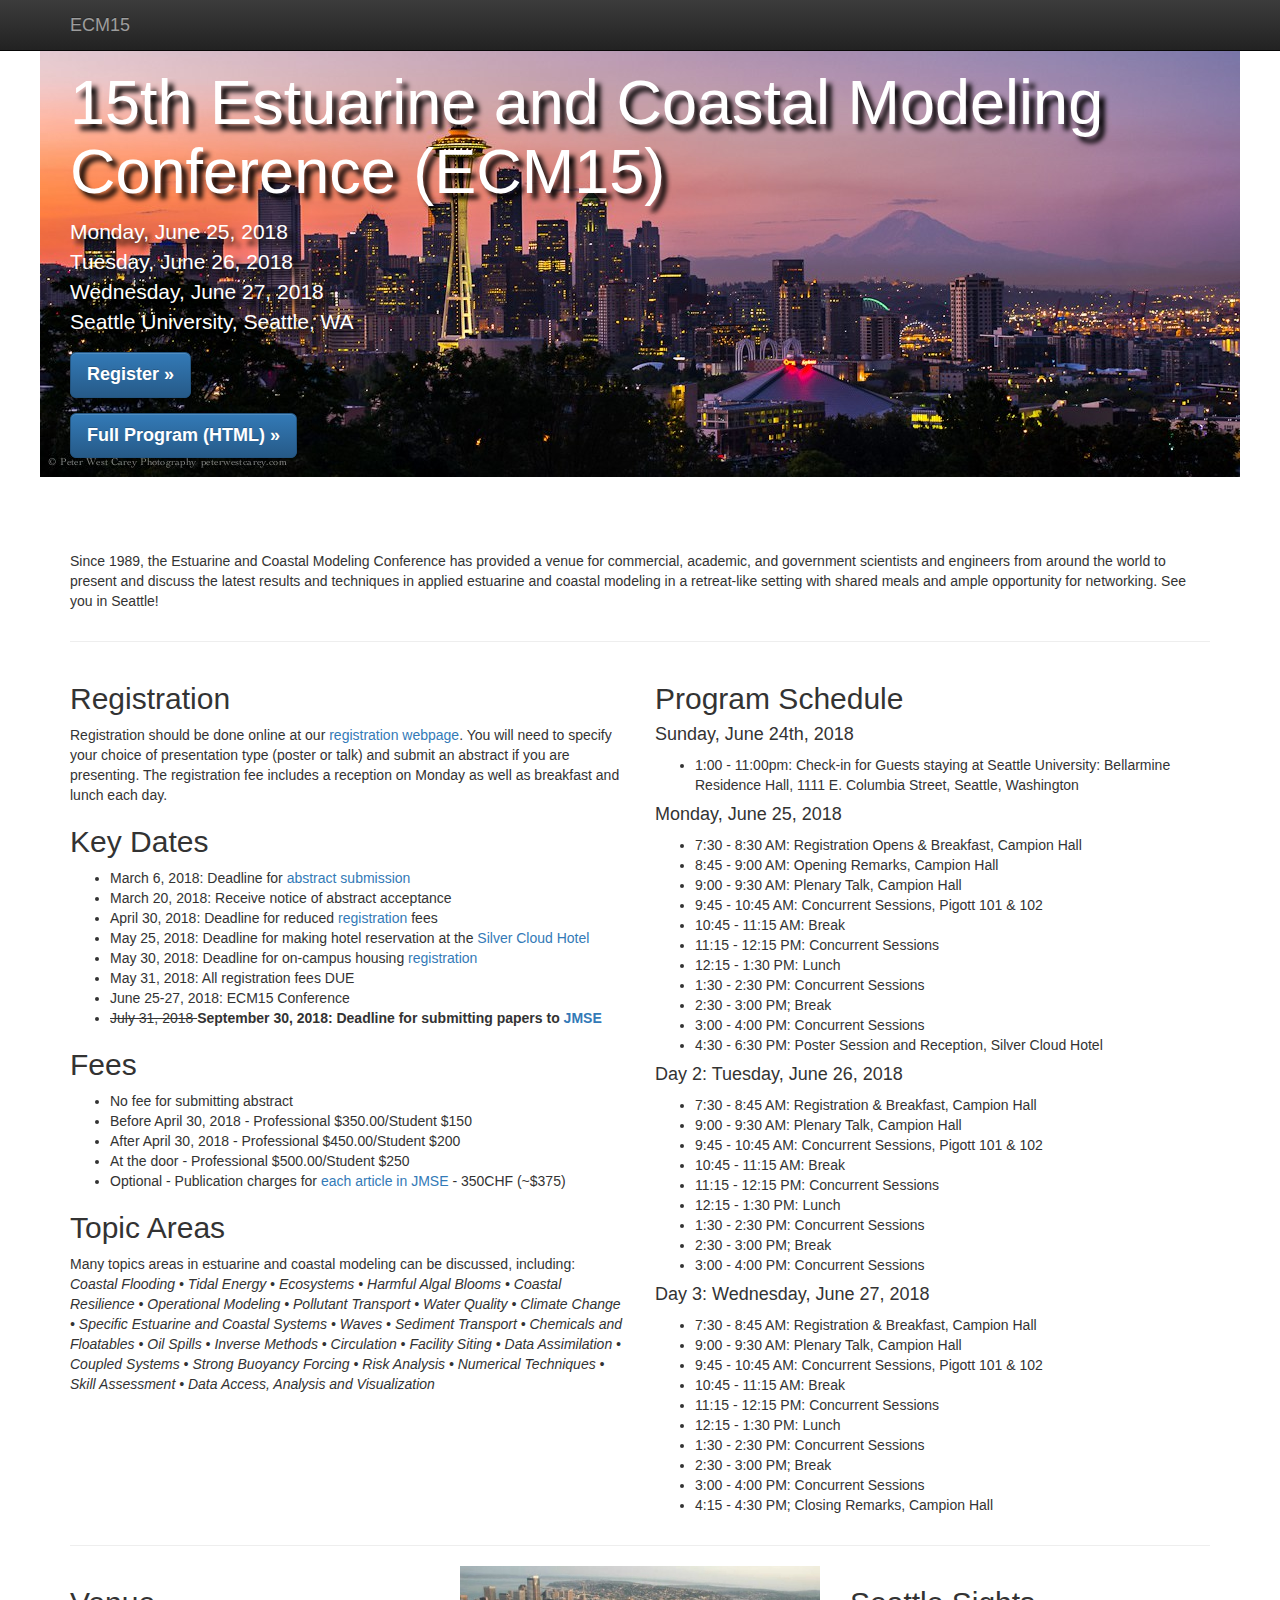
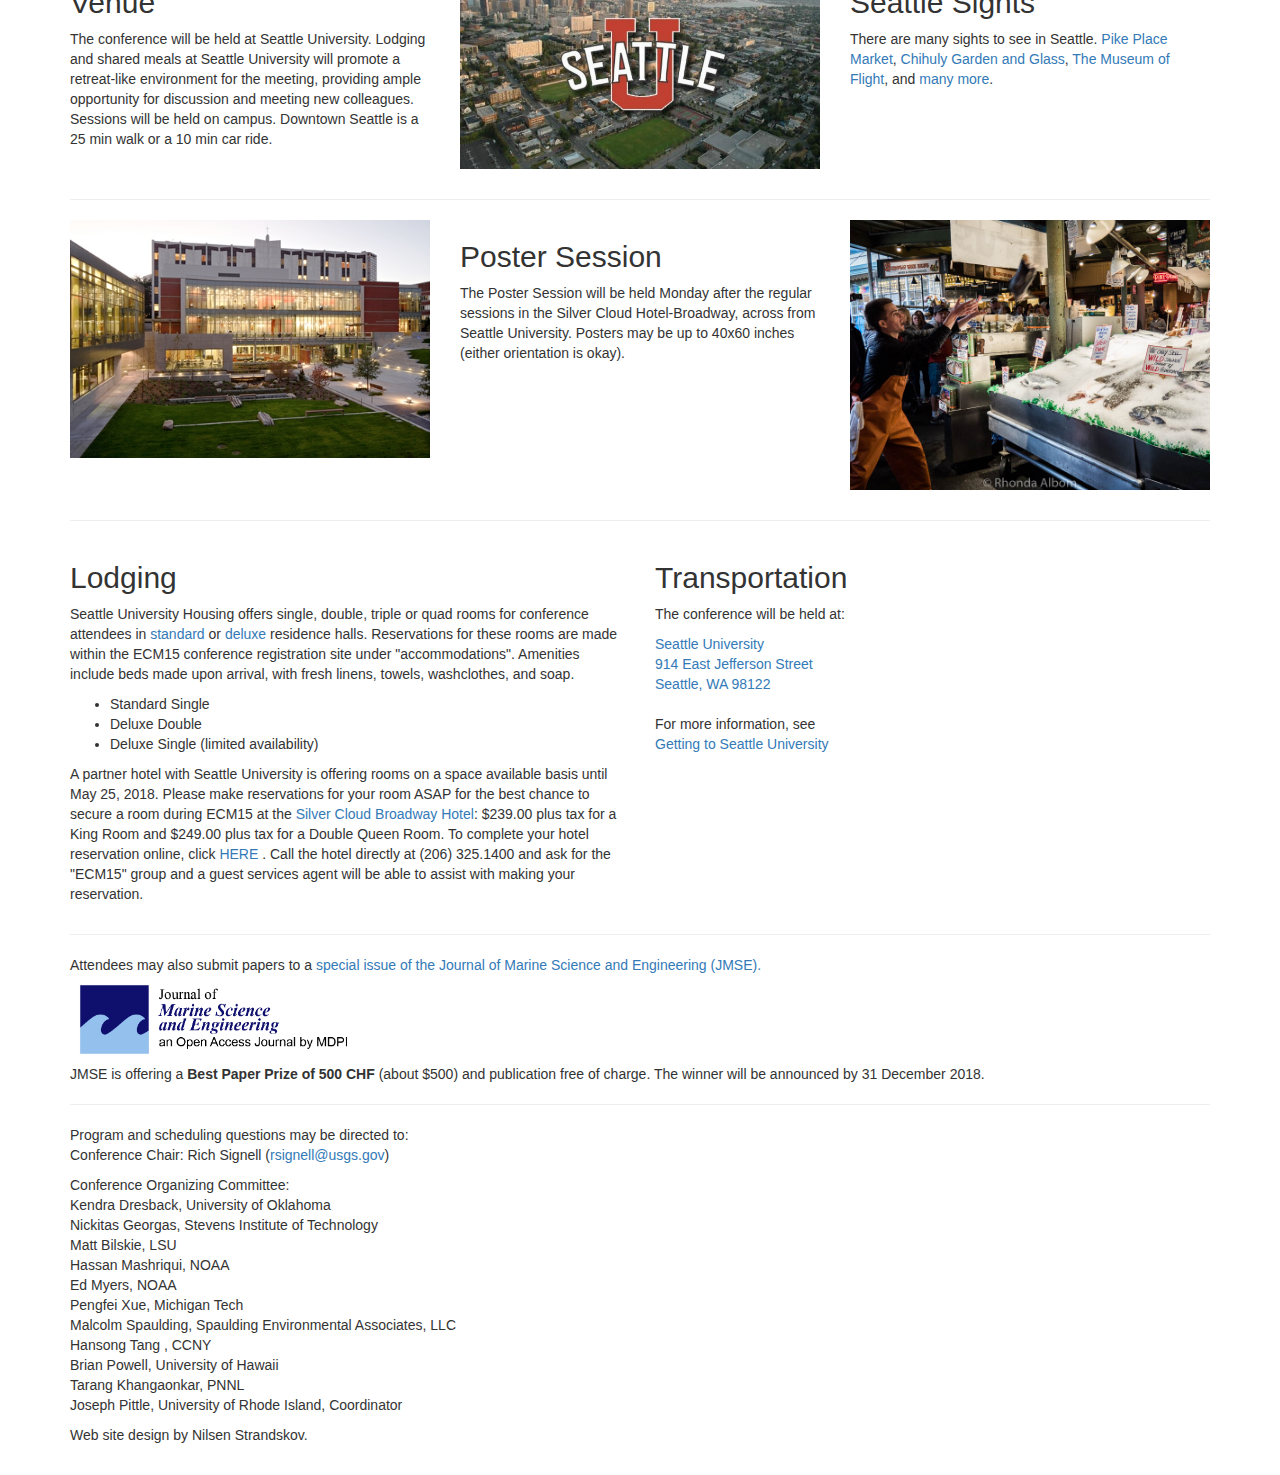
<file: index.html>
<!doctype html>
<!--[if lt IE 7]>      <html class="no-js lt-ie9 lt-ie8 lt-ie7" lang=""> <![endif]-->
<!--[if IE 7]>         <html class="no-js lt-ie9 lt-ie8" lang=""> <![endif]-->
<!--[if IE 8]>         <html class="no-js lt-ie9" lang=""> <![endif]-->
<!--[if gt IE 8]><!--> <html class="no-js" lang=""> <!--<![endif]-->
    <head>
        <meta charset="utf-8">
        <meta http-equiv="X-UA-Compatible" content="IE=edge,chrome=1">
        <title>15th Estuarine and Coastal Modeling Conference (ECM15)</title>
        <meta name="description" content="">
        <meta name="viewport" content="width=device-width, initial-scale=1">
        <link rel="apple-touch-icon" href="apple-touch-icon.png">

        <link rel="stylesheet" href="css/bootstrap.min.css">
        <style>
            body {
                
                padding-bottom: 20px;
            }
        </style>
        <link rel="stylesheet" href="css/bootstrap-theme.min.css">
        <link rel="stylesheet" href="css/main.css">

        <script src="js/vendor/modernizr-2.8.3-respond-1.4.2.min.js"></script>
    </head>
    <body>
        <!--[if lt IE 8]>
            <p class="browserupgrade">You are using an <strong>outdated</strong> browser. Please <a href="http://browsehappy.com/">upgrade your browser</a> to improve your experience.</p>
        <![endif]-->
    <nav class="navbar navbar-inverse navbar-fixed-top" role="navigation">
      <div class="container">
        <div class="navbar-header">
          
          <a class="navbar-brand" href="http://ecm.github.io/ECM15/">ECM15</a>
        </div>
        
      </div>
    </nav>

<!-- Main jumbotron for a primary marketing message or call to action -->
    <div class="jumbotron">
      <div class="container">
        <h1>15th Estuarine and Coastal Modeling Conference (ECM15)</h1>
        <p>Monday, June 25, 2018 <br />
           Tuesday, June 26, 2018 <br />
           Wednesday, June 27, 2018 <br />
           Seattle University, Seattle, WA</p>
        <p><a target="_blank" class="btn btn-primary btn-lg" href="https://www.regonline.com/Register/Checkin.aspx?EventID=2043412" 
        role="button"><strong>Register &raquo;</strong></a></p>
        <p><a target="_blank" class="btn btn-primary btn-lg" href="./ECM15_program.html" 
        role="button"><strong>Full Program (HTML) &raquo;</strong></a></p>

      </div>
    </div>

    <div class="container">
      <!-- Example row of columns -->
      <div class="row">
        <div class="col-md-12">
          <p>Since 1989, the Estuarine and Coastal Modeling Conference has provided a venue for
commercial, academic, and government scientists and engineers from
around the world to present and discuss the latest results and
techniques in applied estuarine and coastal modeling in a retreat-like setting with shared meals and ample opportunity for networking.  See you in Seattle! </p>
    </div>
    </div>
      <hr>
      <div class="row">

        <div class="col-md-6">
            <h2>Registration</h2>
    <p>Registration should be done online at our <a target="_blank" 
    href="https://www.regonline.com/Register/Checkin.aspx?EventID=2043412">registration webpage</a>.  
    You will need to specify your choice of presentation type (poster or talk) and submit an abstract if you are presenting. 
    The registration fee includes a reception on Monday as well as breakfast and lunch each day.  
     </p>

         <p>
         <h2>Key Dates</h2>
            <ul> 
            <li> March 6, 2018: Deadline for <a target="_blank" 
    href="https://www.regonline.com/Register/Checkin.aspx?EventID=2043412">abstract submission</a> </li>
            <li> March 20, 2018: Receive notice of abstract acceptance </li>
             <li> April 30, 2018: Deadline for reduced <a target="_blank" 
    href="https://www.regonline.com/Register/Checkin.aspx?EventID=2043412">registration</a> fees </li>
                <li> May 25, 2018: Deadline for making hotel reservation at the <a target="_blank"
    href="https://broadway.silvercloud.com/irm/irm.html?g=ECM15&o=BROADWAY18">Silver Cloud Hotel</a> </li>
             <li> May 30, 2018: Deadline for on-campus housing <a target="_blank"
    href="https://www.regonline.com/Register/Checkin.aspx?EventID=2043412">registration</a> </li>
             <li> May 31, 2018: All registration fees DUE
             <li> June 25-27, 2018: ECM15 Conference
             <li> <del> July 31, 2018 </del> <b> September 30, 2018: Deadline for submitting papers to <a target="_ blank" href="http://www.mdpi.com/journal/jmse/special_issues/ECM15"> JMSE</a> </b></li>
            </ul> 
            </p>
         <p>
         <h2>Fees </h2>
         <ul> 
            <li>No fee for submitting abstract </li>
            <li>Before April 30, 2018 - Professional $350.00/Student $150</li>  
            <li>After April 30, 2018 -  Professional $450.00/Student $200</li>  
            <li>At the door - Professional $500.00/Student $250 </li>
             <li>Optional - Publication charges for <a target="_ blank" href="http://www.mdpi.com/journal/jmse/special_issues/ECM15"> each article in JMSE</a> - 350CHF (~$375) </li>
        </ul>
        </p>
        
        <h2>Topic Areas</h2>
<p>Many topics areas in estuarine and coastal modeling can be discussed, including: 
<em> Coastal Flooding • Tidal Energy • Ecosystems • Harmful Algal Blooms • Coastal Resilience • 
Operational Modeling • Pollutant Transport • Water Quality • 
Climate Change • Specific Estuarine and Coastal Systems •
  Waves • Sediment Transport •
 Chemicals and Floatables • Oil Spills • Inverse Methods • Circulation  • Facility Siting
 • Data Assimilation • Coupled Systems • Strong Buoyancy Forcing • Risk Analysis • Numerical Techniques •
 Skill Assessment • Data Access, Analysis and Visualization</em></p>

  
</div>
        <div class="col-md-6">
          <h2> Program Schedule</h2>
            <h4>Sunday, June 24th, 2018</h4>
          <ul>
                <li>1:00 - 11:00pm: Check-in for Guests staying at Seattle University: Bellarmine Residence Hall, 1111 E. Columbia Street, Seattle, Washington 
                 </li>
              </ul>
<h4> Monday, June 25, 2018</h4>

<ul>
  <li>7:30 - 8:30 AM: Registration Opens & Breakfast, Campion Hall </li>
  <li>8:45 - 9:00 AM: Opening Remarks, Campion Hall </li>
  <li>9:00 - 9:30 AM: Plenary Talk, Campion Hall  </li>
  <li>9:45 - 10:45 AM: Concurrent Sessions, Pigott 101 & 102 </li>
  <li>10:45 - 11:15 AM: Break  </li>
  <li>11:15 - 12:15 PM: Concurrent Sessions </li>
  <li>12:15 -  1:30 PM: Lunch </li>
  <li>1:30 - 2:30 PM: Concurrent Sessions  </li>
  <li>2:30 - 3:00 PM; Break </li>
 <li>3:00 - 4:00 PM: Concurrent Sessions</li>
 <li>4:30 - 6:30 PM: Poster Session and Reception, Silver Cloud Hotel </li>
</ul>



<h4>Day 2: Tuesday, June 26, 2018</h4>

<ul>
  <li>7:30 - 8:45 AM: Registration & Breakfast, Campion Hall </li>
  <li>9:00 - 9:30 AM: Plenary Talk, Campion Hall  </li>
  <li>9:45 - 10:45 AM: Concurrent Sessions, Pigott 101 & 102  </li>
  <li>10:45 - 11:15 AM: Break  </li>
  <li>11:15 - 12:15 PM: Concurrent Sessions </li>
  <li>12:15 -  1:30 PM: Lunch </li>
  <li>1:30 - 2:30 PM: Concurrent Sessions  </li>
  <li>2:30 - 3:00 PM; Break </li>
 <li>3:00 - 4:00 PM: Concurrent Sessions</li>
</ul>


<h4>Day 3: Wednesday, June 27, 2018</h4>


<ul>
  <li>7:30 - 8:45 AM: Registration & Breakfast, Campion Hall </li>
  <li>9:00 - 9:30 AM: Plenary Talk, Campion Hall  </li>
  <li>9:45 - 10:45 AM: Concurrent Sessions, Pigott 101 & 102  </li>
  <li>10:45 - 11:15 AM: Break  </li>
  <li>11:15 - 12:15 PM: Concurrent Sessions </li>
  <li>12:15 -  1:30 PM: Lunch </li>
  <li>1:30 - 2:30 PM: Concurrent Sessions  </li>
  <li>2:30 - 3:00 PM; Break </li>
  <li>3:00 - 4:00 PM: Concurrent Sessions</li>
  <li>4:15 - 4:30 PM; Closing Remarks, Campion Hall</li>
 </ul>
        </div>
      </div>
      <hr>
      <div class="row">
        <div class="col-md-4">
                
          <h2>Venue</h2>
          <p>The conference will be held at Seattle University. Lodging and shared meals at Seattle University will promote a retreat-like environment for the meeting, providing ample opportunity for discussion and meeting new colleagues. Sessions will be held on campus.  Downtown Seattle is a 25 min walk or a 10 min car ride. 
           </p>
          
        </div>
        <div class="col-md-4">
         
        <p><img class="img-responsive" src="img/seattle2.jpg"></p>
          
       </div>
       <div class="col-md-4">
          <h2>Seattle Sights</h2>
          <p>There are many sights to see in Seattle. 
                    <a href="http://pikeplacemarket.org/"> Pike Place Market</a>,

          <a href="http://www.chihulygardenandglass.com/"> Chihuly Garden and Glass</a>,
             <a href="http://www.museumofflight.org/" > The Museum of Flight</a>, and 
             <a href="https://www.tripadvisor.com/Attractions-g60878-Activities-Seattle_Washington.html"> many more</a>. 
             
     
          </p>
        </div>
       </div>
      <hr>
      <div class="row">
        <div class="col-md-4">
          
          <p><img class="img-responsive" src="img/seattle1.jpg"></p>
          
        </div>
        <div class="col-md-4">
          <h2>Poster Session</h2>
          <p>The Poster Session will be held Monday after the regular sessions in the Silver Cloud Hotel-Broadway, across from Seattle University. 
          Posters may be up to 40x60 inches (either orientation is okay).  
          </p>
          
       </div>
        <div class="col-md-4">
          
          <p><img class="img-responsive" src="img/seattle3.jpg"></p>
          
        </div>
      </div>
      <hr>
      <div class="row">
        
        <div class="col-md-6">
          <h2>Lodging</h2>
          <p>Seattle University Housing offers single, double, triple or quad rooms for conference attendees in <a href="https://www.seattleu.edu/ces/our-spaces/overnight-accommodations/residence-halls/"> standard </a> or <a href="https://www.seattleu.edu/ces/our-spaces/overnight-accommodations/deluxe-residence-halls/"> deluxe </a> residence halls.    
          Reservations for these rooms are made within the ECM15 conference registration site under "accommodations". Amenities include beds made upon arrival, with fresh linens, towels, washclothes, and soap.
          <ul>
<li>  Standard Single </li>
 <li> Deluxe Double</li>
<li>  Deluxe Single (limited availability) </li>
</ul>
          A partner hotel with Seattle University is offering rooms on a space available basis until May 25, 2018.  Please make reservations for your room ASAP for the best chance to secure a room during ECM15 at the <a href="https://www.silvercloud.com/seattlebroadway/">
          Silver Cloud Broadway Hotel</a>: $239.00 plus tax for a King Room and $249.00 plus tax for a Double Queen Room. To complete your hotel reservation online, click <a href="https://broadway.silvercloud.com/irm/irm.html?g=ECM15&o=BROADWAY18"> HERE </a>.  Call the hotel directly at (206) 325.1400 and ask for the "ECM15" group and a guest services agent will be able to assist with making your reservation.  
    </p>
        </div>
        <div class="col-md-6">
          <h2>Transportation</h2>
            <p>The conference will be held at: <br>
            <address>
              <a href="https://www.google.com/maps/place/Campion+Hall,+914+E+Jefferson+St,+Seattle,+WA+98122/@47.6084472,-122.3191711,17.39z/data=!4m5!3m4!1s0x54906ac7ded24af9:0x428d7f2599145ec7!8m2!3d47.6067249!4d-122.3195838?hl=en" target="_blank">  
              Seattle University <br>
              914 East Jefferson Street  <br>
              Seattle, WA 98122 </a>
            </address>  
          </p>
          For more information, see <p><a href="https://www.seattleu.edu/visit/getting-to-seattle-university/" target="_blank"> Getting to Seattle University</a>  </p>
        </div>
      </div>
      <hr>
     <p>
Attendees may also submit papers to a 
<a target="_ blank" href="http://www.mdpi.com/journal/jmse/special_issues/ECM15"> 
special issue of the Journal of Marine Science and Engineering (JMSE). <img class="img-responsive" src="img/jmse_partnership.png" style="width: 25%; height: 25%"></a>
JMSE is offering a <b>Best Paper Prize of 500 CHF</b> (about $500) and publication free of charge. 
The winner will be announced by 31 December 2018.
      <hr>

      <footer>
          <p> Program and scheduling questions
may be directed to: <br>
Conference Chair: Rich Signell (<a href="mailto:rsignell@usgs.gov">rsignell@usgs.gov</a>) <br>
         <p> Conference Organizing Committee: <br>
Kendra Dresback, University of Oklahoma<br>
Nickitas Georgas, Stevens Institute of Technology<br>
Matt Bilskie, LSU<br>
Hassan Mashriqui, NOAA<br>
Ed Myers, NOAA<br>
Pengfei Xue, Michigan Tech<br>
Malcolm Spaulding, Spaulding Environmental Associates, LLC<br>
Hansong Tang , CCNY<br>
         Brian Powell, University of Hawaii <br>
Tarang Khangaonkar, PNNL<br>
Joseph Pittle, University of Rhode Island, Coordinator
</p>

 <p>Web site design by Nilsen Strandskov. </p>
      </footer>
    </div> <!-- /container -->        <script src="//ajax.googleapis.com/ajax/libs/jquery/1.11.2/jquery.min.js"></script>
        <script>window.jQuery || document.write('<script src="js/vendor/jquery-1.11.2.min.js"><\/script>')</script>

        <script src="js/vendor/bootstrap.min.js"></script>

        <script src="js/main.js"></script>

        <!-- Google Analytics: change UA-XXXXX-X to be your site's ID. -->
        <script>
            (function(b,o,i,l,e,r){b.GoogleAnalyticsObject=l;b[l]||(b[l]=
            function(){(b[l].q=b[l].q||[]).push(arguments)});b[l].l=+new Date;
            e=o.createElement(i);r=o.getElementsByTagName(i)[0];
            e.src='//www.google-analytics.com/analytics.js';
            r.parentNode.insertBefore(e,r)}(window,document,'script','ga'));
            ga('create','UA-XXXXX-X','auto');ga('send','pageview');
        </script>
    </body>
</html>
</file>
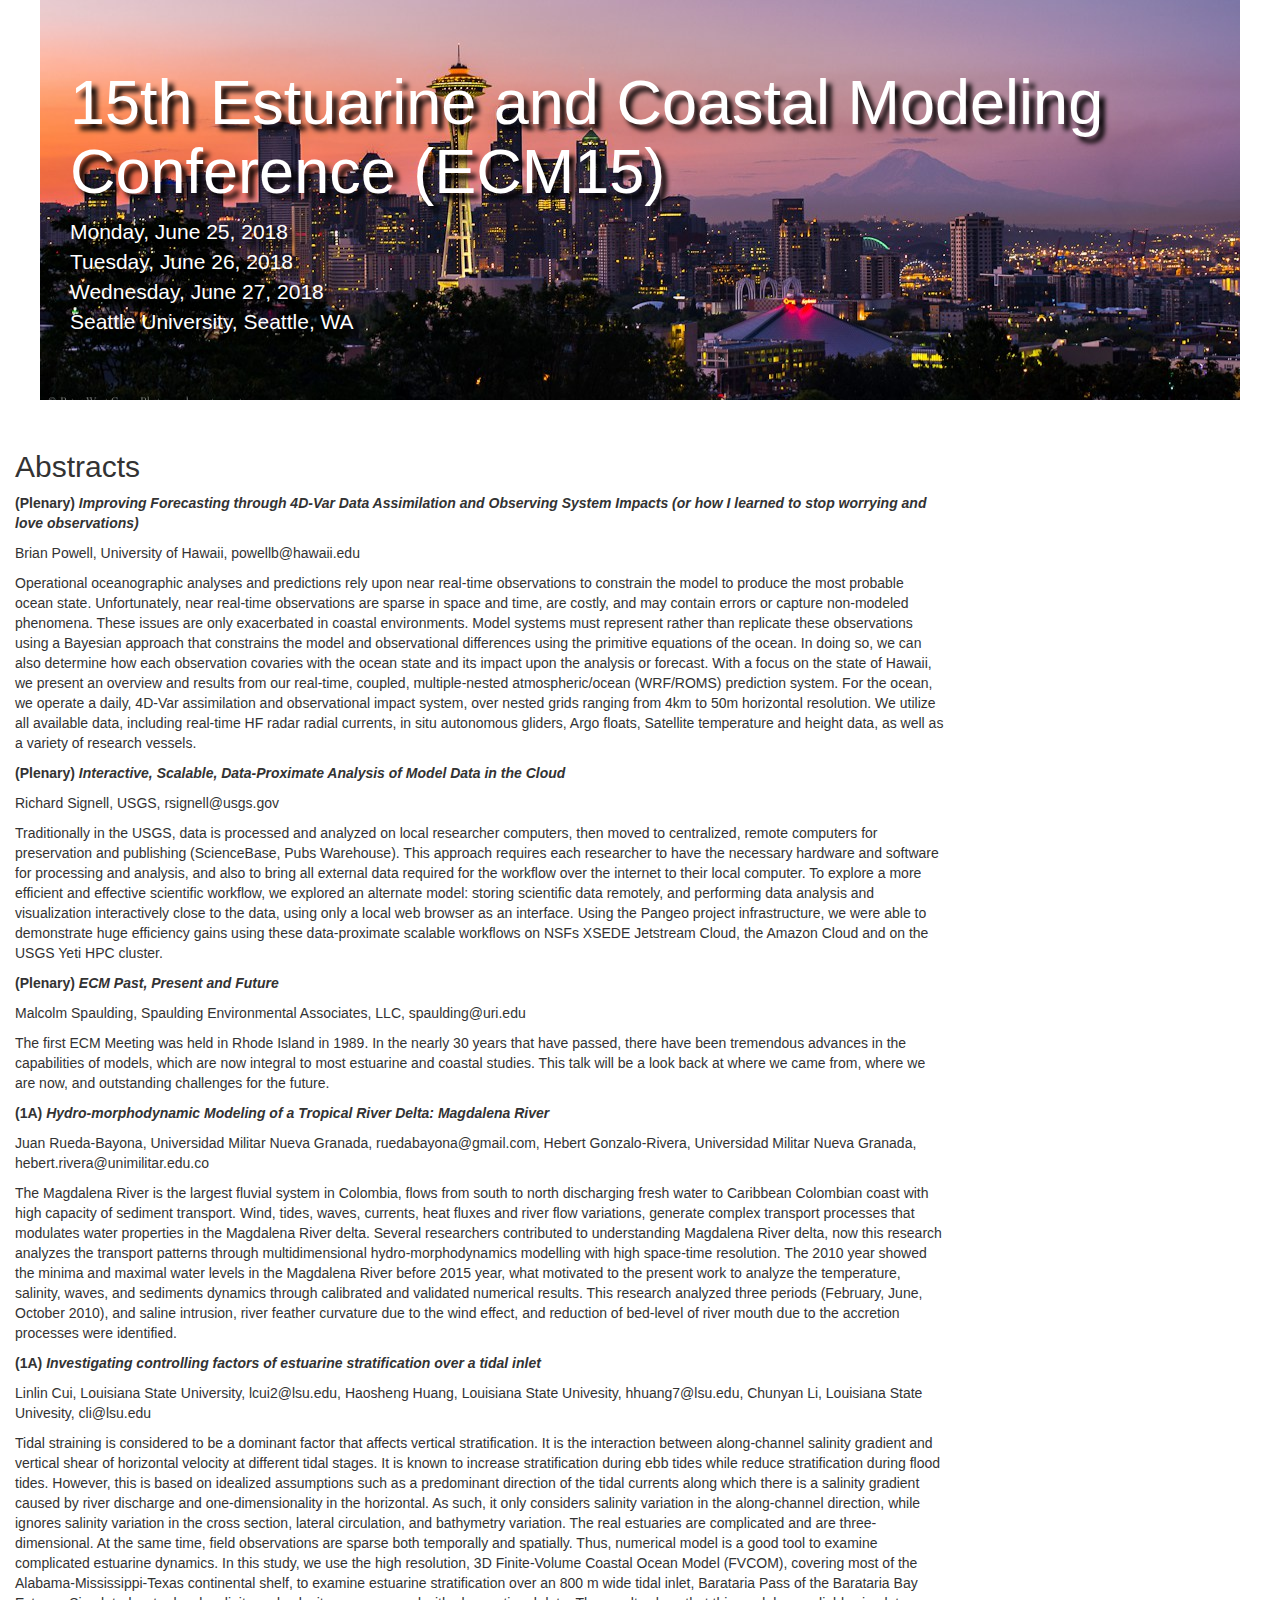
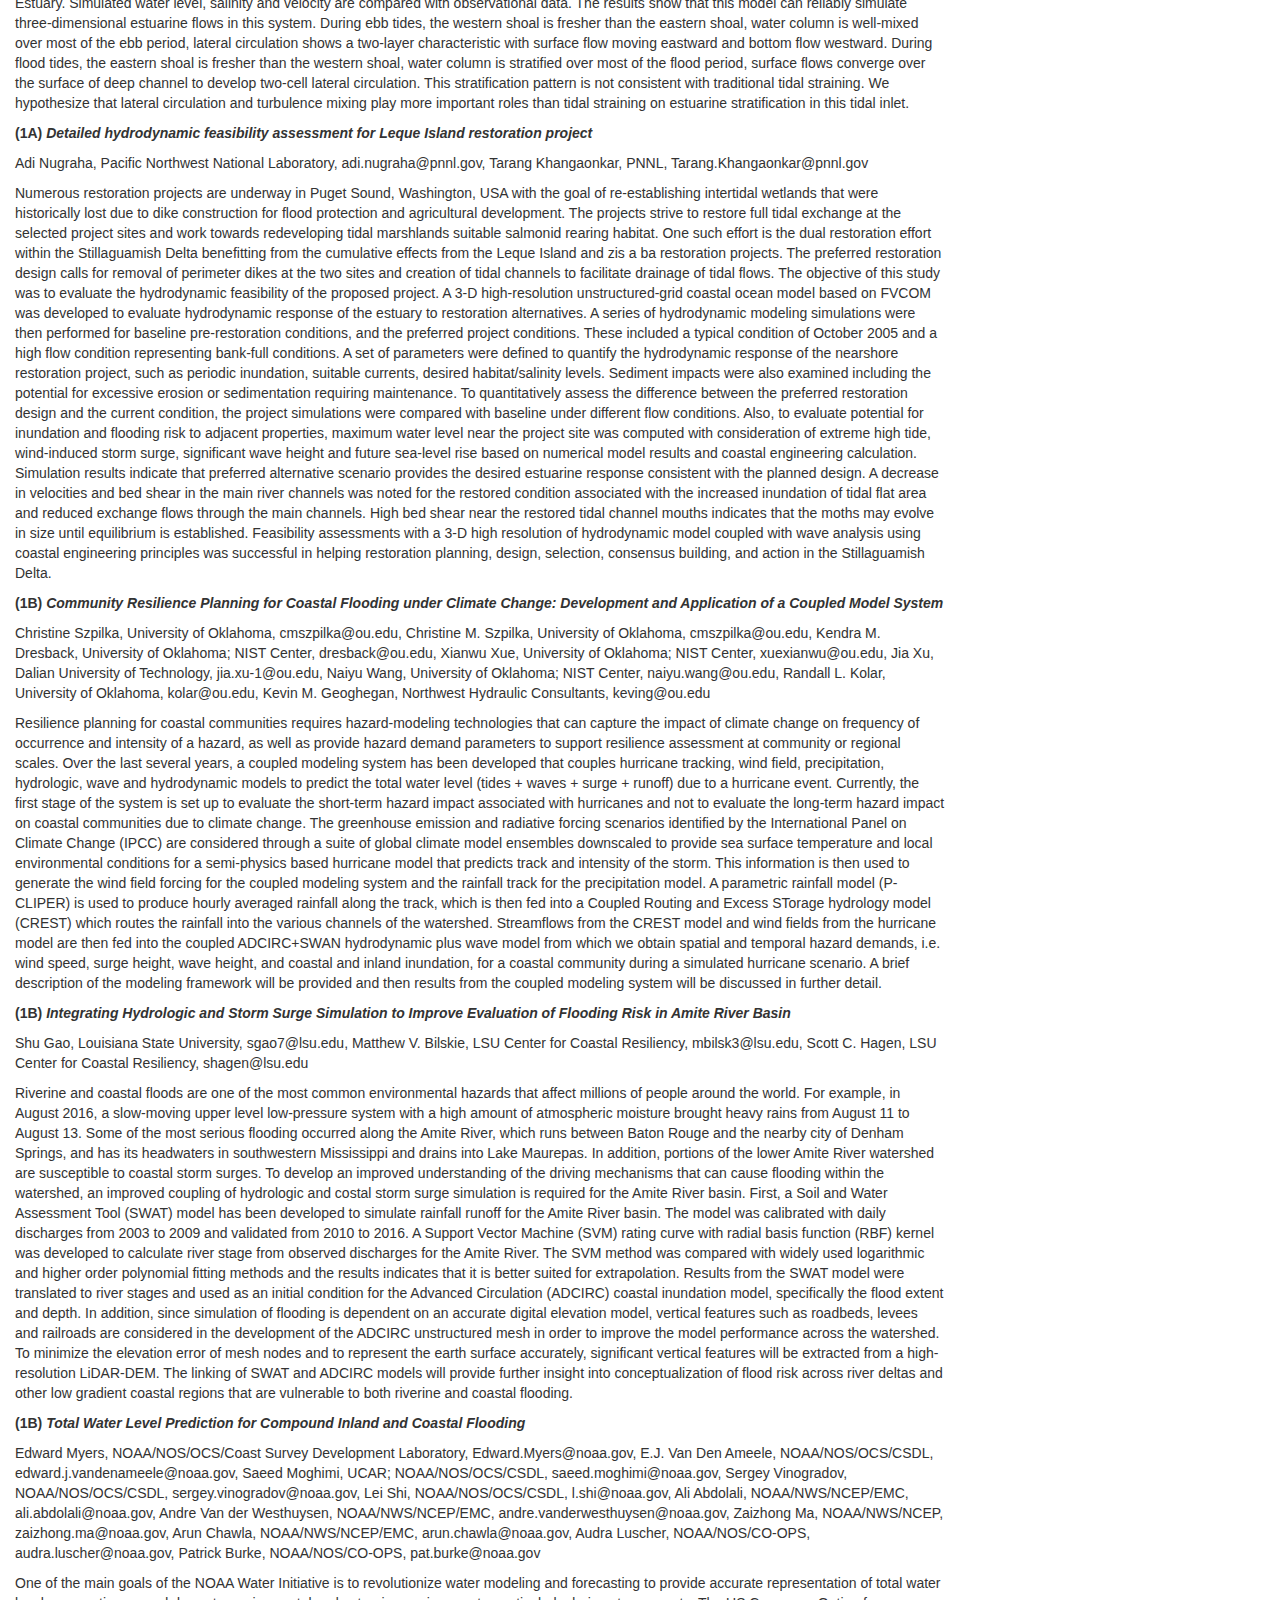
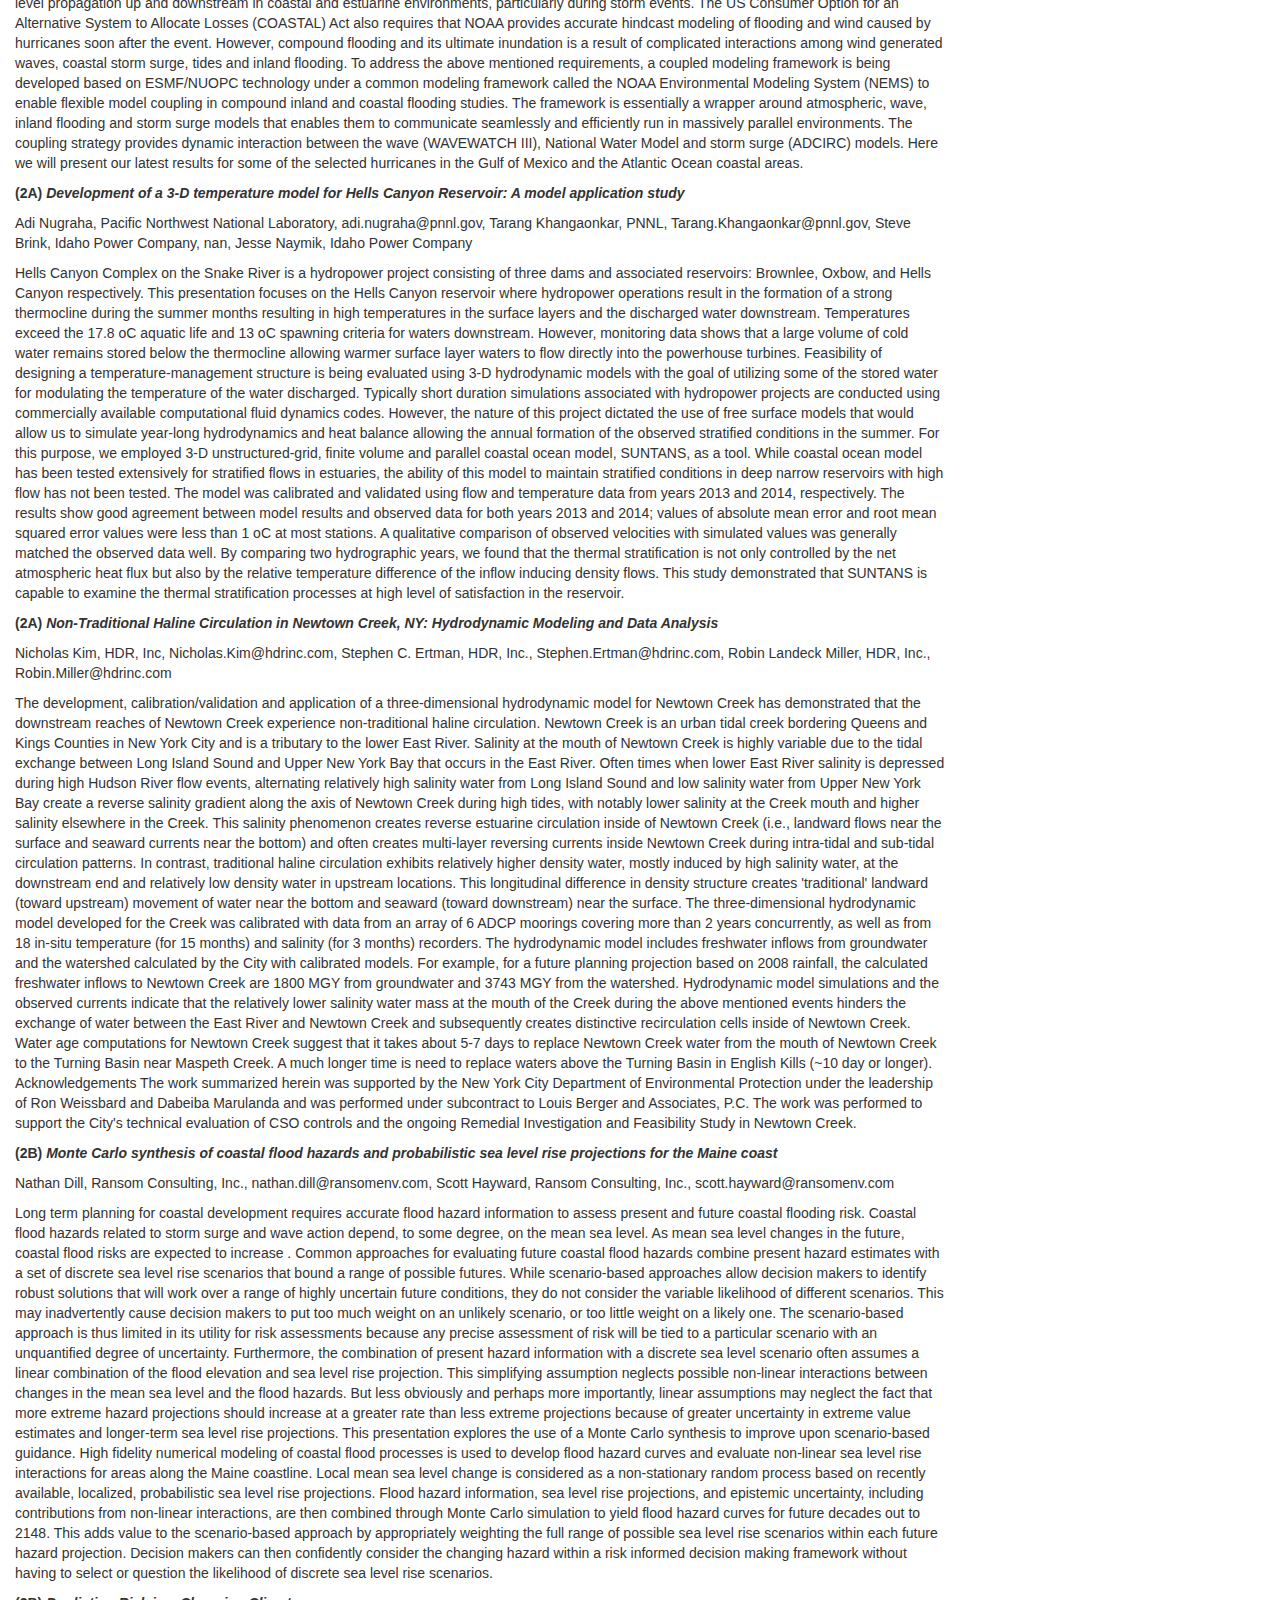
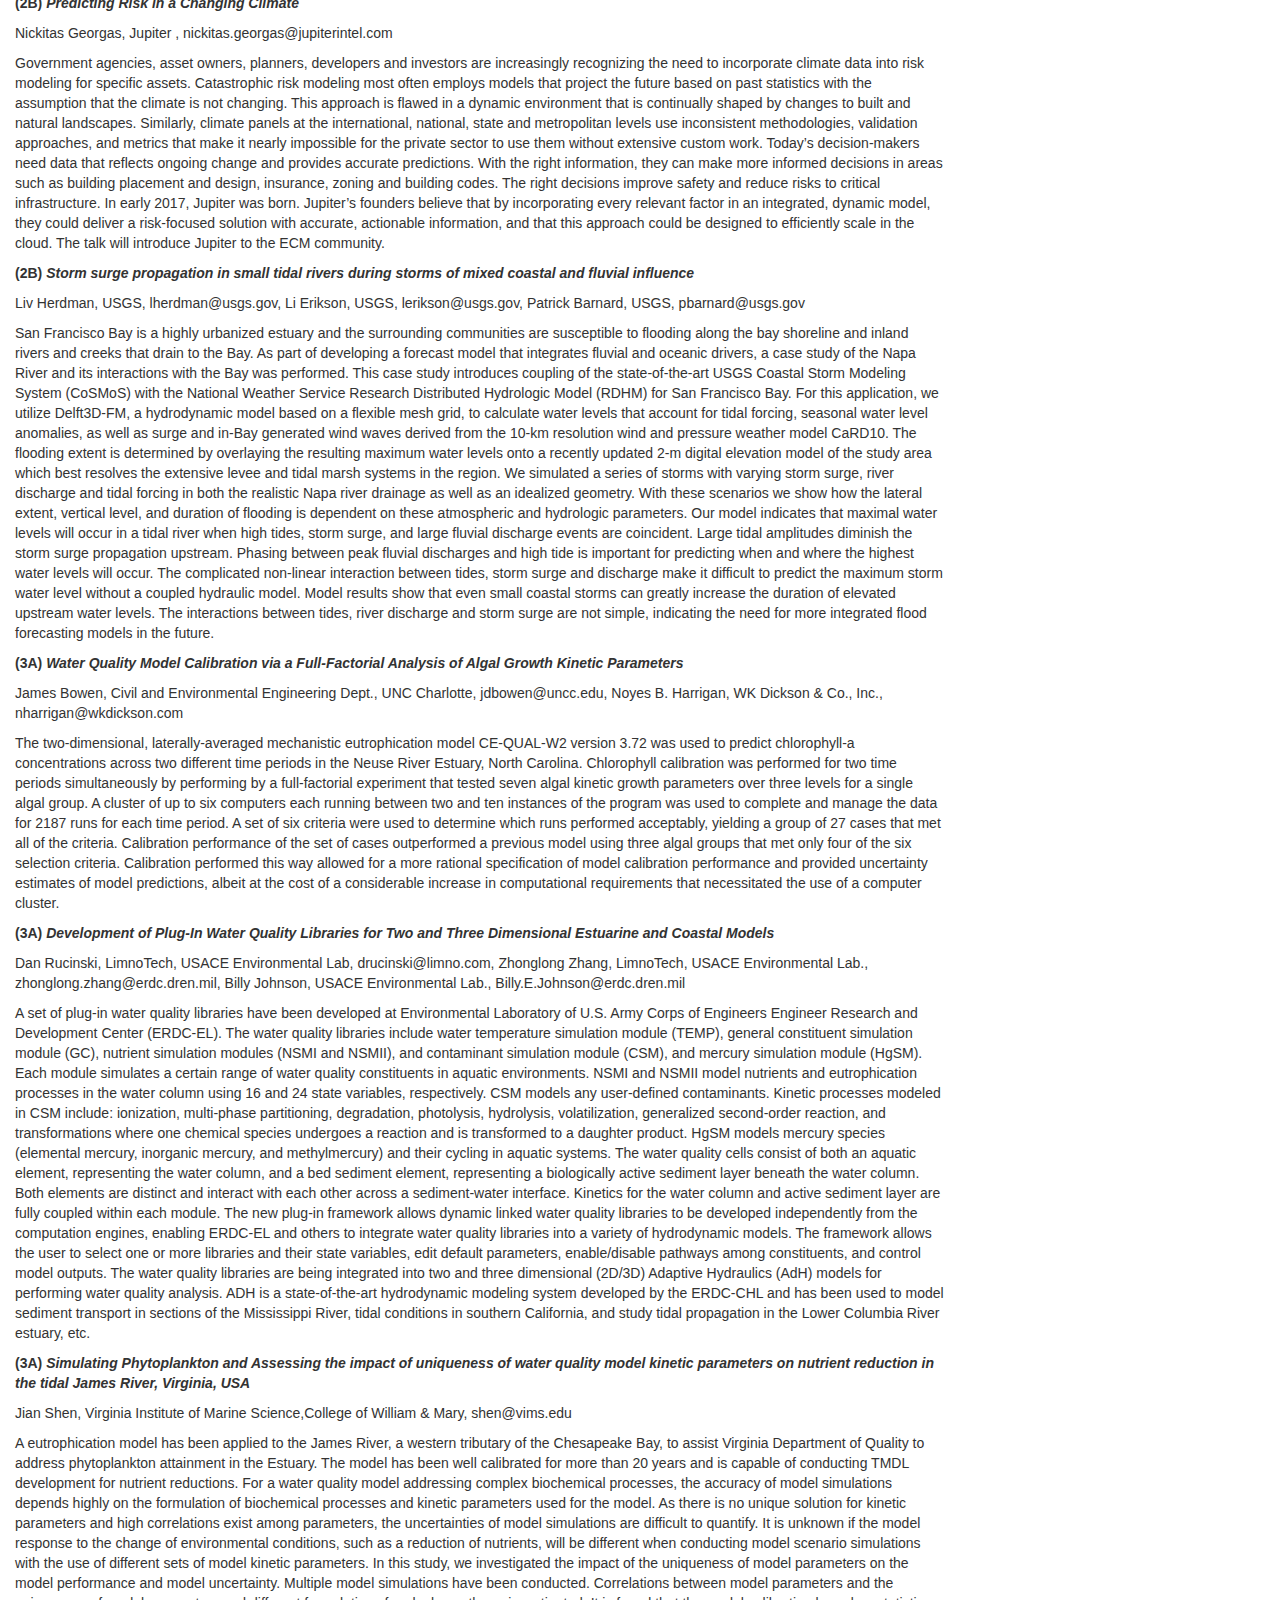
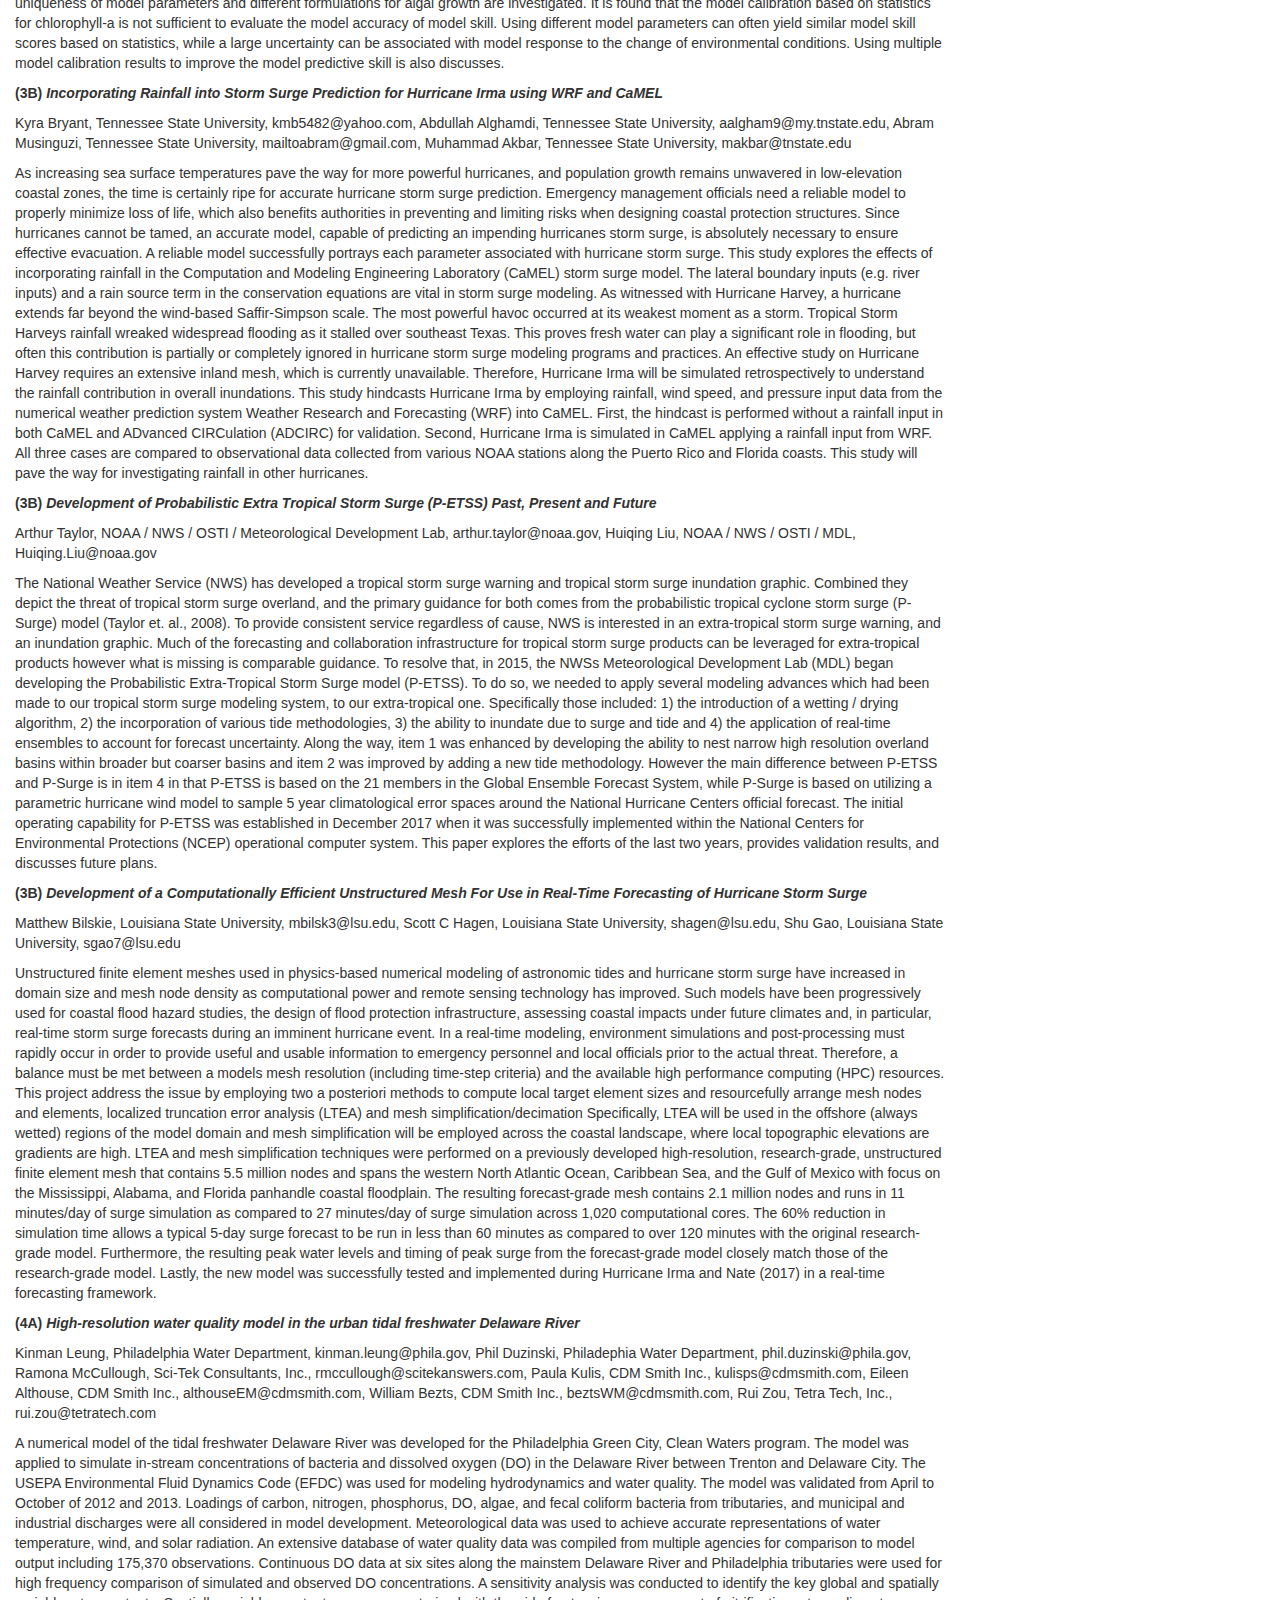
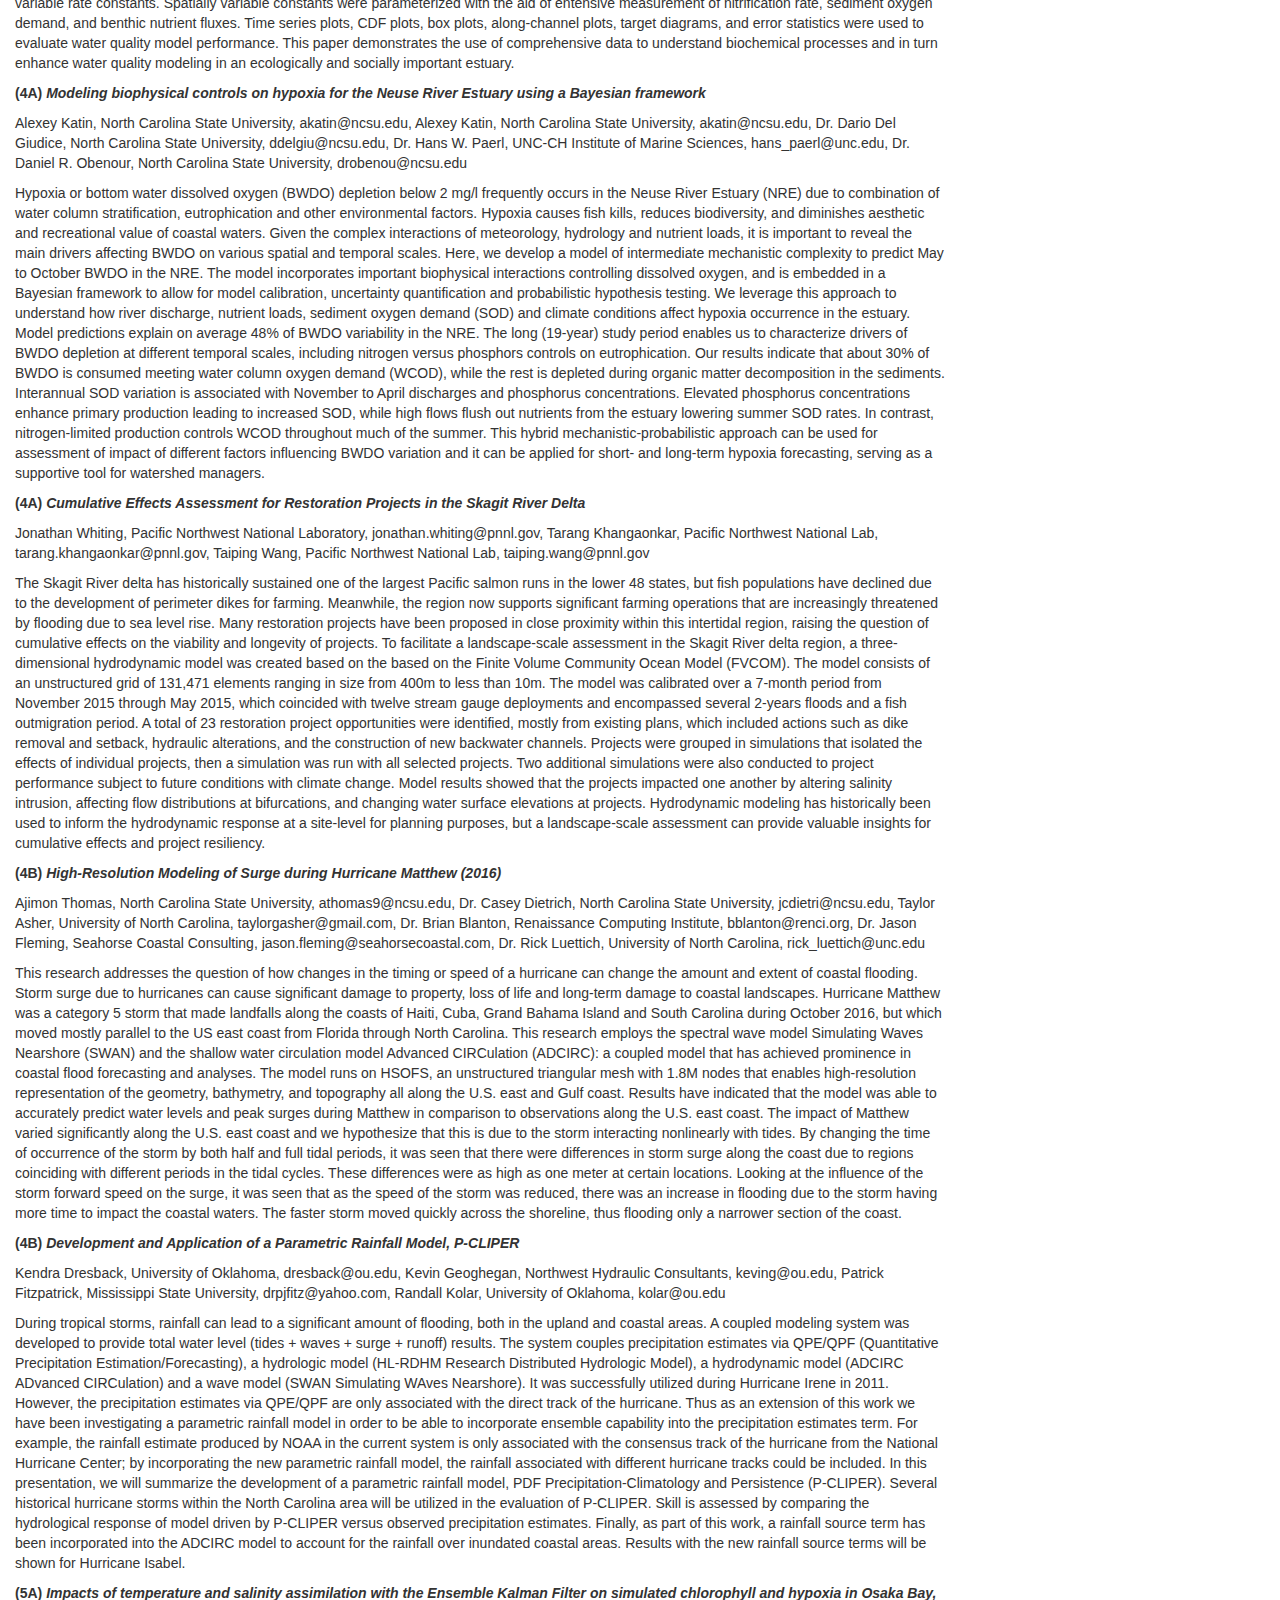
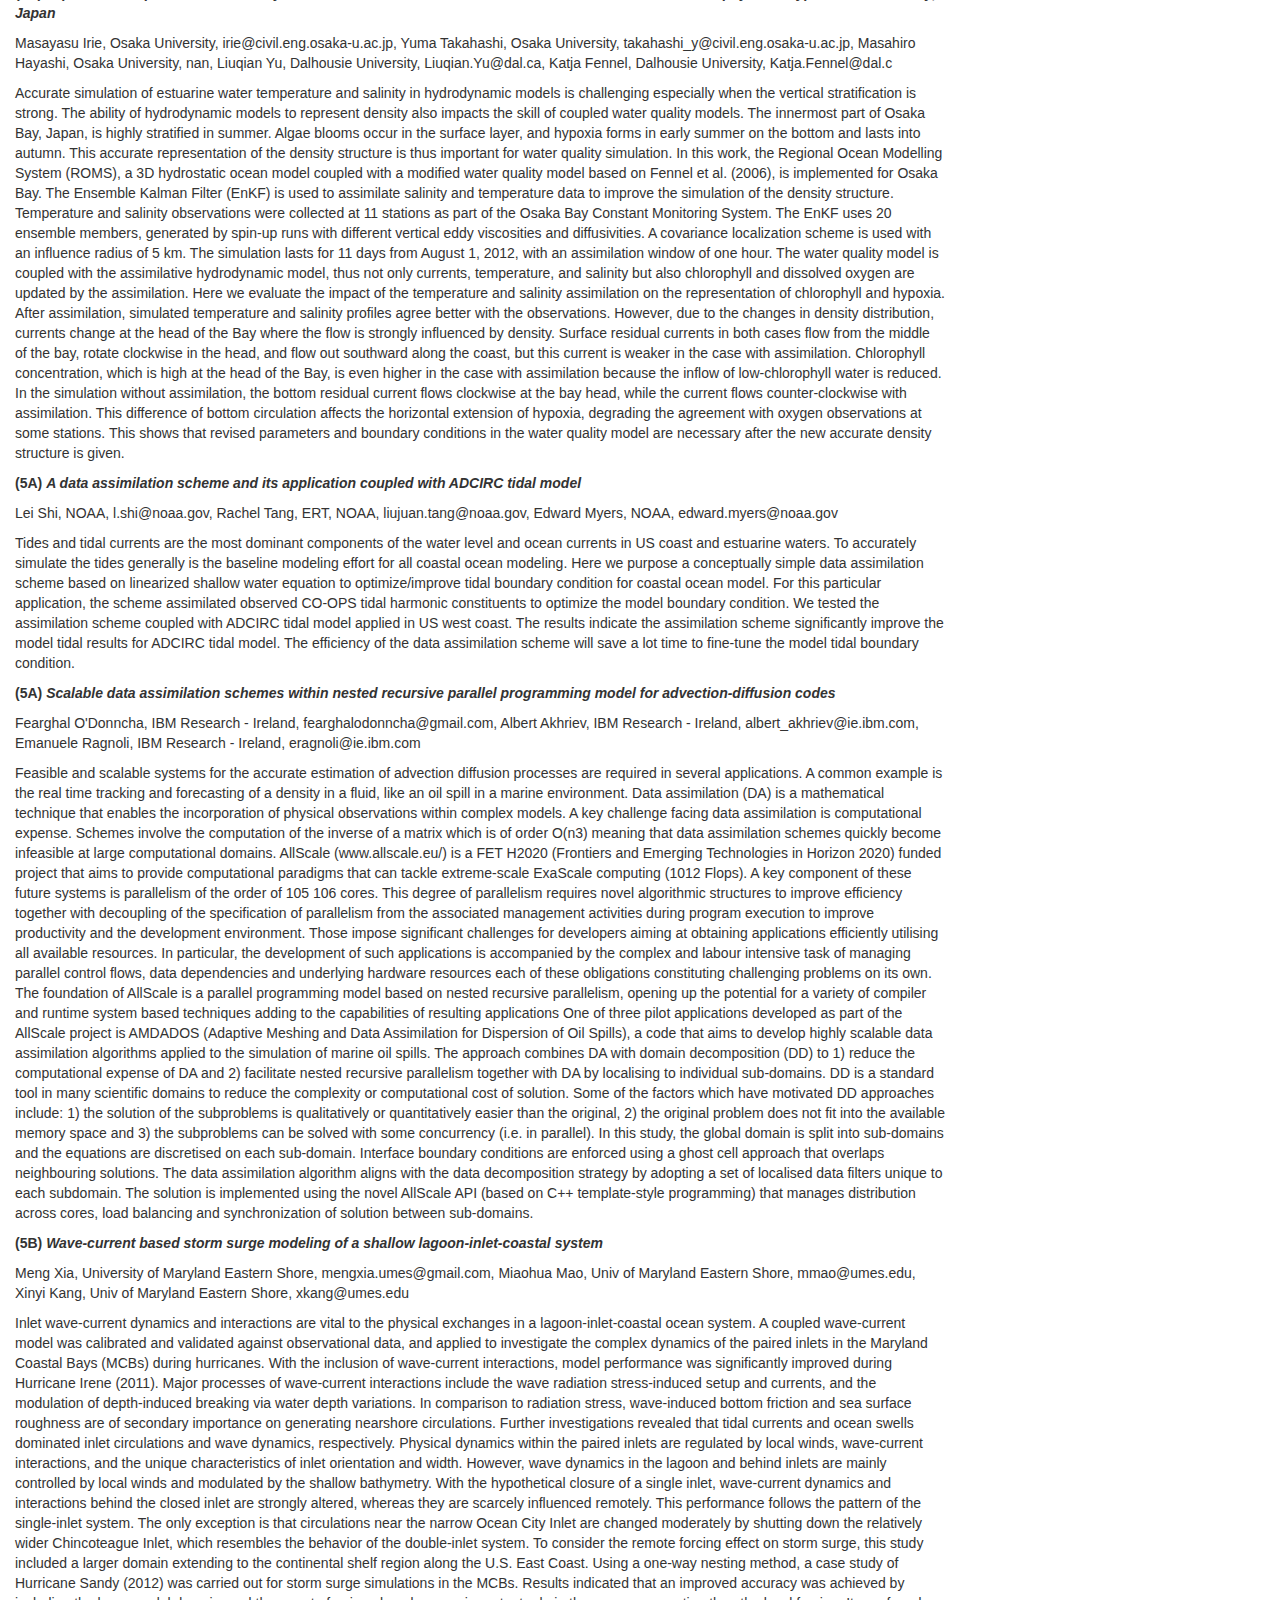
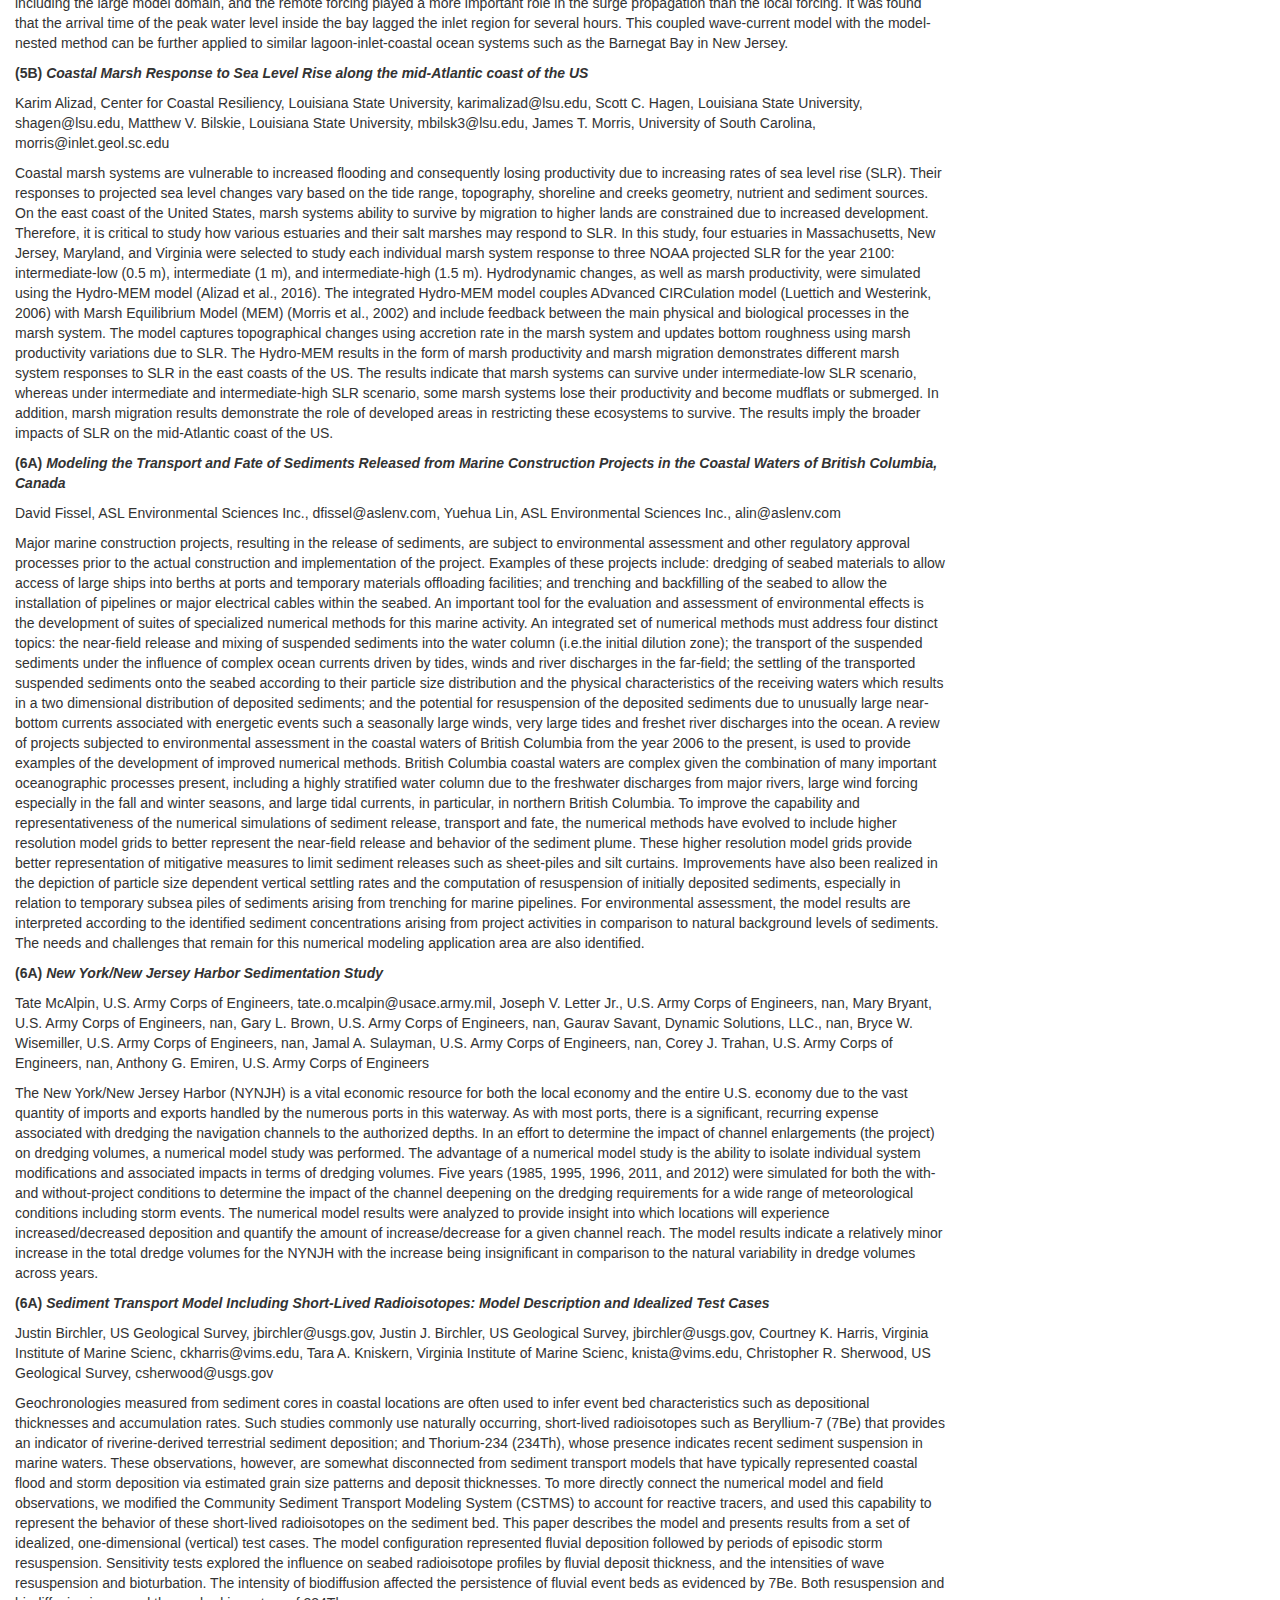
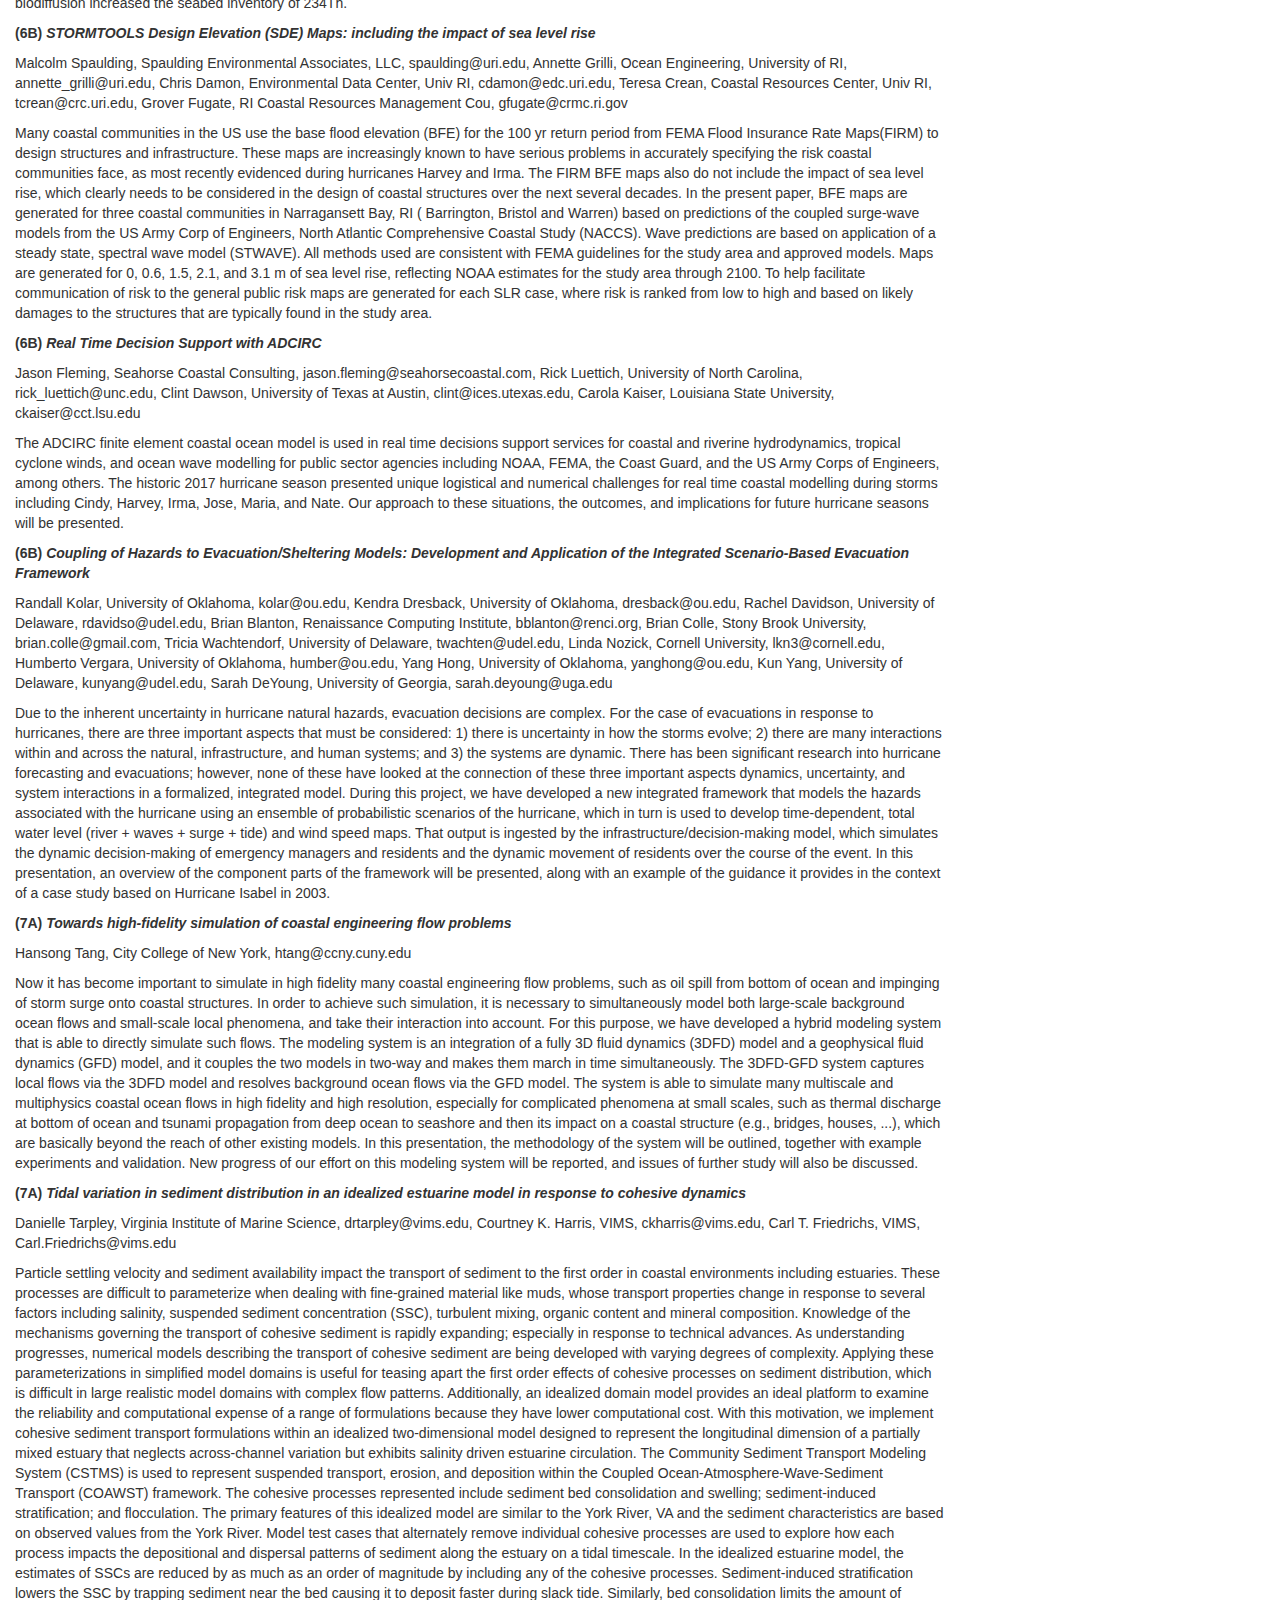
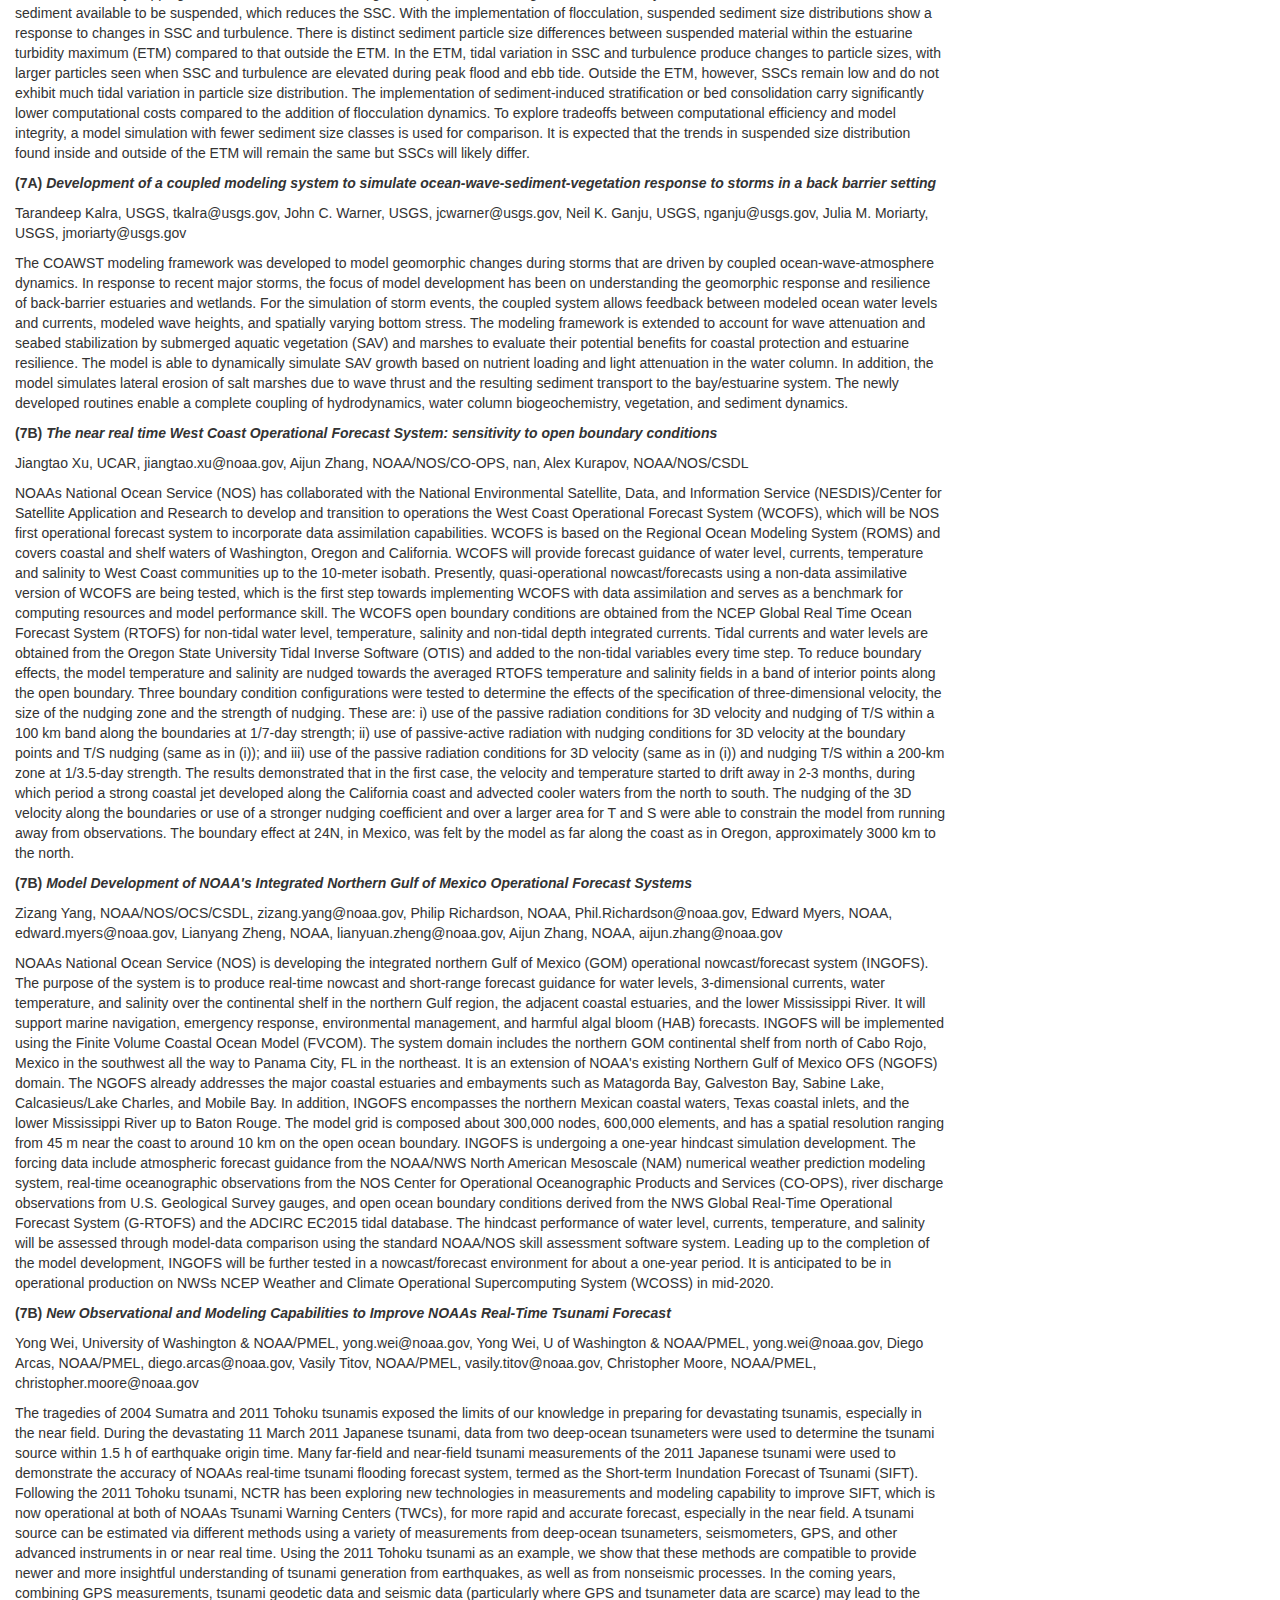
<file: abstracts.html>
<!doctype html>
<!--[if lt IE 7]>      <html class="no-js lt-ie9 lt-ie8 lt-ie7" lang=""> <![endif]-->
<!--[if IE 7]>         <html class="no-js lt-ie9 lt-ie8" lang=""> <![endif]-->
<!--[if IE 8]>         <html class="no-js lt-ie9" lang=""> <![endif]-->
<!--[if gt IE 8]><!--> <html class="no-js" lang=""> <!--<![endif]-->
    <head>
        <meta charset="utf-8">
        <meta http-equiv="X-UA-Compatible" content="IE=edge,chrome=1">
        <title>15th Estuarine and Coastal Modeling Conference (ECM15)</title>
        <meta name="description" content="">
        <meta name="viewport" content="width=device-width, initial-scale=1">
        <link rel="apple-touch-icon" href="apple-touch-icon.png">

        <link rel="stylesheet" href="css/bootstrap.min.css">
        <style>
            body {
                
                padding-bottom: 20px;
            }
        </style>
        <link rel="stylesheet" href="css/bootstrap-theme.min.css">
        <link rel="stylesheet" href="css/main.css">

        <script src="js/vendor/modernizr-2.8.3-respond-1.4.2.min.js"></script>
    </head>
    <body>
        <!--[if lt IE 8]>
            <p class="browserupgrade">You are using an <strong>outdated</strong> browser. Please <a href="http://browsehappy.com/">upgrade your browser</a> to improve your experience.</p>
        <![endif]-->
<!--     <nav class="navbar navbar-inverse navbar-fixed-top" role="navigation">
      <div class="container">
        <div class="navbar-header">
          
          <a class="navbar-brand" href="http://ecm.github.io/ECM15/">ECM15</a>
        </div>
        
      </div>
    </nav> -->

<!-- Main jumbotron for a primary marketing message or call to action -->
    <div class="jumbotron">
      <div class="container">
        <h1>15th Estuarine and Coastal Modeling Conference (ECM15)</h1>
        <p>Monday, June 25, 2018 <br />
           Tuesday, June 26, 2018 <br />
           Wednesday, June 27, 2018 <br />
           Seattle University, Seattle, WA</p>
       
           </div>
    </div>
	   <div class="col-md-9">

<h2>Abstracts</h2>




<a name="Improving Forecasting through 4D-Var Data Assimilation and Observing System Impacts (or how I learned to stop worrying and love observations)"></a>
<p><strong> (Plenary) <em> Improving Forecasting through 4D-Var Data Assimilation and Observing System Impacts (or how I learned to stop worrying and love observations) </em></strong> 
<p>Brian Powell, University of Hawaii, powellb@hawaii.edu
<p>Operational oceanographic analyses and predictions rely upon near real-time observations to constrain the model to produce the most probable ocean state. Unfortunately, near real-time observations are sparse in space and time, are costly, and may contain errors or capture non-modeled phenomena. These issues are only exacerbated in coastal environments. Model systems must represent rather than replicate these observations using a Bayesian approach that constrains the model and observational differences using the primitive equations of the ocean. In doing so, we can also determine how each observation covaries with the ocean state and its impact upon the analysis or forecast. With a focus on the state of Hawaii, we present an overview and results from our real-time, coupled, multiple-nested atmospheric/ocean (WRF/ROMS) prediction system. For the ocean, we operate a daily, 4D-Var assimilation and observational impact system, over nested grids ranging from 4km to 50m horizontal resolution. We utilize all available data, including real-time HF radar radial currents, in situ autonomous gliders, Argo floats, Satellite temperature and height data, as well as a variety of research vessels.
 
<a name="Interactive, Scalable, Data-Proximate Analysis of Model Data in the Cloud"></a>
<p><strong> (Plenary) <em> Interactive, Scalable, Data-Proximate Analysis of Model Data in the Cloud </em></strong> 
<p>Richard Signell, USGS, rsignell@usgs.gov
<p>Traditionally in the USGS, data is processed and analyzed on local researcher computers, then moved to centralized, remote computers for preservation and publishing (ScienceBase, Pubs Warehouse). This approach requires each researcher to have the necessary hardware and software for processing and analysis, and also to bring all external data required for the workflow over the internet to their local computer.  To explore a more efficient and effective scientific workflow, we explored an alternate model: storing scientific data remotely, and performing data analysis and visualization interactively close to the data, using only a local web browser as an interface.  Using the Pangeo project infrastructure, we were able to demonstrate huge efficiency gains using these data-proximate scalable workflows on NSFs XSEDE Jetstream Cloud, the Amazon Cloud and on the USGS Yeti HPC cluster. 

<a name="ECM Past, Present and Future"></a>
<p><strong> (Plenary) <em> ECM Past, Present and Future </em></strong> 
<p>Malcolm Spaulding, Spaulding Environmental Associates, LLC, spaulding@uri.edu
<p>The first ECM Meeting was held in Rhode Island in 1989.  In the nearly 30 years that have passed, there have been tremendous advances in the capabilities of models, which are now integral to most estuarine and coastal studies.  This talk will be a look back at where we came from, where we are now, and outstanding challenges for the future.   

<a name="Hydro-morphodynamic Modeling of a Tropical River Delta: Magdalena River"></a>
<p><strong> (1A) <em> Hydro-morphodynamic Modeling of a Tropical River Delta: Magdalena River </em></strong> 
<p>Juan Rueda-Bayona, Universidad Militar Nueva Granada, ruedabayona@gmail.com, Hebert Gonzalo-Rivera, Universidad Militar Nueva Granada, hebert.rivera@unimilitar.edu.co
<p>The Magdalena River is the largest fluvial system in Colombia, flows from south to north discharging fresh water to Caribbean Colombian coast with high capacity of sediment transport. Wind, tides, waves, currents, heat fluxes and river flow variations, generate complex transport processes that modulates water properties in the Magdalena River delta. Several researchers contributed to understanding Magdalena River delta, now this research analyzes the transport patterns through multidimensional hydro-morphodynamics modelling with high space-time resolution. The 2010 year showed the minima and maximal water levels in the Magdalena River before 2015 year, what motivated to the present work to analyze the temperature, salinity, waves, and sediments dynamics through calibrated and validated numerical results.  This research analyzed three periods (February, June, October 2010), and saline intrusion, river feather curvature due to the wind effect, and reduction of bed-level of river mouth due to the accretion processes were identified. 

<a name="Investigating controlling factors of estuarine stratification over a tidal inlet"></a>
<p><strong> (1A) <em> Investigating controlling factors of estuarine stratification over a tidal inlet </em></strong> 
<p>Linlin Cui, Louisiana State University, lcui2@lsu.edu, Haosheng Huang, Louisiana State Univesity, hhuang7@lsu.edu, Chunyan Li, Louisiana State Univesity, cli@lsu.edu
<p>Tidal straining is considered to be a dominant factor that affects vertical stratification. It is the interaction between along-channel salinity gradient and vertical shear of horizontal velocity at different tidal stages. It is known to increase stratification during ebb tides while reduce stratification during flood tides. However, this is based on idealized assumptions such as a predominant direction of the tidal currents along which there is a salinity gradient caused by river discharge and one-dimensionality in the horizontal. As such, it only considers salinity variation in the along-channel direction, while ignores salinity variation in the cross section, lateral circulation, and bathymetry variation. The real estuaries are complicated and are three-dimensional. At the same time, field observations are sparse both temporally and spatially. Thus, numerical model is a good tool to examine complicated estuarine dynamics. 

In this study, we use the high resolution, 3D Finite-Volume Coastal Ocean Model (FVCOM), covering most of the Alabama-Mississippi-Texas continental shelf, to examine estuarine stratification over an 800 m wide tidal inlet, Barataria Pass of the Barataria Bay Estuary. Simulated water level, salinity and velocity are compared with observational data. The results show that this model can reliably simulate three-dimensional estuarine flows in this system. During ebb tides, the western shoal is fresher than the eastern shoal, water column is well-mixed over most of the ebb period, lateral circulation shows a two-layer characteristic with surface flow moving eastward and bottom flow westward. During flood tides, the eastern shoal is fresher than the western shoal, water column is stratified over most of the flood period, surface flows converge over the surface of deep channel to develop two-cell lateral circulation. This stratification pattern is not consistent with traditional tidal straining. We hypothesize that lateral circulation and turbulence mixing play more important roles than tidal straining on estuarine stratification in this tidal inlet. 

<a name="Detailed hydrodynamic feasibility assessment for Leque Island restoration project"></a>
<p><strong> (1A) <em> Detailed hydrodynamic feasibility assessment for Leque Island restoration project </em></strong> 
<p>Adi Nugraha, Pacific Northwest National Laboratory, adi.nugraha@pnnl.gov, Tarang Khangaonkar, PNNL, Tarang.Khangaonkar@pnnl.gov
<p>Numerous restoration projects are underway in Puget Sound, Washington, USA with the goal of re-establishing intertidal wetlands that were historically lost due to dike construction for flood protection and agricultural development. The projects strive to restore full tidal exchange at the selected project sites and work towards redeveloping tidal marshlands suitable salmonid rearing habitat. One such effort is the dual restoration effort within the Stillaguamish Delta benefitting from the cumulative effects from the Leque Island and zis a ba restoration projects. The preferred restoration  design calls for removal of perimeter dikes at the two sites and creation of tidal channels to facilitate drainage of tidal flows. The objective of this study was to evaluate the hydrodynamic feasibility of the proposed project. A 3-D high-resolution unstructured-grid coastal ocean model based on FVCOM was developed to evaluate hydrodynamic response of the estuary to restoration alternatives. A series of hydrodynamic modeling simulations were then performed for baseline pre-restoration conditions, and the preferred project conditions. These included a typical condition of October 2005 and a high flow condition representing bank-full conditions. A set of parameters were defined to quantify the hydrodynamic response of the nearshore restoration project, such as periodic inundation, suitable currents, desired habitat/salinity levels.  Sediment impacts were also examined including the potential for excessive erosion or sedimentation requiring maintenance. To quantitatively assess the difference between the preferred restoration design and the current condition, the project simulations were compared with baseline under different flow conditions.  Also, to evaluate potential for inundation and flooding risk to adjacent properties, maximum water level near the project site was computed with consideration of extreme high tide, wind-induced storm surge, significant wave height and future sea-level rise based on numerical model results and coastal engineering calculation. Simulation results indicate that preferred alternative scenario provides the desired estuarine response consistent with the planned design. A decrease in velocities and bed shear in the main river channels was noted for the restored condition associated with the increased inundation of tidal flat area and reduced exchange flows through the main channels. High bed shear near the restored tidal channel mouths indicates that the moths may evolve in size until equilibrium is established. Feasibility assessments with a 3-D high resolution of hydrodynamic model coupled with wave analysis using coastal engineering principles was successful in helping restoration planning, design, selection, consensus building, and action in the Stillaguamish Delta. 

<a name="Community Resilience Planning for Coastal Flooding under Climate Change: Development and Application of a Coupled Model System"></a>
<p><strong> (1B) <em> Community Resilience Planning for Coastal Flooding under Climate Change: Development and Application of a Coupled Model System </em></strong> 
<p>Christine Szpilka, University of Oklahoma, cmszpilka@ou.edu, Christine M. Szpilka, University of Oklahoma, cmszpilka@ou.edu, Kendra M. Dresback, University of Oklahoma; NIST Center, dresback@ou.edu, Xianwu Xue, University of Oklahoma; NIST Center, xuexianwu@ou.edu, Jia Xu, Dalian University of Technology, jia.xu-1@ou.edu, Naiyu Wang, University of Oklahoma; NIST Center, naiyu.wang@ou.edu, Randall L. Kolar, University of Oklahoma, kolar@ou.edu, Kevin M. Geoghegan, Northwest Hydraulic Consultants, keving@ou.edu
<p>Resilience planning for coastal communities requires hazard-modeling technologies that can capture the impact of climate change on frequency of occurrence and intensity of a hazard, as well as provide hazard demand parameters to support resilience assessment at community or regional scales. Over the last several years, a coupled modeling system has been developed that couples hurricane tracking, wind field, precipitation, hydrologic, wave and hydrodynamic models to predict the total water level (tides + waves + surge + runoff) due to a hurricane event. Currently, the first stage of the system is set up to evaluate the short-term hazard impact associated with hurricanes and not to evaluate the long-term hazard impact on coastal communities due to climate change. The greenhouse emission and radiative forcing scenarios identified by the International Panel on Climate Change (IPCC) are considered through a suite of global climate model ensembles downscaled to provide sea surface temperature and local environmental conditions for a semi-physics based hurricane model that predicts track and intensity of the storm. This information is then used to generate the wind field forcing for the coupled modeling system and the rainfall track for the precipitation model. A parametric rainfall model (P-CLIPER) is used to produce hourly averaged rainfall along the track, which is then fed into a Coupled Routing and Excess STorage hydrology model (CREST) which routes the rainfall into the various channels of the watershed. Streamflows from the CREST model and wind fields from the hurricane model are then fed into the coupled ADCIRC+SWAN hydrodynamic plus wave model from which we obtain spatial and temporal hazard demands, i.e. wind speed, surge height, wave height, and coastal and inland inundation, for a coastal community during a simulated hurricane scenario. A brief description of the modeling framework will be provided and then results from the coupled modeling system will be discussed in further detail. 

<a name="Integrating Hydrologic and Storm Surge Simulation to Improve Evaluation of Flooding Risk in Amite River Basin"></a>
<p><strong> (1B) <em> Integrating Hydrologic and Storm Surge Simulation to Improve Evaluation of Flooding Risk in Amite River Basin </em></strong> 
<p>Shu Gao, Louisiana State University, sgao7@lsu.edu, Matthew V. Bilskie, LSU Center for Coastal Resiliency, mbilsk3@lsu.edu, Scott C. Hagen, LSU Center for Coastal Resiliency, shagen@lsu.edu
<p>Riverine and coastal floods are one of the most common environmental hazards that affect millions of people around the world. For example, in August 2016, a slow-moving upper level low-pressure system with a high amount of atmospheric moisture brought heavy rains from August 11 to August 13. Some of the most serious flooding occurred along the Amite River, which runs between Baton Rouge and the nearby city of Denham Springs, and has its headwaters in southwestern Mississippi and drains into Lake Maurepas. In addition, portions of the lower Amite River watershed are susceptible to coastal storm surges. To develop an improved understanding of the driving mechanisms that can cause flooding within the watershed, an improved coupling of hydrologic and costal storm surge simulation is required for the Amite River basin.
First, a Soil and Water Assessment Tool (SWAT) model has been developed to simulate rainfall runoff for the Amite River basin. The model was calibrated with daily discharges from 2003 to 2009 and validated from 2010 to 2016. A Support Vector Machine (SVM) rating curve with radial basis function (RBF) kernel was developed to calculate river stage from observed discharges for the Amite River. The SVM method was compared with widely used logarithmic and higher order polynomial fitting methods and the results indicates that it is better suited for extrapolation. Results from the SWAT model were translated to river stages and used as an initial condition for the Advanced Circulation (ADCIRC) coastal inundation model, specifically the flood extent and depth. 
In addition, since simulation of flooding is dependent on an accurate digital elevation model, vertical features such as roadbeds, levees and railroads are considered in the development of the ADCIRC unstructured mesh in order to improve the model performance across the watershed. To minimize the elevation error of mesh nodes and to represent the earth surface accurately, significant vertical features will be extracted from a high-resolution LiDAR-DEM. The linking of SWAT and ADCIRC models will provide further insight into conceptualization of flood risk across river deltas and other low gradient coastal regions that are vulnerable to both riverine and coastal flooding. 

<a name="Total Water Level Prediction for Compound Inland and Coastal Flooding"></a>
<p><strong> (1B) <em> Total Water Level Prediction for Compound Inland and Coastal Flooding </em></strong> 
<p>Edward Myers, NOAA/NOS/OCS/Coast Survey Development Laboratory, Edward.Myers@noaa.gov, E.J. Van Den Ameele, NOAA/NOS/OCS/CSDL, edward.j.vandenameele@noaa.gov, Saeed Moghimi, UCAR; NOAA/NOS/OCS/CSDL, saeed.moghimi@noaa.gov, Sergey Vinogradov, NOAA/NOS/OCS/CSDL, sergey.vinogradov@noaa.gov, Lei Shi, NOAA/NOS/OCS/CSDL, l.shi@noaa.gov, Ali Abdolali, NOAA/NWS/NCEP/EMC, ali.abdolali@noaa.gov, Andre Van der Westhuysen, NOAA/NWS/NCEP/EMC, andre.vanderwesthuysen@noaa.gov, Zaizhong Ma, NOAA/NWS/NCEP, zaizhong.ma@noaa.gov, Arun Chawla, NOAA/NWS/NCEP/EMC, arun.chawla@noaa.gov, Audra Luscher, NOAA/NOS/CO-OPS, audra.luscher@noaa.gov, Patrick Burke, NOAA/NOS/CO-OPS, pat.burke@noaa.gov
<p>One of the main goals of the NOAA Water Initiative is to revolutionize water modeling and forecasting to provide accurate representation of total water level propagation up and downstream in coastal and estuarine environments, particularly during storm events. The US Consumer Option for an Alternative System to Allocate Losses (COASTAL) Act also requires that NOAA provides accurate hindcast modeling of flooding and wind caused by hurricanes soon after the event. However, compound flooding and its ultimate inundation is a result of complicated interactions among wind generated waves, coastal storm surge, tides and inland flooding. To address the above mentioned requirements, a coupled modeling framework is being developed based on ESMF/NUOPC technology under a common modeling framework called the NOAA Environmental Modeling System (NEMS) to enable flexible model coupling in compound inland and coastal flooding studies. The framework is essentially a wrapper around atmospheric, wave, inland flooding and storm surge models that enables them to communicate seamlessly and efficiently run in massively parallel environments. The coupling strategy provides dynamic interaction between the wave (WAVEWATCH III), National Water Model and storm surge (ADCIRC) models. Here we will present our latest results for some of the selected hurricanes in the Gulf of Mexico and the Atlantic Ocean coastal areas. 

<a name="Development of a 3-D temperature model for Hells Canyon Reservoir: A model application study"></a>
<p><strong> (2A) <em> Development of a 3-D temperature model for Hells Canyon Reservoir: A model application study </em></strong> 
<p>Adi Nugraha, Pacific Northwest National Laboratory, adi.nugraha@pnnl.gov, Tarang Khangaonkar, PNNL, Tarang.Khangaonkar@pnnl.gov, Steve Brink, Idaho Power Company, nan, Jesse Naymik, Idaho Power Company
<p>Hells Canyon Complex on the Snake River is a hydropower project consisting of three dams and associated reservoirs: Brownlee, Oxbow, and Hells Canyon respectively. This presentation focuses on the Hells Canyon reservoir where hydropower operations result in the formation of a strong thermocline during the summer months resulting in high temperatures in the surface layers and the discharged water downstream. Temperatures exceed the 17.8 oC aquatic life and 13 oC spawning criteria for waters downstream. However, monitoring data shows that a large volume of cold water remains stored below the thermocline allowing warmer surface layer waters to flow directly into the powerhouse turbines. Feasibility of designing a temperature-management structure is being evaluated using 3-D hydrodynamic models with the goal of utilizing some of the stored water for modulating the temperature of the water discharged.
Typically short duration simulations associated with hydropower projects are conducted using commercially available computational fluid dynamics codes. However, the nature of this project dictated the use of free surface models that would allow us to simulate year-long hydrodynamics and heat balance allowing the annual formation of the observed stratified conditions in the summer. For this purpose, we employed 3-D unstructured-grid, finite volume and parallel coastal ocean model, SUNTANS, as a tool. While coastal ocean model has been tested extensively for stratified flows in estuaries, the ability of this model to maintain stratified conditions in deep narrow reservoirs with high flow has not been tested. The model was calibrated and validated using flow and temperature data from years 2013 and 2014, respectively. The results show good agreement between model results and observed data for both years 2013 and 2014; values of absolute mean error and root mean squared error values were less than 1 oC at most stations. A qualitative comparison of observed velocities with simulated values was generally matched the observed data well. By comparing two hydrographic years, we found that the thermal stratification is not only controlled by the net atmospheric heat flux but also by the relative temperature difference of the inflow inducing density flows. This study demonstrated that SUNTANS is capable to examine the thermal stratification processes at high level of satisfaction in the reservoir. 

<a name="Non-Traditional Haline Circulation in Newtown Creek, NY: Hydrodynamic Modeling and Data Analysis"></a>
<p><strong> (2A) <em> Non-Traditional Haline Circulation in Newtown Creek, NY: Hydrodynamic Modeling and Data Analysis </em></strong> 
<p>Nicholas Kim, HDR, Inc, Nicholas.Kim@hdrinc.com, Stephen C. Ertman, HDR, Inc., Stephen.Ertman@hdrinc.com, Robin Landeck Miller, HDR, Inc., Robin.Miller@hdrinc.com
<p>The development, calibration/validation and application of a three-dimensional hydrodynamic model for Newtown Creek has demonstrated that the downstream reaches of Newtown Creek experience non-traditional haline circulation.  Newtown Creek is an urban tidal creek bordering Queens and Kings Counties in New York City and is a tributary to the lower East River.  Salinity at the mouth of Newtown Creek is highly variable due to the tidal exchange between Long Island Sound and Upper New York Bay that occurs in the East River. Often times when lower East River salinity is depressed during high Hudson River flow events, alternating relatively high salinity water from Long Island Sound and low salinity water from Upper New York Bay create a reverse salinity gradient along the axis of Newtown Creek during high tides, with notably lower salinity at the Creek mouth and higher salinity elsewhere in the Creek.  This salinity phenomenon creates reverse estuarine circulation inside of Newtown Creek (i.e., landward flows near the surface and seaward currents near the bottom) and often creates multi-layer reversing currents inside Newtown Creek during intra-tidal and sub-tidal circulation patterns.  In contrast, traditional haline circulation exhibits relatively higher density water, mostly induced by high salinity water, at the downstream end and relatively low density water in upstream locations. This longitudinal difference in density structure creates 'traditional' landward (toward upstream) movement of water near the bottom and seaward (toward downstream) near the surface. The three-dimensional hydrodynamic model developed for the Creek was calibrated with data from an array of 6 ADCP moorings covering more than 2 years concurrently, as well as from 18 in-situ temperature (for 15 months) and salinity (for 3 months) recorders. The hydrodynamic model includes freshwater inflows from groundwater and the watershed calculated by the City with calibrated models.  For example, for a future planning projection based on 2008 rainfall, the calculated freshwater inflows to Newtown Creek are 1800 MGY from groundwater and 3743 MGY from the watershed.  Hydrodynamic model simulations and the observed currents indicate that the relatively lower salinity water mass at the mouth of the Creek during the above mentioned events hinders the exchange of water between the East River and Newtown Creek and subsequently creates distinctive recirculation cells inside of Newtown Creek.  Water age computations for Newtown Creek suggest that it takes about 5-7 days to replace Newtown Creek water from the mouth of Newtown Creek to the Turning Basin near Maspeth Creek.  A much longer time is need to replace waters above the Turning Basin in English Kills (~10 day or longer).
Acknowledgements
The work summarized herein was supported by the New York City Department of Environmental Protection under the leadership of Ron Weissbard and Dabeiba Marulanda and was performed under subcontract to Louis Berger and Associates, P.C.  The work was performed to support the City's technical evaluation of CSO controls and the ongoing Remedial Investigation and Feasibility Study in Newtown Creek. 


<a name="Monte Carlo synthesis of coastal flood hazards and probabilistic sea level rise projections for the Maine coast"></a>
<p><strong> (2B) <em> Monte Carlo synthesis of coastal flood hazards and probabilistic sea level rise projections for the Maine coast </em></strong> 
<p>Nathan Dill, Ransom Consulting, Inc., nathan.dill@ransomenv.com, Scott Hayward, Ransom Consulting, Inc., scott.hayward@ransomenv.com
<p>Long term planning for coastal development requires accurate flood hazard information to assess present and future coastal flooding risk.  Coastal flood hazards related to storm surge and wave action depend, to some degree, on the mean sea level.  As mean sea level changes in the future, coastal flood risks are expected to increase .  Common approaches for evaluating future coastal flood hazards combine present hazard estimates with a set of discrete sea level rise scenarios that bound a range of possible futures.  While scenario-based approaches allow decision makers to identify robust solutions that will work over a range of highly uncertain future conditions, they do not consider the variable likelihood of different scenarios.  This may  inadvertently cause decision makers to put too much weight on an unlikely scenario, or too little weight on a likely one.  The scenario-based approach is thus limited in its utility for risk assessments because any precise assessment of risk will be tied to a particular scenario with an unquantified degree of uncertainty.  Furthermore, the combination of present hazard information with a discrete sea level scenario often assumes a linear combination of the flood elevation and sea level rise projection.  This simplifying assumption  neglects possible non-linear interactions between changes in the mean sea level and the flood hazards.  But less obviously and perhaps more importantly, linear assumptions may neglect the fact that more extreme hazard projections should increase at a greater rate than less extreme projections because of greater uncertainty in extreme value estimates and longer-term sea level rise projections.   This presentation explores the use of a Monte Carlo synthesis to improve upon scenario-based guidance.  High fidelity numerical modeling of coastal flood processes is used to develop flood hazard curves and evaluate non-linear sea level rise interactions for areas along the Maine coastline.  Local mean sea level change is considered as a non-stationary random process based on recently available, localized, probabilistic sea level rise projections.  Flood hazard information, sea level rise projections, and epistemic uncertainty, including contributions from non-linear interactions, are  then combined through Monte Carlo simulation to yield flood hazard curves for future decades out to 2148.  This adds value to the scenario-based approach by appropriately weighting the full range of possible sea level rise scenarios within each future hazard projection.  Decision makers can then confidently consider the changing hazard within a risk informed decision making framework without having to select or question the likelihood of discrete sea level rise scenarios. 


<a name="Predicting Risk in a Changing Climate"></a>
<p><strong> (2B) <em> Predicting Risk in a Changing Climate </em></strong> 
<p>Nickitas Georgas, Jupiter , nickitas.georgas@jupiterintel.com 

<p>Government agencies, asset owners, planners, developers and investors are increasingly recognizing the need to incorporate climate data into risk modeling for specific assets. Catastrophic risk modeling most often employs models that project the future based on past statistics with the assumption that the climate is not changing. This approach is flawed in a dynamic environment that is continually shaped by changes to built and natural landscapes. Similarly, climate panels at the international, national, state and metropolitan levels use inconsistent methodologies, validation approaches, and metrics that make it nearly impossible for the private sector to use them without extensive custom work.
Today’s decision-makers need data that reflects ongoing change and provides accurate predictions. With the right information, they can make more informed decisions in areas such as building placement and design, insurance, zoning and building codes. The right decisions improve safety and reduce risks to critical infrastructure.
In early 2017, Jupiter was born. Jupiter’s founders believe that by incorporating every relevant factor in an integrated, dynamic model, they could deliver a risk-focused solution with accurate, actionable information, and that this approach could be designed to efficiently scale in the cloud. The talk will introduce Jupiter to the ECM community.

<a name="Storm surge propagation in small tidal rivers during storms of mixed coastal and fluvial influence"></a>
<p><strong> (2B) <em> Storm surge propagation in small tidal rivers during storms of mixed coastal and fluvial influence </em></strong> 
<p>Liv Herdman, USGS, lherdman@usgs.gov, Li Erikson, USGS, lerikson@usgs.gov, Patrick Barnard, USGS, pbarnard@usgs.gov
<p>San Francisco Bay is a highly urbanized estuary and the surrounding communities are susceptible to flooding along the bay shoreline and inland rivers and creeks that drain to the Bay. As part of developing a forecast model that integrates fluvial and oceanic drivers, a case study of the Napa River and its interactions with the Bay was performed. This case study introduces coupling of the state-of-the-art USGS Coastal Storm Modeling System (CoSMoS) with the National Weather Service Research Distributed Hydrologic Model (RDHM) for San Francisco Bay. For this application, we utilize Delft3D-FM, a hydrodynamic model based on a flexible mesh grid, to calculate water levels that account for tidal forcing, seasonal water level anomalies, as well as surge and in-Bay generated wind waves derived from the 10-km resolution wind and pressure weather model CaRD10. The flooding extent is determined by overlaying the resulting maximum water levels onto a recently updated 2-m digital elevation model of the study area which best resolves the extensive levee and tidal marsh systems in the region. We simulated a series of storms with varying storm surge, river discharge and tidal forcing in both the realistic Napa river drainage as well as an idealized geometry. With these scenarios we show how the lateral extent, vertical level, and duration of flooding is dependent on these atmospheric and hydrologic parameters. Our model indicates that maximal water levels will occur in a tidal river when high tides, storm surge, and large fluvial discharge events are coincident. Large tidal amplitudes diminish the storm surge propagation upstream. Phasing between peak fluvial discharges and high tide is important for predicting when and where the highest water levels will occur. The complicated non-linear interaction between tides, storm surge and discharge make it difficult to predict the maximum storm water level without a coupled hydraulic model. Model results show that even small coastal storms can greatly increase the duration of elevated upstream water levels. The interactions between tides, river discharge and storm surge are not simple, indicating the need for more integrated flood forecasting models in the future. 

<a name="Water Quality Model Calibration via a Full-Factorial Analysis of Algal Growth Kinetic Parameters"></a>
<p><strong> (3A) <em> Water Quality Model Calibration via a Full-Factorial Analysis of Algal Growth Kinetic Parameters </em></strong> 
<p>James Bowen, Civil  and Environmental Engineering Dept., UNC Charlotte, jdbowen@uncc.edu, Noyes B. Harrigan, WK Dickson & Co., Inc., nharrigan@wkdickson.com
<p>The two-dimensional, laterally-averaged mechanistic eutrophication model CE-QUAL-W2 version 3.72 was used to predict chlorophyll-a concentrations across two different time periods in the Neuse River Estuary, North Carolina.  Chlorophyll calibration was performed for two time periods simultaneously by performing by a full-factorial experiment that tested seven algal kinetic growth parameters over three levels for a single algal group.  A cluster of up to six computers each running between two and ten instances of the program was used to complete and manage the data for 2187 runs for each time period.  A set of six criteria were used to determine which runs performed acceptably, yielding a group of 27 cases that met all of the criteria.   Calibration performance of the set of cases outperformed a previous model using three algal groups that met only four of the six selection criteria.  Calibration performed this way allowed for a more rational specification of model calibration performance and provided uncertainty estimates of model predictions, albeit at the cost of a considerable increase in computational requirements that necessitated the use of a computer cluster. 

<a name="Development of Plug-In Water Quality Libraries for Two and Three Dimensional Estuarine and Coastal Models"></a>
<p><strong> (3A) <em> Development of Plug-In Water Quality Libraries for Two and Three Dimensional Estuarine and Coastal Models </em></strong> 
<p>Dan Rucinski, LimnoTech, USACE Environmental Lab, drucinski@limno.com, Zhonglong Zhang, LimnoTech, USACE Environmental Lab., zhonglong.zhang@erdc.dren.mil, Billy Johnson, USACE Environmental Lab., Billy.E.Johnson@erdc.dren.mil
<p>A set of plug-in water quality libraries have been developed at Environmental Laboratory of U.S. Army Corps of Engineers Engineer Research and Development Center (ERDC-EL). The water quality libraries include water temperature simulation module (TEMP), general constituent simulation module (GC), nutrient simulation modules (NSMI and NSMII), and contaminant simulation module (CSM), and mercury simulation module (HgSM). Each module simulates a certain range of water quality constituents in aquatic environments. NSMI and NSMII model nutrients and eutrophication processes in the water column using 16 and 24 state variables, respectively. CSM models any user-defined contaminants. Kinetic processes modeled in CSM include: ionization, multi-phase partitioning, degradation, photolysis, hydrolysis, volatilization, generalized second-order reaction, and transformations where one chemical species undergoes a reaction and is transformed to a daughter product. HgSM models mercury species (elemental mercury, inorganic mercury, and methylmercury) and their cycling in aquatic systems. The water quality cells consist of both an aquatic element, representing the water column, and a bed sediment element, representing a biologically active sediment layer beneath the water column. Both elements are distinct and interact with each other across a sediment-water interface. Kinetics for the water column and active sediment layer are fully coupled within each module. The new plug-in framework allows dynamic linked water quality libraries to be developed independently from the computation engines, enabling ERDC-EL and others to integrate water quality libraries into a variety of hydrodynamic models. The framework allows the user to select one or more libraries and their state variables, edit default parameters, enable/disable pathways among constituents, and control model outputs. 

The water quality libraries are being integrated into two and three dimensional (2D/3D) Adaptive Hydraulics (AdH) models for performing water quality analysis. ADH is a state-of-the-art hydrodynamic modeling system developed by the ERDC-CHL and has been used to model sediment transport in sections of the Mississippi River, tidal conditions in southern California, and study tidal propagation in the Lower Columbia River estuary, etc. 

<a name="Simulating Phytoplankton and Assessing the impact of uniqueness of water quality model kinetic parameters on nutrient reduction in the tidal James River, Virginia, USA"></a>
<p><strong> (3A) <em> Simulating Phytoplankton and Assessing the impact of uniqueness of water quality model kinetic parameters on nutrient reduction in the tidal James River, Virginia, USA </em></strong> 
<p>Jian Shen, Virginia Institute of Marine Science,College of William & Mary, shen@vims.edu
<p>A eutrophication model has been applied to the James River, a western tributary of the Chesapeake Bay, to assist Virginia Department of Quality to address phytoplankton attainment in the Estuary. The model has been well calibrated for more than 20 years and is capable of conducting TMDL development for nutrient reductions.  For a water quality model addressing complex biochemical processes, the accuracy of model simulations depends highly on the formulation of biochemical processes and kinetic parameters used for the model. As there is no unique solution for kinetic parameters and high correlations exist among parameters, the uncertainties of model simulations are difficult to quantify. It is unknown if the model response to the change of environmental conditions, such as a reduction of nutrients, will be different when conducting model scenario simulations with the use of different sets of model kinetic parameters.  In this study, we investigated the impact of the uniqueness of model parameters on the model performance and model uncertainty. Multiple model simulations have been conducted. Correlations between model parameters and the uniqueness of model parameters and different formulations for algal growth are investigated. It is found that the model calibration based on statistics for chlorophyll-a is not sufficient to evaluate the model accuracy of model skill. Using different model parameters can often yield similar model skill scores based on statistics, while a large uncertainty can be associated with model response to the change of environmental conditions. Using multiple model calibration results to improve the model predictive skill is also discusses. 

<a name="Incorporating Rainfall into Storm Surge Prediction for Hurricane Irma using WRF and CaMEL"></a>
<p><strong> (3B) <em> Incorporating Rainfall into Storm Surge Prediction for Hurricane Irma using WRF and CaMEL </em></strong> 
<p>Kyra Bryant, Tennessee State University, kmb5482@yahoo.com, Abdullah Alghamdi, Tennessee State University, aalgham9@my.tnstate.edu, Abram Musinguzi, Tennessee State University, mailtoabram@gmail.com, Muhammad Akbar, Tennessee State University, makbar@tnstate.edu
<p>As increasing sea surface temperatures pave the way for more powerful hurricanes, and population growth remains unwavered in low-elevation coastal zones, the time is certainly ripe for accurate hurricane storm surge prediction.  Emergency management officials need a reliable model to properly minimize loss of life, which also benefits authorities in preventing and limiting risks when designing coastal protection structures.  Since hurricanes cannot be tamed, an accurate model, capable of predicting an impending hurricanes storm surge, is absolutely necessary to ensure effective evacuation.  A reliable model successfully portrays each parameter associated with hurricane storm surge.  This study explores the effects of incorporating rainfall in the Computation and Modeling Engineering Laboratory (CaMEL) storm surge model.

The lateral boundary inputs (e.g. river inputs) and a rain source term in the conservation equations are vital in storm surge modeling.  As witnessed with Hurricane Harvey, a hurricane extends far beyond the wind-based Saffir-Simpson scale.  The most powerful havoc occurred at its weakest moment as a storm.  Tropical Storm Harveys rainfall wreaked widespread flooding as it stalled over southeast Texas.  This proves fresh water can play a significant role in flooding, but often this contribution is partially or completely ignored in hurricane storm surge modeling programs and practices.

An effective study on Hurricane Harvey requires an extensive inland mesh, which is currently unavailable.  Therefore, Hurricane Irma will be simulated retrospectively to understand the rainfall contribution in overall inundations.  This study hindcasts Hurricane Irma by employing rainfall, wind speed, and pressure input data from the numerical weather prediction system Weather Research and Forecasting (WRF) into CaMEL.  First, the hindcast is performed without a rainfall input in both CaMEL and ADvanced CIRCulation (ADCIRC) for validation.  Second, Hurricane Irma is simulated in CaMEL applying a rainfall input from WRF.  All three cases are compared to observational data collected from various NOAA stations along the Puerto Rico and Florida coasts.  This study will pave the way for investigating rainfall in other hurricanes. 


<a name="Development of Probabilistic Extra Tropical Storm Surge (P-ETSS) Past, Present and Future"></a>
<p><strong> (3B) <em> Development of Probabilistic Extra Tropical Storm Surge (P-ETSS) Past, Present and Future </em></strong> 
<p>Arthur Taylor, NOAA / NWS / OSTI / Meteorological Development Lab, arthur.taylor@noaa.gov, Huiqing Liu, NOAA / NWS / OSTI / MDL, Huiqing.Liu@noaa.gov
<p>The National Weather Service (NWS) has developed a tropical storm surge warning and tropical storm surge inundation graphic.  Combined they depict the threat of tropical storm surge overland, and the primary guidance for both comes from the probabilistic tropical cyclone storm surge (P-Surge) model (Taylor et. al., 2008).  To provide consistent service regardless of cause, NWS is interested in an extra-tropical storm surge warning, and an inundation graphic.  Much of the forecasting and collaboration infrastructure for tropical storm surge products can be leveraged for extra-tropical products however what is missing is comparable guidance.

To resolve that, in 2015, the NWSs Meteorological Development Lab (MDL) began developing the Probabilistic Extra-Tropical Storm Surge model (P-ETSS).  To do so, we needed to apply several modeling advances which had been made to our tropical storm surge modeling system, to our extra-tropical one.  Specifically those included: 1) the introduction of a wetting / drying algorithm, 2) the incorporation of various tide methodologies, 3) the ability to inundate due to surge and tide and 4) the application of real-time ensembles to account for forecast uncertainty.  Along the way, item 1 was enhanced by developing the ability to nest narrow high resolution overland basins within broader but coarser basins and item 2 was improved by adding a new tide methodology.  However the main difference between P-ETSS and P-Surge is in item 4 in that P-ETSS is based on the 21 members in the Global Ensemble Forecast System, while P-Surge is based on utilizing a parametric hurricane wind model to sample 5 year climatological error spaces around the National Hurricane Centers official forecast.  

The initial operating capability for P-ETSS was established in December 2017 when it was successfully implemented within the National Centers for Environmental Protections (NCEP) operational computer system.  This paper explores the efforts of the last two years, provides validation results, and discusses future plans. 

<a name="Development of a Computationally Efficient Unstructured Mesh For Use in Real-Time Forecasting of Hurricane Storm Surge"></a>
<p><strong> (3B) <em> Development of a Computationally Efficient Unstructured Mesh For Use in Real-Time Forecasting of Hurricane Storm Surge </em></strong> 
<p>Matthew Bilskie, Louisiana State University, mbilsk3@lsu.edu, Scott C Hagen, Louisiana State University, shagen@lsu.edu, Shu Gao, Louisiana State University, sgao7@lsu.edu
<p>Unstructured finite element meshes used in physics-based numerical modeling of astronomic tides and hurricane storm surge have increased in domain size and mesh node density as computational power and remote sensing technology has improved. Such models have been progressively used for coastal flood hazard studies, the design of flood protection infrastructure, assessing coastal impacts under future climates and, in particular, real-time storm surge forecasts during an imminent hurricane event. In a real-time modeling, environment simulations and post-processing must rapidly occur in order to provide useful and usable information to emergency personnel and local officials prior to the actual threat. Therefore, a balance must be met between a models mesh resolution (including time-step criteria) and the available high performance computing (HPC) resources. This project address the issue by employing two a posteriori methods to compute local target element sizes and resourcefully arrange mesh nodes and elements, localized truncation error analysis (LTEA) and mesh simplification/decimation Specifically, LTEA will be used in the offshore (always wetted) regions of the model domain and mesh simplification will be employed across the coastal landscape, where local topographic elevations are gradients are high.

LTEA and mesh simplification techniques were performed on a previously developed high-resolution, research-grade, unstructured finite element mesh that contains 5.5 million nodes and spans the western North Atlantic Ocean, Caribbean Sea, and the Gulf of Mexico with focus on the Mississippi, Alabama, and Florida panhandle coastal floodplain. The resulting forecast-grade mesh contains 2.1 million nodes and runs in 11 minutes/day of surge simulation as compared to 27 minutes/day of surge simulation across 1,020 computational cores. The 60% reduction in simulation time allows a typical 5-day surge forecast to be run in less than 60 minutes as compared to over 120 minutes with the original research-grade model. Furthermore, the resulting peak water levels and timing of peak surge from the forecast-grade model closely match those of the research-grade model. Lastly, the new model was successfully tested and implemented during Hurricane Irma and Nate (2017) in a real-time forecasting framework. 


<a name="High-resolution water quality model in the urban tidal freshwater Delaware River"></a>
<p><strong> (4A) <em> High-resolution water quality model in the urban tidal freshwater Delaware River </em></strong> 
<p>Kinman Leung, Philadelphia Water Department, kinman.leung@phila.gov, Phil Duzinski, Philadephia Water Department, phil.duzinski@phila.gov, Ramona McCullough, Sci-Tek Consultants, Inc., rmccullough@scitekanswers.com, Paula Kulis, CDM Smith Inc., kulisps@cdmsmith.com, Eileen Althouse, CDM Smith Inc., althouseEM@cdmsmith.com, William Bezts, CDM Smith Inc., beztsWM@cdmsmith.com, Rui Zou, Tetra Tech, Inc., rui.zou@tetratech.com
<p>A numerical model of the tidal freshwater Delaware River was developed for the Philadelphia Green City, Clean Waters program.  The model was applied to simulate in-stream concentrations of bacteria and dissolved oxygen (DO) in the Delaware River between Trenton and Delaware City.  The USEPA Environmental Fluid Dynamics Code (EFDC) was used for modeling hydrodynamics and water quality. The model was validated from April to October of 2012 and 2013. Loadings of carbon, nitrogen, phosphorus, DO, algae, and fecal coliform bacteria from tributaries, and municipal and industrial discharges were all considered in model development.  Meteorological data was used to achieve accurate representations of water temperature, wind, and solar radiation. An extensive database of water quality data was compiled from multiple agencies for comparison to model output including 175,370 observations. Continuous DO data at six sites along the mainstem Delaware River and Philadelphia tributaries were used for high frequency comparison of simulated and observed DO concentrations. A sensitivity analysis was conducted to identify the key global and spatially variable rate constants.  Spatially variable constants were parameterized with the aid of entensive measurement of nitrification rate, sediment oxygen demand, and benthic nutrient fluxes. Time series plots, CDF plots, box plots, along-channel plots, target diagrams, and error statistics were used to evaluate water quality model performance. This paper demonstrates the use of comprehensive data to understand biochemical processes and in turn enhance water quality modeling in an ecologically and socially important estuary. 

<a name="Modeling biophysical controls on hypoxia for the Neuse River Estuary using a Bayesian framework"></a>
<p><strong> (4A) <em> Modeling biophysical controls on hypoxia for the Neuse River Estuary using a Bayesian framework </em></strong> 
<p>Alexey Katin, North Carolina State University, akatin@ncsu.edu, Alexey Katin, North Carolina State University, akatin@ncsu.edu, Dr. Dario Del Giudice, North Carolina State University, ddelgiu@ncsu.edu, Dr. Hans W. Paerl, UNC-CH Institute of Marine Sciences, hans_paerl@unc.edu, Dr. Daniel R. Obenour, North Carolina State University, drobenou@ncsu.edu
<p>Hypoxia or bottom water dissolved oxygen (BWDO) depletion below 2 mg/l frequently occurs in the Neuse River Estuary (NRE) due to combination of water column stratification, eutrophication and other environmental factors. Hypoxia causes fish kills, reduces biodiversity, and diminishes aesthetic and recreational value of coastal waters. Given the complex interactions of meteorology, hydrology and nutrient loads, it is important to reveal the main drivers affecting BWDO on various spatial and temporal scales. Here, we develop a model of intermediate mechanistic complexity to predict May to October BWDO in the NRE. The model incorporates important biophysical interactions controlling dissolved oxygen, and is embedded in a Bayesian framework to allow for model calibration, uncertainty quantification and probabilistic hypothesis testing. We leverage this approach to understand how river discharge, nutrient loads, sediment oxygen demand (SOD) and climate conditions affect hypoxia occurrence in the estuary. Model predictions explain on average 48% of BWDO variability in the NRE. The long (19-year) study period enables us to characterize drivers of BWDO depletion at different temporal scales, including nitrogen versus phosphors controls on eutrophication. Our results indicate that about 30% of BWDO is consumed meeting water column oxygen demand (WCOD), while the rest is depleted during organic matter decomposition in the sediments. Interannual SOD variation is associated with November to April discharges and phosphorus concentrations. Elevated phosphorus concentrations enhance primary production leading to increased SOD, while high flows flush out nutrients from the estuary lowering summer SOD rates. In contrast, nitrogen-limited production controls WCOD throughout much of the summer. This hybrid mechanistic-probabilistic approach can be used for assessment of impact of different factors influencing BWDO variation and it can be applied for short- and long-term hypoxia forecasting, serving as a supportive tool for watershed managers. 

<a name="Cumulative Effects Assessment for Restoration Projects in the Skagit River Delta"></a>
<p><strong> (4A) <em> Cumulative Effects Assessment for Restoration Projects in the Skagit River Delta </em></strong> 
<p>Jonathan Whiting, Pacific Northwest National Laboratory, jonathan.whiting@pnnl.gov, Tarang Khangaonkar, Pacific Northwest National Lab, tarang.khangaonkar@pnnl.gov, Taiping Wang, Pacific Northwest National Lab, taiping.wang@pnnl.gov
<p>The Skagit River delta has historically sustained one of the largest Pacific salmon runs in the lower 48 states, but fish populations have declined due to the development of perimeter dikes for farming.  Meanwhile, the region now supports significant farming operations that are increasingly threatened by flooding due to sea level rise. Many restoration projects have been proposed in close proximity within this intertidal region, raising the question of cumulative effects on the viability and longevity of projects.

To facilitate a landscape-scale assessment in the Skagit River delta region, a three-dimensional hydrodynamic model was created based on the based on the Finite Volume Community Ocean Model (FVCOM). The model consists of an unstructured grid of 131,471 elements ranging in size from 400m to less than 10m. The model was calibrated over a 7-month period from November 2015 through May 2015, which coincided with twelve stream gauge deployments and encompassed several 2-years floods and a fish outmigration period. A total of 23 restoration project opportunities were identified, mostly from existing plans, which included actions such as dike removal and setback, hydraulic alterations, and the construction of new backwater channels. Projects were grouped in simulations that isolated the effects of individual projects, then a simulation was run with all selected projects. Two additional simulations were also conducted to project performance subject to future conditions with climate change.

Model results showed that the projects impacted one another by altering salinity intrusion, affecting flow distributions at bifurcations, and changing water surface elevations at projects. Hydrodynamic modeling has historically been used to inform the hydrodynamic response at a site-level for planning purposes, but a landscape-scale assessment can provide valuable insights for cumulative effects and project resiliency. 


<a name="High-Resolution Modeling of Surge during Hurricane Matthew (2016)"></a>
<p><strong> (4B) <em> High-Resolution Modeling of Surge during Hurricane Matthew (2016) </em></strong> 
<p>Ajimon Thomas, North Carolina State University, athomas9@ncsu.edu, Dr. Casey Dietrich, North Carolina State University, jcdietri@ncsu.edu, Taylor Asher, University of North Carolina, taylorgasher@gmail.com, Dr. Brian Blanton, Renaissance Computing Institute, bblanton@renci.org, Dr. Jason Fleming, Seahorse Coastal Consulting, jason.fleming@seahorsecoastal.com, Dr. Rick Luettich, University of North Carolina, rick_luettich@unc.edu
<p>This research addresses the question of how changes in the timing or speed of a hurricane can change the amount and extent of coastal flooding. Storm surge due to hurricanes can cause significant damage to property, loss of life and long-term damage to coastal landscapes. Hurricane Matthew was a category 5 storm that made landfalls along the coasts of Haiti, Cuba, Grand Bahama Island and South Carolina during October 2016, but which moved mostly parallel to the US east coast from Florida through North Carolina. This research employs the spectral wave model Simulating Waves Nearshore (SWAN) and the shallow water circulation model Advanced CIRCulation (ADCIRC): a coupled model that has achieved prominence in coastal flood forecasting and analyses. The model runs on HSOFS, an unstructured triangular mesh with 1.8M nodes that enables high-resolution representation of the geometry, bathymetry, and topography all along the U.S. east and Gulf coast.

Results have indicated that the model was able to accurately predict water levels and peak surges during Matthew in comparison to observations along the U.S. east coast. The impact of Matthew varied significantly along the U.S. east coast and we hypothesize that this is due to the storm interacting nonlinearly with tides. By changing the time of occurrence of the storm by both half and full tidal periods, it was seen that there were differences in storm surge along the coast due to regions coinciding with different periods in the tidal cycles. These differences were as high as one meter at certain locations. Looking at the influence of the storm forward speed on the surge, it was seen that as the speed of the storm was reduced, there was an increase in flooding due to the storm having more time to impact the coastal waters. The faster storm moved quickly across the shoreline, thus flooding only a narrower section of the coast. 

<a name="Development and Application of a Parametric Rainfall Model, P-CLIPER"></a>
<p><strong> (4B) <em> Development and Application of a Parametric Rainfall Model, P-CLIPER </em></strong> 
<p>Kendra Dresback, University of Oklahoma, dresback@ou.edu, Kevin Geoghegan, Northwest Hydraulic Consultants, keving@ou.edu, Patrick Fitzpatrick, Mississippi State University, drpjfitz@yahoo.com, Randall Kolar, University of Oklahoma, kolar@ou.edu
<p>During tropical storms, rainfall can lead to a significant amount of flooding, both in the upland and coastal areas. A coupled modeling system was developed to provide total water level (tides + waves + surge + runoff) results. The system couples precipitation estimates via QPE/QPF (Quantitative Precipitation Estimation/Forecasting), a hydrologic model (HL-RDHM  Research Distributed Hydrologic Model), a hydrodynamic model (ADCIRC  ADvanced CIRCulation) and a wave model (SWAN  Simulating WAves Nearshore). It was successfully utilized during Hurricane Irene in 2011. However, the precipitation estimates via QPE/QPF are only associated with the direct track of the hurricane. Thus as an extension of this work we have been investigating a parametric rainfall model in order to be able to incorporate ensemble capability into the precipitation estimates term. For example, the rainfall estimate produced by NOAA in the current system is only associated with the consensus track of the hurricane from the National Hurricane Center; by incorporating the new parametric rainfall model, the rainfall associated with different hurricane tracks could be included. In this presentation, we will summarize the development of a parametric rainfall model, PDF Precipitation-Climatology and Persistence (P-CLIPER). Several historical hurricane storms within the North Carolina area will be utilized in the evaluation of P-CLIPER. Skill is assessed by comparing the hydrological response of model driven by P-CLIPER versus observed precipitation estimates. Finally, as part of this work, a rainfall source term has been incorporated into the ADCIRC model to account for the rainfall over inundated coastal areas. Results with the new rainfall source terms will be shown for Hurricane Isabel. 

<a name="Impacts of temperature and salinity assimilation with the Ensemble Kalman Filter on simulated chlorophyll and hypoxia in Osaka Bay, Japan"></a>
<p><strong> (5A) <em> Impacts of temperature and salinity assimilation with the Ensemble Kalman Filter on simulated chlorophyll and hypoxia in Osaka Bay, Japan </em></strong> 
<p>Masayasu Irie, Osaka University, irie@civil.eng.osaka-u.ac.jp, Yuma Takahashi, Osaka University, takahashi_y@civil.eng.osaka-u.ac.jp, Masahiro Hayashi, Osaka University, nan, Liuqian Yu, Dalhousie University, Liuqian.Yu@dal.ca, Katja Fennel, Dalhousie University, Katja.Fennel@dal.c
<p>Accurate simulation of estuarine water temperature and salinity in hydrodynamic models is challenging especially when the vertical stratification is strong. The ability of hydrodynamic models to represent density also impacts the skill of coupled water quality models. The innermost part of Osaka Bay, Japan, is highly stratified in summer. Algae blooms occur in the surface layer, and hypoxia forms in early summer on the bottom and lasts into autumn. This accurate representation of the density structure is thus important for water quality simulation.
In this work, the Regional Ocean Modelling System (ROMS), a 3D hydrostatic ocean model coupled with a modified water quality model based on Fennel et al. (2006), is implemented for Osaka Bay. The Ensemble Kalman Filter (EnKF) is used to assimilate salinity and temperature data to improve the simulation of the density structure. Temperature and salinity observations were collected at 11 stations as part of the Osaka Bay Constant Monitoring System. The EnKF uses 20 ensemble members, generated by spin-up runs with different vertical eddy viscosities and diffusivities. A covariance localization scheme is used with an influence radius of 5 km. The simulation lasts for 11 days from August 1, 2012, with an assimilation window of one hour. The water quality model is coupled with the assimilative hydrodynamic model, thus not only currents, temperature, and salinity but also chlorophyll and dissolved oxygen are updated by the assimilation. Here we evaluate the impact of the temperature and salinity assimilation on the representation of chlorophyll and hypoxia.
After assimilation, simulated temperature and salinity profiles agree better with the observations. However, due to the changes in density distribution, currents change at the head of the Bay where the flow is strongly influenced by density. Surface residual currents in both cases flow from the middle of the bay, rotate clockwise in the head, and flow out southward along the coast, but this current is weaker in the case with assimilation. Chlorophyll concentration, which is high at the head of the Bay, is even higher in the case with assimilation because the inflow of low-chlorophyll water is reduced. In the simulation without assimilation, the bottom residual current flows clockwise at the bay head, while the current flows counter-clockwise with assimilation. This difference of bottom circulation affects the horizontal extension of hypoxia, degrading the agreement with oxygen observations at some stations. This shows that revised parameters and boundary conditions in the water quality model are necessary after the new accurate density structure is given. 

<a name="A data assimilation scheme and its application coupled with ADCIRC tidal model"></a>
<p><strong> (5A) <em> A data assimilation scheme and its application coupled with ADCIRC tidal model </em></strong> 
<p>Lei Shi, NOAA, l.shi@noaa.gov, Rachel Tang, ERT, NOAA, liujuan.tang@noaa.gov, Edward Myers, NOAA, edward.myers@noaa.gov
<p>Tides and tidal currents are the most dominant components of the water level and ocean currents in US coast and estuarine waters. To accurately simulate the tides generally is the baseline modeling effort for all coastal ocean modeling. Here we purpose a conceptually simple data assimilation scheme based on linearized shallow water equation to optimize/improve tidal boundary condition for coastal ocean model. For this particular application, the scheme assimilated observed CO-OPS tidal harmonic constituents to optimize the model boundary condition. We tested the assimilation scheme coupled with ADCIRC tidal model applied in US west coast. The results indicate the assimilation scheme significantly improve the model tidal results for ADCIRC tidal model. The efficiency of the data assimilation scheme will save a lot time to fine-tune the model tidal boundary condition. 

<a name="Scalable data assimilation schemes within nested recursive parallel programming model for advection-diffusion codes"></a>
<p><strong> (5A) <em> Scalable data assimilation schemes within nested recursive parallel programming model for advection-diffusion codes </em></strong> 
<p>Fearghal O'Donncha, IBM Research - Ireland, fearghalodonncha@gmail.com, Albert Akhriev, IBM Research - Ireland, albert_akhriev@ie.ibm.com, Emanuele Ragnoli, IBM Research - Ireland, eragnoli@ie.ibm.com
<p>Feasible and scalable systems for the accurate estimation of advection diffusion processes are required in several applications. A common example is the real time tracking and forecasting of a density in a fluid, like an oil spill in a marine environment. Data assimilation (DA) is a mathematical technique that enables the incorporation of physical observations within complex models. A key challenge facing data assimilation is computational expense. Schemes involve the computation of the inverse of a matrix which is of order O(n3) meaning that data assimilation schemes quickly become infeasible at large computational domains. 

AllScale (www.allscale.eu/) is a FET H2020 (Frontiers and Emerging Technologies in Horizon 2020) funded project that aims to provide computational paradigms that can tackle extreme-scale ExaScale computing (1012 Flops). A key component of these future systems is parallelism of the order of 105  106 cores. This degree of parallelism requires novel algorithmic structures to improve efficiency together with decoupling of the specification of parallelism from the associated management activities during program execution to improve productivity and the development environment. Those impose significant challenges for developers aiming at obtaining applications efficiently utilising all available resources. In particular, the development of such applications is accompanied by the complex and labour intensive task of managing parallel control flows, data dependencies and underlying hardware resources  each of these obligations constituting challenging problems on its own. The foundation of AllScale is a parallel programming model based on nested recursive parallelism, opening up the potential for a variety of compiler and runtime system based techniques adding to the capabilities of resulting applications

One of three pilot applications developed as part of the AllScale project is AMDADOS (Adaptive Meshing and Data Assimilation for Dispersion of Oil Spills), a code that aims to develop highly scalable data assimilation algorithms applied to the simulation of marine oil spills. The approach combines DA with domain decomposition (DD) to 1) reduce the computational expense of DA and 2) facilitate nested recursive parallelism together with DA by localising to individual sub-domains. 

DD is a standard tool in many scientific domains to reduce the complexity or computational cost of solution. Some of the factors which have motivated DD approaches include: 1) the solution of the subproblems is qualitatively or quantitatively easier than the original, 2) the original problem does not fit into the available memory space and 3) the subproblems can be solved with some concurrency (i.e. in parallel).

In this study, the global domain is split into sub-domains and the equations are discretised on each sub-domain. Interface boundary conditions are enforced using a ghost cell approach that overlaps neighbouring solutions. The data assimilation algorithm aligns with the data decomposition strategy by adopting a set of localised data filters unique to each subdomain. The solution is implemented using the novel AllScale API (based on C++ template-style programming) that manages distribution across cores, load balancing and synchronization of solution between sub-domains. 

<a name="Wave-current based storm surge modeling of a shallow lagoon-inlet-coastal system"></a>
<p><strong> (5B) <em> Wave-current based storm surge modeling of a shallow lagoon-inlet-coastal system </em></strong> 
<p>Meng Xia, University of Maryland Eastern Shore, mengxia.umes@gmail.com, Miaohua Mao, Univ of Maryland Eastern Shore, mmao@umes.edu, Xinyi Kang, Univ of Maryland Eastern Shore, xkang@umes.edu
<p>Inlet wave-current dynamics and interactions are vital to the physical exchanges in a lagoon-inlet-coastal ocean system. A coupled wave-current model was calibrated and validated against observational data, and applied to investigate the complex dynamics of the paired inlets in the Maryland Coastal Bays (MCBs) during hurricanes. With the inclusion of wave-current interactions, model performance was significantly improved during Hurricane Irene (2011). Major processes of wave-current interactions include the wave radiation stress-induced setup and currents, and the modulation of depth-induced breaking via water depth variations. In comparison to radiation stress, wave-induced bottom friction and sea surface roughness are of secondary importance on generating nearshore circulations. Further investigations revealed that tidal currents and ocean swells dominated inlet circulations and wave dynamics, respectively. Physical dynamics within the paired inlets are regulated by local winds, wave-current interactions, and the unique characteristics of inlet orientation and width. However, wave dynamics in the lagoon and behind inlets are mainly controlled by local winds and modulated by the shallow bathymetry. With the hypothetical closure of a single inlet, wave-current dynamics and interactions behind the closed inlet are strongly altered, whereas they are scarcely influenced remotely. This performance follows the pattern of the single-inlet system. The only exception is that circulations near the narrow Ocean City Inlet are changed moderately by shutting down the relatively wider Chincoteague Inlet, which resembles the behavior of the double-inlet system. 

To consider the remote forcing effect on storm surge, this study included a larger domain extending to the continental shelf region along the U.S. East Coast. Using a one-way nesting method, a case study of Hurricane Sandy (2012) was carried out for storm surge simulations in the MCBs. Results indicated that an improved accuracy was achieved by including the large model domain, and the remote forcing played a more important role in the surge propagation than the local forcing. It was found that the arrival time of the peak water level inside the bay lagged the inlet region for several hours. This coupled wave-current model with the model-nested method can be further applied to similar lagoon-inlet-coastal ocean systems such as the Barnegat Bay in New Jersey. 

<a name="Coastal Marsh Response to Sea Level Rise along the mid-Atlantic coast of the US"></a>
<p><strong> (5B) <em> Coastal Marsh Response to Sea Level Rise along the mid-Atlantic coast of the US </em></strong> 
<p>Karim Alizad, Center for Coastal Resiliency, Louisiana State University, karimalizad@lsu.edu, Scott C. Hagen, Louisiana State University, shagen@lsu.edu, Matthew V. Bilskie, Louisiana State University, mbilsk3@lsu.edu, James T. Morris, University of South Carolina, morris@inlet.geol.sc.edu
<p>Coastal marsh systems are vulnerable to increased flooding and consequently losing productivity due to increasing rates of sea level rise (SLR). Their responses to projected sea level changes vary based on the tide range, topography, shoreline and creeks geometry, nutrient and sediment sources. On the east coast of the United States, marsh systems ability to survive by migration to higher lands are constrained due to increased development. Therefore, it is critical to study how various estuaries and their salt marshes may respond to SLR.
In this study, four estuaries in Massachusetts, New Jersey, Maryland, and Virginia were selected to study each individual marsh system response to three NOAA projected SLR for the year 2100: intermediate-low (0.5 m), intermediate (1 m), and intermediate-high (1.5 m). Hydrodynamic changes, as well as marsh productivity, were simulated using the Hydro-MEM model (Alizad et al., 2016). The integrated Hydro-MEM model couples ADvanced CIRCulation model (Luettich and Westerink, 2006) with Marsh Equilibrium Model (MEM) (Morris et al., 2002) and include feedback between the main physical and biological processes in the marsh system. The model captures topographical changes using accretion rate in the marsh system and updates bottom roughness using marsh productivity variations due to SLR. 
The Hydro-MEM results in the form of marsh productivity and marsh migration demonstrates different marsh system responses to SLR in the east coasts of the US. The results indicate that marsh systems can survive under intermediate-low SLR scenario, whereas under intermediate and intermediate-high SLR scenario, some marsh systems lose their productivity and become mudflats or submerged. In addition, marsh migration results demonstrate the role of developed areas in restricting these ecosystems to survive. The results imply the broader impacts of SLR on the mid-Atlantic coast of the US. 

<a name="Modeling the Transport and Fate of Sediments Released from Marine Construction Projects in the Coastal Waters of British Columbia, Canada"></a>
<p><strong> (6A) <em> Modeling the Transport and Fate of Sediments Released from Marine Construction Projects in the Coastal Waters of British Columbia, Canada </em></strong> 
<p>David Fissel, ASL Environmental Sciences Inc., dfissel@aslenv.com, Yuehua Lin, ASL Environmental Sciences Inc., alin@aslenv.com
<p>Major marine construction projects, resulting in the release of sediments, are subject to environmental assessment and other regulatory approval processes prior to the actual construction and implementation of the project. Examples of these projects include: dredging of seabed materials to allow access of large ships into berths at ports and temporary materials offloading facilities; and trenching and backfilling of the seabed to allow the installation of pipelines or major electrical cables within the seabed. An important tool for the evaluation and assessment of environmental effects is the development of suites of specialized numerical methods for this marine activity. An integrated set of numerical methods must address four distinct topics: the near-field release and mixing of suspended sediments into the water column (i.e.the initial dilution zone); the transport of the suspended sediments under the influence of complex ocean currents driven by tides, winds and river discharges in the far-field; the settling of the transported suspended sediments onto the seabed according to their particle size distribution and the physical characteristics of the receiving waters which results in a two dimensional distribution of deposited sediments; and the potential for resuspension of the deposited sediments due to unusually large near-bottom currents associated with energetic events such a seasonally large winds, very large tides and freshet river discharges into the ocean. 

A review of projects subjected to environmental assessment in the coastal waters of British Columbia from the year 2006 to the present, is used to provide examples of the development of improved numerical methods. British Columbia coastal waters are complex given the combination of many important oceanographic processes present, including a highly stratified water column due to the freshwater discharges from major rivers, large wind forcing especially in the fall and winter seasons, and large tidal currents, in particular, in northern British Columbia. To improve the capability and representativeness of the numerical simulations of sediment release, transport and fate, the numerical methods have evolved to include higher resolution model grids to better represent the near-field release and behavior of the sediment plume. These higher resolution model grids provide better representation of mitigative measures to limit sediment releases such as sheet-piles and silt curtains. Improvements have also been realized in the depiction of particle size dependent vertical settling rates and the computation of resuspension of initially deposited sediments, especially in relation to temporary subsea piles of sediments arising from trenching for marine pipelines. For environmental assessment, the model results are interpreted according to the identified sediment concentrations arising from project activities in comparison to natural background levels of sediments. The needs and challenges that remain for this numerical modeling application area are also identified. 

<a name="New York/New Jersey Harbor Sedimentation Study"></a>
<p><strong> (6A) <em> New York/New Jersey Harbor Sedimentation Study </em></strong> 
<p>Tate McAlpin, U.S. Army Corps of Engineers, tate.o.mcalpin@usace.army.mil, Joseph V. Letter Jr., U.S. Army Corps of Engineers, nan, Mary Bryant, U.S. Army Corps of Engineers, nan, Gary L. Brown, U.S. Army Corps of Engineers, nan, Gaurav Savant, Dynamic Solutions, LLC., nan, Bryce W. Wisemiller, U.S. Army Corps of Engineers, nan, Jamal A. Sulayman, U.S. Army Corps of Engineers, nan, Corey J. Trahan, U.S. Army Corps of Engineers, nan, Anthony G. Emiren, U.S. Army Corps of Engineers
<p>The New York/New Jersey Harbor (NYNJH) is a vital economic resource for both the local economy and the entire U.S. economy due to the vast quantity of imports and exports handled by the numerous ports in this waterway. As with most ports, there is a significant, recurring expense associated with dredging the navigation channels to the authorized depths. In an effort to determine the impact of channel enlargements (the project) on dredging volumes, a numerical model study was performed. The advantage of a numerical model study is the ability to isolate individual system modifications and associated impacts in terms of dredging volumes. Five years (1985, 1995, 1996, 2011, and 2012) were simulated for both the with- and without-project conditions to determine the impact of the channel deepening on the dredging requirements for a wide range of meteorological conditions including storm events. The numerical model results were analyzed to provide insight into which locations will experience increased/decreased deposition and quantify the amount of increase/decrease for a given channel reach. The model results indicate a relatively minor increase in the total dredge volumes for the NYNJH with the increase being insignificant in comparison to the natural variability in dredge volumes across years. 

<a name="Sediment Transport Model Including Short-Lived Radioisotopes: Model Description and Idealized Test Cases"></a>
<p><strong> (6A) <em> Sediment Transport Model Including Short-Lived Radioisotopes: Model Description and Idealized Test Cases </em></strong> 
<p>Justin Birchler, US Geological Survey, jbirchler@usgs.gov, Justin J. Birchler, US Geological Survey, jbirchler@usgs.gov, Courtney K. Harris, Virginia Institute of Marine Scienc, ckharris@vims.edu, Tara A. Kniskern, Virginia Institute of Marine Scienc, knista@vims.edu, Christopher R. Sherwood, US Geological Survey, csherwood@usgs.gov
<p>Geochronologies measured from sediment cores in coastal locations are often used to infer event bed characteristics such as depositional thicknesses and accumulation rates. Such studies commonly use naturally occurring, short-lived radioisotopes such as Beryllium-7 (7Be) that provides an indicator of riverine-derived terrestrial sediment deposition; and Thorium-234 (234Th), whose presence indicates recent sediment suspension in marine waters. These observations, however, are somewhat disconnected from sediment transport models that have typically represented coastal flood and storm deposition via estimated grain size patterns and deposit thicknesses. To more directly connect the numerical model and field observations, we modified the Community Sediment Transport Modeling System (CSTMS) to account for reactive tracers, and used this capability to represent the behavior of these short-lived radioisotopes on the sediment bed. This paper describes the model and presents results from a set of idealized, one-dimensional (vertical) test cases. The model configuration represented fluvial deposition followed by periods of episodic storm resuspension. Sensitivity tests explored the influence on seabed radioisotope profiles by fluvial deposit thickness, and the intensities of wave resuspension and bioturbation. The intensity of biodiffusion affected the persistence of fluvial event beds as evidenced by 7Be. Both resuspension and biodiffusion increased the seabed inventory of 234Th. 

<a name="STORMTOOLS Design Elevation (SDE) Maps: including the impact of sea level rise"></a>
<p><strong> (6B) <em> STORMTOOLS Design Elevation (SDE) Maps: including the impact of sea level rise </em></strong> 
<p>Malcolm Spaulding, Spaulding Environmental Associates, LLC, spaulding@uri.edu, Annette Grilli, Ocean Engineering, University of RI, annette_grilli@uri.edu, Chris Damon, Environmental Data Center, Univ RI, cdamon@edc.uri.edu, Teresa Crean, Coastal Resources Center, Univ RI, tcrean@crc.uri.edu, Grover Fugate, RI Coastal Resources Management Cou, gfugate@crmc.ri.gov
<p>Many coastal communities in the US use the base flood elevation (BFE) for the 100 yr return period  from FEMA Flood Insurance Rate Maps(FIRM) to design structures and infrastructure. These maps are increasingly known to have serious problems in accurately specifying the risk coastal communities face, as most recently evidenced during hurricanes Harvey and Irma.  The FIRM BFE maps also do not include the impact of sea level rise, which clearly needs to be considered in the design of coastal structures over the next several decades. In the present paper, BFE maps are generated for three coastal communities in Narragansett Bay, RI ( Barrington, Bristol and Warren) based on predictions of the coupled surge-wave models  from the US Army Corp of Engineers, North Atlantic Comprehensive Coastal Study (NACCS). Wave predictions are based on application of a steady state, spectral wave model (STWAVE). All methods used are consistent with FEMA guidelines for the study area and approved models.  Maps are generated for 0, 0.6, 1.5, 2.1, and 3.1 m of sea level rise, reflecting NOAA estimates for the study area through 2100. To help facilitate communication of risk to the general public risk maps are generated for each SLR case, where risk is ranked from low to high and based on likely damages to the structures that are typically found in the study area. 

<a name="Real Time Decision Support with ADCIRC"></a>
<p><strong> (6B) <em> Real Time Decision Support with ADCIRC </em></strong> 
<p>Jason Fleming, Seahorse Coastal Consulting, jason.fleming@seahorsecoastal.com, Rick Luettich, University of North Carolina, rick_luettich@unc.edu, Clint Dawson, University of Texas at Austin, clint@ices.utexas.edu, Carola Kaiser, Louisiana State University, ckaiser@cct.lsu.edu
<p>The ADCIRC finite element coastal ocean model is used in real time decisions support services for coastal and riverine hydrodynamics, tropical cyclone winds, and ocean wave modelling for public sector agencies including NOAA, FEMA, the Coast Guard, and the US Army Corps of Engineers, among others. The historic 2017 hurricane season presented unique logistical and numerical challenges for real time coastal modelling during storms including Cindy, Harvey, Irma, Jose, Maria, and Nate. Our approach to these situations, the outcomes, and implications for future hurricane seasons will be presented. 

<a name="Coupling of Hazards to Evacuation/Sheltering Models: Development and Application of the Integrated Scenario-Based Evacuation Framework"></a>
<p><strong> (6B) <em> Coupling of Hazards to Evacuation/Sheltering Models: Development and Application of the Integrated Scenario-Based Evacuation Framework </em></strong> 
<p>Randall Kolar, University of Oklahoma, kolar@ou.edu, Kendra Dresback, University of Oklahoma, dresback@ou.edu, Rachel Davidson, University of Delaware, rdavidso@udel.edu, Brian Blanton, Renaissance Computing Institute, bblanton@renci.org, Brian Colle, Stony Brook University, brian.colle@gmail.com, Tricia Wachtendorf, University of Delaware, twachten@udel.edu, Linda Nozick, Cornell University, lkn3@cornell.edu, Humberto Vergara, University of Oklahoma, humber@ou.edu, Yang Hong, University of Oklahoma, yanghong@ou.edu, Kun Yang, University of Delaware, kunyang@udel.edu, Sarah DeYoung, University of Georgia, sarah.deyoung@uga.edu
<p>Due to the inherent uncertainty in hurricane natural hazards, evacuation decisions are complex.    For the case of evacuations in response to hurricanes, there are three important aspects that must be considered: 1) there is uncertainty in how the storms evolve; 2) there are many interactions within and across the natural, infrastructure, and human systems; and 3) the systems are dynamic. There has been significant research into hurricane forecasting and evacuations; however, none of these have looked at the connection of these three important aspects  dynamics, uncertainty, and system interactions  in a formalized, integrated model. During this project, we have developed a new integrated framework that models the hazards associated with the hurricane using an ensemble of probabilistic scenarios of the hurricane, which in turn is used to develop time-dependent, total water level (river + waves + surge + tide) and wind speed maps. That output is ingested by the infrastructure/decision-making model, which simulates the dynamic decision-making of emergency managers and residents and the dynamic movement of residents over the course of the event. In this presentation, an overview of the component parts of the framework will be presented, along with an example of the guidance it provides in the context of a case study based on Hurricane Isabel in 2003. 

<a name="Towards high-fidelity simulation of coastal engineering flow problems"></a>
<p><strong> (7A) <em> Towards high-fidelity simulation of coastal engineering flow problems </em></strong> 
<p>Hansong Tang, City College of New York, htang@ccny.cuny.edu
<p>Now it has become important to simulate in high fidelity many coastal engineering flow problems, such as oil spill from bottom of ocean and impinging of storm surge onto coastal structures. In order to achieve such simulation, it is necessary to simultaneously model both large-scale background ocean flows and small-scale local phenomena, and take their interaction into account. For this purpose, we have developed a hybrid modeling system that is able to directly simulate such flows. The modeling system is an integration of a fully 3D fluid dynamics (3DFD) model and a geophysical fluid dynamics (GFD) model, and it couples the two models in two-way and makes them march in time simultaneously. The 3DFD-GFD system captures local flows via the 3DFD model and resolves background ocean flows via the GFD model. The system is able to simulate many multiscale and multiphysics coastal ocean flows in high fidelity and high resolution, especially for complicated phenomena at small scales, such as thermal discharge at bottom of ocean and tsunami propagation from deep ocean to seashore and then its impact on a coastal structure (e.g., bridges, houses, ...), which are basically beyond the reach of other existing models. In this presentation, the methodology of the system will be outlined, together with example experiments and validation. New progress of our effort on this modeling system will be reported, and issues of further study will also be discussed. 

<a name="Tidal variation in sediment distribution in an idealized estuarine model in response to cohesive dynamics"></a>
<p><strong> (7A) <em> Tidal variation in sediment distribution in an idealized estuarine model in response to cohesive dynamics </em></strong> 
<p>Danielle Tarpley, Virginia Institute of Marine Science, drtarpley@vims.edu, Courtney K. Harris, VIMS, ckharris@vims.edu, Carl T. Friedrichs, VIMS, Carl.Friedrichs@vims.edu
<p>Particle settling velocity and sediment availability impact the transport of sediment to the first order in coastal environments including estuaries. These processes are difficult to parameterize when dealing with fine-grained material like muds, whose transport properties change in response to several factors including salinity, suspended sediment concentration (SSC), turbulent mixing, organic content and mineral composition. Knowledge of the mechanisms governing the transport of cohesive sediment is rapidly expanding; especially in response to technical advances. As understanding progresses, numerical models describing the transport of cohesive sediment are being developed with varying degrees of complexity. Applying these parameterizations in simplified model domains is useful for teasing apart the first order effects of cohesive processes on sediment distribution, which is difficult in large realistic model domains with complex flow patterns. Additionally, an idealized domain model provides an ideal platform to examine the reliability and computational expense of a range of formulations because they have lower computational cost.

With this motivation, we implement cohesive sediment transport formulations within an idealized two-dimensional model designed to represent the longitudinal dimension of a partially mixed estuary that neglects across-channel variation but exhibits salinity driven estuarine circulation. The Community Sediment Transport Modeling System (CSTMS) is used to represent suspended transport, erosion, and deposition within the Coupled Ocean-Atmosphere-Wave-Sediment Transport (COAWST) framework. The cohesive processes represented include sediment bed consolidation and swelling; sediment-induced stratification; and flocculation. The primary features of this idealized model are similar to the York River, VA and the sediment characteristics are based on observed values from the York River. Model test cases that alternately remove individual cohesive processes are used to explore how each process impacts the depositional and dispersal patterns of sediment along the estuary on a tidal timescale. 

In the idealized estuarine model, the estimates of SSCs are reduced by as much as an order of magnitude by including any of the cohesive processes. Sediment-induced stratification lowers the SSC by trapping sediment near the bed causing it to deposit faster during slack tide. Similarly, bed consolidation limits the amount of sediment available to be suspended, which reduces the SSC. With the implementation of flocculation, suspended sediment size distributions show a response to changes in SSC and turbulence. There is distinct sediment particle size differences between suspended material within the estuarine turbidity maximum (ETM) compared to that outside the ETM. In the ETM, tidal variation in SSC and turbulence produce changes to particle sizes, with larger particles seen when SSC and turbulence are elevated during peak flood and ebb tide. Outside the ETM, however, SSCs remain low and do not exhibit much tidal variation in particle size distribution. The implementation of sediment-induced stratification or bed consolidation carry significantly lower computational costs compared to the addition of flocculation dynamics. To explore tradeoffs between computational efficiency and model integrity, a model simulation with fewer sediment size classes is used for comparison. It is expected that the trends in suspended size distribution found inside and outside of the ETM will remain the same but SSCs will likely differ. 

<a name="Development of a coupled modeling system to simulate ocean-wave-sediment-vegetation response to storms in a back barrier setting"></a>
<p><strong> (7A) <em> Development of a coupled modeling system to simulate ocean-wave-sediment-vegetation response to storms in a back barrier setting </em></strong> 
<p>Tarandeep Kalra, USGS, tkalra@usgs.gov, John C. Warner, USGS, jcwarner@usgs.gov, Neil K. Ganju, USGS, nganju@usgs.gov, Julia M. Moriarty, USGS, jmoriarty@usgs.gov
<p>The COAWST modeling framework was developed to model geomorphic changes during storms that are driven by coupled ocean-wave-atmosphere dynamics. In response to recent major storms, the focus of model development has been on understanding the geomorphic response and resilience of back-barrier estuaries and wetlands. For the simulation of storm events, the coupled system allows feedback between modeled ocean water levels and currents, modeled wave heights, and spatially varying bottom stress. The modeling framework is extended to account for wave attenuation and seabed stabilization by submerged aquatic vegetation (SAV) and marshes to evaluate their potential benefits for coastal protection and estuarine resilience. The model is able to dynamically simulate SAV growth based on nutrient loading and light attenuation in the water column. In addition, the model simulates lateral erosion of salt marshes due to wave thrust and the resulting sediment transport to the bay/estuarine system. The newly developed routines enable a complete coupling of hydrodynamics, water column biogeochemistry, vegetation, and sediment dynamics.  
 

<a name="The near real time West Coast Operational Forecast System: sensitivity to open boundary conditions"></a>
<p><strong> (7B) <em> The near real time West Coast Operational Forecast System: sensitivity to open boundary conditions </em></strong> 
<p>Jiangtao Xu, UCAR, jiangtao.xu@noaa.gov, Aijun Zhang, NOAA/NOS/CO-OPS, nan, Alex Kurapov, NOAA/NOS/CSDL
<p>NOAAs National Ocean Service (NOS) has collaborated with the National Environmental Satellite, Data, and Information Service (NESDIS)/Center for Satellite Application and Research to develop and transition to operations the West Coast Operational Forecast System (WCOFS), which will be NOS first operational forecast system to incorporate data assimilation capabilities. WCOFS is based on the Regional Ocean Modeling System (ROMS) and covers coastal and shelf waters of Washington, Oregon and California. WCOFS will provide forecast guidance of water level, currents, temperature and salinity to West Coast communities up to the 10-meter isobath. Presently, quasi-operational nowcast/forecasts using a non-data assimilative version of WCOFS are being tested, which is the first step towards implementing WCOFS with data assimilation and serves as a benchmark for computing resources and model performance skill. The WCOFS open boundary conditions are obtained from the NCEP Global Real Time Ocean Forecast System (RTOFS) for non-tidal water level, temperature, salinity and non-tidal depth integrated currents. Tidal currents and water levels are obtained from the Oregon State University Tidal Inverse Software (OTIS) and added to the non-tidal variables every time step. To reduce boundary effects, the model temperature and salinity are nudged towards the averaged RTOFS temperature and salinity fields in a band of interior points along the open boundary. Three boundary condition configurations were tested to determine the effects of the specification of three-dimensional velocity, the size of the nudging zone and the strength of nudging. These are: i) use of the passive radiation conditions for 3D velocity and nudging of  T/S within a 100 km band along the boundaries at 1/7-day strength; ii) use of passive-active radiation with nudging conditions for 3D velocity at the boundary points and T/S nudging (same as in (i)); and iii) use of the passive radiation conditions for 3D velocity (same as in (i)) and nudging T/S within a 200-km zone at 1/3.5-day strength. The results demonstrated that in the first case, the velocity and temperature started to drift away in 2-3 months, during which period a strong coastal jet developed along the California coast and advected cooler waters from the north to south. The nudging of the 3D velocity along the boundaries or use of a stronger nudging coefficient and over a larger area for T and S were able to constrain the model from running away from observations. The boundary effect at 24N, in Mexico, was felt by the model as far along the coast as in Oregon, approximately 3000 km to the north. 

<a name="Model Development of NOAA's Integrated Northern Gulf of Mexico Operational Forecast Systems"></a>
<p><strong> (7B) <em> Model Development of NOAA's Integrated Northern Gulf of Mexico Operational Forecast Systems </em></strong> 
<p>Zizang Yang, NOAA/NOS/OCS/CSDL, zizang.yang@noaa.gov, Philip Richardson, NOAA, Phil.Richardson@noaa.gov, Edward Myers, NOAA, edward.myers@noaa.gov, Lianyang Zheng, NOAA, lianyuan.zheng@noaa.gov, Aijun Zhang, NOAA, aijun.zhang@noaa.gov
<p>NOAAs National Ocean Service (NOS) is developing the integrated northern Gulf of Mexico (GOM) operational nowcast/forecast system (INGOFS). The purpose of the system is to produce real-time nowcast and short-range forecast guidance for water levels, 3-dimensional currents, water temperature, and salinity over the continental shelf in the northern Gulf region, the adjacent coastal estuaries, and the lower Mississippi River. It will support marine navigation, emergency response, environmental management, and harmful algal bloom (HAB) forecasts.  
INGOFS will be implemented using the Finite Volume Coastal Ocean Model (FVCOM). The system domain includes the northern GOM continental shelf from north of Cabo Rojo, Mexico in the southwest all the way to Panama City, FL in the northeast. It is an extension of NOAA's existing Northern Gulf of Mexico OFS (NGOFS) domain. The NGOFS already addresses the major coastal estuaries and embayments such as Matagorda Bay, Galveston Bay, Sabine Lake, Calcasieus/Lake Charles, and Mobile Bay. In addition, INGOFS encompasses the northern Mexican coastal waters, Texas coastal inlets, and the lower Mississippi River up to Baton Rouge. The model grid is composed about 300,000 nodes, 600,000 elements, and has a spatial resolution ranging from 45 m near the coast to around 10 km on the open ocean boundary. 
  
INGOFS is undergoing a one-year hindcast simulation development. The forcing data include atmospheric forecast guidance from the NOAA/NWS North American Mesoscale (NAM) numerical weather prediction modeling system, real-time oceanographic observations from the NOS Center for Operational Oceanographic Products and Services (CO-OPS), river discharge observations from U.S. Geological Survey gauges, and open ocean boundary conditions derived from the NWS Global Real-Time Operational Forecast System (G-RTOFS) and the ADCIRC EC2015 tidal database. The hindcast performance of water level, currents, temperature, and salinity will be assessed through model-data comparison using the standard NOAA/NOS skill assessment software system. 
Leading up to the completion of the model development, INGOFS will be further tested in a nowcast/forecast environment for about a one-year period. It is anticipated to be in operational production on NWSs NCEP Weather and Climate Operational Supercomputing System (WCOSS) in mid-2020. 

<a name="New Observational and Modeling Capabilities to Improve NOAAs Real-Time Tsunami Forecast"></a>
<p><strong> (7B) <em> New Observational and Modeling Capabilities to Improve NOAAs Real-Time Tsunami Forecast </em></strong> 
<p>Yong Wei, University of Washington & NOAA/PMEL, yong.wei@noaa.gov, Yong Wei, U of Washington & NOAA/PMEL, yong.wei@noaa.gov, Diego Arcas, NOAA/PMEL, diego.arcas@noaa.gov, Vasily Titov, NOAA/PMEL, vasily.titov@noaa.gov, Christopher Moore, NOAA/PMEL, christopher.moore@noaa.gov
<p>The tragedies of 2004 Sumatra and 2011 Tohoku tsunamis exposed the limits of our knowledge in preparing for devastating tsunamis, especially in the near field. During the devastating 11 March 2011 Japanese tsunami, data from two deep-ocean tsunameters were used to determine the tsunami source within 1.5 h of earthquake origin time. Many far-field and near-field tsunami measurements of the 2011 Japanese tsunami were used to demonstrate the accuracy of NOAAs real-time tsunami flooding forecast system, termed as the Short-term Inundation Forecast of Tsunami (SIFT). 

Following the 2011 Tohoku tsunami, NCTR has been exploring new technologies in measurements and modeling capability to improve SIFT, which is now operational at both of NOAAs Tsunami Warning Centers (TWCs), for more rapid and accurate forecast, especially in the near field.

A tsunami source can be estimated via different methods using a variety of measurements from deep-ocean tsunameters, seismometers, GPS, and other advanced instruments in or near real time. Using the 2011 Tohoku tsunami as an example, we show that these methods are compatible to provide newer and more insightful understanding of tsunami generation from earthquakes, as well as from nonseismic processes. In the coming years, combining GPS measurements, tsunami geodetic data and seismic data (particularly where GPS and tsunameter data are scarce) may lead to the further improved early estimates of earthquake rupture and tsunami-generating processes useful for both real-time forecasting as well as early post-event disaster relief. Development of deep-ocean geodetic measurements is essential to further improve forecast speed and accuracy.

Existing deep-ocean tsunami observational instruments along the Pacific Rim are capable of providing tsunami data within 30 min  2 h of tsunami generation. Deployment of these tsunameters closer to the source area has enabled faster detection of tsunami generation and propagation within minutes of the earthquake origin time. However, this strategy requires separation of the tsunami signals from the overwhelming high-frequency seismic waves produced during a strong earthquake - a real technical challenge for existing operational tsunami observational network. A new-generation of nano-resolution pressure sensors can provide high temporal resolution of the earthquake and tsunami signals without loosing precision. Two DART 4Gs equipped with these breakthrough sensors are now deployed offshore of Chile ready for more exciting discovery. This study shows that these new instruments, if deployed along the Cascadia Subduction Zone, may also greatly contribute to the tsunami hazard resilience in the Pacific Northwest.

In recent years NCTR has implemented the Graphic Processor Unit (GPU) technique to boost the computational speed of tsunami models by nearly 30 times. The GPU code allows for on-the-fly computation of basin-wide tsunami propagation and coastal flooding in minutes even seconds. This innovation is currently being adopted into SIFT to provide more rapid and accurate estimate of the tsunami source and propagation, with the advantage of combining real-time seismic and tsunami observations that are no longer confined by the precomputed database. 

<a name="Oil Spill Risk Analysis in the Gulf of Mexico"></a>
<p><strong> (8A) <em> Oil Spill Risk Analysis in the Gulf of Mexico </em></strong> 
<p>Zhen-Gang (Jeff) Ji, BOEM, jeff.ji@boem.gov, Zhen-Gang Ji, Bureau of Ocean Energy Management, jeff.ji@boem.gov, Water Johnson, Bureau of Ocean Energy Management
<p>The Bureau of Ocean Energy Management (BOEM), an agency of the U.S. Department of the Interior, maintains a leasing program for commercial oil and gas development on the Outer Continental Shelf in U.S. territorial waters. The BOEM performs an oil-spill risk analysis (OSRA) using, in part, a statistical model of hypothetical oil-spill trajectories. The OSRA Model is driven by analyzed sea surface winds and model-generated ocean surface currents. Instead of focusing on individual oil-spill events, the OSRA examines oil-spill risks over long periods of time, ranging from 5 years to decades. In the latest OSRA analysis, the OSRA Model calculated 40 millions of oil-spill trajectories over extended areas of the U. S. continental shelf and tabulates the frequencies with which the simulated oil-spills contact the geographic boundaries of designated natural resources within a specified number of days after the simulated spill events. The modeled ocean currents and wind fields used in the OSRA analysis are from 1993 to 2014 for 22 years. The contact probabilities of oil spills in the GOM are analyzed in detail. The OSRA model is also applied to analyze the contact probabilities of the Ixtoc Oil Spill, which happened on June 3, 1979 in the Bay of Campeche of the Gulf of Mexico and lasted for 10 months. The Ixtoc 1 Oil Well suffered a blowout, resulting in one of the largest oil spills in history and 3 million barrels of oil spilled. The OSRA model is applied to simulate particle trajectories released at the Ixtoc location using historical current and wind fields between 1993 and 2014. Detailed analysis is conducted to understand the environmental risks of the Ixtoc Oil Spill. 

<a name="Three-dimensional Initial Mixing and Transport Modeling of Discharges through Dynamic Coupling with a Circulation Model: Salish Sea Plume Module Development"></a>
<p><strong> (8A) <em> Three-dimensional Initial Mixing and Transport Modeling of Discharges through Dynamic Coupling with a Circulation Model: Salish Sea Plume Module Development </em></strong> 
<p>Lakshitha Premathilake, Pacific Northwest National Laboratory, malerajage.premathilake@pnnl.gov, Adi Nugraha, PNNL, adi.nugraha@pnnl.gov, Tarang Khangaonkar, PNNL, Tarang.Khangaonkar@pnnl.gov
<p>Simulation of effluent plumes from wastewater outfalls is routinely conducted using semi empirical mathematical models, such as CORMIX and Visual Plumes that are collectively known as plume models. They efficiently provide predictions of general plume characteristics (plume diameter, centerline, and flux-average dilution) and location of the plume trajectory under steady-state conditions. However, existing plume models are not designed to handle long-duration simulations of multiple discharges in a tidally influenced environment. In the Pacific Northwest Salish Sea community (Puget Sound and Georgia Strait region), there is significant interest in tracking the mixing and transport of plumes from multiple storm water and wastewater discharges over long durations spanning several tidal cycles and flow reversals. Numerous shellfish sites, aquaculture pens, and other sensitive areas are exposed to contaminants and particles from nearly 100 wastewater outfalls in the Salish Sea. Typical large scale estuarine circulation hydrodynamic models can accommodate multiple sources. However, they are limited in their ability to resolve and track individual plumes as the grid size scales are too large to resolve effluent plume dimensions, concentrations, and demarcate boundaries with sufficient accuracy. The work presented here describes the development of a plume dilution and transport model and its external coupling to the hydrodynamic circulation model of Salish Sea. Salish Sea Model - Plume Module (SSM-Plume) is a three dimensional, unsteady plume model which has the capability of simulating both near-field and far-field fate and transport of submerged buoyant wastewater discharges. Near-field of SSM-Plume is modeled using Lagrangian Control Volume (LCV) technique, which is a popular method used in unsteady integral plume modeling. The entrainment in the near-field is computed with an established Froude number based method, while the kinematics of jet/plume is determined by the conservation laws. The far-field dispersion in the model is based on Lagrangian Parcel Method (LPM) which facilitates accounting of various particle based processes such as biological and chemical reactions with dissolved components, sewage particle depositions and their fate with marine hydrodynamics. The models Lagrangian framework allows visualization of the sewage particle transport over time and is well suited for marine ecosystem exposure assessment. The model calibration was conducted using steady state scenarios and comparisons against established plume models. Further, more scenarios are presented to visualize the long term spreading of wastewater plumes in Salish Sea region. 

<a name="Tidally-induced dispersion and tidally-correlated exchange flow transport mechanisms in the upper Delaware Estuary"></a>
<p><strong> (8A) <em> Tidally-induced dispersion and tidally-correlated exchange flow transport mechanisms in the upper Delaware Estuary </em></strong> 
<p>Phil Duzinski, Philadelphia Water Department, phil.duzinski@phila.gov, Robert Chant, Rutgers University, chant@marine.rutgers.edu, Ramona McCullough, Sci-tek Consultants, rmccullough@scitekanswers.com
<p>Results of a dye release in the freshwater portion of the Delaware Estuary provide a basis for estimates of the rate of dispersion in a tidally forced reach in the Philadelphia region of this heavily urbanized estuary. These estimates are intended to inform hydrodynamic and water quality model refinements for use in further numerical-based investigations of tidally-induced dispersion, and also for environmental regulatory compliance assessments.
Along channel dispersion of the dye patch appeared to increase over time with estimates exceeding that of vertical shear-induced dispersion, suggesting that other processes contribute to the along-channel spread of the dye. Possible candidates for the elevated dispersion are lateral shear dispersion, and tidal trapping of the dye in channel irregularities such as the "corrugated" shoreline associated with urban Philadelphia. Successful numerical modeling in this region of the tidal River likely requires representing these lateral processes to adequately capture the dispersive nature of this system. 
While the model domain is largely within the tidal-fresh upper estuary, the lower domain contains the oligohaline stretch where low flow events produce evidence of tidally-correlated exchange flow.  These events potentially result in up-estuary transport at lower depths.
A 3D hydrodynamic model will be used to further investigate the potential roles that lateral processes and buoyancy play in longitudinal dispersion. 

<a name="Ice Forecasting in the Next-Generation Great Lakes Operational Forecast System (GLOFS)"></a>
<p><strong> (8B) <em> Ice Forecasting in the Next-Generation Great Lakes Operational Forecast System (GLOFS) </em></strong> 
<p>Eric Anderson, NOAA/GLERL, eric.j.anderson@noaa.gov, Ayumi Fujisaki-Manome, University of Michigan, ayumif@umich.edu, James Kessler, University of Michigan, jamkessl@umich.edu, Philip Chu, NOAA/OAR/GLERL, philip.chu@noaa.gov, John G.W. Kelley, NOAA/OCS/CSDL, john.kelley@noaa.gov, Yi Chen, NOAA/OCS/CSDL, yi.chen@noaa.gov, Greg Lang, NOAA/OAR/GLERL, gregory.lang@noaa.gov, Jia Wang, NOAA/OAR/GLERL, jia.wang@noaa.gov
<p>The next-generation Great Lakes Operational Forecast System (GLOFS) is currently under development, using the Finite Volume Community Ocean Model (FVCOM), to improve hydrodynamic predictions in the Great Lakes and connecting channels as well as to support ecological forecasts of harmful algal blooms (HAB Tracker) and hypoxia. Along with the upgrade to the operational hydrodynamic models, we are working on adding the capacity for short-term ice forecasting for the Great Lakes using the Los Alamos CICE model. Although, CICE has been applied to the Arctic Ocean (Gao et al., 2008), it was only recently applied to ice formation in freshwater lakes. In the past few years, extensive validation and tuning of the FVCOM-Ice model has been carried out for the Great Lakes to find adequate values for dynamic and thermodynamic parameters (e.g. turning angle, ice categories). Using the CICE model coupled with FVCOM (i.e. FVCOM-Ice), short-term ice simulation is evaluated for the Lake Erie Operational Forecast System (LEOFS) and Lake Michigan-Huron Operational Forecast System (LMHOFS). This goal of this project is to improve forecast guidance of water levels, water temperature, and currents during winter months and early spring, and provide the first-ever ice forecast guidance of extent, concentration, thickness, and velocity in the Great Lakes. Model simulations have been carried out for several hindcast years, with comparisons made to in-situ ice measurements and ice charts from the National Ice Center (NIC). Preliminary results show reasonable ability to reproduce the ice field in most years, though particular sensitivity to the accuracy of atmospheric forcing conditions and ice model parameterization is noticeable in low-ice years. As a part of this work we are also developing skill assessment criteria for short-term ice forecasting through engagement with the OFS user community. 

<a name="A Community-based Modeling Approach in Support of Integrated Water Prediction"></a>
<p><strong> (8B) <em> A Community-based Modeling Approach in Support of Integrated Water Prediction </em></strong> 
<p>Carolyn Lindley, NOS/CO-OPS, carolyn.lindley@noaa.gov, Carolyn Lindley, National Ocean Service/CO-OPS, carolyn.lindley@noaa.gov, Aijun Zhang, National Ocean Service/CO-OPS, aijun.zhang@noaa.gov, Patrick Burke, National Ocean Service/CO-OPS, pat.burke@noaa.gov, Edward Myers, National Ocean Service/OCS, edward.myers@noaa.gov, Becky Baltes, National Ocean Service/IOOS, becky.baltes@noaa.gov, Wayne Litaker, National Ocean Service/NCCOS, wayne.litaker@noaa.gov, Lonnie Gonsalves, National Ocean Service/NCCOS, lonnie.gonsalves@noaa.gov
<p>NOAAs National Ocean Service (NOS) is implementing a community-based modeling approach to create the Federal infrastructure backbone to support its many mission requirements. Community modeling combines elements of open source software development with a governance process to ensure that the latest mature science is incorporated into the numerical models used in operations. An emerging priority within NOAA is the NOAA Water Initiative. Its objective is to create and deliver integrated or total water information to address stakeholder requirements around inland and coastal water issues. These issues can be both complex and variable, ranging from navigation services to coastal inundation and ecological forecasting. To address these issues, NOS will leverage a unified modeling framework and standards to facilitate the transition of new models and system upgrades. This includes streamlined processes for sharing data sets and model code. Coordinated stakeholder engagement to identify these variable requirements (e.g., navigation services, flooding and inundation, ecological forecasting and water quality, search and rescue, spill response) that can be supported within the same coastal ocean modeling framework will facilitate improved and efficient service delivery of model products. To ensure operational models can evolve to support more mission requirements, opportunities for engagement being sought with the external modeling community include: 1) the transition of mature hydrodynamic models to fill geographic coverage gaps, 2) improving algorithms (mixing, wetting and drying, etc.) and model performance of critical parameters such as salinity, to improve the support of numerous NOS applications, 3) the provision of additional operations needed for data assimilation and validation, and 4) the development of a sustained regional modeling framework that incorporates coupling with NWS National Water Model. Perspectives on possible mechanisms to facilitate the transition of new models and upgrades to NOAA and processes to share data sets and model code will be provided. 

<a name="EFDC-MPI: An open source code for parallel simulation of hydro-environmental processes with data assimilation"></a>
<p><strong> (8B) <em> EFDC-MPI: An open source code for parallel simulation of hydro-environmental processes with data assimilation </em></strong> 
<p>Scott James, Baylor University, sc_james@baylor.edu, Frank Suits, IBM TJ Watson Research Center, suits@us.ibm.com, Scott C. James, Baylor University, sc_james@baylor.edu, Jian Shen, Virginia Institute of Marine Scienc, shen@vims.edu, Zhen-Gang Ji, Bureau of Ocean Energy Management, jeff.ji@boem.gov, Emanuele Ragnoli, IBM Research - Ireland, eragnoli@ie.ibm.com
<p>Environmental Fluid Dynamics Code (EFDC) is a general-purpose modelling package for simulating flow, transport, and biogeochemical processes in surface-water systems. Originally developed by Dr. John Hamrick at the Virginia Institute of Marine Science (with primary support from the State of Virginia), it has evolved to become one of the most widely used and comprehensive codes for simulating estuarine and coastal ocean processes. It solves three-dimensional, vertically hydrostatic, free-surface, turbulent-averaged equations of motion for a variable-density fluid. Dynamically coupled transport equations for turbulent kinetic energy, turbulence length scale, salinity, water-quality constituents, and temperature are also solved. 

The EFDC code was originally released by the US EPA in 1997 with periodic developments in the intervening period. At IBM Research  Ireland, the hydrodynamic code has been extended with several specific capabilities focused on real-time operational forecasting, primarily consisting of:
1. MPI parallelization using a domain decomposition approach with targeted load balancing and
2. Data-assimilation modules applied to High Frequency Radar (HFR) flow measurements
These build on capabilities developed by Sandia National Laboratories related to sediment dynamics and the representation of marine hydrokinetic devices, which was open-sourced in 2010. The open-source code is available on github:
https://github.com/fearghalodonncha/EFDC-MPI.git

This talk provides an overview of the EFDC code with specific focus on more recent developments from IBM Research  Ireland related to MPI parallelization and data assimilation. We present details on porting an existing serial code to parallel using a strategy based on surgical changes to the source files to minimise error-prone alteration of the underlying computations, while allowing load-balanced domain decomposition for efficient execution on a commodity cluster. The impact of semi-implicit solvers involving global reductions are assessed together with approaches that efficiently handle mixed water/land regions commonly found in coastal simulations. 

We present details on a computationally efficient data-assimilation scheme based on a linear state estimator with stationary covariance operators, where the covariance matrices are not computed from the dynamical equation but are predetermined based on assumptions about their covariance structures. Several case-study applications are presented including Chesapeake Bay, MD and Cobscook Bay, ME and performance metrics for these applications are provided. Finally, the talk assesses the components of real-time operational systems for forecasting and monitoring coastal and marine conditions that best exploit compute resources and the combined descriptive skill of sensors and models to produce a forecast that is sufficient for operational purposes. 

<a name="Streamline Upwind Petrov-Galerkin (SUPG) Based Shallow Water Model for Large Scale Geophysical Flows in Cartesian and Spherical Coordinates"></a>
<p><strong> (9A) <em> Streamline Upwind Petrov-Galerkin (SUPG) Based Shallow Water Model for Large Scale Geophysical Flows in Cartesian and Spherical Coordinates </em></strong> 
<p>Gaurav Savant, Dynamic Solutions LLc, gaurav.savant@erdc.dren.mil, Corey J. trahan, US Army Corps of Engineers, Corey.Trahan@erdc.dren.mil, Tate O. McAlpin, US Army Corps of Engineers, Tate.O.McAlpin@erdc.dren.mil
<p>The development and implementation of a stabilized finite element model for the simulation of large scale geophysical flows using the Shallow Water Equations (SWE) will be presented. The model is derived from the mass and momentum conservative forms of the SWE, with wetting-drying implemented using a front tracking algorithm. Transient hydrodynamic phenomenon are resolved using run time h-mesh and time step adaption so that the initial grid resolution only need capture bathymetric features. Cartographic mapping is used to allow the use of Cartesian master elements when the meshing is performed in Spherical coordinates. Model validation for the US East and Gulf coast will be presented. Additionally model results will be presented for the Pacific ocean and the Northern Indian Ocean. 

<a name="High-order transport scheme for unstructured-grids and its application in a cross-scale simulation coupling the eddying ocean and coastal waters"></a>
<p><strong> (9A) <em> High-order transport scheme for unstructured-grids and its application in a cross-scale simulation coupling the eddying ocean and coastal waters </em></strong> 
<p>Fei Ye, VIMS, feiye@vims.edu, Fei Ye, VIMS, feiye@vims.edu, Joseph Zhang, VIMS, yjzhang@vims.edu, Harry V. Wang, VIMS, wang@vims.edu, Zhengui Wang, University of Maine, zhengui.wang@maine.edu
<p>We present some recent developments in the SCHISM modeling system (Semi-implicit Cross-scale Hydroscience Integrated System Model; schism.wiki). Despite the recent success of our unstructured-grid (UG) model in simulating multi-resolution baroclinic processes, its skill in the adjacent eddying ocean still needs improvement before its cross-scale potential can be fully realized. To fill this gap, we have been developing new techniques for SCHISM, with the goal of seamlessly simulating baroclinic processes as in the tributary-bay-ocean continuum. One of the issues is that the transport schemes commonly used for the strongly-forced estuaries are too dissipative for the weakly-forced eddying ocean. For example, a 2nd-order transport scheme (which achieves high skills for the baroclinic processes in the Chesapeake Bay) tends to produce a diffused Gulf Stream signature, even with a high-order momentum advection scheme tailored to the eddying regime. To fix this issue, a 3rd-order transport scheme is developed based on the Weighted Essentially Non-Oscillatory (WENO) formulation to accurately and efficiently resolve mesoscale features. An application to the Northwestern Atlantic Ocean shows that the new scheme leads to a stronger and more realistic eastward penetration of the Gulf Stream into the deep ocean. The meanderings and eddying associated with the Gulf Stream are also captured by the new scheme. Furthermore, the models cross-scale capability and its robustness under complex bathymetry are illustrated by local refinements near a submarine canyon. We show that the model efficiency is largely unaffected by resolving these features. Therefore, with the newly introduced techniques, the model serves as a powerful tool for investigating the interrelated processes on a wide range of spatial scales in the eddying and non-eddying regimes. 

<a name="A Hybrid Lagrangian-Eulerian Particle Model for Ecosystem Simulation in Sandusky Bay"></a>
<p><strong> (9A) <em> A Hybrid Lagrangian-Eulerian Particle Model for Ecosystem Simulation in Sandusky Bay </em></strong> 
<p>Pengfei Xue, Michigan Tech, pexue@mtu.edu, Xinyu Ye, Michigan Tech, xinyuy@mtu.edu, Chenfu Huang, Michigan Tech, chenfuh@mtu.edu, Xing Zhou, Michigan Tech, xingzhou@mtu.edu
<p>Situated on Lake Eries southwestern shore in Ohio, Sandusky Bay is bordered by Ottawa, Sandusky, and Erie counties. This area is a mainstay to the northern Ohio economy because of its tourism and fishing industry. Today, approximately 80% of the Sandusky River watershed is devoted to agricultural purposes, thus loading the river with high concentrations of phosphorus. With the high loads of phosphorus, algae can utilize the nutrient and grow very quickly producing algal blooms.  To date, hydrodynamic modeling of Sandusky Bay is relatively limited; we have developed a high-resolution FVCOM model for this region. In this work, we will utilize a new technique which considers hydrodynamic effects and biological processes by integrating a property-carrying particle model (PCPM) and an Eulerian concentration biological model for ecosystem modeling. Results show the integration of Lagrangian and Eulerian approaches allows for a very natural coupling of mass transport (represented by particle movements and random walk) and biological processes in water columns, which is described by a common vertical 1-D biological model. This method is considered to be far more efficient than traditional tracer based Eulerian bio-physical models for 3-D simulation, particularly for a large size of ensemble simulation. 

<a name="Circulation patterns for the North Sea at the end of the 21st century"></a>
<p><strong> (9B) <em> Circulation patterns for the North Sea at the end of the 21st century </em></strong> 
<p>Diana Martins, Marum, Bremen University, dazevedo@marum.de, Andre Paul, Marum, Bremen University, apaul@marum.de, Mark Hadfield, NIWA, Mark.Hadfield@niwa.co.nz, Michael Schulz, Marum, Bremen University, mschulz@marum.de
<p>Climate change projections for the North Sea have followed different strategies and used various models  global and regional, coupled and uncoupled. Due to the significant annual-to-decadal natural climate variability within this enclosed shelf sea region, studying the effect and impacts of climate change is challenging. Still, there is a common agreement that the entire North Sea is warming and the sea level is rising. However, there is nonetheless a good deal of uncertainty regarding what may happen to the frequency of extreme events, the general circulation and the salinity distribution. Our work aims to introduce another piece to the puzzle by investigating patterns in the ocean circulation for the end of the 21st century and using these predictions to infer future transport pathways in the region. These will impact the sediment transport patterns and the function of the local ecosystem, among others.
We use a regional coupled atmosphere-ocean model (COAWST) at a 10 km resolution for the Representative Concentration Pathway 8.5 (RCP8.5) scenario given by the Intergovernmental Panel on Climate Change (IPCC) Assessment Report 5. The scenario chosen translates to an increase of the radiative forcing of 8.5 W m-2 between the years 1750 and 2100. We analyse the two time periods 2008-2020 and 2088-2100. The boundary and initial conditions for the ocean and atmospheric components are taken from the Community Climate System Model 4 (CCSM4), which is a global coupled climate model.  In our study the Baltic Sea is not resolved. To properly describe the exchange between the North Sea and Baltic Sea, the open eastern boundary was forced by adding the transient CCSM4 anomaly to climatological data.
The results reveal the extent to which the circulation in the North Sea can be expected to change by the end of the 21st century. Furthermore, we present an evaluation of the uncertainties behind the results, along with an assessment of the degree of confidence in the encountered projections. Information pertaining to the uncertainty in climate change modeling is vital to bridge the gap between science and policy making, and to improve the tools for climate change and risk assessments. 

<a name="Effects of Climate Change and Port Development on the Fraser River Estuary"></a>
<p><strong> (9B) <em> Effects of Climate Change and Port Development on the Fraser River Estuary </em></strong> 
<p>Albert Leung, Tetra Tech, albert.leung@tetratech.com, Jordan Matthieu, WSP, Jordan.Matthieu@wsp.com, Jim Stronach, Tetra Tech, Jim.Stronach@tetratech.com
<p>Agriculture is an important industry in the Province of British Columbia, especially in the Lower Mainland where fertile land in the Fraser River Delta combined with the enormous water resources in the Fraser River Estuary, support extensive commercial agriculture, notably berry farming. However, it is also this very same estuary with such unique physical settlings where freshwater from inland meets saltwater from the Strait of Georgia that could pose potential challenges in maintaining the health of the farming industry. One of these challenges is the anticipated decrease in availability of sufficient freshwater from the river for irrigation purposes. The main driver for this change is climate change, which leads to sea level rise and to reductions in river flow at key times of the year. Dredging the navigational channel deeper to allow bigger and deeper vessels in the river may also affect the availability of fresh water for irrigation.
This work undertaken by Tetra Tech examined the effects of changes in environmental (sea level rise and river flow changes as a result of climate change) and anthropogenic (channel deepening) conditions on the behaviour of the salt wedge and salinity distribution in the Fraser River. 
Climate change scenarios were based on the Fraser River flow rate predicted by the MIROC Global Circulation Model, selected for its demonstrated ability to closely hindcast the historical flow in the river, especially for the irrigation period between August and October. The projected flow rates from the MIROC model were used for the long-term salinity impact assessment, and the months of August, September and October were simulated as these are the months when irrigation water is required and when predicted future river flow rates could drop considerably below current flow rates, allowing higher salinity water to present itself at the current intake location. The near-term impact was assessed by considering two different, but constant, low flow values (1,000 m3/s and 2,000 m3/s) over a one month fall period.
Both long-term and near-term sea level rise as well as channel dredging scenarios were evaluated. The long-term sea level rise in the study is 1 m for a time frame between 2050-2100 and 2 m for a time frame between 2100-2200, and sea level rise of 0.3 m was applied for the near-term impact (a time frame of 10-25 years). The long-term dredge depth utilized in the study is such that the channel can accommodate vessels drafting 16.5 m and 20.0 m; while the near term dredge depth is such that the channel can accommodate vessels drafting 13.5 m. Currently, the channel can accommodate vessels up to 11.5 m draft.
In this study, the salinity in the river was simulated using H3D, a proprietary three-dimensional hydrodynamic numerical model which computes the three components of velocity (u,v,w) on a curvilinear grid developed specially for Fraser River in three dimensions (x,y,z), as well as scalar fields such as salinity, temperature. 

<a name="Pathways of Greenland freshwater in coastal regions"></a>
<p><strong> (9B) <em> Pathways of Greenland freshwater in coastal regions </em></strong> 
<p>Dmitry Dukhovskoy, FSU, ddukhovskoy@fsu.edu
<p>Accelerating melt of the Greenland Ice Sheet has resulted in cumulative surplus freshwater flux exceeding 6500 km3 since the early 1990s. The volume of Greenland freshwater flux anomaly is more than half of the freshwater flux the North Atlantic during the Great Salinity Anomaly during the 1970, which is estimated to be 10,000 km3. At the same time, there is no definite evidence of freshening in the subarctic seas that could be attributed to the increased Greenland freshwater flux during the last decades. Where does the surplus freshwater end up in the subarctic seas? In order to address this question, Greenland freshwater pathways in the North Atlantic are analyzed using numerical experiments with passive tracers tracking propagation of freshwater from Greenland freshwater sources. The simulation is performed with a coupled 0.08 and 0.04-degree Arctic Ocean HYCOM-CICE. A passive tracer is constantly released during the simulation at the freshwater sources along the Greenland coast. The presentation discusses freshwater pathways and their seasonal and interannual variability in the Greenland coastal regions. Specifically, model results demonstrate strong influence of wind regimes over the Greenland coast on freshwater transport and vertical mixing. This determines the propagation of freshening signal to the offshore regions. The impact of Greenland freshwater flux anomaly on convection processes in the subarctic North Atlantic will be discussed based on the model results. 

<a name="A Mass-Conservative Finite-Element Numerical Code for Three Dimensional Flows"></a>
<p><strong> (10A) <em> A Mass-Conservative Finite-Element Numerical Code for Three Dimensional Flows </em></strong> 
<p>Gaurav Savant, Dynamic Solutions LLC, gaurav.savant@erdc.dren.mil
<p>A variety of hydrodynamic and transport codes based on the solution of shallow water equations exist. These codes are predominantly based on the finite difference (FD) or finite volume (FV) method, though finite element method (FEM) codes are gaining in popularity. The presentation will present the development and application of an unstructured fluid (and constituent transport) mass conservative three dimensional (3D) FEM code for multi scale flows. Subsequently the verification, validation and applications of the 3D model will be presented. 


<a name="Novel Data Assimilation Technique for Operational Storm Surge Modeling"></a>
<p><strong> (10A) <em> Novel Data Assimilation Technique for Operational Storm Surge Modeling </em></strong> 
<p>Taylor Asher, UNC Chapel Hill, taylorasherres@gmail.com, Rick Luettich, UNC Chapel Hill, rick_luettich@unc.edu, Jason Fleming, Seahorse Coastal Consulting, jason.fleming@seahorsecoastal.com, Brian Blanton, Renaissance Computing Institute, bblanton@renci.org
<p>Storm surge simulations are performed using high-resolution models that emphasize efficient computation and representation of physical processes such as atmospheric forcing and tidal fluctuations.  The neglect of more gradual and three dimensional physical processes can lead to errors in resolving secondary processes affecting coastal water levels such as rainfall runoff, ocean currents, and the steric effect.  Fluctuations in the Gulf Stream, in particular, have been shown to alter U.S. Atlantic coastal water levels by tens of centimeters.  Incorporation of these effects with additional model physics can prove challenging and substantially increases the computational cost of model execution.  This is particularly problematic for operational usage of these models, where many ensemble members with alternate storm tracks and intensities need to be run in a short time frame.  We instead propose a data assimilation method to account for such water level fluctuations.  The method is applicable using currently-available data, and unlike traditional ensemble Kalman filter-based methods, increases the computational burden by less than 10%.  

This talk will demonstrate the approach and the effectiveness of the water level data assimilation method for the case of Hurricane Matthew (2016).  Method robustness, computational cost, and flexibility will be demonstrated, while showcasing its ability to accurately compensate for limitations in storm surge models during active forecasting.  The technical limitations of the technique and potential future directions will also be discussed. 



<a name="VDatum Spatially Varying Uncertainty in the Northeastern Gulf of Mexico"></a>
<p><strong> (10B) <em> VDatum Spatially Varying Uncertainty in the Northeastern Gulf of Mexico </em></strong> 
<p>Liujuan Tang, NOAA/CSDL, ERT, liujuan.tang@noaa.gov, Edward P. Myers, NOAA/CSDL, edward.myers@noaa.gov, Lei Shi, NOAA/CSDL, l.shi@noaa.gov, Kurt Hess, NOAA/CSDL, kurt.hess@noaa.gov, Alison Carisio, NOAA/CO-OPS & Lynker, alison.carisio@noaa.gov, Michael Michalski, NOAA/CO-OPS, michael.michalski@noaa.gov, Stephen White, NOAA/NGS, stephen.a.white@noaa.gov
<p>A VDatum-spatially varying uncertainty application is developed for the Northeastern Gulf of Mexico. Built on ADCIRC model, the updated tidal model incorporates the latest bathymetry and shoreline data. The modeled tidal datums are used in combination with a spatially varying interpolation technique to provide a final set of tidal datum fields that match exactly at 182 tide station locations where observations are available. The study points out that accurate water depth of high resolution in coastal area are essential for improving model accuracy. This is especially important for shallow and narrow rivers. It is also reflected by the improved tidal boundary conditions from EC2015 tidal database. The tidal model grid also needs to well resolve the narrow entrances with breakwaters for bays.  For tide stations located in intracoastal waterway, additional attention is needed for the multi-connecting channels. Both model error and lack of observations can contribute to large uncertainty. For the latter, it can be improved by placement of new observations. The study also shows that the gridding technique based on wavelength of long waves can improve model efficiency. The spatially varying uncertainty results provide more accurate representations of the uncertainty for the datum products. The results also will be used to help with decision-making on placement of new tide gauges to further reduce the uncertainty in the VDatum products. 

<a name="Modeling tidal datums and spatially varying uncertainties in Texas and western Louisiana"></a>
<p><strong> (10B) <em> Modeling tidal datums and spatially varying uncertainties in Texas and western Louisiana </em></strong> 
<p>Wei Wu, NOAA/CSDL, wei.wu@noaa.gov, Edward P. Myers, NOAA/CSDL, edward.myers@noaa.gov
<p>Tidal datums are key components in NOAA’s Vertical Datum transformation project (VDatum) that enables effective transformation of vertical water elevation between tidal, orthometric, and ellipsoid-based three-dimensional reference systems. 

An application of VDatum was initially developed for the coastal waters of Texas and western Louisiana in 2013. The major thrusts of this work include: 1) using the Advanced Circulation (ADCIRC) hydrodynamic model to update tidal datums in this model domain; 2) using a recently developed data assimilation scheme on basis of variational principle called Spatially Varying Uncertainty (SVU) scheme to correct modeled tidal datums and produce associated uncertainties. 

Model mesh grids and bathymetry were first updated using newest available data. ADCIRC modeled water level time series at each model grid was used to compute tidal datums. Modeled tidal datums were then validated by comparing with observations at available seventy-five gauge stations. Large ( 10 cm) model biases were reduced by adjusting or extending model grids. 

The modeled tidal datums were corrected using the SVU data assimilation scheme. The SVU scheme is able to correct modeled tidal datums to less than 1 cm at available gauge stations and provide the spatially varying uncertainty of corrected tidal datums in the model domain. 

An important physical phenomenon, “non-tidal zones”, was revealed from the process of modeling and data analysis. The modeled non-tidal zones (defined as MHW-MLW less than 9 cm) provide useful information for adjusting the existing best-guessed non-tidal zones which were produced and maintained by the NOAA’s Center for Operational Oceanographic Products and Services (CO-OPS). It is also essential to enhance the quality of VDatum marine grid population for final VDatum products.


<a name="Ocean Energy: A Review of Approaches Affecting Site Selection"></a>
<p><strong> (10B) <em> Ocean Energy: A Review of Approaches Affecting Site Selection </em></strong> 
<p>Surupa Shaw, Texas A&M University, surupashaw@tamu.edu
<p>The current energy provision based on the growing population will pose a future challenge as far as the sustainable energy resource is concerned. Ocean environment is a renewable resource that can be replenished on a human timescale, hence is an excellent choice for a sustainable resource for renewable energy. The ocean can be harnessed to produced thermal energy by consuming the solar power, and mechanical energy by utilizing the tides and the waves. The mechanical energy production could be sporadic in comparison to the constant thermal energy production through ocean as an energy source. Ocean environment becomes an exceptional source of energy, when the thermal and mechanical energies are effectively harnessed from the appropriate ocean sites, while ensuring the safety of the marine ecosystem. The environmental guidelines provide the foundation for carefully understanding the environmental impacts that should be possibly avoided for the continued good health of the marine environment. The deployment of the renewable technologies in the ocean can lead to some inevitable and unpleasant effects, but other avoidable effects can be minimized by careful understanding of the environmental guidelines. The choice of the ocean site for harnessing the energy, that will meet the criteria for the clean renewable energy is one of the key parameters for successful and continued production of energy from the ocean. 

The current work targets the ocean environment for its availability as a promising resource to assist in the effort of tackling the world energy issues.  The history of continued research on the requirement and consequence of enhancing the already existing renewable technologies, in the ocean has been traced in this paper. This study provides an overview of the key parameters responsible for the accurate choice of ocean energy harnessing site, that will eventually serve as an excellent reference for the rational deployment guidelines of the future renewable technologies. Ocean energy through waves, tides and thermal gradients is a powerful source of abundant clean, renewable energy and the essential information needed for the conversion of the ocean energy to usable form is presented in this paper. 


<a name="Modeling Storm Surge and Waves in the Salish Sea"></a>
<p><strong> (11A) <em> Modeling Storm Surge and Waves in the Salish Sea </em></strong> 
<p>Zhaoqing Yang, Pacific Northwest National Laboratory, zhaoqing.yang@pnnl.gov, Wei-Cheng Wu, PNNL, wei-cheng.wu@pnnl.gov, Taiping Wang, PNNL, taiping.wang@pnnl.gov, Luca Castrucci, PNNL, luca.castrucci@pnnl.gov, Ruby Leung, PNNL, ruby.leung@pnnl.gov
<p>The Pacific Northwest coasts are subject to the threat of coastal inundation as a result of storm surge and extreme waves. Accurate assessment of coastal risk depends on detailed and accurate information of sea level rise, including waves and storm surge induced by windstorms.  This presentation provides an overview of a modeling study of storm surge and waves in the Salish Sea using unstructured-grid coastal hydrodynamic and wave models, such as FVCOM and UnSWAN. To assess the risk of storm surge, a series of historical storm surge events were identified based on non-tidal residual (NTR) water levels observed at Seattle tide gage.  Model simulations corresponding to selected storm surge events were conducted. The Salish Sea storm surge model was validated with both observed tidal and NTR data at NOAA tide gauges in the Salish Sea. Sensitivity analysis on the effects of wind forcing and the open boundary conditions are investigated. Model results indicated that storm surge within Salish Sea is dominated by the open boundary conditions at the entrance of the Strait of Juan de Fuca and local wind forcing plays a secondary role. The Salish Sea wave model (UnSWAN) was driven by spectral open boundary conditions from the nested regional WW3 models and wind forcing from a Weather Research and Forecasting (WRF) model hindcast covering the entire west coast at 6-km resolution. Comparisons of model results with observed wave data from 2011 to 2015 at available wave buoys indicated that the model successfully reproduced the wave climates in the Salish Sea. Wave characteristics and the distribution of top 1% significant wave height in the Salish Sea were analyzed and mapped based on model results. 

<a name="Assessment of two wave models on a coastal breakwater"></a>
<p><strong> (11A) <em> Assessment of two wave models on a coastal breakwater </em></strong> 
<p>Amin Ilia, University of Connecticut, amin.ilia@uconn.edu
<p>Breakwaters influence on coastal wave climate and circulation by blocking and dissipating wave energy. Assessment and quantification of the dissipated wave energy are essential to the determination of coastal circulations and processes. Numerical models, used widely in recent years, are a substantial method for studying coastal wave climatology. Mike21 SW and SWAN are two third-generation spectral wave models which are used widely in coastal research and engineering applications. Recent versions of both models are improved to be capable of considering the influence of breakwater structure in the modeling domain. However, the effectiveness and precision of the models to simulate wave diffraction and dissipation around breakwater structure are not examined. In this study, we compare the performance, accuracy, and efficiency of the models to the simulation of wave climatology around a breakwater in Connecticut coast in Long Island Sound. Both models are executed with the same configuration and grid as both models work with the unstructured triangular grid. The parameterized boundary conditions are derived from a mounted ADCP at offshore side of the breakwater and Central Long Island Sound buoy data. The sensitivity of the models to some parameters and physical processes are verified. The model results are compared with in-situ observations and the model which is more consistent with the observations is determined. 



<a name="Coastal Modeling in Support and Light Rail Operations on the I-90 Floating Bridge"></a>
<p><strong> (11B) <em> Coastal Modeling in Support and Light Rail Operations on the I-90 Floating Bridge </em></strong> 
<p>Christopher Day, Mott MacDonald, Christopher.Day@mottmac.com, Brian Holloway, Sound Transit, Brian.Holloway@soundtransit.org, Francis Salcedo, Mott MacDonald, Frank.salcedo@mottmac.com, Abhishek Sharma, Mott MacDonald, Abhishek.Sharma@mottmac.com, Vladimir Shepsis, Mott MacDonald, Vladimir.Shepsis@mottmac.com
<p>The Sound Transit light rail link from Seattle to Bellevue, WA  has been designed and will be constructed over the I-90 floating bridge at Lake Washington.  Lake Washington is a deep body of water (up to 183 m depth) connected with Puget Sound through a system of navigation locks and extends approximately 29 km from the North to South.  Once affected by strong northern or southern winds, the waves in the lake can be quite significant. 
    The bridge crossings design established two threshold wave conditions (wave heights in combination with wind speeds) beyond which light train service would be reduced or suspended to avoid exceeding the bridge pontoons stress limits.  Thus, the light rail operational procedure was established to reduce or suspend train service when exceedance of the wave threshold conditions would occur.
    Sound Transit has initiated an engineering study to develop a reliable warning system that determines real time wave conditions at the I-90 Bridge and alerts light rail train operators when these conditions exceed the threshold criteria.  The engineering study includes collection of the data (wind, waves, bathymetry at Lake Washington), 2-Dimensional numerical modeling of wave generation and transformation along the lake, and validations of the numerical modeling results with the measured wave data.  Based on modeling and analysis results, software was developed that evaluates in real time wave conditions at I-90 Bridge, using output from the wind measuring stations at Lake Washington.  This software was incorporated into the warning system software that alerts Light Rail Train Operators when wave conditions exceed the threshold criteria and the need for partial or complete closure of train operations on the bridge arises.  The warning software has been installed at Sound Transit headquarters and currently is in a process of testing and adaptation. 

<a name="Baroclinic Effect on Modeling Deep Flow in Brown Passage, BC, Canada"></a>
<p><strong> (11B) <em> Baroclinic Effect on Modeling Deep Flow in Brown Passage, BC, Canada </em></strong> 
<p>(Andy) Yuehua Lin, ASL Environmental Science, alin@aslenv.com, David B. Fissel, ASL Environmental Science, dfissel@aslenv.com, Todd Mudge, ASL Environmental Science, tmudge@aslenv.com, Keath Borg, ASL Environmental Science, kborg@aslenv.com
<p>Brown Passage is a deep (up to 200 m) ocean channel connecting the western offshore waters of Hecate Strait on the Pacific continental shelf with the eastern inland waters of Chatham Sound in Northern British Columbia, Canada. Recent research into this oceanic environment is motivated by studies of the possible use of this area for disposal at sea of dredgate sediments arising from the expansion of marine terminals in and around Prince Rupert Harbor in Chatham Sound. The ocean currents in Chatham Sound are highly variable due to a combination of forcing by the large tides within this area, winds, and large freshwater discharges from the Skeena and Nass Rivers. Chatham Sound is characterized by lower saline near-surface waters on its eastern side due to the Skeena River inflow to Southern Chatham Sound (Lin and Fissel, 2018). More saline waters present on the western side of Chatham Sound result from the exchange through Brown Passage and other connecting channels with the higher salinity waters of Hecate Strait. A high-resolution 3D finite-difference numerical model (COCIRM) was developed to determine the tidal and wind-driven currents of this area (Jiang and Fissel, 2010; Lin and Fissel, 2013) and then used to simulate the transport and deposition of sediments released from disposal at sea of marine dredgates. The model results for ocean currents were found to be in reasonably good agreement with the two sets of ocean current observations at 15 and 98 m available for Brown Passage, obtained in 1991. Based on these results, Brown Passage was thought to be generally well mixed through the middle and lower parts of the water column.

The first modern oceanographic measurement program carried out to directly determine the near-bottom currents raised questions about the adequacy of the model results for the near-bottom currents in Brown Passage. Using moored bottom instruments operated from October 2014 to April 2015, near-bottom ocean currents at 3.5 m height above seabed were measured as well as Acoustic Doppler Current Profiler (ADCP) derived current profile data for currents throughout the full water column. CTD profile measurements of salinity, temperature, and density were also obtained during the deployment and recovery of the bottom-mounted instruments. The measured near-bottom currents were found to be considerably higher than the previous model-derived near-bottom currents. As a result, the COCIRM model was modified and rerun, with the most important change being the use of the observed October 2014 water column density profile. This change led to considerable improvements in the ability of the model to generate episodes of relatively strong currents in the bottom layers, which are shown to be in reasonably good agreement for the near-bottom and deeper ocean currents with the 2014-2015 measurement program. Changing the 3D numerical model had smaller effects on the transport and fate of sediments from disposal at sea operations than on the changes in near-bottom currents. 

<a name="Characterization of the Zone of Influence due to a Floating Structure in a Fjordal Estuary - Hood Canal Bridge Impact Assessment"></a>
<p><strong> (11B) <em> Characterization of the Zone of Influence due to a Floating Structure in a Fjordal Estuary - Hood Canal Bridge Impact Assessment </em></strong> 
<p>Tarang Khangaonkar, PNNL, tarang.khangaonkar@pnnl.gov, Adi Nugraha, PNNL, adi.nugraha@pnnl.gov, Taiping Wang, PNNL, Taiping.Wang@pnnl.gov
<p>Floating structures such as barges and ships in the path of ambient currents affect nearfield hydrodynamics, create a zone of influence (ZOI), and have the potential to impact basinwide circulation and water quality. ZOI, defined as the three-dimensional (3-D) space near the structure where ambient water properties are noticeably affected relative to the background, is of particular interest for assessing nearfield environmental impacts associated with water quality and fish passage. In this paper we present an assessment of nearfield hydrodynamic impact from Hood Canal Bridge, one of the only 11 floating bridges in the world in use today located within Hood Canal sub-basin in Salish Sea, Washington. Hood Canal, a 110-km long narrow fjord like waterbody experiences hypoxic conditions in the fall, typical of fjordal estuaries, but there is concern that changes to circulation from the floating bridge may be exacerbating the problem. Similarly, recent acoustic tagging studies indicate that juvenile steelhead migration is significantly slower through the migration segment encompassing the Hood Canal Bridge, and rates of mortality events are much greater in proximity to the bridge relative to other areas of Hood Canal and Puget Sound.  A field data collection program was implemented to collect currents, salinity, and temperature data near the Hood Canal Bridge. The data provided a direct examination of the variation in current profiles from locations upstream, downstream and directly below the bridge. The data also allowed nearfield validation of a 3-D hydrodynamic model of Hood Canal, as part of the FVCOM based Salish Sea Model with the floating bridge section embedded. The floating bridge block was implemented through local refinement and imposition of a continuity block in the layers occupied by the bridge as a simplification. The model reproduced the observed nearfield data collected during this study as well as data collected through Salish Sea wide monitoring programs already in place. A detailed quantification of the nearfield Zone of influence (ZOI) was then conducted. The results confirm the hypothesis that Hood Canal Bridge with a draft of 4.6 m covering   90% of the width of Hood Canal obstructs the brackish outflow surface layer. This induces increased local mixing near the bridge, causes pooling of water (up-current) during ebb and flood, results in shadow/sheltering of water (down-current) during ebb and flood, and creates the associated ZOI. The change in ambient currents, salinity, and temperature is highest at the bridge location and reduces to background levels with distance from the bridge. The ZOI extends   20 m below the surface and varies from 3-4 km for currents, to 2-11 km for salinity, to  1 km for temperature before the deviations drop to  10% relative to background. 


<a name="A Temperature Forecasting System as an Adaptive Management Tool for Optimization of Power Generation"></a>
<p><strong> (12A) <em> A Temperature Forecasting System as an Adaptive Management Tool for Optimization of Power Generation </em></strong> 
<p>Venkat Kolluru, ERM, venkat.kolluru@erm.com, Shwet Prakash, ERM, shwet.prakash@erm.com, Edward Buchak, ERM, edward.buchak@erm.com, Irene Shang, ERM, Irene.Shang@erm.com
<p>Environmental impacts on surfacewaters are often assessed using a comprehensive modeling approach to estimate outcomes during construction, typical facility operations, possible accident scenarios, and decommissioning. Exact field conditions under which such events occur are not always available in advance. Adaptive management systems are thus required where a simplified user-run tool can be used during the occurrence of such an event to help the client respond and develop best management practices. Such adaptive management systems, Enviromatics, can be an essential part of daily operations. These systems are applied at the facility level using simplified predictive operational management tools that automate interfacing with complex process models specifically developed for facility operations. A Temperature Forecasting System (TFS) has been developed as part of Enviromatics program to manage a power plants cooling water discharge temperature in the receiving water body for thermal regulatory compliance. TFS uses an Excel based interface system, which runs a calibrated and verified 3-D hydrodynamic and water quality transport model to predict cooling water discharge temperature in a receiving water body. TFS is designed to manage heat loads during high power demand periods such that the receiving water body temperature does not go beyond the allowable limit posed by state and federal regulatory thermal water quality standards. The automation process involves downloading of accuweather/Weather Underground meteorological data and USGS flow and gage data using their API modules called within Excel for the user specified number of days for forecasting. The downloaded data after going through QA/QC process provides the necessary input data for the 3-D hydrodynamic and transport model. The model runs automatically in the background at discrete time frequency set by the user. The user can modify the plant operating conditions during the waiting period for the next simulation using the TFS Excel interface, which are usually customized depending on each facility needs. The model predicted results are compared with the site specific thermal compliance limits in an excel graphics which are then submitted to plant operators and managers along with customized report for subsequent decision making from various scenarios (energy derating) for efficient plant operation and  thermal compliance. To demonstrate the usefulness of this tool, two case studies were selected and described in detail the process of model calibration and verification followed by simulation of various alternative scenarios to manage the power demand and thermal compliance. 

<a name=""gridded": Grid Agnostic Data Analysis and Visualization of Oceanographic Model Results with Python"></a>
<p><strong> (12A) <em> "gridded": Grid Agnostic Data Analysis and Visualization of Oceanographic Model Results with Python </em></strong> 
<p>Chris Barker, NOAA, chris.barker@noaa.gov
<p>In order to conform to irregular coastlines, coastal circulation models are most most often built on non-rectangular model grids. These include curvilinear grids typically used by finite difference models (e.g. ROMS) and triangular mesh grids used by finite volume (e.g. FVCOM) and finite element (e.g. ADCIRC) models. In addition to the complexity of the grid itself, different models can produce results on varying parts of the mesh: on nodes, on cells, and staggered (e.g. the Arakawa C-grid). While these varying grid types do an excellent job of allowing models to have effective computational schemes that conform to the boundaries of the domain, they pose complications for post-processing and analysis tools, particularly tools intended to work with a variety of models or inter-comparison of multiple models that may use different grid schemes.

The first step in resolving these complications to establish data format standards. The CF metadata conventions for netcdf files has been very successful in enabling data interchange, but it does not currently support non-rectangular grid types. Over the years, the community has created conventions to help facilitate this interchange: The UGRID Conventions (http://ugrid-conventions.github.io/ugrid-conventions/), and the SGRID Conventions (http://sgrid.github.io/sgrid/). In order for these conventions to be useful tools need to be available that understand them, and provide functionality for developing analysis and visualization tools that support them.

This presentation will present the "gridded" Python package. gridded provides a single API that allows users to analyze and visualize data from a variety of models grids. Essentially, a gridded.Dataset provides an abstraction for field variables irrespective of the underlying grid the data are computed from. gridded provides utilities for navigating and interpolating the grid, so that users can work with the data set as a field of variables, rather than concern themselves with the intricacies of grid structure.  This talk will give a quick overview of the two data conventions, the API provided by the tools, and examples of their use in data analysis, visualization, re-gridding, inter-comparison, and particle tracking. 

<a name="A Study of Hydrodynamics and Mixing in the Saint John River Estuary Combining Field Data and Numerical Modelling"></a>
<p><strong> (12B) <em> A Study of Hydrodynamics and Mixing in the Saint John River Estuary Combining Field Data and Numerical Modelling </em></strong> 
<p>Enda Murphy, National Research Council of Canada, enda.murphy@nrc-cnrc.gc.ca, Ivana Vouk, National Research Council Canada, ivana.vouk@nrc-cnrc.gc.ca, Ian Church, University of New Brunswick, ian.church@unb.ca, Enda Murphy, National Research Council Canada, enda.murphy@nrc-cnrc.gc.ca, Abolghasem (Vahid) Pilechi, National Research Council Canada, Abolghasem.Pilechi@nrc-cnrc.gc.ca, Andrew Cornett, National Research Council Canada, andrew.cornett@nrc-cnrc.gc.c
<p>From sources in Quebec (Canada) and Maine (the United States), the Saint John River traverses a distance of more than 670 km before entering the Bay of Fundy at Saint John, New Brunswick. Mixing and exchange of fresh and salt water between the Saint John River, the Kennebecasis Fjord and the sea is driven by strong tides in the Bay of Fundy and fluvial flows, which are seasonal and highly variable. Estuarine mixing processes are controlled by a natural sill near the mouth of the Saint John River, known as the Reversing Falls. The restriction causes a turbulent rapid to form flowing upstream with the flood tide, which then reverses and flows downstream with the ebb tide. Although tides are damped by the Reversing Falls, saline water penetrates more than 30 km upstream depending on seasonal river flows.  

Previous numerical modelling studies of mixing and exchange in the Saint John River Estuary that include the Reversing Falls have shown promising results, but encountered difficulties in some areas, due to steep gradients in bathymetry and salinity. An ongoing, multi-year campaign of bathymetric surveys and oceanographic measurements, being conducted since 2001 by the University of New Brunswick's Ocean Mapping Group, has yielded extensive datasets to support investigation and modelling of this dynamic estuary. The data include high resolution, multibeam bathymetric survey data covering a significant portion of the study area. A new, three-dimensional, baroclinic numerical model based on the TELEMAC-3D solver is being developed to simulate hydrodynamics and circulation in the lower estuary. The work demonstrates the value of integrating field data and numerical modelling tools to provide new insight to the physics of water exchange in complex estuarine systems. 

<a name="Numerical Modeling of the Lake Washington System"></a>
<p><strong> (12B) <em> Numerical Modeling of the Lake Washington System </em></strong> 
<p>Keaton Jones, U.S. Army Corps of Engineers, keaton.e.jones@usace.army.mil, Tate McAlpin, U.S. Army Corps of Engineers, nan, Gaurav Savant, Dynamic Solutions, LLC., nan, Billy Johnson, U.S. Army Corps of Engineers
<p>Two-dimensional (2D) and three dimensional (3D) Adaptive Hydraulics (AdH) models are being developed to simulate hydrodynamics and transport in the Lake Washington system including Lake Union, Lake Washington, and the Lake Washington Ship Canal. Both the 2D and 3D models simulate temperature transport, but the 3D model also includes salinity intrusion in the canal through the Chittenden (Ballard) Locks and has the ability to replicate temperature and salinity stratification. Both models will be calibrated to 2014 conditions and compared with 2015 data for model validation. This paper will address the model capabilities, development, and results. The final validated 3D temperature and salinity transport model will later be coupled with the Nutrient Simulation Module (NSM) and used to simulate nutrient fate and transport. The resulting model can then be used as a tool for investigating water quality and habitat evolution in the Lake Washington system. 

<a name="Hurricane Irma simulation at South Florida using the parallel CEST Model"></a>
<p><strong> (Poster) <em> Hurricane Irma simulation at South Florida using the parallel CEST Model </em></strong> 
<p>Yuepeng Li, Florida International University, yuepli@fiu.edu, David Kelly, nan, dkelly@baird.com, Keqi Zhang, Florida International University, zhangk@fiu.edu
<p>In this study a parallel extension of the Coastal and Estuarine Storm Tide (CEST) model is developed and applied to simulate the storm surge tide at South Florida induced by hurricane Irma occurred in 2017. An improvement is also made to the existing advection algorithm in CEST. This is achieved through the introduction of high-order, monotone Semi-Lagrangian advection. Distributed memory parallelization is developed via the message passing interface (MPI) library. The parallel CEST model can therefore be run efficiently on machines ranging from multicore laptops to massively parallel supercomputers. The principle advantage of being able to run the CEST model on multiple cores is that relatively low runtimes are possible for real world storm surge simulations on grids that are very high resolution, especially in the locality where the hurricane makes landfall. The parallel CEST model therefore allows for ensemble predictions with fine scale bathymetric features. 

<a name="Behavior Analysis of Scum Deposited from a Combined Sewer System in Urban Rivers"></a>
<p><strong> (Poster) <em> Behavior Analysis of Scum Deposited from a Combined Sewer System in Urban Rivers </em></strong> 
<p>Yusuke Nakatani, Osaka University, nakatani@civil.eng.osaka-u.ac.jp, Yusuke Nakatani, Osaka University, nakatani@civil.eng.osaka-u.ac.jp, Yutaro Naka, Osaka University, naka@civil.eng.osaka-u.ac.jp, Shuzo Nishida, Osaka University, nishida@civil.eng.osaka-u.ac.jp, Kazuya Taniguchi, Osaka University, taniguchi_k@civil.eng.osaka-u.ac.jp
<p>Scum generation is a serious problem in urban rivers. It results from the presence of suspended organic substances, mainly discharged as combined sewer overflow after rain. Since scum affects the aesthetics of rivers and causes bad smell, we require new methods to remove the scum. However, the behavior of scum has not been sufficiently elucidated, which makes the prediction of where the scum surfaces and flows very difficult. A way to understand the behavior of scum is to perform numerical simulations. 
In this study, the behavior of scum in the Neya riverine system in Osaka, Japan, was simulated using a three-dimensional hydrodynamic model called finite volume community ocean model (FVCOM). To reproduce the behavior of scum, a new feature was included in FVCOM. The resulting scum model considered the accumulation of suspended organic substances on the riverbed, surfacing of scum by gas generation, and scum advection after surfacing. Moreover, the parameters that affect the scum behavior were studied by sensitivity analysis.
In hydrodynamic simulations, FVCOM could reproduce the flow structure in rivers relatively well in comparison with other methods. A particle-tracking analysis demonstrated that tide and backwater significantly affected the behavior of floating scum in rivers. Moreover, the scum model approximately reproduced where the scum surfaced and concentrated. The behavior of scum was shown to be largely affected by parameters such as diameter and density of scum. 




<a name="Global tide-circulation-storm surge simulations by ADCIRC: A case study for Hurricane Harvey in the Gulf of Mexico"></a>
<p><strong> (Poster) <em> Global tide-circulation-storm surge simulations by ADCIRC: A case study for Hurricane Harvey in the Gulf of Mexico </em></strong> 
<p>Miaohua Mao, University of Maryland Eastern Shore, mmao@umes.edu, Meng Xia, UMES, mxia@umes.edu
<p>Predictions of global tide, circulation, and storm surges were significant to coastal communities. In order to accurately simulate storm surge under extreme weather conditions, a global barotropic, depth-averaged, high-resolution (~ 4 km near the coast and 80 km in the open ocean), unstructured-grid (227882 nodes and 445227 elements) circulation model was configured. Model bathymetry was interpolated from the NGDCs ETOPO2 data. The amplitudes and phases of eight major tidal components estimated by the ADCIRC model were compared with those derived from the TPXO 7.2. Results indicated that the spatial distributions of the major tidal components (M2, S2, K1, and O1) from ADCIRC were consistent well with TPXO7.2. During Hurricane Harvey (2017), the ADCIRC model using either the CFSv2 or NHC derived data satisfactorily produced the cyclonic winds, centered low-pressure, and hurricane tracks. The hurricane went across the Caribbean Sean and reached the Texas coast on August 26th. National Weather Service reported 3.66 m water level in the Aransas Wildlife Refuge along the Texas coast. The ADCIRC model using the NHC data predicted a high storm surge over 6 m behind the Bolivar Peninsula. This overestimation was due to the models failure to accurately resolve the nearby barrier islands, which resulted in an excessive amount of water mass flooding into the adjacent sub-bays. Our future work will calibrate and validate the ADCIRC model against the observed water levels collected from the Center for Operational Oceanographic Products and Services (CO-OPS) and International Hydrographic Organization (IHO). Moreover, the water level and storm surge produced by the ADCIRC model will be compared with the tidal gauge data from the NOAA Tides and Currents throughout the global ocean. Furthermore, additional efforts will be made to refine the model grid near the coast. 



<a name="Oil Spill Risk Analysis in the U.S. Arctic Outer Continental Shelf"></a>
<p><strong> (Poster) <em> Oil Spill Risk Analysis in the U.S. Arctic Outer Continental Shelf </em></strong> 
<p>Zhen Li, Bureau of Ocean Energy Management, zhen.li@boem.gov, Walter Johnson, Bureau of Ocean Energy Management
<p>The oil spill risk analysis (OSRA) is conducted by BOEM scientists to estimate the likelihood and timing of contact between hypothetical spills from prospective oil and gas development and environmental resources such as shoreline, marine habitats, recreational areas and other areas of biological, social and economic importance. The OSRA model consists of three components: 1) the probability of large oil spill occurrence (defined as greater than or equal to 1,000 barrels), which is based on estimated volumes of oil produced and transported, and on the large oil spill occurrence rates derived from historic data and a fault tree model; 2) the probability of contact to environmental resources from hypothetical oil spill locations (Conditional Probability); and 3) the probability of one or more large oil spills occurring and contacting environmental resources (Combined Probability). 
            In this presentation, a few recently completed and ongoing OSRAs in the U.S. Arctic OCS will be discussed which include Chukchi Sea Lease 193, Liberty Development Project in the Beaufort Sea and other potential Beaufort Sea lease sales. Because there are no recorded large oil spill data in the U.S. offshore Arctic, a fault tree analysis is used to derive large oil spill rates for each proposed action based on the exploration and development scenarios. A fault tree analysis is a method for estimating the spill rate resulting from interactions of other events. Various Arctic effects, non-Arctic variability, and facility parameters in the fault tree analysis are considered to provide a realistic estimate of spill occurrence rates for the Arctic OCS and their uncertainties. The estimate of a conditional probability is based on the assumption (condition) that a large oil spill occurs at a hypothetical spill location and does not factor in the probability of a large spill occurring. 

<a name="Application of Coastal Environmental Risk Index (CERI) to Providence and the Fox Point Hurricane Barrier"></a>
<p><strong> (Poster) <em> Application of Coastal Environmental Risk Index (CERI) to Providence and the Fox Point Hurricane Barrier </em></strong> 
<p>Emilie Zarba, University of Rhode Island, ezarb96@gmail.com, Matthew Schwarz, University of Rhode Island, matt_schwarz@my.uri.edu, Emily Day, University of Rhode Island, emily_day@my.uri.edu, Peter Girard, University of Rhode Island, peter_girard@my.uri.edu, Nathaniel Menefee, University of Rhode Island, nate.menefee95@gmail.com, Michael Aiudi, University of Rhode Island, michael_aiudi@my.uri.edu
<p>Providence, Rhode Island is located along the northern portion of Narragansett Bay at the confluence of the Providence River, the Moshassuck River and the Woonasquatucket River. This location makes it susceptible to coastal flooding from factors such as sea level rise, storm surge, and river runoff. Significant flooding from hurricanes in 1938 and 1954 prompted the construction of the Fox Point Hurricane Barrier in the 1960s, which has a series of gates that are closed whenever a storm surge event occurs. The height of the barrier was designed based on a 500 year storm surge, but without consideration to sea level rise, which has been estimated by NOAA to rise 7 feet by the year 2100. This increase in sea level will increase the likelihood of overtopping and failure of the barrier during a storm event. Given these issues, the objective of the study was to estimate damage to structures in Providence from both inundation and waves due to a 100 year storm with and without 7 feet of sea level rise. For this analysis it was assumed that the Fox Point Hurricane Barrier fails or is breached to model a worst-case scenario. 

This was accomplished using the Coastal Environment Risk Index (CERI; Spaulding et al. 2016) to relate the amount of flooding from inundation or wave crest height relative to the first floor elevation of every structure in the study area to a percent damage of the structure. To use CERI effectively, a GIS environment incorporating inundation layers from STORMTOOLS (CERI: Spaulding et al. 2016) was used to find estimated inundation depths, with the estimated wave crest heights being calculated using the Steady State Spectral Wave Model (STWAVE). An emergency management database (E-911) was used to obtain detailed information about each structure. Damage to each structure from inundation and waves was estimated using damage functions developed by the US Army Corp of Engineers as part of the North Atlantic Coast Comprehensive Study following Superstorm Sandy in 2012.

The results of the CERI calculations show that the dominating damage in the study area is inundation, with all of the structures suffering more from inundation damage then wave crest damage. Without the Fox Point Hurricane Barrier in effect, a 100 year storm without sea level rise would damage 664 of the 1090 structures in Providence, or 60 percent of structures. With seven feet of sea level rise included, this number jumps to 1008 structures receiving damage. This large jump in damage demonstrates the devastating effect sea level rise can have on coastal cities. These results also illustrate the obvious benefits needed for maintaining the hurricane barrier into the near future.

Reference
Spaulding, M.L., Grilli, A., Damon, C., Crean, T., Fugate, G., Oakley, B.A. and Stempel, P., 2016.
STORMTOOLS: coastal environmental risk index (CERI). Journal of Marine Science and
Engineering, 4(3), 54. 

<a name="Modeling wave-current interaction in Puget Sound"></a>
<p><strong> (Poster) <em> Modeling wave-current interaction in Puget Sound </em></strong> 
<p>Taiping Wang, Pacific Northwest National Laboratory, taiping.wang@pnnl.gov, Zhaoqing Yang, Pacific Northwest National Lab, zhaoqing.yang@pnnl.gov, Wei-Cheng Wu, Pacific Northwest National Lab, wei-cheng.wu@pnnl.gov
<p>Puget Sound is a large, complex fjord-type estuary characterized with energetic tidal currents. It also experiences episodic windstorms that are capable of producing strong wind waves and storm surges, which threat nearshore habitats and infrastructure. However, the study of wind waves and wave-current interaction in Puget Sound is very limited. In this paper, a high-resolution, unstructured-grid coastal ocean model with an internally coupled wave model (FVCOM-SWAVE) was used to simulate both currents and waves in Puget Sound. The hydrodynamic model is based on Pacific Northwest Laboratorys (PNNL) Puget Sound circulation model. The wave model was forced with PNNLs multi-level nested WaveWatch III model output at the open boundary and high-resolution regional WRF wind product. The tides were validated with NOAA tidal observations throughout Puget Sound while the waves were validated against available measurements at buoys within the Salish Sea. Sensitivity simulations were conducted to understand wave-current interaction in Puget Sound especially during extreme weather events. The detailed results on model validation and sensitivity analysis will be analyzed and presented. 

<a name="NOS Operational Storm Surge Modeling"></a>
<p><strong> (Poster) <em> NOS Operational Storm Surge Modeling </em></strong> 
<p>Yuji Funakoshi, NOAA/NOS/OCS/CSDL/CMMB, yuji.funakoshi@noaa.gov, Sergey V. Vinogradov, NOAA/NOS/OCS/CSDL/CMMB, sergey.vinogradov@noaa.gov, Edward P. Myers III, NOAA/NOS/OCS/CSDL/CMMB, edward.myers@noaa.gov
<p>The Coast Survey Development Laboratory (CSDL) of the National Ocean Service (NOS) has established an Extratropical Surge and Tide Operational Forecast System (ESTOFS) and a Hurricane Surge On-Demand Forecast System (HSOFS) for U.S. coastal waters. The ESTOFS-Atlantic and HSOFS-Atlantic covers the Western North Atlantic Ocean including the U.S. East Coast and Gulf of Mexico and has been in operation since 2012 and 2018, respectively. The ESTOFS-Pacific covers the Eastern North Pacific Ocean including the U.S. West Coast, Gulf of Alaska and Hawaiian Islands and has been in operation since 2014. The ESTOFS-Micronesia covers the Western Tropical Pacific including Guam, Federated States of Micronesia, Palau, Marianas Islands, Marshall Islands, and Wake Island and has been in operation since 2018.  

The hydrodynamic model employed for ESTOFS and HSOFS is the ADvanced CIRCulation (ADCIRC) finite element model (Luettich et al. 1992; Luettich and Westerink 2004). The ADCIRC hydrodynamic model has been demonstrated to be effective at predicting tidal circulation and storm surge propagation in complex coastal systems.  Its unstructured grid methodology allow for the propagation of storm surges from offshore, across the shelf, and inland. This grid can also represent irregular shorelines including barrier islands, rivers and waterways. 

ESTOFS (except for ESTOFS-Pacific) and HSOFS models have approximately 200m coastal grid resolution and overland resolution up to 10m elevation. ESTOFS uses the Global Forecast System (GFS) atmospheric forcing (ESTOFS apply 10 m wind speeds and sea level pressure form GFS Semi-Lagrangian T1534 (~13 km) grid resolution). HSOFS uses Generalized Asymmetric Holland Model based on National Hurricane Centers (NHC) official forecast. In addition, HSOFS has an capability for creating ensemble members by purtabating NHC forecast. Both ESTOFS and HSOFS output files are provided in two formats: structured GRIB2 files and unstructured NetCDF files on the native finite element grid. GRIB2 files are created for each hourly prediction during a forecast cycle, consisting of records of combined water level (surge with tide), harmonic tidal prediction (astronomical tides), and sub-tidal water levels (the isolated surge). NetCDF files contain an entire nowcast/forecast cycle, and consist of three water levels over the native grid, or six-minute water level records at station locations. 

<a name="Co-evolution of Coastal Natural and Human-Engineered Systems: Making Decisions under Uncertainty"></a>
<p><strong> (Poster) <em> Co-evolution of Coastal Natural and Human-Engineered Systems: Making Decisions under Uncertainty </em></strong> 
<p>Donatella Pasqualini, Los Alamos National Laboratory, dmp@lanl.gov, Nathan Urban, Los Alamos National Laboratory, nurban@lanl.gov, Site Wang, Clemson University, USA, sitew@g.clemson.edu, Phillip Wolfram, Los Alamos National Laboratory, pwolfram@lanl.gov, David Moulton, Los Alamos National Laboratory, moulton@lanl.gov, Joel Rowland, Los Alamos National Laboratory, jrowland@lanl.gov, Chonggang Xu, Los Alamos National Laboratory, cxu@lanl.gov, Russel Bent, Los Alamos National Laboratory, rbent@lanl.gov, Todd Ringler, Los Alamos National Laboratory, ringler@lanl.gov, Harsha Nagarajan, Los Alamos National Laboratory, harsha@lanl.gov
<p>Half the U.S. population and economy lie in coastal counties.  Critical  infrastructures, including electrical/water networks and naval/port facilities, are threatened by episodic (storms) and long-term (sea level rise) environmental disturbances, with catastrophic economic and national security consequences.  Costly engineering efforts are required to adapt to these threats, but current adaptation planning approaches are inadequate. They analyze individual impacts in isolation from each other (e.g., flooding via storm surge without consideration of how shoreline evolution alters flood patterns) and to date, decision support approaches have largely focused on quantifying threat severity and adaptive resilience strategies for complex networked infrastructures are still developed on an ad-hoc basis.

We will present a new approach to develop an adaptation science for complex natural-human-engineered systems that connects physics to decision making.  Our approach couples land-ocean evolution with quantified uncertainties and the natural coastal evolution  with  a stochastic optimization algorithm for the redesign of complex infrastructure networks that is resilient with respect to these uncertainties.  Built on core Los Alamos Earth system modeling, grid science and critical infrastructure capabilities our approach simulates  high-fidelity process-based model of the evolution of the coupled wetland-ocean interface. It integrates its probabilistic predictions, sampled over stressor uncertainties, into the an optimization algorithm capable of long-range multi-stage planning under uncertainty for large-scale interdependent infrastructure networks. 

<a name="Effect of local wind forcing on the accuracy of extreme wave prediction"></a>
<p><strong> (Poster) <em> Effect of local wind forcing on the accuracy of extreme wave prediction </em></strong> 
<p>Gabriel Garcia Medina, Pacific Northwest National Laboratory, gabriel.garciamedina@pnnl.gov, Taiping Wang, Pacific Northwest National Lab, Taiping.Wang@pnnl.gov, Zhaoqing Yang, Pacific Northwest National Lab, zhaoqing.yang@pnnl.gov, Wei-Cheng Wu, Pacific Northwest National Lab, wei-cheng.wu@pnnl.gov
<p>The quality of wind products is critical to the accuracy of simulated wave climate and the success of wave resource assessment, especially in the nearshore regions where wave energy projects are most likely to occur. Our previous wave resource modeling study focused on the U.S. West Coast indicates that the model tends to under-predict significant wave height and energy density for large waves (e.g., 90th percentile of significant wave height) using NOAA NCEPs Climate Forecast System Reanalysis (CFSR) wind, although overall  satisfactory model skills were achieved. This discrepancy appears to be consistent with that found when comparing the CFSR winds to the observed wind at the NDBC buoys in our model domains. Thus, it is important to investigate if wave model results can be improved by using more accurate wind forcing products, such as higher-resolution regional model wind or observed wind data at buoys. This poster presents a study to evaluate the sensitivity of wave models to various wind forcing datasets and to identify a feasible approach to improve extreme wave prediction through improved wind forcing. Sensitivity tests have been conducted at selected representative NDBC buoy sites in the U.S. West Coast and East Coast with various wind forcing products. The sensitivity modeling results were compared to those of the baseline condition forced by the CFSR wind. The results suggest that wave model results, especially those during the large wave events, can be improved with more accurate wind dataset such as the observed wind. 

<a name="Analysis of Wave Climates in the U.S. West Coast using a Multi-Scale, Nested-Grid Modeling Approach"></a>
<p><strong> (Poster) <em> Analysis of Wave Climates in the U.S. West Coast using a Multi-Scale, Nested-Grid Modeling Approach </em></strong> 
<p>Wei-Cheng Wu, Pacific Northwest Laboratory, wei-cheng.wu@pnnl.gov, Wei-Cheng Wu, Pacific Northwest National Laborato, Wei-cheng.wu@pnnl.gov, Zhaoqing Yang, Pacific Northwest National Laborato, Zhaoqing.Yang@pnnl.gov, Taiping Wang, Pacific Northwest National Laborato, Taiping.Wang@pnnl.gov, Gabriel Garcia Medina, Pacific Northwest National Laborato, gabriel.garciamedina@pnnl.gov
<p>This study presents a modeling analysis of wave climates in the U.S. west coast based on results from a high-resolution, 32-year wave hindcast from 1979 - 2010. The long-term wave hindcasts were generated using a multi-scale nested-grid modeling approach with WaveWatchIII (WW3) and Unstructured Simulating Waves Nearshore (UnSWAN). Model validation was conducted using measured data from more than 20 wave buoys maintained by the National Data Buoy Center (NDBC)and the Coastal Data Information Program (CDIP). Inter-annual and seasonal variations of wave characteristics were analyzed along the west coast. Dominant sea-states, i.e., wind-sea and swells, were investigated and quantified statistically. Cumulative distributions of wave angles, duration of each sea state, and monthly variations of wave power density were calculated for Washington, Oregon and California coasts respectively. Analysis was also conducted to evaluate the transformation of wave energy from offshore to nearshore regions and the spatial variations. In particular, energy dissipation as a function of nearshore geometry, such as distance from the coastline, water depth and bottom slope, is investigated. Outcomes of this study will provide useful information for wave energy development and coastal hazard management in the U.S. west coast region.
</file>
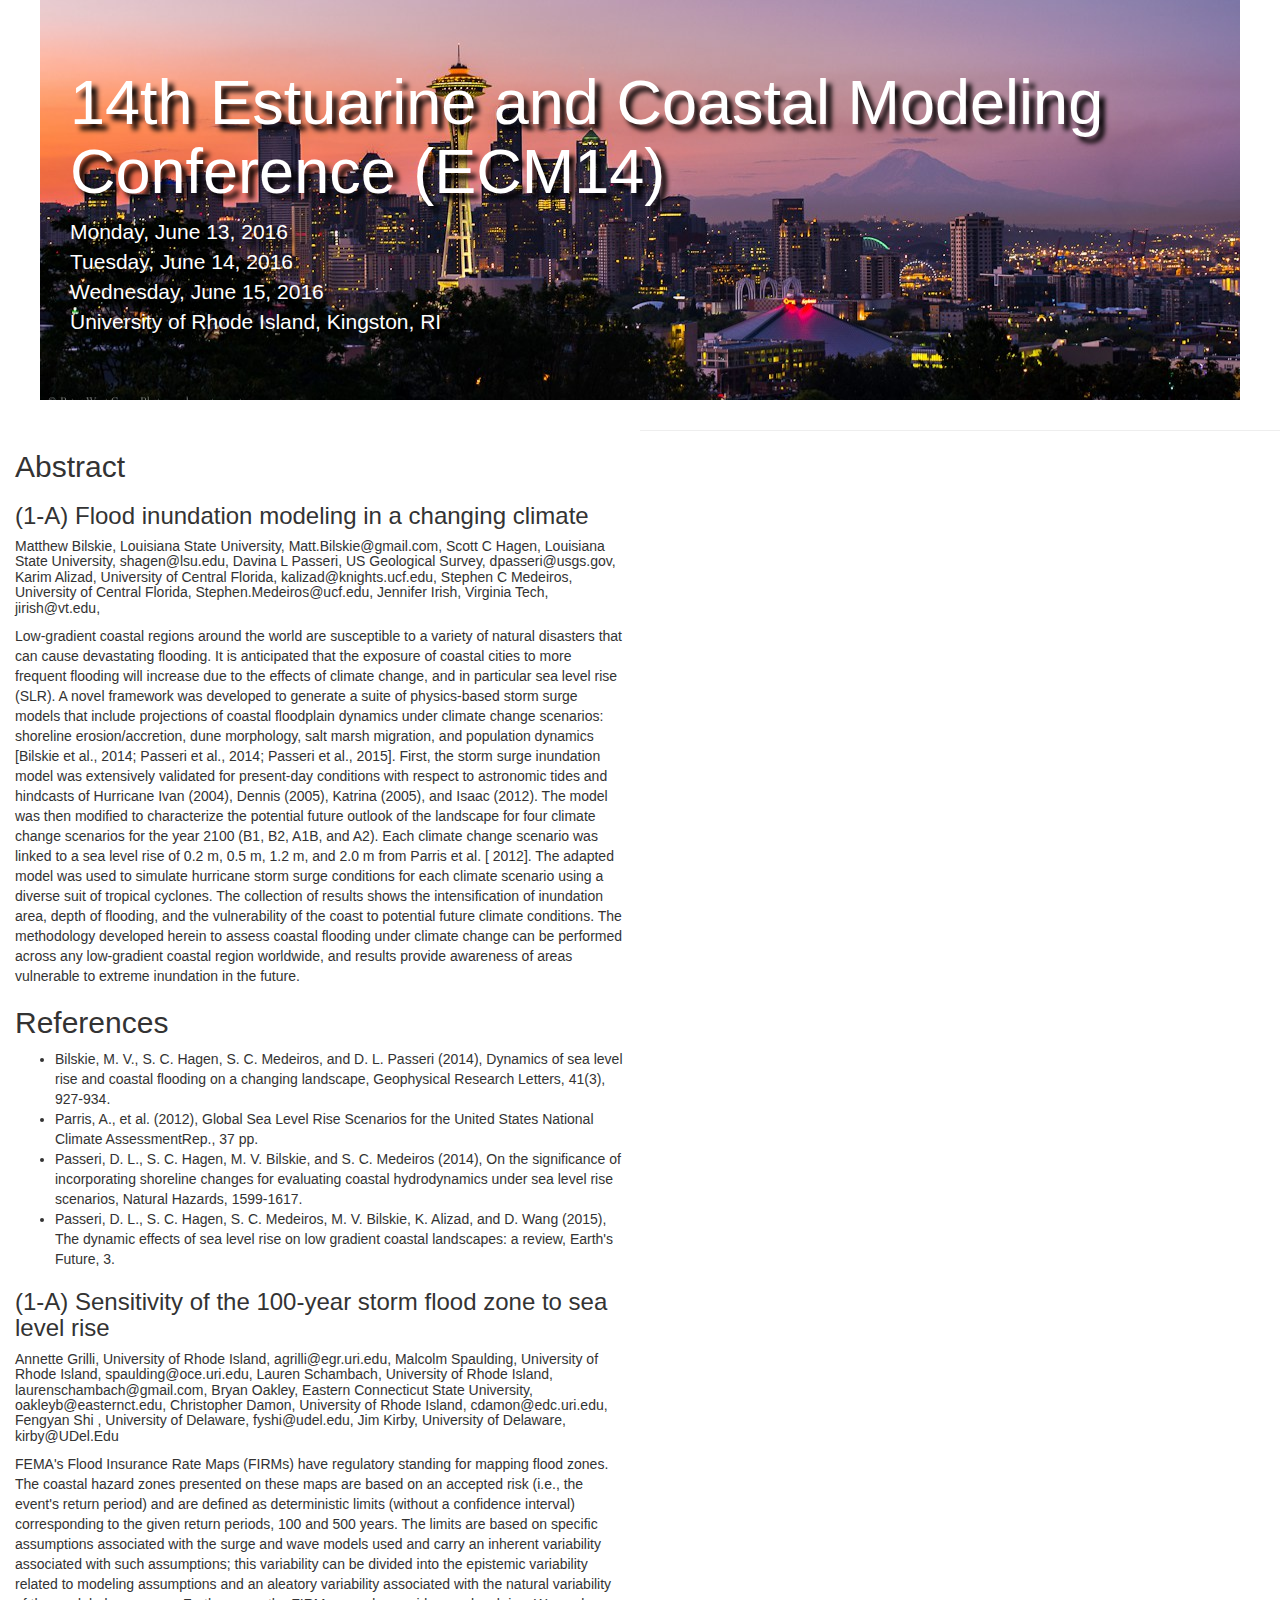
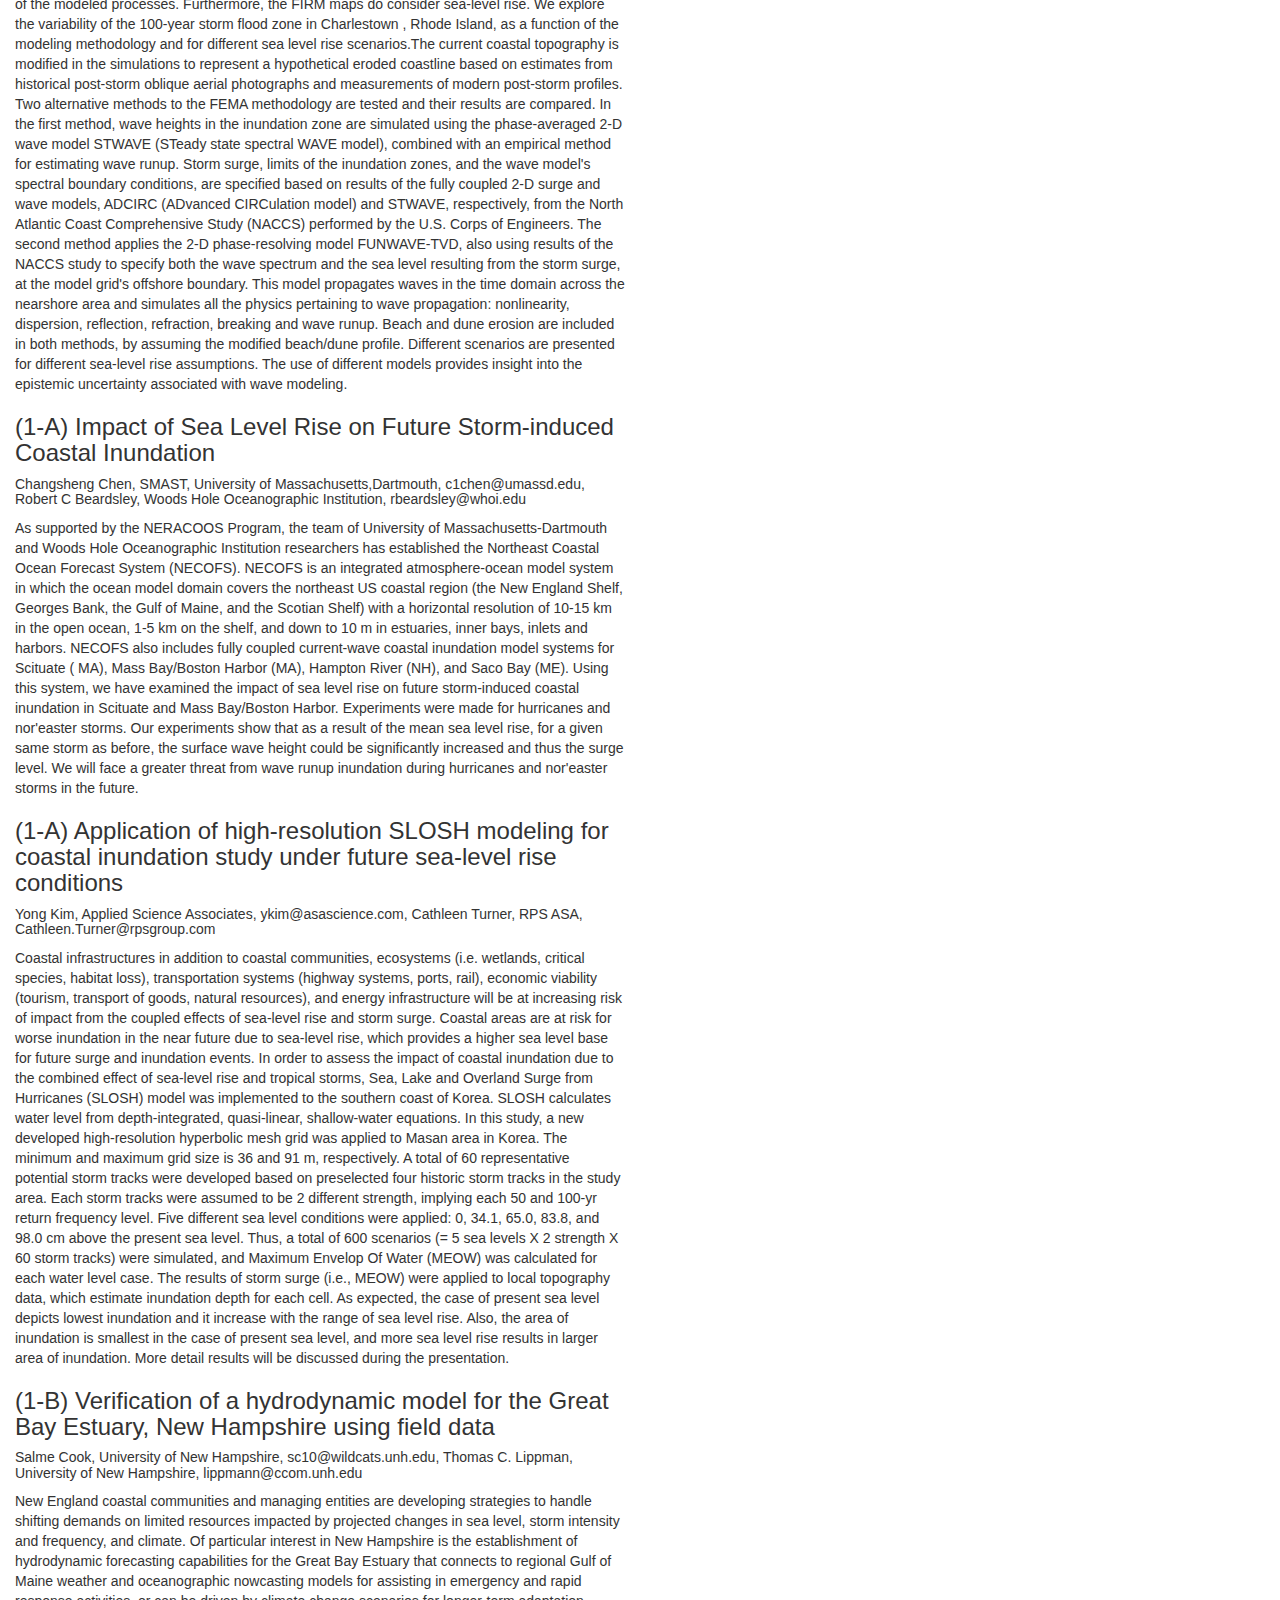
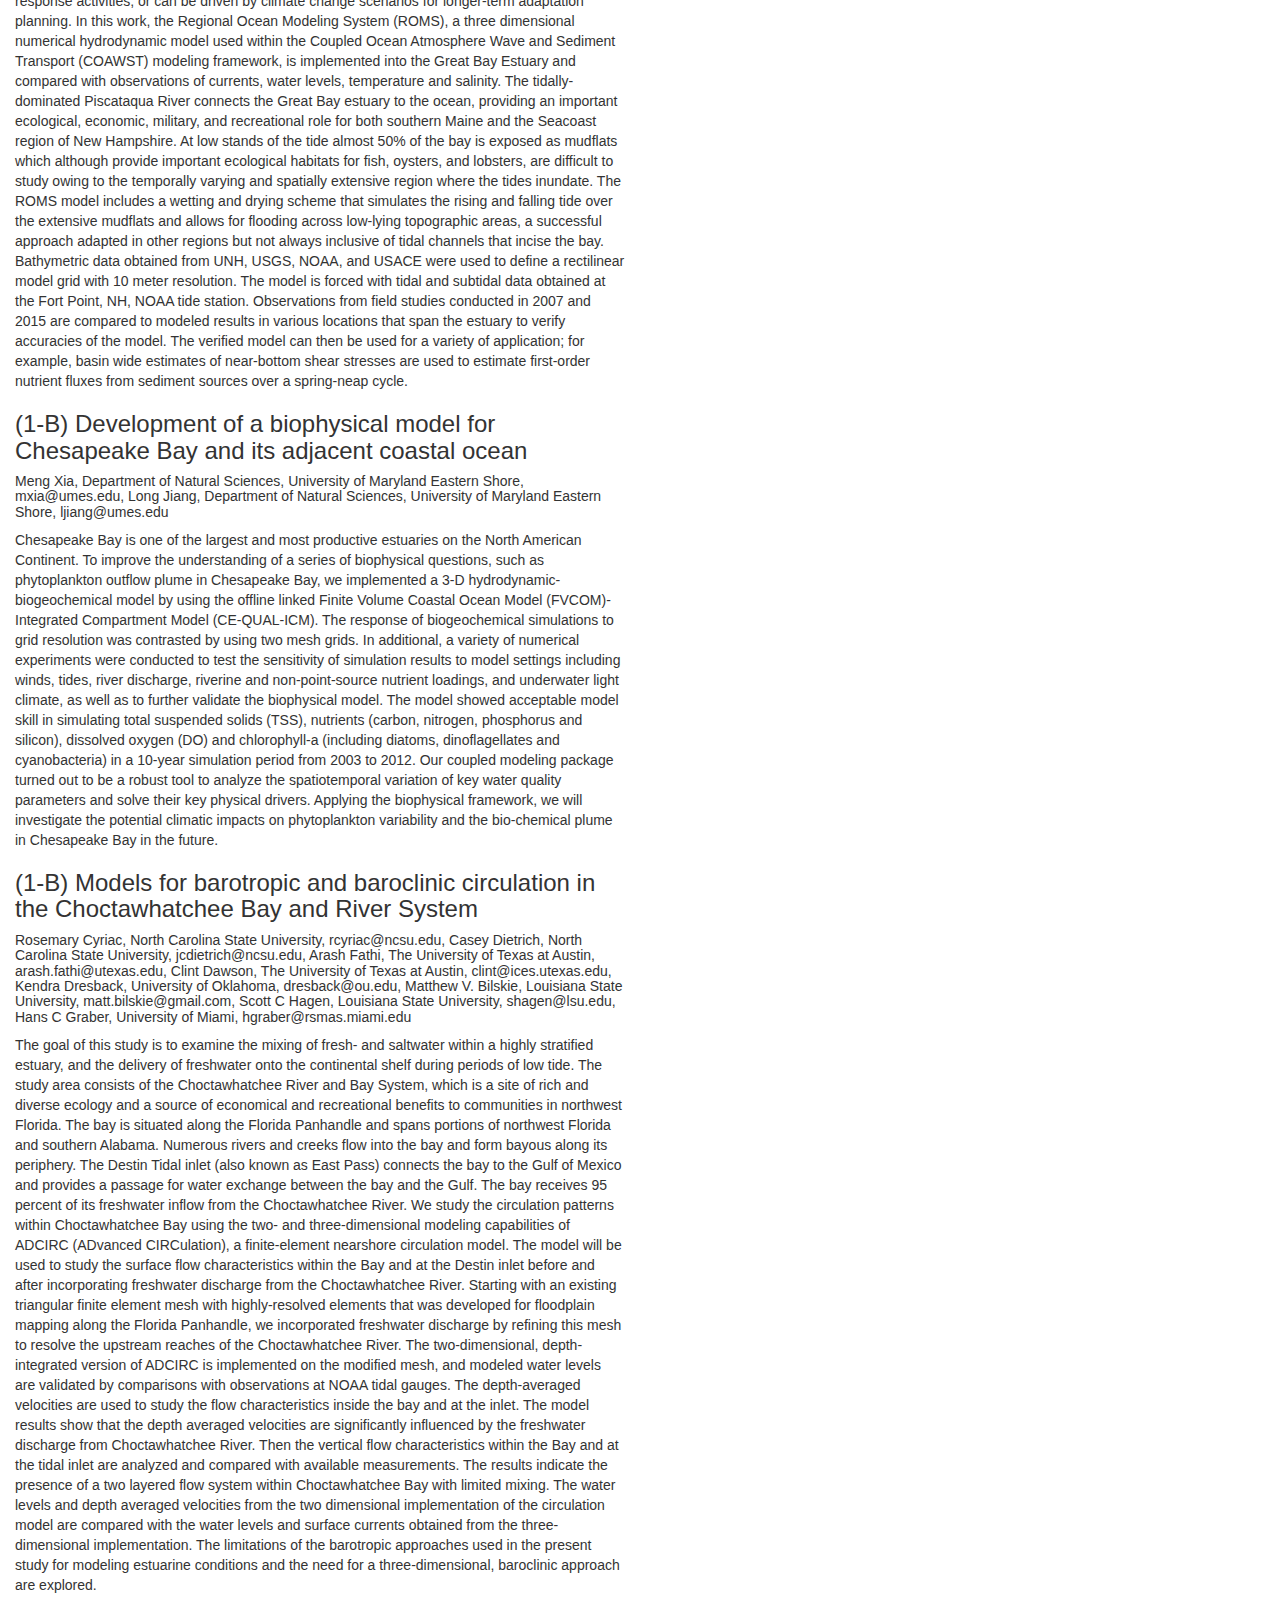
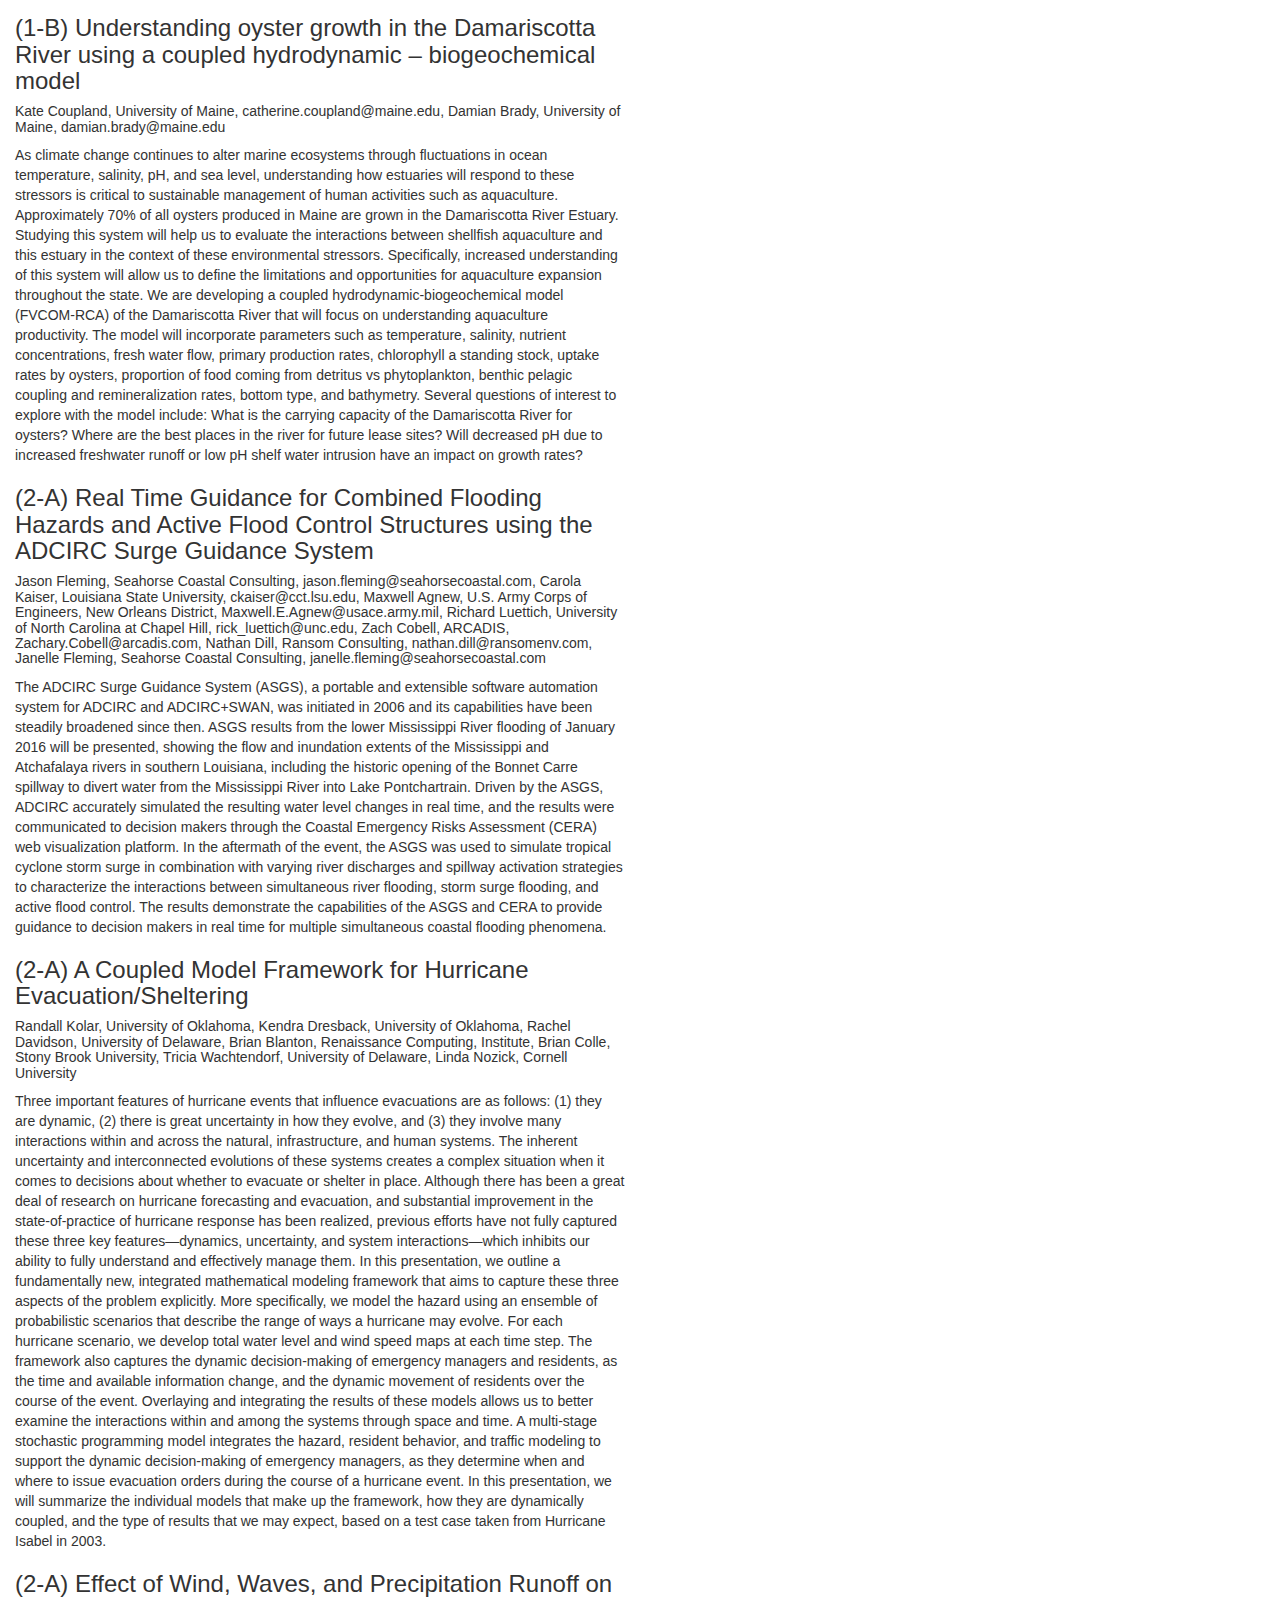
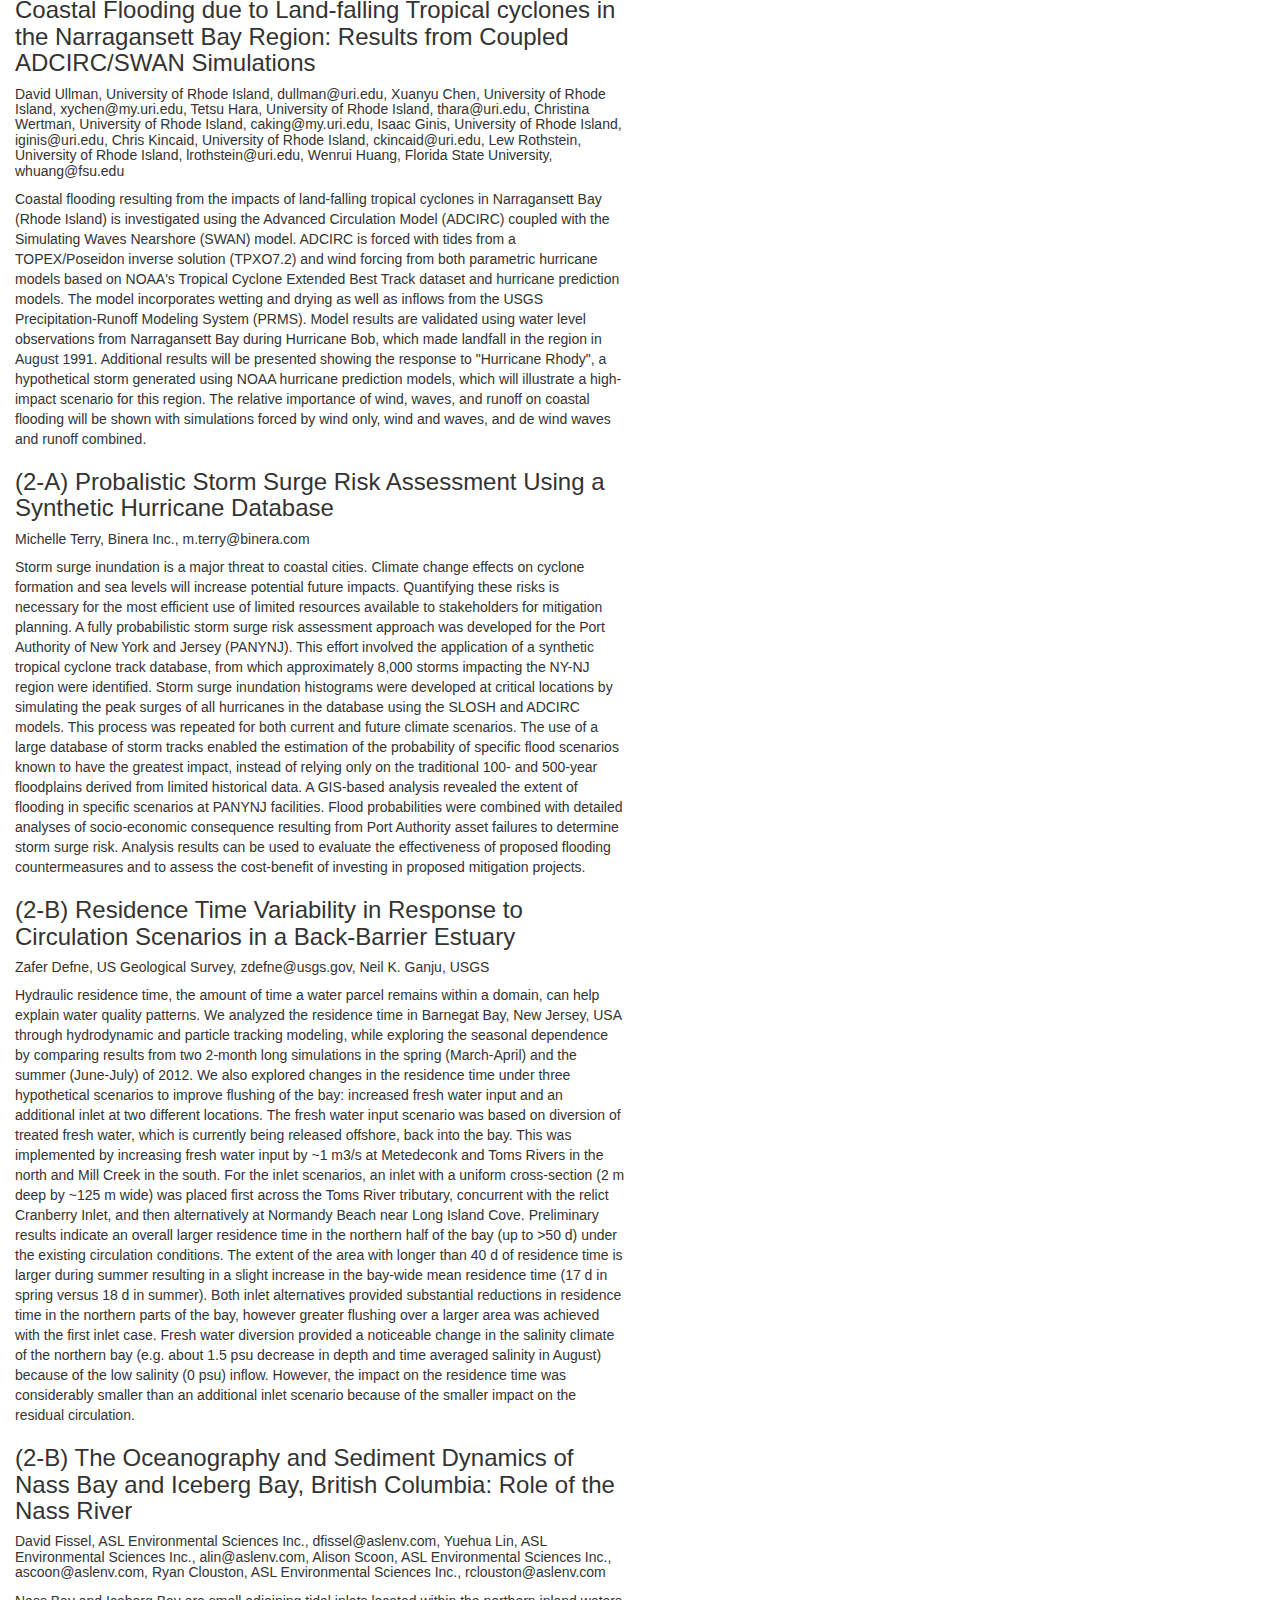
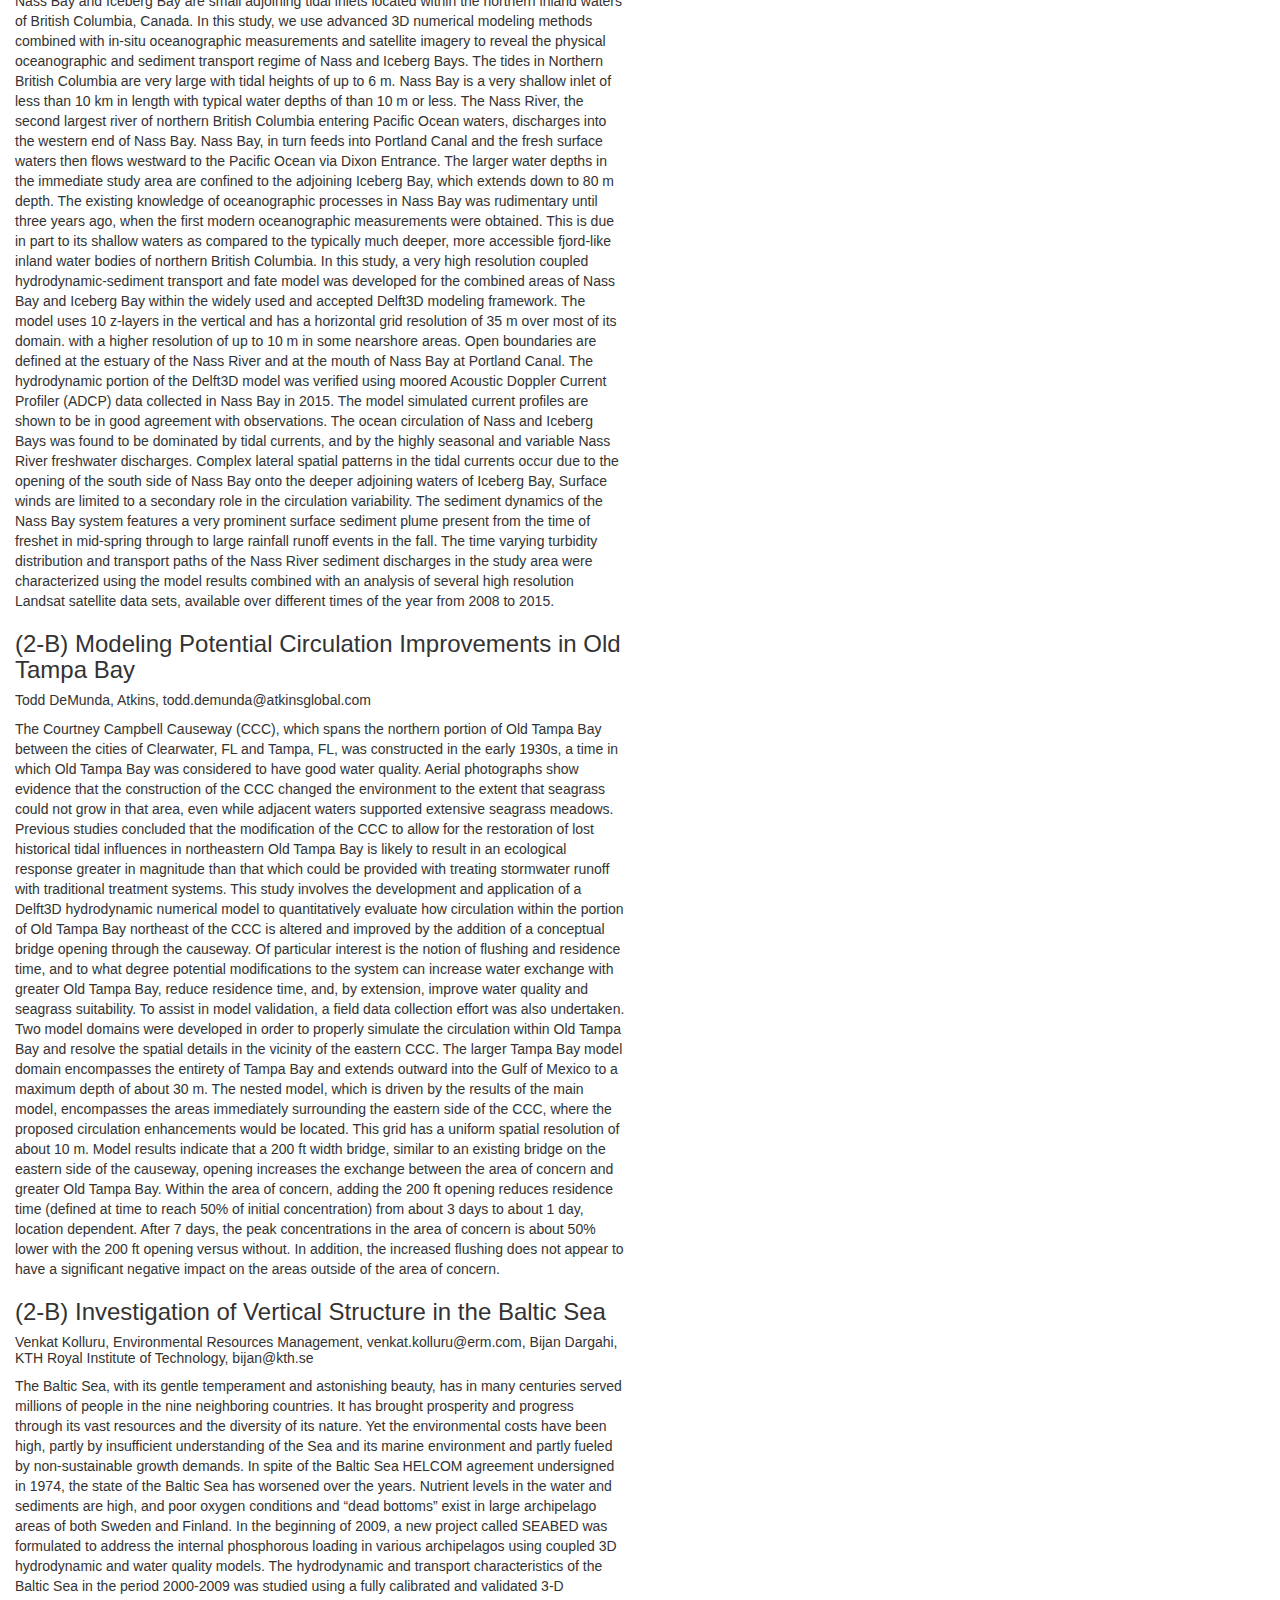
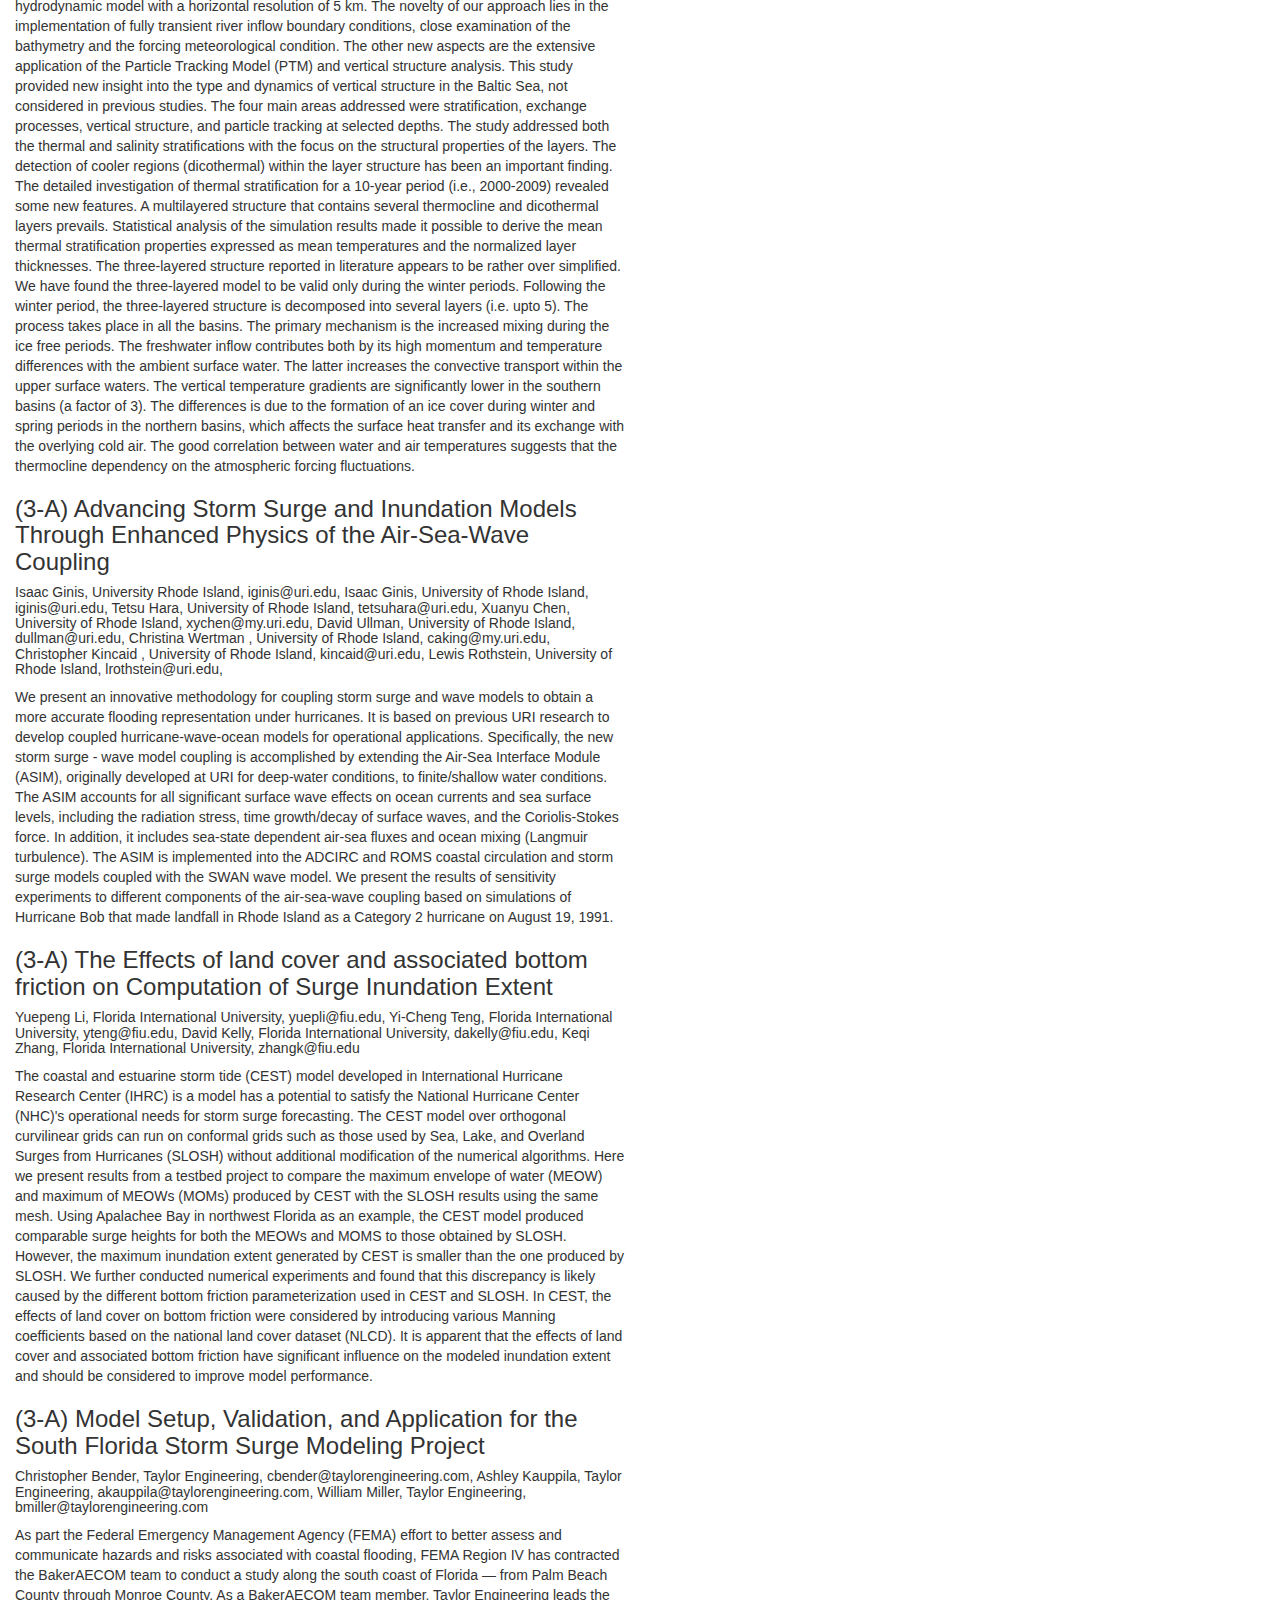
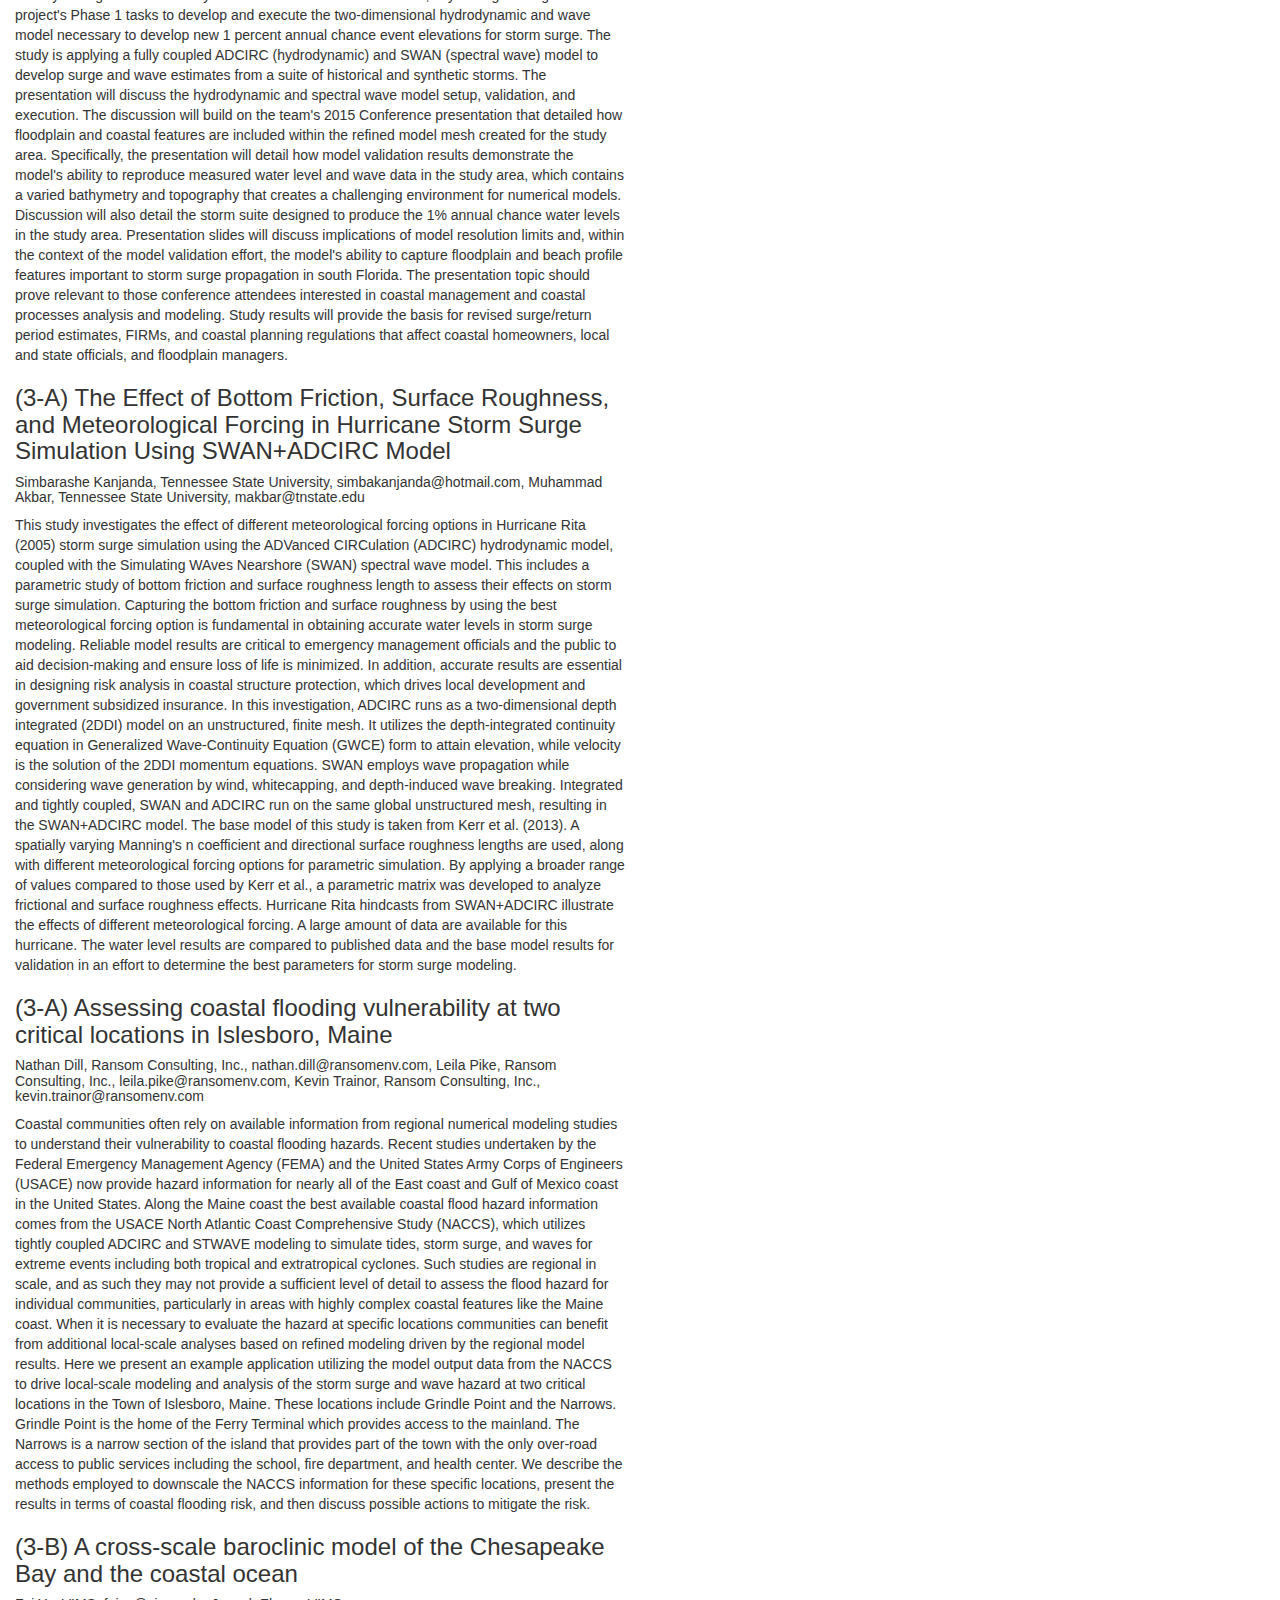
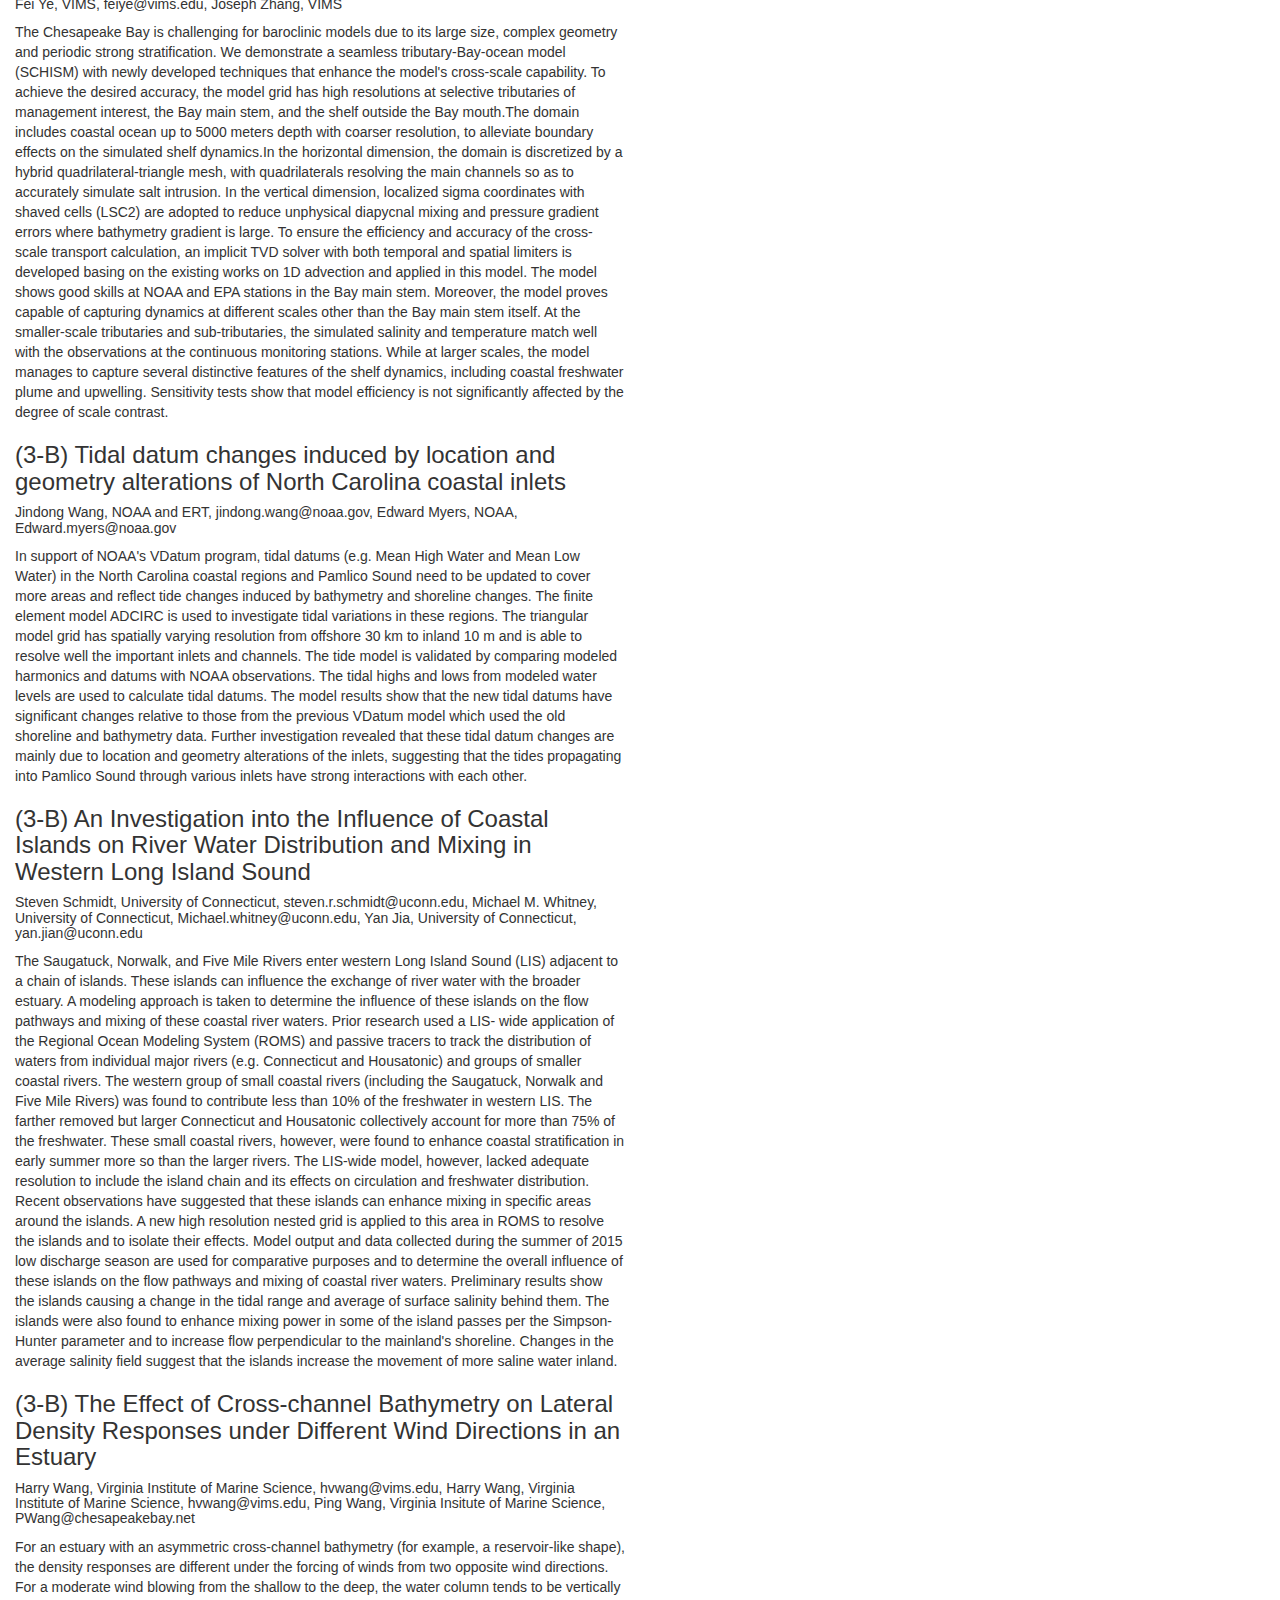
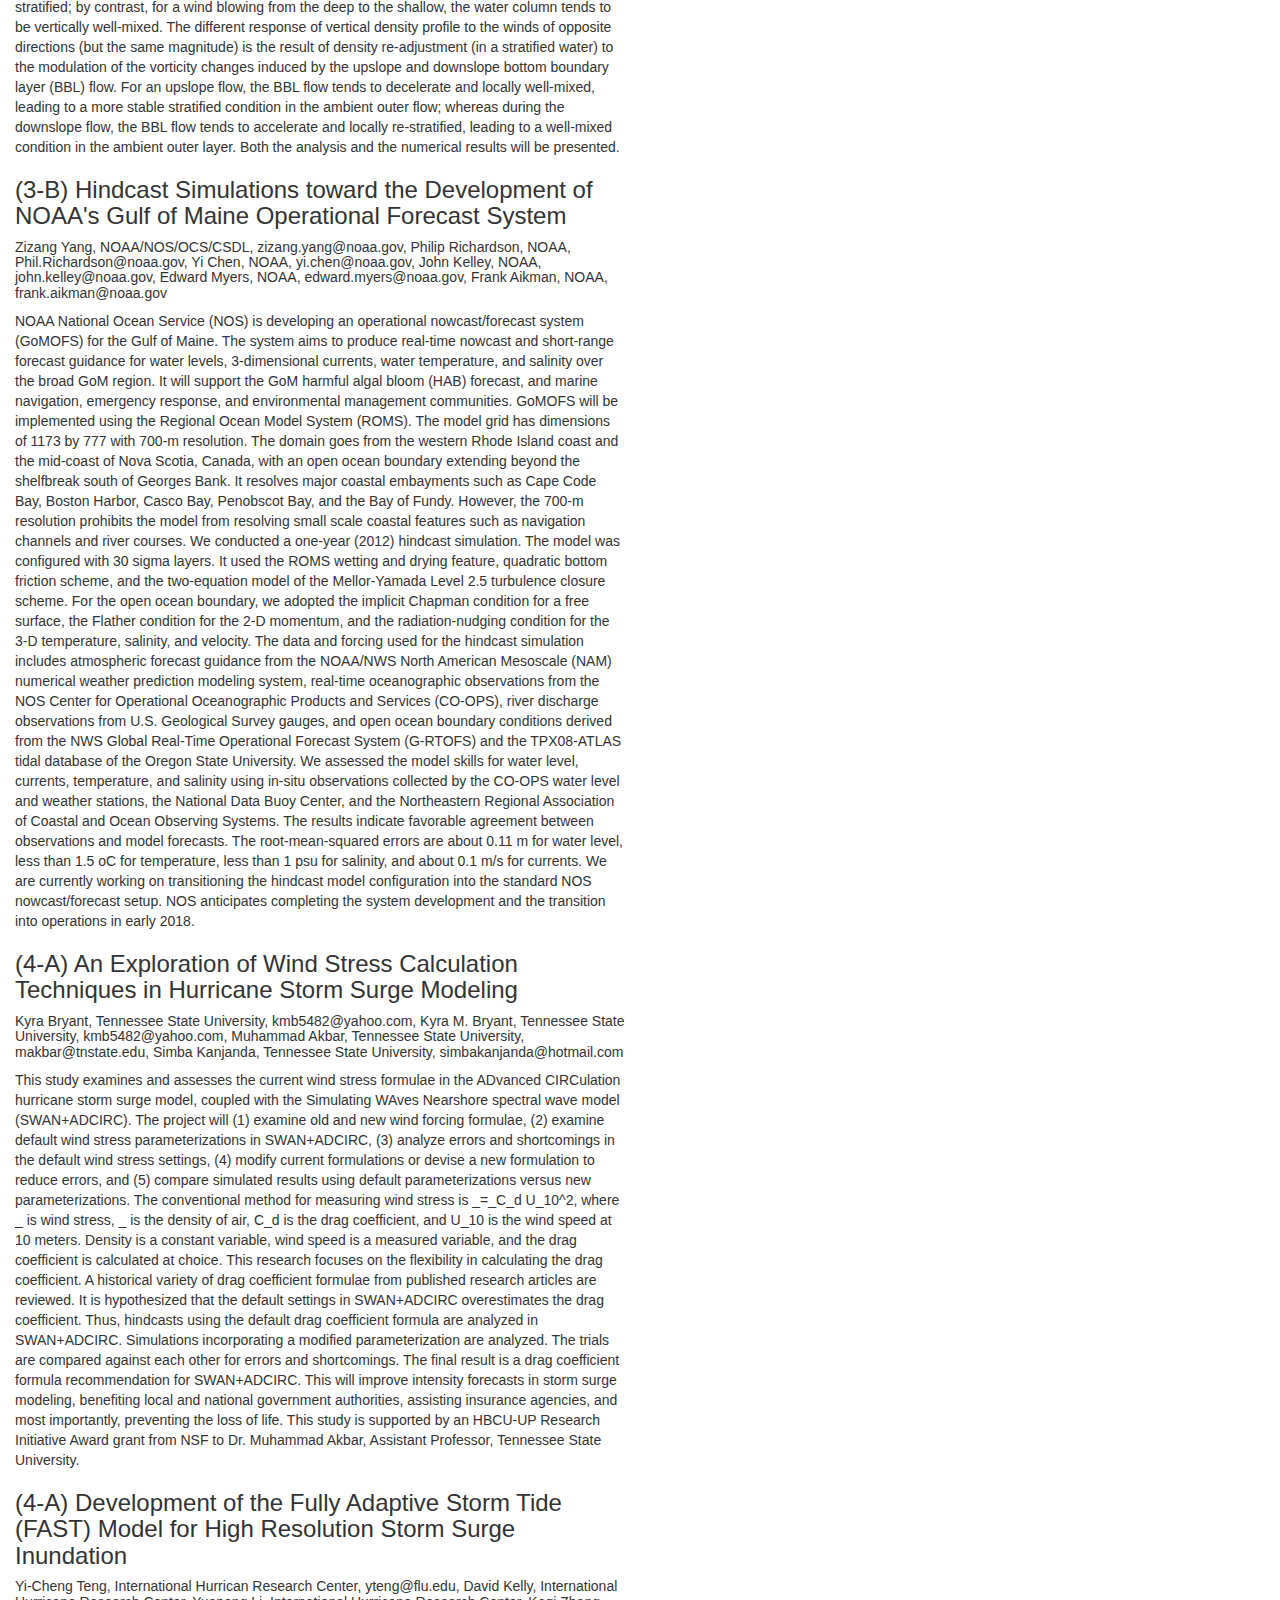
<file: ECM14_abstracts.html>
<!doctype html>
<!--[if gt IE 8]><!--> <html class="no-js" lang=""> <!--<![endif]-->
    <head>
        <meta charset="utf-8">
        <meta http-equiv="X-UA-Compatible" content="IE=edge,chrome=1">
        <title>14th Estuarine and Coastal Modeling Conference (ECM14)</title>
        <meta name="description" content="">
        <meta name="viewport" content="width=device-width, initial-scale=1">
        <link rel="apple-touch-icon" href="apple-touch-icon.png">

        <link rel="stylesheet" href="css/bootstrap.min.css">
        <style>
            body {

                padding-bottom: 20px;
            }
        </style>
        <link rel="stylesheet" href="css/bootstrap-theme.min.css">
        <link rel="stylesheet" href="css/main.css">

        <script src="js/vendor/modernizr-2.8.3-respond-1.4.2.min.js"></script>
    </head>
    <body>

<!-- Main jumbotron for a primary marketing message or call to action -->
    <div class="jumbotron">
      <div class="container">
        <h1>14th Estuarine and Coastal Modeling Conference (ECM14)</h1>
        <p>Monday, June 13, 2016 <br />
           Tuesday, June 14, 2016 <br />
           Wednesday, June 15, 2016 <br />
           University of Rhode Island, Kingston, RI</p>
      </div>
    </div>

</div>
        <div class="col-md-6">

<h2>Abstract </h2>

<h3>(1-A)  Flood inundation modeling in a changing climate</h3>

<h5>Matthew Bilskie, Louisiana State University, Matt.Bilskie@gmail.com, Scott C Hagen, Louisiana State University, shagen@lsu.edu, Davina L Passeri, US Geological Survey, dpasseri@usgs.gov, Karim Alizad, University of Central Florida, kalizad@knights.ucf.edu, Stephen C Medeiros, University of Central Florida, Stephen.Medeiros@ucf.edu, Jennifer Irish, Virginia Tech, jirish@vt.edu,</h5>

Low-gradient coastal regions around the world are susceptible to a variety of natural disasters that can cause devastating flooding. It is anticipated that the exposure of coastal cities to more frequent flooding will increase due to the effects of climate change, and in particular sea level rise (SLR). A novel framework was developed to generate a suite of physics-based storm surge models that include projections of coastal floodplain dynamics under climate change scenarios: shoreline erosion/accretion, dune morphology, salt marsh migration, and population dynamics [Bilskie et al., 2014; Passeri et al., 2014; Passeri et al., 2015].

First, the storm surge inundation model was extensively validated for present-day conditions with respect to astronomic tides and hindcasts of Hurricane Ivan (2004), Dennis (2005), Katrina (2005), and Isaac (2012). The model was then modified to characterize the potential future outlook of the landscape for four climate change scenarios for the year 2100 (B1, B2, A1B, and A2). Each climate change scenario was linked to a sea level rise of 0.2 m, 0.5 m, 1.2 m, and 2.0 m from Parris et al. [ 2012]. The adapted model was used to simulate hurricane storm surge conditions for each climate scenario using a diverse suit of tropical cyclones. The collection of results shows the intensification of inundation area, depth of flooding, and the vulnerability of the coast to potential future climate conditions. The methodology developed herein to assess coastal flooding under climate change can be performed across any low-gradient coastal region worldwide, and results provide awareness of areas vulnerable to extreme inundation in the future.

<h2>References</h2>

<ul>
 <li>Bilskie, M. V., S. C. Hagen, S. C. Medeiros, and D. L. Passeri (2014), Dynamics of sea level rise and coastal flooding on a changing landscape, Geophysical Research Letters, 41(3), 927-934.</li>
 <li>Parris, A., et al. (2012), Global Sea Level Rise Scenarios for the United States National Climate AssessmentRep., 37 pp.</li>
 <li>Passeri, D. L., S. C. Hagen, M. V. Bilskie, and S. C. Medeiros (2014), On the significance of incorporating shoreline changes for evaluating coastal hydrodynamics under sea level rise scenarios, Natural Hazards, 1599-1617.</li>
 <li>Passeri, D. L., S. C. Hagen, S. C. Medeiros, M. V. Bilskie, K. Alizad, and D. Wang (2015), The dynamic effects of sea level rise on low gradient coastal landscapes: a review, Earth's Future, 3.</li>
</ul>


<h3>(1-A)  Sensitivity of the 100-year storm flood zone to sea level rise</h3>

<h5>Annette Grilli, University of Rhode Island, agrilli@egr.uri.edu, Malcolm Spaulding, University of Rhode Island, spaulding@oce.uri.edu, Lauren Schambach, University of Rhode Island, laurenschambach@gmail.com, Bryan Oakley, Eastern Connecticut State University, oakleyb@easternct.edu, Christopher Damon, University of Rhode Island, cdamon@edc.uri.edu, Fengyan Shi , University of Delaware, fyshi@udel.edu, Jim Kirby, University of Delaware, kirby@UDel.Edu</h5>

FEMA's Flood Insurance Rate Maps (FIRMs) have regulatory standing for mapping flood zones. The coastal hazard zones presented on these maps are based on an accepted risk (i.e., the event's return period) and are defined as deterministic limits (without a confidence interval) corresponding to the given return periods, 100 and 500 years.   The limits are based on specific assumptions associated with the surge and wave models used and carry an inherent variability associated with such assumptions; this variability can be divided into the epistemic variability related to modeling assumptions and an aleatory variability associated with the natural variability of the modeled processes.  Furthermore, the FIRM maps do consider sea-level rise.

We explore the variability of the 100-year storm flood zone in Charlestown , Rhode Island, as a function of the modeling methodology and for different sea level rise scenarios.The current coastal topography is modified in the simulations to represent a hypothetical eroded coastline based on estimates from historical post-storm


oblique aerial photographs and measurements of modern post-storm profiles. Two alternative methods to the FEMA methodology are tested and their results are compared.

In the first method, wave heights in the inundation zone are simulated using the phase-averaged 2-D wave model STWAVE  (STeady state spectral WAVE model), combined with an empirical method for estimating wave runup.  Storm surge, limits of the inundation zones, and the wave model's spectral boundary conditions, are specified based on results of the fully coupled 2-D surge and wave models, ADCIRC (ADvanced CIRCulation model) and STWAVE, respectively, from the North Atlantic Coast Comprehensive Study (NACCS) performed by the U.S. Corps of Engineers.

The second method applies the 2-D phase-resolving model FUNWAVE-TVD, also using results of the NACCS study to specify both the wave spectrum and the sea level resulting from the storm surge, at the model grid's offshore boundary. This model propagates waves in the time domain across the nearshore area and simulates all the physics pertaining to wave propagation: nonlinearity, dispersion, reflection, refraction, breaking and wave runup.

Beach and dune erosion are included in both methods, by assuming the modified beach/dune profile. Different scenarios are presented for different sea-level rise assumptions. The use of different models provides insight into the epistemic uncertainty associated with wave modeling.


<h3>(1-A) Impact of Sea Level Rise on Future Storm-induced Coastal Inundation</h3>

<h5>Changsheng Chen, SMAST, University of Massachusetts,Dartmouth, c1chen@umassd.edu, Robert C Beardsley, Woods Hole Oceanographic Institution, rbeardsley@whoi.edu</h5>

As supported by the NERACOOS Program, the team of University of Massachusetts-Dartmouth and Woods Hole Oceanographic Institution researchers has established the Northeast Coastal Ocean Forecast System (NECOFS). NECOFS is an integrated atmosphere-ocean model system in which the ocean model domain covers the northeast US coastal region (the New England Shelf, Georges Bank, the Gulf of Maine, and the Scotian Shelf) with a horizontal resolution of 10-15 km in the open ocean, 1-5 km on the shelf, and down to 10 m in estuaries, inner bays, inlets and harbors. NECOFS also includes fully coupled current-wave coastal inundation model systems for Scituate ( MA), Mass Bay/Boston Harbor (MA), Hampton River (NH), and Saco Bay (ME). Using this system, we have examined the impact of sea level rise on future storm-induced coastal inundation in Scituate and Mass Bay/Boston Harbor. Experiments were made for hurricanes and nor'easter storms. Our experiments show that as a result of the mean sea level rise, for a given same storm as before, the surface wave height could be significantly increased and thus the surge level. We will face a greater threat from wave runup inundation during hurricanes and nor'easter storms in the future.


<h3>(1-A) Application of high-resolution SLOSH modeling for coastal inundation study under future sea-level rise conditions</h3>

<h5>Yong Kim, Applied Science Associates, ykim@asascience.com, Cathleen Turner, RPS ASA, Cathleen.Turner@rpsgroup.com</h5>

Coastal infrastructures in addition to coastal communities, ecosystems (i.e. wetlands, critical species, habitat loss), transportation systems (highway systems, ports, rail), economic viability (tourism, transport of goods, natural resources), and energy infrastructure will be at increasing risk of impact from the coupled effects of sea-level rise and storm surge. Coastal areas are at risk for worse inundation in the near future due to sea-level rise, which provides a higher sea level base for future surge and inundation events. In order to assess the impact of coastal inundation due to the combined effect of sea-level rise and tropical storms, Sea, Lake and Overland Surge from Hurricanes (SLOSH) model was implemented to the southern coast of Korea. SLOSH calculates water level from depth-integrated, quasi-linear, shallow-water equations. In this study, a new developed high-resolution hyperbolic mesh grid was applied to Masan area in Korea. The minimum and maximum grid size is 36 and 91 m, respectively. A total of 60 representative potential storm tracks were developed based on preselected four historic storm tracks in the study area. Each storm tracks were assumed to be 2 different

strength, implying each 50 and 100-yr return frequency level. Five different sea level conditions were applied: 0, 34.1, 65.0, 83.8, and 98.0 cm above the present sea level. Thus, a total of 600 scenarios (= 5 sea levels X 2 strength X 60 storm tracks) were simulated, and Maximum Envelop Of Water (MEOW) was calculated for each water level case. The results of storm surge (i.e., MEOW) were applied to local topography data, which estimate inundation depth for each cell. As expected, the case of present sea level depicts lowest inundation and it increase with the range of sea level rise. Also, the area of inundation is smallest in the case of present sea level, and more sea level rise results in larger area of inundation. More detail results will be discussed during the presentation.


<h3>(1-B) Verification of a hydrodynamic model for the Great Bay Estuary, New Hampshire using field data</h3>

<h5>Salme Cook, University of New Hampshire, sc10@wildcats.unh.edu, Thomas C. Lippman, University of New Hampshire, lippmann@ccom.unh.edu</h5>

New England coastal communities and managing entities are developing strategies to handle shifting demands on limited resources impacted by projected changes in sea level, storm intensity and frequency, and climate. Of particular interest in New Hampshire is the establishment of hydrodynamic forecasting capabilities for the Great Bay Estuary that connects to regional Gulf of Maine weather and oceanographic nowcasting models for assisting in emergency and rapid response activities, or can be driven by climate change scenarios for longer-term adaptation planning. In this work, the Regional Ocean Modeling System (ROMS), a three dimensional numerical hydrodynamic model used within the Coupled Ocean Atmosphere Wave and Sediment Transport (COAWST) modeling framework, is implemented into the Great Bay Estuary and compared with observations of currents, water levels, temperature and salinity. The tidally-dominated Piscataqua River connects the Great Bay estuary to the ocean, providing an important ecological, economic, military, and recreational role for both southern Maine and the Seacoast region of New Hampshire. At low stands of the tide almost 50% of the bay is exposed as mudflats which although provide important ecological habitats for fish, oysters, and lobsters, are difficult to study owing to the temporally varying and spatially extensive region where the tides inundate. The ROMS model includes a wetting and drying scheme that simulates the rising and falling tide over the extensive mudflats and allows for flooding across low-lying topographic areas, a successful approach adapted in other regions but not always inclusive of tidal channels that incise the bay. Bathymetric data obtained from UNH, USGS, NOAA, and USACE were used to define a rectilinear model grid with 10 meter resolution. The model is forced with tidal and subtidal data obtained at the Fort Point, NH, NOAA tide station. Observations from field studies conducted in 2007 and 2015 are compared to modeled results in various locations that span the estuary to verify accuracies of the model. The verified model can then be used for a variety of application; for example, basin wide estimates of near-bottom shear stresses are used to estimate first-order nutrient fluxes from sediment sources over a spring-neap cycle.


<h3>(1-B) Development of a biophysical model for Chesapeake Bay and its adjacent coastal ocean</h3>

<h5>Meng Xia, Department of Natural Sciences, University of Maryland Eastern Shore, mxia@umes.edu, Long Jiang, Department of Natural Sciences, University of Maryland Eastern Shore, ljiang@umes.edu</h5>

Chesapeake Bay is one of the largest and most productive estuaries on the North American Continent. To improve the understanding of a series of biophysical questions, such as phytoplankton outflow plume in Chesapeake Bay, we implemented a 3-D hydrodynamic-biogeochemical model by using the offline linked Finite Volume Coastal Ocean Model (FVCOM)-Integrated Compartment Model (CE-QUAL-ICM). The response of biogeochemical simulations to grid resolution was contrasted by using two mesh grids. In


additional, a variety of numerical experiments were conducted to test the sensitivity of simulation results to model settings including winds, tides, river discharge, riverine and non-point-source nutrient loadings, and underwater light climate, as well as to further validate the biophysical model. The model showed acceptable model skill in simulating total suspended solids (TSS), nutrients (carbon, nitrogen, phosphorus and silicon), dissolved oxygen (DO) and chlorophyll-a (including diatoms, dinoflagellates and cyanobacteria) in a 10-year simulation period from 2003 to 2012. Our coupled modeling package turned out to be a robust tool to analyze the spatiotemporal variation of key water quality parameters and solve their key physical drivers. Applying the
biophysical framework, we will investigate the potential climatic impacts on phytoplankton variability and the bio-chemical plume in Chesapeake Bay in the future.


<h3>(1-B) Models for barotropic and baroclinic circulation in the Choctawhatchee Bay and River System</h3>

<h5>Rosemary Cyriac, North Carolina State University, rcyriac@ncsu.edu, Casey Dietrich, North Carolina State University, jcdietrich@ncsu.edu, Arash Fathi, The University of Texas at Austin, arash.fathi@utexas.edu, Clint Dawson, The University of Texas at Austin, clint@ices.utexas.edu, Kendra Dresback, University of Oklahoma, dresback@ou.edu, Matthew V. Bilskie, Louisiana State University, matt.bilskie@gmail.com, Scott C Hagen, Louisiana State University, shagen@lsu.edu, Hans C Graber, University of Miami, hgraber@rsmas.miami.edu</h5>

The goal of this study is to examine the mixing of fresh- and saltwater within a highly stratified estuary, and the delivery of freshwater onto the continental shelf during periods of low tide. The study area consists of the Choctawhatchee River and Bay System, which is a site of rich and diverse ecology and a source of economical and recreational benefits to communities in northwest Florida. The bay is situated along the Florida Panhandle and spans portions of northwest Florida and southern Alabama. Numerous rivers and creeks flow into the bay and form bayous along its periphery. The Destin Tidal inlet (also known as East Pass) connects the bay to the Gulf of Mexico and provides a passage for water exchange between the bay and the Gulf. The bay receives 95 percent of its freshwater inflow from the Choctawhatchee River. We study the circulation patterns within Choctawhatchee Bay using the two- and three-dimensional modeling capabilities of ADCIRC (ADvanced CIRCulation), a finite-element nearshore circulation model. The model will be used to study the surface flow characteristics within the Bay and at the Destin inlet before and after incorporating freshwater discharge from the Choctawhatchee River. Starting with an existing triangular finite element mesh with highly-resolved elements that was developed for floodplain mapping along the Florida Panhandle, we incorporated freshwater discharge by refining this mesh to resolve the upstream reaches of the Choctawhatchee River. The two-dimensional, depth-integrated version of ADCIRC is implemented on the modified mesh, and modeled water levels are validated by comparisons with observations at NOAA tidal gauges. The depth-averaged velocities are used to study the flow characteristics inside the bay and at the inlet. The model results show that the depth averaged velocities are significantly influenced by the freshwater discharge from Choctawhatchee River. Then the vertical flow characteristics within the Bay and at the tidal inlet are analyzed and compared with available measurements. The results indicate the presence of a two layered flow system within Choctawhatchee Bay with limited mixing. The water levels and depth averaged velocities from the two dimensional implementation of the circulation model are compared with the water levels and surface currents obtained from the three-dimensional implementation. The limitations of the barotropic approaches used in the present study for modeling estuarine conditions and the need for a three-dimensional, baroclinic approach are explored.


<h3>(1-B)  Understanding oyster growth in the Damariscotta River using a coupled hydrodynamic – biogeochemical model</h3>

<h5>Kate Coupland, University of Maine, catherine.coupland@maine.edu, Damian Brady, University of Maine, damian.brady@maine.edu</h5>

As climate change continues to alter marine ecosystems through fluctuations in ocean temperature, salinity, pH, and sea level, understanding how estuaries will respond to these stressors is critical to sustainable management
of human activities such as aquaculture. Approximately 70% of all oysters produced in Maine are grown in the Damariscotta River Estuary. Studying this system will help us to evaluate the interactions between shellfish aquaculture and this estuary in the context of these environmental stressors. Specifically, increased understanding of this system will allow us to define the limitations and opportunities for aquaculture expansion throughout the state. We are developing a coupled hydrodynamic-biogeochemical model (FVCOM-RCA) of the Damariscotta River that will focus on understanding aquaculture productivity. The model will incorporate
parameters such as temperature, salinity, nutrient concentrations, fresh water flow, primary production rates, chlorophyll a standing stock, uptake rates by oysters, proportion of food coming from detritus vs phytoplankton, benthic pelagic coupling and remineralization rates, bottom type, and bathymetry.
Several questions of interest to explore with the model include: What is the carrying capacity of the Damariscotta River for oysters? Where are the best places in the river for future lease sites? Will decreased pH due to increased freshwater runoff or low pH shelf water intrusion have an impact on growth rates?


<h3>(2-A)  Real Time Guidance for Combined Flooding Hazards and Active Flood Control Structures using the ADCIRC Surge Guidance System</h3>

<h5>Jason Fleming, Seahorse Coastal Consulting, jason.fleming@seahorsecoastal.com, Carola Kaiser, Louisiana State University, ckaiser@cct.lsu.edu, Maxwell Agnew, U.S. Army Corps of Engineers, New Orleans District, Maxwell.E.Agnew@usace.army.mil, Richard Luettich, University of North Carolina at Chapel Hill, rick_luettich@unc.edu, Zach Cobell, ARCADIS, Zachary.Cobell@arcadis.com, Nathan Dill, Ransom Consulting, nathan.dill@ransomenv.com, Janelle Fleming, Seahorse Coastal Consulting, janelle.fleming@seahorsecoastal.com</h5>

The ADCIRC Surge Guidance System (ASGS), a portable and extensible software automation system for ADCIRC and ADCIRC+SWAN, was initiated in 2006 and its capabilities have been steadily broadened since then. ASGS results from the lower Mississippi River flooding of January 2016 will be presented, showing the flow and inundation extents of the Mississippi and Atchafalaya rivers in southern Louisiana, including the historic opening of the Bonnet Carre spillway to divert water from the Mississippi River into Lake Pontchartrain. Driven by the ASGS, ADCIRC accurately simulated the resulting water level changes in real time, and the results were communicated to decision makers through the Coastal Emergency Risks Assessment (CERA) web visualization platform. In the aftermath of the event, the ASGS was used to simulate tropical cyclone storm surge in combination with varying river discharges and spillway activation strategies to characterize the interactions between simultaneous river flooding, storm surge flooding, and active flood
control. The results demonstrate the capabilities of the ASGS and
CERA to provide guidance to decision makers in real time for
multiple simultaneous coastal flooding phenomena.


<h3>(2-A)  A Coupled Model Framework for Hurricane Evacuation/Sheltering</h3>

<h5>Randall Kolar, University of Oklahoma, Kendra Dresback, University of Oklahoma, Rachel Davidson, University of Delaware, Brian Blanton, Renaissance Computing, Institute, Brian Colle, Stony Brook University, Tricia Wachtendorf, University of Delaware, Linda Nozick, Cornell University</h5>

Three important features of hurricane events that influence evacuations are as follows: (1) they are dynamic, (2) there is great uncertainty in how they evolve, and (3) they involve many interactions within and across the natural, infrastructure, and human systems. The inherent uncertainty and interconnected evolutions of these systems creates a complex situation when it comes to decisions about whether to evacuate or shelter in place. Although there has been a great deal of research on hurricane forecasting and evacuation, and substantial improvement in the state-of-practice of hurricane response has been realized, previous efforts have not fully captured these three key features—dynamics, uncertainty, and system interactions—which inhibits our ability to fully understand and effectively manage them. In this presentation, we outline a fundamentally new, integrated mathematical modeling framework that aims to capture these three aspects of the problem explicitly. More specifically, we model the hazard using an ensemble of probabilistic scenarios that describe the range of ways a hurricane may evolve. For each hurricane scenario, we develop total water level and wind speed maps at each

time step. The framework also captures the dynamic decision-making of emergency managers and residents, as the time and available information change, and the dynamic movement of residents over the course of the event. Overlaying and integrating the results of these models allows us to better examine the interactions within and among the systems through space and time. A multi-stage stochastic programming model integrates the hazard, resident behavior, and traffic modeling to support the dynamic decision-making of emergency managers, as they determine when and where to issue evacuation orders during the course of a hurricane event. In this presentation, we will summarize the individual models that make up the framework, how they are dynamically coupled, and the type of results that we may expect, based on a test case taken from Hurricane Isabel in 2003.


<h3>(2-A)  Effect of Wind, Waves, and Precipitation Runoff on Coastal Flooding due to Land-falling Tropical cyclones in the Narragansett Bay Region: Results from Coupled ADCIRC/SWAN Simulations</h3>

<h5>David Ullman, University of Rhode Island, dullman@uri.edu, Xuanyu Chen, University of Rhode Island, xychen@my.uri.edu, Tetsu Hara, University of Rhode Island, thara@uri.edu, Christina Wertman, University of Rhode Island, caking@my.uri.edu, Isaac Ginis, University of Rhode Island, iginis@uri.edu, Chris Kincaid, University of Rhode Island, ckincaid@uri.edu, Lew Rothstein, University of Rhode Island, lrothstein@uri.edu, Wenrui Huang, Florida State University, whuang@fsu.edu</h5>

Coastal flooding resulting from the impacts of land-falling tropical cyclones in Narragansett Bay (Rhode Island) is investigated using the Advanced Circulation Model (ADCIRC) coupled with the Simulating Waves Nearshore (SWAN) model. ADCIRC is forced with tides from a TOPEX/Poseidon inverse solution (TPXO7.2) and wind forcing from both parametric hurricane models based on NOAA's Tropical Cyclone Extended Best Track dataset and hurricane prediction models. The model incorporates wetting and drying as well as inflows from the USGS Precipitation-Runoff Modeling System (PRMS). Model results are validated using water level observations from Narragansett Bay during Hurricane Bob, which made landfall in the region in August 1991. Additional results will be presented showing the response to "Hurricane Rhody", a hypothetical storm generated using NOAA hurricane prediction models, which will illustrate a high-impact scenario for this region. The relative importance of wind, waves, and runoff on coastal flooding will be shown with simulations forced by wind only, wind and waves, and de
wind waves and runoff combined.


<h3>(2-A) Probalistic Storm Surge Risk Assessment Using a Synthetic Hurricane Database</h3>

<h5>Michelle Terry, Binera Inc., m.terry@binera.com</h5>

Storm surge inundation is a major threat to coastal cities. Climate change effects on cyclone formation and sea levels will increase potential future impacts. Quantifying these risks is necessary for the most efficient use of limited resources available to stakeholders for mitigation planning. A fully probabilistic storm surge risk assessment approach was developed for the Port Authority of New York and Jersey (PANYNJ). This effort involved the application of a synthetic tropical cyclone track database, from which approximately 8,000 storms impacting the NY-NJ region were identified. Storm surge inundation histograms were developed at critical locations by simulating the peak surges of all hurricanes in the database using the SLOSH and ADCIRC models. This process was repeated for both current and future climate scenarios. The use of a large database of storm tracks enabled the estimation of the probability of specific flood scenarios known to have the greatest impact, instead of relying only on the traditional 100- and 500-year floodplains derived from limited historical data. A GIS-based analysis revealed the extent of flooding in specific scenarios at PANYNJ facilities. Flood probabilities were combined with detailed analyses of socio-economic consequence resulting from Port Authority asset failures to determine storm surge risk. Analysis results can be used to evaluate the effectiveness of proposed flooding countermeasures and to assess the cost-benefit of investing in proposed mitigation projects.


<h3>(2-B) Residence Time Variability in Response to Circulation Scenarios in a Back-Barrier Estuary</h3>

<h5>Zafer Defne, US Geological Survey, zdefne@usgs.gov, Neil K. Ganju, USGS</h5>

Hydraulic residence time, the amount of time a water parcel remains within a domain, can help explain water quality patterns. We analyzed the residence time in Barnegat Bay, New Jersey, USA through hydrodynamic and particle tracking modeling, while exploring the seasonal dependence by comparing results from two 2-month long simulations in the spring (March-April) and the summer (June-July) of 2012. We also explored changes in the residence time under three hypothetical scenarios to improve flushing of the bay: increased fresh water input and an additional inlet at two different locations. The fresh water input scenario was based on diversion of treated fresh water, which is currently being released offshore, back into the bay. This was implemented by increasing fresh water input by ~1 m3/s at Metedeconk and Toms Rivers in the north and Mill Creek in the south. For the inlet scenarios, an inlet with a uniform cross-section (2 m deep by ~125 m wide) was placed first across the Toms River tributary, concurrent with the relict Cranberry Inlet, and then alternatively at Normandy Beach near Long Island Cove. Preliminary results indicate an overall larger residence time in the northern half of the bay (up to >50 d) under the existing circulation conditions. The extent of the area with longer than 40 d of residence time is larger during summer resulting in a slight increase in the bay-wide mean residence time (17 d in spring versus 18 d in summer). Both inlet alternatives provided substantial reductions in residence time in the northern parts of the bay, however greater flushing over a larger area was achieved with the first inlet case. Fresh water diversion provided a noticeable change in the salinity climate of the northern bay (e.g. about 1.5 psu decrease in depth and time averaged salinity in August) because of the low salinity (0 psu) inflow. However, the impact on the residence time was considerably smaller than an additional inlet scenario because of the smaller impact on the residual circulation.


<h3>(2-B) The Oceanography and Sediment Dynamics of Nass Bay and Iceberg Bay, British Columbia: Role of the Nass River</h3>

<h5>David Fissel, ASL Environmental Sciences Inc., dfissel@aslenv.com, Yuehua Lin, ASL Environmental Sciences Inc., alin@aslenv.com, Alison Scoon, ASL Environmental Sciences Inc., ascoon@aslenv.com, Ryan Clouston, ASL Environmental Sciences Inc., rclouston@aslenv.com</h5>

Nass Bay and Iceberg Bay are small adjoining tidal inlets located within the northern inland waters of British Columbia, Canada. In this study, we use advanced 3D numerical modeling methods combined with in-situ oceanographic measurements and satellite imagery to reveal the physical oceanographic and sediment transport regime of Nass and Iceberg Bays. The tides in Northern British Columbia are very large with tidal heights of up to 6 m. Nass Bay is a very shallow inlet of less than 10 km in length with typical water depths of than 10 m or less. The Nass River, the second largest river of northern British Columbia entering Pacific Ocean waters, discharges into the western end of Nass Bay. Nass Bay, in turn feeds into Portland Canal and the fresh surface waters then flows westward to the Pacific Ocean via Dixon Entrance. The larger water depths in the immediate study area are confined to the adjoining Iceberg Bay, which extends down to 80 m depth. The existing knowledge of oceanographic processes in Nass Bay was rudimentary until three years ago, when the first modern oceanographic measurements were obtained. This is due in part to its shallow waters as compared to the typically much deeper, more accessible fjord-like inland water bodies of northern British Columbia. In this study, a very high resolution coupled hydrodynamic-sediment transport and fate model was developed for the combined areas of Nass Bay and Iceberg Bay within the widely used and accepted Delft3D modeling framework. The model uses 10 z-layers in the vertical and has a horizontal grid resolution of 35 m over most of its domain. with a higher resolution of up to 10 m in some nearshore areas. Open boundaries are defined at the estuary of the Nass River and at the mouth of Nass Bay at Portland Canal. The hydrodynamic portion of the Delft3D model was verified using moored Acoustic Doppler Current Profiler (ADCP) data collected in Nass Bay in 2015. The model simulated current profiles are shown to be in good agreement with observations. The ocean circulation of Nass and Iceberg Bays was found to be dominated by tidal currents, and by the highly seasonal and variable Nass River freshwater discharges. Complex lateral spatial patterns in the tidal currents occur due to the opening of the south side of Nass Bay onto the deeper adjoining waters of Iceberg Bay, Surface winds are limited to a secondary role in the circulation variability. The sediment dynamics of the Nass Bay system features a very prominent surface sediment plume present from the time of freshet in mid-spring through to large rainfall runoff events in the fall. The time varying turbidity distribution and transport paths of the Nass River sediment discharges in the study area were characterized using the model results combined with an

analysis of several high resolution Landsat satellite data sets, available over different times of the year from 2008 to 2015.


<h3>(2-B)  Modeling Potential Circulation Improvements in Old Tampa Bay</h3>

<h5>Todd DeMunda, Atkins, todd.demunda@atkinsglobal.com</h5>

The Courtney Campbell Causeway (CCC), which spans the northern portion of Old Tampa Bay between the cities of Clearwater, FL and Tampa, FL, was constructed in the early 1930s, a time in which Old Tampa Bay was considered to have good water quality. Aerial photographs show evidence that the construction of the CCC changed the environment to the extent that seagrass could not grow in that area, even while adjacent waters supported extensive seagrass meadows.  Previous studies concluded that the modification of the CCC to allow for the restoration of lost historical tidal influences in northeastern Old Tampa Bay is likely to result in an ecological response greater in magnitude than that which could be provided with treating stormwater runoff with traditional treatment systems.

This study involves the development and application of a Delft3D hydrodynamic numerical model to quantitatively evaluate how circulation within the portion of Old Tampa Bay northeast of the CCC is altered and improved by the addition of a conceptual bridge opening through the causeway.  Of particular interest is the notion of flushing and residence time, and to what degree potential modifications to the system can increase water exchange with greater Old Tampa Bay, reduce residence time, and, by extension, improve water quality and seagrass suitability.  To assist in model validation, a field data collection effort was also undertaken.

Two model domains were developed in order to properly simulate the circulation within Old Tampa Bay and resolve the spatial details in the vicinity of the eastern CCC.  The larger Tampa Bay model domain encompasses the entirety of Tampa Bay and extends outward into the Gulf of Mexico to a maximum depth of about 30 m.  The nested model, which is driven by the results of the main model, encompasses the areas immediately surrounding the eastern side of the CCC, where the proposed circulation enhancements would be located. This grid has a uniform spatial resolution of about
10 m.

Model results indicate that a 200 ft width bridge, similar to an existing bridge on the eastern side of the causeway, opening increases the exchange between the area of concern and greater Old Tampa Bay.  Within the area of concern, adding the 200 ft opening reduces residence time (defined at time to reach 50% of initial concentration) from about 3 days to about 1 day, location dependent.  After 7 days, the peak concentrations in the area of concern is about 50% lower with the 200 ft opening versus without.  In addition, the increased flushing does not appear to have a significant negative impact on the areas outside of the area of concern.


<h3>(2-B)  Investigation of Vertical Structure in the Baltic Sea</h3>

<h5>Venkat Kolluru, Environmental Resources Management, venkat.kolluru@erm.com, Bijan Dargahi, KTH Royal Institute of Technology, bijan@kth.se</h5>

The Baltic Sea, with its gentle temperament and astonishing beauty, has in many centuries served millions of people in the nine neighboring countries. It has brought prosperity and progress through its vast resources and the diversity of its nature. Yet the environmental costs have been high, partly by insufficient understanding of the Sea and its marine environment and partly fueled by non-sustainable growth demands. In spite of the Baltic Sea HELCOM agreement undersigned in 1974, the state of the Baltic Sea has worsened over the years. Nutrient levels in the water and sediments are high, and poor oxygen conditions and “dead bottoms” exist in large archipelago areas of both Sweden and Finland. In the beginning of 2009, a new project called SEABED was formulated to address the internal phosphorous loading in various archipelagos using coupled 3D hydrodynamic and water quality models. The hydrodynamic and transport characteristics of the Baltic Sea  in the period 2000-2009 was studied using a fully calibrated and validated 3-D hydrodynamic model with a horizontal resolution of 5 km. The novelty of our approach lies in the implementation of fully transient river inflow boundary conditions, close examination of the bathymetry and the forcing meteorological condition. The other new aspects are the extensive application of the Particle Tracking Model (PTM) and vertical structure analysis. This

study provided new insight into the type and dynamics of vertical structure in the Baltic Sea, not considered in previous studies. The four main areas addressed were stratification, exchange processes, vertical structure, and particle tracking at selected depths. The study addressed both the thermal and salinity stratifications with the focus on the structural properties of the layers. The detection of cooler regions (dicothermal) within the layer
structure has been an important finding. The detailed investigation of thermal stratification for a 10-year period (i.e., 2000-2009) revealed some new features. A multilayered structure that contains several thermocline and dicothermal layers prevails.  Statistical analysis of the simulation results made it possible to derive the mean thermal stratification properties expressed as mean temperatures and the normalized layer thicknesses. The three-layered structure reported in literature appears to be rather over simplified. We have found the three-layered model to be valid only during the winter periods. Following the winter period, the three-layered structure is decomposed into several layers (i.e. upto 5). The process takes place in all the basins. The primary mechanism is the increased mixing during the ice free periods. The freshwater inflow contributes both by its high momentum and temperature differences with the ambient surface water. The latter increases the convective transport within the upper surface waters. The vertical temperature gradients are significantly lower in the southern basins (a factor of 3). The differences is due to the formation of an ice cover during winter and spring periods in the northern basins, which affects the surface heat transfer and its exchange with the overlying cold air. The good correlation between water and air temperatures suggests that the thermocline dependency on the atmospheric forcing fluctuations.


<h3>(3-A)  Advancing Storm Surge and Inundation Models Through Enhanced Physics of the Air-Sea-Wave Coupling</h3>

<h5>Isaac Ginis, University Rhode Island, iginis@uri.edu, Isaac Ginis, University of Rhode Island, iginis@uri.edu, Tetsu Hara, University of Rhode Island, tetsuhara@uri.edu, Xuanyu Chen, University of Rhode Island, xychen@my.uri.edu, David Ullman, University of Rhode Island, dullman@uri.edu, Christina Wertman , University of Rhode Island, caking@my.uri.edu, Christopher Kincaid , University of Rhode Island, kincaid@uri.edu, Lewis Rothstein, University of Rhode Island, lrothstein@uri.edu,</h5>

We present an innovative methodology for coupling storm surge and wave models to obtain a more accurate flooding representation under hurricanes. It is based on previous URI research to develop coupled hurricane-wave-ocean models for operational applications. Specifically, the new storm surge - wave model coupling is accomplished by extending the Air-Sea Interface Module (ASIM), originally developed at URI for deep-water conditions, to finite/shallow water conditions. The ASIM accounts for all significant surface wave effects on ocean currents and sea surface levels, including the radiation stress, time growth/decay of surface waves, and the Coriolis-Stokes force. In addition, it includes sea-state dependent air-sea fluxes and ocean mixing (Langmuir turbulence). The ASIM is implemented into the ADCIRC and ROMS coastal circulation and storm surge models coupled with the SWAN wave model. We present the results of sensitivity experiments to different components of the air-sea-wave coupling based on simulations of Hurricane Bob that made landfall in Rhode Island as a Category 2 hurricane on August 19, 1991.


<h3>(3-A)  The Effects of land cover and associated bottom friction on Computation of Surge Inundation Extent</h3>

<h5>Yuepeng Li, Florida International University, yuepli@fiu.edu, Yi-Cheng Teng, Florida International University, yteng@fiu.edu, David Kelly, Florida International University, dakelly@fiu.edu, Keqi Zhang, Florida International University, zhangk@fiu.edu</h5>

The coastal and estuarine storm tide (CEST) model developed in International Hurricane Research Center (IHRC) is a model has a potential to satisfy the National Hurricane Center (NHC)'s operational needs for storm surge forecasting. The CEST model over orthogonal curvilinear grids can run on conformal grids such as those used by Sea, Lake, and Overland Surges from Hurricanes (SLOSH) without additional modification of the numerical algorithms. Here we present results from a testbed project to compare the maximum envelope of water (MEOW) and maximum of MEOWs (MOMs) produced by CEST with the SLOSH results using the same mesh. Using Apalachee Bay in northwest Florida as an example, the CEST model produced comparable surge heights for both the MEOWs and MOMS to those obtained by SLOSH. However, the maximum inundation


extent generated by CEST is smaller than the one produced by SLOSH. We further conducted numerical experiments and found that this discrepancy is likely caused by the different bottom friction parameterization used in CEST and SLOSH. In CEST, the effects of land cover on bottom friction were considered by introducing various Manning coefficients based on the national land cover dataset (NLCD). It is apparent that the effects of land cover and associated bottom friction have significant influence on the modeled inundation extent and should be considered to improve model performance.


<h3>(3-A)  Model Setup, Validation, and Application for the South Florida Storm Surge Modeling Project</h3>

<h5>Christopher Bender, Taylor Engineering, cbender@taylorengineering.com, Ashley Kauppila, Taylor Engineering, akauppila@taylorengineering.com, William Miller, Taylor Engineering, bmiller@taylorengineering.com</h5>

As part the Federal Emergency Management Agency (FEMA) effort to better assess and communicate hazards and risks associated with coastal flooding, FEMA Region IV has contracted the BakerAECOM team to conduct a study along the south coast of Florida — from Palm Beach County through Monroe County.  As a BakerAECOM team member, Taylor Engineering leads the project's Phase 1 tasks to develop and execute the two-dimensional hydrodynamic and wave model necessary to develop new 1 percent annual chance event elevations for storm surge. The study is applying a fully coupled ADCIRC (hydrodynamic) and SWAN (spectral wave) model to develop surge and wave estimates from a suite of historical and synthetic storms.

The presentation will discuss the hydrodynamic and spectral wave model setup, validation, and execution. The discussion will build on the team's 2015 Conference presentation that detailed how floodplain and coastal features are included within the refined model mesh created for the study area. Specifically, the presentation will detail how model validation results demonstrate the model's ability to reproduce measured water level and wave data in the study area, which contains a varied bathymetry and topography that creates a challenging environment for numerical models. Discussion will also detail the storm suite designed to produce the 1% annual chance water levels in the study area. Presentation slides will discuss implications of model resolution limits and, within the context of the model validation effort, the model's ability to capture floodplain and beach profile features important to storm surge propagation in south Florida.

The presentation topic should prove relevant to those conference attendees interested in coastal management and coastal processes analysis and modeling. Study results will provide the basis for revised surge/return period estimates, FIRMs, and coastal planning regulations that affect coastal homeowners, local and state officials, and floodplain managers.


<h3>(3-A) The Effect of Bottom Friction, Surface Roughness, and Meteorological Forcing in Hurricane Storm Surge Simulation Using SWAN+ADCIRC Model</h3>

<h5>Simbarashe Kanjanda, Tennessee State University, simbakanjanda@hotmail.com, Muhammad Akbar, Tennessee State University, makbar@tnstate.edu</h5>

This study investigates the effect of different meteorological forcing options in Hurricane Rita (2005) storm surge simulation using the ADVanced CIRCulation (ADCIRC) hydrodynamic model, coupled with the Simulating WAves Nearshore (SWAN) spectral wave model. This includes a parametric study of bottom friction and surface roughness length to assess their effects on storm surge simulation. Capturing the bottom friction and surface roughness by using the best meteorological forcing option is fundamental in obtaining accurate water levels in storm surge modeling. Reliable model results are critical to emergency management officials and the public to aid decision-making and ensure loss of life is minimized. In addition, accurate results are essential in designing risk analysis in coastal structure protection, which drives local development and government subsidized insurance. In this investigation, ADCIRC runs as a two-dimensional depth integrated (2DDI) model on an unstructured, finite mesh. It utilizes the depth-integrated continuity equation in Generalized Wave-Continuity Equation (GWCE) form to attain elevation, while velocity is the solution of the 2DDI momentum equations. SWAN employs wave propagation while considering wave generation by wind, whitecapping, and depth-induced wave breaking. Integrated and tightly coupled, SWAN and ADCIRC run on

the same global unstructured mesh, resulting in the SWAN+ADCIRC model. The base model of this study is taken from Kerr et al. (2013). A spatially varying Manning's n coefficient and directional surface roughness lengths are used, along with different meteorological forcing options for parametric simulation. By applying a broader range of values compared to those used by Kerr et al., a parametric matrix was developed to analyze frictional and surface roughness effects. Hurricane Rita hindcasts from SWAN+ADCIRC illustrate the effects of different meteorological forcing. A large amount of data are available for this hurricane. The water level
results are compared to published data and the base model results for validation in an effort to determine the best parameters for storm surge modeling.


<h3>(3-A) Assessing coastal flooding vulnerability at two critical locations in Islesboro, Maine</h3>

<h5>Nathan Dill, Ransom Consulting, Inc., nathan.dill@ransomenv.com, Leila Pike, Ransom Consulting, Inc., leila.pike@ransomenv.com, Kevin Trainor, Ransom Consulting, Inc., kevin.trainor@ransomenv.com</h5>

Coastal communities often rely on available information from regional numerical modeling studies to understand their vulnerability to coastal flooding hazards. Recent studies undertaken by the Federal Emergency Management Agency (FEMA) and the United States Army Corps of Engineers (USACE) now provide hazard information for nearly all of the East coast and Gulf of Mexico coast in the United States. Along the Maine coast the best available coastal flood hazard information comes from the USACE North Atlantic Coast Comprehensive Study (NACCS), which utilizes tightly coupled ADCIRC and STWAVE modeling to simulate tides, storm surge, and waves for extreme events including both tropical and extratropical cyclones. Such studies are regional in scale, and as such they may not provide a sufficient level of detail to assess the flood hazard for individual communities, particularly in areas with highly complex coastal features like the Maine coast. When it is necessary to evaluate the hazard at specific locations communities can benefit from additional local-scale analyses based on refined modeling driven by the regional model results. Here we present an example application utilizing the model output data from the NACCS to drive local-scale modeling and analysis of the storm surge and wave hazard at two critical locations in the Town of Islesboro, Maine. These locations include Grindle Point and the Narrows. Grindle Point is the home of the Ferry Terminal which provides access to the mainland. The Narrows is a narrow section of the island that provides part of the town with the only over-road access to public services including the school, fire department, and health center. We describe the methods employed to downscale the NACCS information for these specific locations, present the results in terms of coastal flooding risk, and then discuss possible actions to mitigate the risk.


<h3>(3-B) A cross-scale baroclinic model of the Chesapeake Bay and the coastal ocean</h3>

<h5>Fei Ye, VIMS, feiye@vims.edu, Joseph Zhang, VIMS</h5>

The Chesapeake Bay is challenging for baroclinic models due to its large size, complex geometry and periodic strong stratification. We demonstrate a seamless tributary-Bay-ocean model (SCHISM) with newly developed techniques that enhance the model's cross-scale capability. To achieve the desired accuracy, the model grid has high resolutions at selective tributaries of management interest, the Bay main stem, and the shelf outside the Bay mouth.The domain includes coastal ocean up to 5000 meters depth with coarser resolution, to alleviate boundary effects on the simulated shelf dynamics.In the horizontal dimension, the domain is discretized by a hybrid quadrilateral-triangle mesh, with quadrilaterals resolving the main channels so as to accurately simulate salt intrusion. In the vertical dimension, localized sigma coordinates with shaved cells (LSC2) are adopted to reduce unphysical diapycnal mixing and pressure gradient errors where bathymetry gradient is large. To ensure the efficiency and accuracy of the cross-scale transport calculation, an implicit TVD solver with both temporal and spatial limiters is developed basing on the existing works on 1D advection and applied in this model. The model shows good skills at NOAA and EPA stations in the Bay main stem. Moreover, the model proves capable of capturing dynamics at different scales other than the Bay main stem itself. At the smaller-scale tributaries and sub-tributaries, the simulated salinity and temperature match well with the observations at the continuous monitoring stations. While at larger scales, the model manages to capture several distinctive features of the shelf dynamics, including coastal freshwater plume and upwelling. Sensitivity tests show that model efficiency is not significantly affected by the degree of scale contrast.


<h3>(3-B) Tidal datum changes induced by location and geometry alterations of North Carolina coastal inlets</h3>

<h5>Jindong Wang, NOAA and ERT, jindong.wang@noaa.gov, Edward Myers, NOAA, Edward.myers@noaa.gov</h5>

In support of NOAA's VDatum program, tidal datums (e.g. Mean High Water and Mean Low Water) in the North Carolina coastal regions and Pamlico Sound need to be updated to cover more areas and reflect tide changes induced by bathymetry and shoreline changes. The finite element model ADCIRC is used to investigate tidal variations in these regions. The triangular model grid has spatially varying resolution from offshore 30 km to inland 10 m and is able to resolve well the important inlets and channels. The tide model is validated by comparing modeled harmonics and datums with NOAA observations. The tidal highs and lows from modeled water levels are used to calculate tidal datums. The model results show that the new tidal datums have significant changes relative to those from the previous VDatum model which used the old shoreline and bathymetry data. Further investigation revealed that these tidal datum changes are mainly due to location and geometry alterations of the inlets, suggesting that the tides propagating into Pamlico Sound through various inlets have strong interactions with each other.


<h3>(3-B) An Investigation into the Influence of Coastal Islands on River Water Distribution and Mixing in Western Long Island Sound</h3>

<h5>Steven Schmidt, University of Connecticut, steven.r.schmidt@uconn.edu, Michael M. Whitney, University of Connecticut, Michael.whitney@uconn.edu, Yan Jia, University of Connecticut, yan.jian@uconn.edu</h5>

The Saugatuck, Norwalk, and Five Mile Rivers enter western Long Island Sound (LIS) adjacent to a chain of islands. These islands can influence the exchange of river water with the broader estuary. A modeling approach is taken to determine the influence of these islands on the flow pathways and mixing of these coastal river waters. Prior research used a LIS- wide application of the Regional Ocean Modeling System (ROMS) and passive tracers to track the distribution of waters from individual major rivers (e.g.

Connecticut and Housatonic) and groups of smaller coastal rivers. The western group of small coastal rivers (including the Saugatuck, Norwalk and Five Mile Rivers) was found to contribute less than 10% of the freshwater in western LIS. The farther removed but larger Connecticut and Housatonic collectively account for more than 75% of the freshwater. These small coastal rivers, however, were found to enhance coastal stratification in early summer more so than the larger rivers. The LIS-wide model, however, lacked adequate resolution to include the island chain and its effects on circulation and freshwater distribution. Recent observations have suggested that these islands can enhance mixing in specific areas around the islands. A new high resolution nested grid is applied to this area in ROMS to resolve the islands and to isolate their effects. Model output and data collected during the summer of 2015 low discharge season are used for comparative purposes and to determine the overall influence of these islands on the flow pathways and mixing of coastal river waters. Preliminary results show the islands causing a change in the tidal range and average of surface salinity behind them. The islands were also found to enhance mixing power in some of the island passes per the Simpson-Hunter parameter and to increase flow perpendicular to the mainland's shoreline. Changes in the average salinity field suggest that the islands increase the movement of more saline water inland.


<h3>(3-B)  The Effect of Cross-channel Bathymetry on Lateral Density Responses under Different Wind Directions in an Estuary</h3>

<h5>Harry Wang, Virginia Institute of Marine Science, hvwang@vims.edu, Harry Wang, Virginia Institute of Marine Science, hvwang@vims.edu, Ping Wang, Virginia Insitute of Marine Science, PWang@chesapeakebay.net</h5>

For an estuary with an asymmetric cross-channel bathymetry (for example, a reservoir-like shape), the density responses are different under the forcing of winds from two opposite wind directions. For a moderate wind blowing from the shallow to the deep, the water column tends to be vertically stratified; by contrast, for a wind

blowing from the deep to the shallow, the water column tends to be vertically well-mixed.   The different response of vertical density profile to the winds of opposite directions (but the same magnitude) is the result of density re-adjustment (in a stratified water) to the modulation of the vorticity changes induced by the upslope and downslope bottom boundary layer (BBL) flow.   For an upslope flow, the BBL flow tends to decelerate and locally well-mixed, leading to a more stable stratified condition in the ambient outer flow; whereas during the
downslope flow, the BBL flow tends to accelerate and locally re-stratified, leading to a well-mixed condition in the ambient outer layer.  Both the analysis and the numerical results will be presented.


<h3>(3-B)  Hindcast Simulations toward the Development of NOAA's Gulf of Maine Operational Forecast System</h3>

<h5>Zizang Yang, NOAA/NOS/OCS/CSDL, zizang.yang@noaa.gov, Philip Richardson, NOAA, Phil.Richardson@noaa.gov, Yi Chen, NOAA, yi.chen@noaa.gov, John Kelley, NOAA, john.kelley@noaa.gov, Edward Myers, NOAA, edward.myers@noaa.gov, Frank Aikman, NOAA, frank.aikman@noaa.gov</h5>

NOAA National Ocean Service (NOS) is developing an operational nowcast/forecast system (GoMOFS) for the Gulf of Maine. The system aims to produce real-time nowcast and short-range forecast guidance for water levels, 3-dimensional currents, water temperature, and salinity over the broad GoM region. It will support the GoM harmful algal bloom (HAB) forecast, and marine navigation, emergency response, and environmental management communities.
GoMOFS will be implemented using the Regional Ocean Model System (ROMS). The model grid has dimensions of 1173 by 777 with 700-m resolution. The domain goes from the western Rhode Island coast and
the mid-coast of Nova Scotia, Canada, with an open ocean boundary extending beyond the shelfbreak south of Georges Bank. It resolves major coastal embayments such as Cape Code Bay, Boston Harbor, Casco Bay, Penobscot Bay, and the Bay of Fundy. However, the 700-m resolution prohibits the model from resolving small scale coastal features such as navigation channels and river courses.

We conducted a one-year (2012) hindcast simulation. The model was configured with 30 sigma layers. It used the ROMS wetting and drying feature, quadratic bottom friction scheme, and the two-equation model of the Mellor-Yamada Level 2.5 turbulence closure scheme. For the open ocean boundary, we adopted the implicit Chapman condition for a free surface, the Flather condition for the 2-D momentum, and the radiation-nudging condition for the 3-D temperature, salinity, and velocity.

The data and forcing used for the hindcast simulation includes atmospheric forecast guidance from the NOAA/NWS North American Mesoscale (NAM) numerical weather prediction modeling system, real-time oceanographic observations from the NOS Center for Operational Oceanographic Products and Services (CO-OPS), river discharge observations from U.S. Geological Survey gauges, and open ocean boundary conditions derived from the NWS Global Real-Time Operational Forecast System (G-RTOFS) and the TPX08-ATLAS tidal database of the Oregon State University.
We assessed the model skills for water level, currents, temperature, and salinity using in-situ observations collected by the CO-OPS water level and weather stations, the National Data Buoy Center, and the Northeastern Regional Association of Coastal and Ocean Observing Systems. The results indicate favorable agreement between observations and model forecasts. The root-mean-squared errors are about 0.11 m for water level, less than 1.5 oC for temperature, less than 1 psu for salinity, and about 0.1 m/s for currents.
We are currently working on transitioning the hindcast model configuration into the standard NOS nowcast/forecast setup. NOS anticipates completing the system development and the transition into operations in early 2018.


<h3>(4-A)  An Exploration of Wind Stress Calculation Techniques in Hurricane Storm Surge Modeling</h3>

<h5>Kyra Bryant, Tennessee State University, kmb5482@yahoo.com, Kyra M. Bryant, Tennessee State University, kmb5482@yahoo.com, Muhammad Akbar, Tennessee State University, makbar@tnstate.edu, Simba Kanjanda, Tennessee State University, simbakanjanda@hotmail.com</h5>

This study examines and assesses the current wind stress formulae in the ADvanced CIRCulation hurricane storm surge model, coupled with the Simulating WAves Nearshore spectral wave model (SWAN+ADCIRC).  The project will (1) examine old and new wind forcing formulae, (2) examine default wind stress parameterizations in SWAN+ADCIRC, (3) analyze errors and shortcomings in the default wind stress settings, (4) modify current formulations or devise a new formulation to reduce errors, and (5) compare simulated results using default parameterizations versus new parameterizations.

The conventional method for measuring wind stress is _=_C_d U_10^2, where _ is wind stress, _ is the density of air, C_d is the drag coefficient, and U_10 is the wind speed at 10 meters.  Density is a constant variable, wind speed is a measured variable, and the drag coefficient is calculated at choice.  This research focuses on the flexibility in calculating the drag coefficient.

A historical variety of drag coefficient formulae from published research articles are reviewed.  It is hypothesized that the default settings in SWAN+ADCIRC overestimates the drag coefficient.  Thus, hindcasts using the default drag coefficient formula are analyzed in SWAN+ADCIRC.  Simulations incorporating a modified parameterization are analyzed.  The trials are compared against each other for errors and shortcomings.

The final result is a drag coefficient formula recommendation for SWAN+ADCIRC.  This will improve intensity forecasts in storm surge modeling, benefiting local and national government authorities, assisting insurance agencies, and most importantly, preventing the loss of life.

This study is supported by an HBCU-UP Research Initiative Award grant from NSF to Dr. Muhammad Akbar, Assistant Professor, Tennessee State University.


<h3>(4-A) Development of the Fully Adaptive Storm Tide (FAST) Model for High Resolution Storm Surge Inundation</h3>

<h5>Yi-Cheng Teng, International Hurrican Research Center, yteng@flu.edu, David Kelly, International Hurricane Research Center, Yuepeng Li, International Hurricane Research Center, Keqi Zhang, International Hurricane Research Center</h5>

A new state-of-the-art model (the Fully Adaptive Storm Tide model, FAST) for the prediction of storm surges over complex landscapes is presented. The FAST model utilizes an explicit Riemann solver type finite-volume method to solve the flux conservative (divergence) form of the non-linear shallow water equations. The model employs a structured Cartesian mesh with tree-based adaptive mesh refinement (AMR) with the option of using localized time steps to accommodate the high-resolution LiDAR data. The model is well-balanced and handles wetting and drying naturally over complex topography as an inter-cell Riemann problem. The FAST model can be driven by tidal boundary conditions and wind and pressure fields that are generated by the parametric Holland or SLOSH wind models, or the grid-based fields from observations or wind forecast models. Additionally, both single processor-based and fully parallelized FAST using the openMPI framework have been developed. The FAST model has been carefully verified against a series of benchmark type problems and been employed to simulate the storm tide and associated inundation due to Hurricane Sandy (2012). The model incorporates high resolution LIDAR data for the major portion of the New York City. The comparison of Results indicated that the computed storm surges matched with the water elevations measured by NOAA tidal gauges and by the mobile sensors deployed by the USGS.


<h3>(4-A)  Application of the forward sensitivity method to a GWCE-based shallow water model</h3>

<h5>Evan M. Tromble, School of Civil Engineering and Environmental Science, S. Lakshmivarahan, School of Computer Science, University of Oklahoma, Randall L. Kolar, School of Civil Engineering and Environmental Science, University of Oklahoma, Kendra M. Dresback, School of Civil Engineering and Environmental Science, University of Oklahoma</h5>

ADCIRC, a widely-used estuarine and coastal model, is based on the generalized wave continuity equation (GWCE), which contains a numerical parameter (G or tau0) that controls the balance between the pure

primitive form (G -> infinity) and a pure waveform (G -> 0). Many attempts over the years, both empirical and analytical, have tried to define the "optimum" value of G for a given application. While much progress has been made, there is still limited understanding of the how the choice of G affects the dynamics represented by the underlying equations. Herein, we employ a new technique, the Forward Sensitivity Method (FSM), to a GWCE-based shallow water model to analyze the sensitivity to the numerical parameter, G, that determines the balance between the wave and primitive forms of the continuity equation. Results show that the sensitivity to G calculated in the sensitivity evolution portion of the FSM is consistent with the actual sensitivity to G computed

from multiple simulations using finite differences. The data assimilation step in the FSM is shown to be effective in correcting selection of G based on model sensitivities and model errors. Additionally, the FSM sensitivity results show 2Δx oscillations in the elevation and velocity fields develop when G is increased too high, suggesting the FSM may be an effective tool for determining the upper limit of G for real-world applications.


<h3>(4-B)  The Nutrient and Biomass Cycle in San Francisco Bay: A Modeling Study</h3>

<h5>Qianqian Liu, University of Maine, qianqianliu@gso.uri.edu, Shivanesh Rao, University of Maine, shivanesh.rao@gmail.com, Fei Chai, University of Maine, fchai@maine.edu, Richard C. Dugdale, San Francisco State University, rdugdale@sfsu.edu, Frances P. Wilkerson, San Francisco State University, fwilkers@sfsu.edu, Yi Chao, Remote Sensing Solutions, ychao001@gmail.com, Hongchun Zhang, Remote Sensing Solutions, zhc216@gmail.com</h5>

San Francisco Bay (SFB) is a populous region surrounding the San Francisco and San Pablo estuaries in Northern California with high anthropogenic nutrient inputs, which has important interplay with human population and economics. A coupled physical-biogeochemical model is used to study the nutrient and biomass cycles in the San Francisco Bay and Delta Ecosystem (SFE). The hydrodynamical processes are simulated by Semi-implicit Cross-scale Hydroscience Integrated System Model (SCHISM), and the biogeochemical processes use the Carbon, Silicate, Nitrogen Ecosystem Model (CoSiNE).  Rivers in the bay play an important role in modulating the magnitude of blooms by regulating the nutrients concentrations, residence time and the washout flows. In addition, USGS data show that during two years with contrasting hydrological conditions, that is, the year of 2011 (wet year) and 2012 (dry year), the nutrients and chlorophyll concentrations are different with lower concentrations in 2011. To look at the rivers'' impacts on the ecosystem in SFB, we simulate the ecosystem during 2011 and 2012.


<h3>(4-B)  Space time evolution of the trophic state level of Lagoa da Conceição, a choked coastal lagoon in the island of Santa Catarina - Brazil</h3>

<h5>Victor Silva, Laboratorio de hidraulica maritima da Universidade Federal de Santa Catarina, vitaumedu@gmail.com, Davide Franco, Laboratório de Hidráulica Marítima - UFSC, d.franco.ocean@gmail.com, Carolina Marques Martins, Laboratório de Hidráulica Marítima - UFSC</h5>

This research aims to evaluate the temporal evolution of the trophic state level of Lagoa da Conceição, a choked coastal lagoon located in the central eastern region of the island of Santa Catarina - Brazil. Recent researches indicate that 61% of the world population lives in coastal regions (Bianchi, 2007). The 2010 Census of IBGE (Brasilian Institute of Geography and Statistics) showed that Florianopolis has an average population density of 624 hab./km_ about ten times higher than the state average. Moreover, according to CASAN (Company of Santa Catarina Water and Sanitation) watershed monitored has about 13.5% coverage by sewerage networks. Among the different types of impact can be observed algal bloom, toxicity and anoxia (Fonseca, 2004), (Fontes,

2007), (Dias, 2010). Was calculated the Trophic State Index (TRIX - Vollenweider, 1998) over the period 2001 to 2015 and compared to urban expansion rate in the watershed. The analysis was made on bibliographical data source - from 2001 to 2014, and, data collection done on field during the year 2015. It was also made a literature review in morphological and hydrodynamic data. By nonparametric tests was found at the level of 99% confidence a change of the trophic level oligo-mesotrophic to meso-eutrophic from the year 2007. In addition, through a principal components analysis was observed a change in the metabolism of ecosystems: the predominance of a autotrophism in the first period to a predominance of heterotrophism in the second. A cluster

analysis with the TRIX index data was performed revealing the importance of hydrodynamic processes and the lagoon morphology in biogeochemical cycles of each subsystem (North, Central North, Central and South). In the central subsystem was verified a relevance of density stratification in the mineralization process of organic matter and hypoxia on bottom.


<h3>(4-B) The Interaction of Hydrodynamics and Harmful Algal Bloom in the Tidal James River, Virginia</h3>

<h5>Jian Shen, Virginia Institute of Marine Science, College of William & Mary, shen@vims.edu, Rico Wany, VIMS, ricowang@vims.edu, Qubin Qin, VIMS, qubin@vims.edu, Mac Sisson, VIMS, sisson@vims.edu</h5>

The James River is a western tributary of the Chesapeake Bay. In recent years, harmful algal blooms (HABs) have frequently occurred in both its upstream tidal fresh region and downstream polyhaline regions. In the tidal fresh portion of the James River, chlorophyll-a persistently elevated during the May-October period due to a limited mobility of phytoplankton caused by the transition from a riverine-type (narrow channel) morphology to a broad channel with shallow lateral areas providing favorable dynamic and light conditions for the cyanobacteria (Microcystis). The dinoflagellate Cochlodinium polykrikoides bloom often starts in the Lafayette River and the bloom extends to the James River due to the unique geometry of the lower James River and the eddy system, which transport algal from Lafayette River and Elizabeth River to the mesohaline region of the James River. To understand the interactions of hydrodynamics and phytoplankton and their swimming capability and ability to up take organic nutrient, a three-dimensional model system is developed for the James River under the support of Virginia Department of Quality. The model has been calibrated for a long-term period of 15 years. The model can adequately simulate mixing and estuarine processes, transport time, and residence time. The influences of hydrodynamics on HAB have been investigated through model simulations of phytoplankton and their transport timescales. Findings as to how estuarine circulation, residence time, and vertical stratification contribute to phytoplankton bloom and bloom extent, including HABs, will be presented.


<h3>(5-A) Directional Wave Modeling on Fringing Reefs at Hilo Harbor, Hawaii</h3>

<h5>Lihwa Lin, US Army Corps of Engineers, lin3204@att.net, Zeki Demirbilek, US Army Corps of Engineers, zeki.demirbilek@usace.army.mil</h5>

Hilo Harbor is a major deep-draft commercial port located in Hilo Bay on the northeastern coast of the Big Island of Hawaii, USA. It is protected by a two-mile long rubble-mound breakwater, also known as the tsunami barrier to the local, build on a submerged reef ridge along the NNE perimeter of Hilo Bay. A Federal project provides an entrance channel approximately 0.5-mile long and 37 ft deep leading southward from deep water into Hilo Bay east of the tsunami barrier. Inside the bay, the navigation channel, maintained at depth of 35 ft, turns eastward for 1.5 miles over the reef bottom reaching the Harbor. The State of Hawaii's Harbors Division within the Department of Transportation owns and operates four piers within Hilo Harbor. The outer bay is exposed to the NE trades. Tidal range at the bay, between mean lower low water (MLLW) and mean higher high water (MHHW), is 2.3 ft. Although the harbor is sheltered by the long breakwater, seasonal swell from N, NNW, and NNE can be diffracted by the breakwater and deflected from the west shore causing significant surge and seiching at the Harbor. The average crest elevation of the Hilo breakwater is 11 ft above the MLLW in the 1.5-mile long western segment and 15 ft in the 0.5-mile long eastern segment. North Pacific winter storms and potential tsunami threat can push high water over the breakwater and transmit harmful waves to the Harbor. The seiching problem is more pronounced with deeper draft vessels, and over the years, it has been blamed for vessel groundings and damages to both vessels and piers. Numerical wave modeling was conducted to investigate breakwater or channel or turning basin modifications to improve navigation and docking at Hilo Harbor. The fringing reefs present outside the bay, at the entrance, and inside the bay control waves and currents which impact navigation to the harbor. Unfavorable navigation and berthing conditions in this harbor are caused by high-energy swell and storms from NNW, N, and NNE, as well as strong trade winds from NE. Three months of field data collection in summer 2007 and four months of data collected in 2013-14 provided water level and wave data for calibration and validation of the wave model applied in the study. Surveys of breakwater and bay bathymetry were conducted in 2013. A depth-integrated Navier-Stokes directional wave

model was used to investigate wave transmission from Pacific Ocean into the bay and wave seiching inside the bay. The model input is based on directional wind wave data collected from two buoys located offshore of Hilo Bay, and water level data collected from two tidal stations at Hilo Bay and Kuhio Bay. Model simulations were conducted for several seiching conditions induced by sea swell and one moderate tsunami caused by an 8.2-magnitude earthquake occurred offshore the coast of Chile on 1 April 2014. Preliminary model results show good comparison to data. More detail of model results will be provided in the full paper.


<h3>(5-A) Modeling Sediment Transport using the Geophysical Scale Hydrodynamic and Sediment Transport Modeling System</h3>

<h5>Earl Hayter, US Army Corps of Engineers- ERDC, earl.hayter@usace.army.mil, Ray Chapman, USACE-ERDC-CHL, Raymond.S.Chapman@usace.army.mil, Lihwa Lin, USACE-ERDC-CHL, lihwa.lin@usace.army.mil, Phu Luong, USACE-ERDC-CHL, phu.v.luong@usace.army.mil, Greg Mausolf, USACE-ERDC-CHL, Gregory.m.mausolf@usace.army.mil</h5>

The U. S. Army Corps of Engineers (USACE) Coastal & Hydraulics and Environmental Laboratories at the US Army Engineer Research and Development Center have jointly developed the Multi-Block Geophysical Scale Transport Modeling System (GSMB). GSMB was developed accommodate the need for large scale project regions and overcome the computational inefficiency of existing single processor transport models. Utilizing this system, we have successfully completed a number of large scale hydrodynamic, sediment and water quality transport studies in support of USACE District Projects. These studies include sediment transport in Upper Cook Inlet, AK; water quality and sediment transport in Mobile Bay, AL; stability of placed dredge material in Duluth Harbor, MN; contaminated sediment transport in Grand Traverse Bay, Lake Superior, MI; and sediment transport in Calumet Harbor and River in southern Lake Michigan, IL. The model framework of GSMB is composed of multiple well established and USACE accepted process models. These include: the two-dimensional (2D) deep water wave model WAM; shallow water wave models STWAVE and CMS-WAVE; and the ADCIRC hydrodynamic model, which are utilized to provide forcing to the three-dimensional components CH3D-MB, the multi-block (MB) version of a highly modified and improved CH3D-WES, the MB CH3D-SEDZLJ sediment transport model and the CE-QUAL-ICM water quality model. The GSMB modeling methodology, future development and its significance to the advancement of large scale hydrodynamic, sediment and water quality transport modeling is described. In addition, two of the more recent studies performed for the Detroit District are described in this presentation. First, a model study of Arsenic and Copper contaminated sediment transport in Grand Traverse Bay. The source of the contaminated sediment is the Copper mining remnant Stamp Sands placed along the shoreline near Gay, MI. The Stamp Sands have been transported along and offshore of the Keweenaw Peninsula eastern shore for several decades. GSMB was applied to estimate the future alongshore and offshore distribution of the deposits due to waves and nearshore currents as well as the impact of alternative management actions. The second, modeling resuspension and transport of dredge material placed in beneficial use areas within Duluth Harbor. This model study provided estimates of the location and quantity of net erosion that occurs in proximity to the designed islands and shoals features and the transport of the resuspended sediment over the simulated events.


<h3>(5-A)  Assessing performance of different wave breaking parameterizations over shallow water in spectral ocean wave models</h3>

<h5>Shangfei Lin, Dalhousie University, Shangfei.Lin@dal.ca, Shangfei Lin, Dept. of Oceanography, Dalhousie University, Shangfei.Lin@dal.ca, Jinyu Sheng, Dept. of Oceanography, Dalhousie University, Jinyu.Sheng@Dal.Ca</h5>

Depth-induced wave breaking is one of important dissipation mechanisms for ocean surface gravity waves in shallow waters. Various parametric energy dissipation schemes were suggested for parameterizing this process in ocean wave models. In this study the performance of five parametric schemes for depth-induced wave breaking specified in the third generation spectral wave models is assessed. The main differences between these five schemes are different representations of breaker index and fraction of breakers. The parameterization suggested by Battjes and Janssen (1978, BJ78) considers a constant value of breaker index and uses a truncated Rayleigh distribution to estimate the fraction of breakers in random wave field. The other four schemes are those suggested respectively by Nelson (1987, NE87), Thornton and Guza(1983, TG83), Ruessink et al.(2003,

RU03) and Salmon et al. (2015, SA15). These five schemes are implemented in a triply-nested ocean wave model for the Gulf of Mexico based on SWAN for assessing their performance. The wave model results are compared with observational data over different types of bottom profiles under different wave breaking conditions. The simulated significant wave heights using both the BJ78 and SA15 schemes agree better with the observational data with the averaged error of less than 9%, in comparison with other three schemes. The significant wave heights using TG83and RU03 are under-predicted due to its overestimation of fraction of breakers, resulting in the equivalent error of about 15%. An additional energy dissipation is needed for plunging

breakers, however, since the current parametric schemes overestimate the significant wave heights with the equivalent errors between 9%~79%. In terms of the spectral evolution of waves, nonlinear energy transfers become evident with the development of sub and super harmonics during the shoaling, and the dissipation of super-harmonic frequency energy due to wave breaking can be approximated better by the BJ78 scheme than others.


<h3>(5-A)  Wave Dynamics in Lake Erie: Inter-basin Propagation, Seasonality, and Potential Susceptibility to Climate Change</h3>

<h5>Qianru Niu, University of Maryland Eastern Shore, qniu@umes.edu, Meng Xia, University of Maryland Eastern Shore, mxia@umes.edu</h5>

Hindcast of wave climate in Lake Erie from 2002 to 2012 was conducted using a state-of-art finite-volume coastal ocean surface wave (FVCOM-SWAVE) model. Based on the calibrated and validated model, the surface gravity wave dynamics in Lake Erie were examined from the aspects of inter-basin swell propagation, wave climate and seasonality, as well as its potential tendency to interact with regional climate change. Swells generated in the central and eastern basins could propagate into each other under various wind directions, whereas that generated in the central basin could hardly impact wave dynamics in the western basin. The propagation from the central to the western basin through the northern channel is regulated by the depth-induced wave breaking. Besides, compared to the central and eastern basins, the western basin has relatively calm wave climate. However, the western basin and the nearshore areas are most susceptible to the wave-induced bottom oscillations. Profound seasonality was found in both mean and extreme wave climate in the

lake. Significant wave height is most intense during winter, and calmest during summer, which are controlled by both wind speed and wind direction, and possibly by air stability as well. In addition, the regression analysis of surround meteorological buoys data indicates the potential increasing significant wave height at the intersection of the western and central basins, and at the northeast of the central basin.


<h3>(5-B) Challenges and Improvements for the Updated ADCIRC Tidal Databases: Eastern North Pacific and Western North Atlantic, Caribbean and Gulf of Mexico</h3>

<h5>Christine Szpilka, University of Oaklahoma, cmszpilka@ou.edu, Kendra Dresback, University of Oaklahoma, dresback@ou.edu, Randall Kolar, University of Oaklahoma, kolar@ou.edu</h5>

This research details the development of updated tidal databases for the Eastern North Pacific Ocean (ENPAC2015) and the Western North Atlantic, Caribbean and Gulf of Mexico (EC2015). The databases are developed using the two-dimensional, depth integrated form of the coastal hydrodynamic model, ADCIRC, which solves the shallow-water equations in the generalized wave continuity equation form. For each of the databases, five main areas of improvement are examined: 1) higher coastal resolution, 2) updated friction formulations, 3) use of advective terms in ADCIRC, 4) updated boundary forcing and 5) placement of the open ocean boundary. Finer coastal resolution is added by incorporating the most recent VDatum development meshes along the United States coastline: nine are available for the EC2015 database and three for the ENPAC2015 database. Additionally, the British Columbia region of the Salish Sea as well as Johnstone Straight and Queen Charlotte Straight are resolved using data from the Bedford Institute of Oceanography. For each database, two friction schemes are examined: 1) variable CF using VDatum friction files where available and 2) variable Manning's n using USGS usSEABEDS data and available friction input files from various hurricane studies. Additionally, the harmonic results are compared for runs that utilize the advective terms in the ADCIRC formulation versus those that do not; enabling the advective terms provides significant improvement

in overall skill assessment for all geographic regions. Along the open ocean boundary, a comparison is made between two global tidal databases used to force the regional ADCIRC model – FES2014 and TPXO8; in general it was found that both global databases provide comparable results. Finally, for the EC2015 database, the open ocean boundary is extended past the traditional 60 degree meridian to get away from the instabilities in the Lesser Antilles island chain; while for the ENPAC2015 boundary, two placements are examined – the old ENPAC2003 boundary that was placed off the continental shelf, but did not include any amphidromic points, and a larger boundary that encompasses the Hawaiian Islands in addition to the coastal regions. The challenge in the later placement is that several amphidromic points exist within the domain. While comparing the results

for the two open boundary placements, it was determined that it was not possible to adequately capture the tidal harmonics in the nearshore regions throughout the global domain without artificially increasing the boundary forcing. The skill of each improved database is compared to that of its predecessor and is calculated using harmonic data from NOAA CO-OPS stations and the Bedford Institute of Oceanography.


<h3>(5-B)  Statistical Interpolation of Tidal Datums and Computation of Its Associated Spatially Varying Uncertainty</h3>

<h5>Lei Shi, NOAA, l.shi@noaa.gov, Edward Myers, NOAA, edward.myers@noaa.gov</h5>

In NOAA's Vertical Datum transformation project (VDatum), tidal datums are calculated by blending modeled tidal datums and observed tidal datums following a prediction and correction procedure. The tidal datum product uses the tidal datums derived from hydrodynamic model as the prior estimate, and this is then adjusted with a correction field spatially interpolated from model-data discrepancies of tidal datums at the tidal stations. In the current standard operational procedures, a deterministic interpolation method (Laplace's equation interpolation) is used to calculate the correction field. As a deterministic interpolation, we are unable to estimate the spatially varying uncertainty associated with the tidal datum product. Here we propose a statistical interpolation method to integrate the modeled and the observed tidal datums. The interpolation method, derived from a variational method, follows the framework of optimal interpolation which is widely used in oceanographic data assimilation.

Through the implementation of this statistical interpolation method in the Chesapeake and Delaware Bays, we conclude that the statistical interpolation method for tidal datums has great advantages over the currently used deterministic interpolation method. The foremost, and inherent, advantage of the statistical interpolation is its capability to integrate data from different sources and with different accuracies without concern for their relative spatial locations. Any additional source of data, as long as we know the uncertainty associated with it, can be integrated into the product, resulting in a better accuracy for the end product. The second advantage is that it provides a spatially varying uncertainty for the entire domain in which data is being integrated. The spatially varying uncertainty will not only provide an overall picture of the uncertainty in the domain, but it also identifies locations of high uncertainty. The latter is especially helpful for the management of instrument installation and could help in the decision-making process of where new instruments would be most effectively placed. Lastly, in this Chesapeake and Delaware Bays test case, the output results show that the statistical interpolation reduced the bias, maximum absolute error, mean absolute error, and root mean square error in comparison to the current deterministic approach.


<h3>(5-B)  A seamless cross-scale modeling framework from creek to ocean</h3>

<h5>Yinglong Zhang, VIMS, yjzhang@vims.edu<h5>

We present a new cross-scale modeling framework based on a 3D unstructured-grid model (SCHISM). A new higher-order implicit advection scheme for transport (TVD2) is proposed to effectively handle a wide range of Courant numbers as commonly found in typical cross-scale applications. The new advection scheme for the momentum equation includes an iterative smoother to reduce excess mass produced by higher-order kriging method, and a new viscosity formulation is shown to work robustly for generic unstructured grids and effectively filter out spurious modes without introducing excessive dissipation. The addition of quadrangular elements into the model, together with a recently proposed, highly flexible vertical grid system leads to model polymorphism that unifies 1D/2DH/2DV/3D cells in a single model grid. Results from several test cases

demonstrate the model's good performance in the eddying regime, which presents greater challenges for unstructured-grid models and represents the last missing link for our cross-scale model. We demonstrate this seamless cross-scale modeling technology with a few examples.


<h3>(5-B) Dynamic Spatial Interpolation of Observed Tidal Harmonic Constants in Coastal and Estuarine Waters</h3>

<h5>Edward Myers, NOAA/NOS/OCS/ Coast Survey Development Laboratory, edward.myers@noaa.gov, Lei Shi, Earth Resources Technology, l.shi@noaa.gov</h5>

Spatial interpolation of observed tidal harmonic constants (HCs) has been used in NOAA to generate spatially-continuous HCs in coastal and estuarine waters for decades using tidal gauge observed HCs. The interpolation method adopted is a first order harmonic equation (Laplace's equation) interpolation. More recently, we have proposed a higher order harmonic interpolation method for spatially continuous HCs. Although higher order harmonic interpolation improves the HCs field, the method still has a fundamental flaw in that it lacks representation of the physics governing tidal propagation. Here we develop a dynamic interpolation method based on the hydrodynamic equations. The method provides a dynamic interpolation tool for tides in coastal and estuarine waters. The method has been tested in the Chesapeake Bay and Delaware Bay areas. The results demonstrate that the dynamic interpolation method generates better results than the non-dynamic interpolation. Besides a better tidal HCs field, the model also provides a depth-averaged tidal current field for the region. The new dynamic interpolation method can provide a better tool for various purposes in NOAA, for example with data assimilation of tides and hydrographic survey planning in the Office of Coast Survey and the Center for Operational Oceanographic Products and Services.


<h3>(6-A) Sensitivity of coastal tsunami hazard to the modeling of tsunami generation by Submarine Mass Failures of various rheology</h3>

<h5>Michael Shelby, University of Rhode Island, michalshelby@uri.edu, Stephan Grilli, University of Rhode Island, grilli@oce.uri.edu, Gangfeng Ma, Old Dominion University, gma@odu.edu, James T Kirby, University of Delaware, Kirby@udel.edu, Fengyan Shi, University of Delaware, fshi@udel.edu</h5>

Since 2010, under the auspice of the US National Tsunami Hazard Mitigation Program (NTHMP), the authors and co-workers have developed inundation maps for the US East Coast (USEC). This entailed modeling tsunami generation, propagation, and coastal impact, in terms of envelope of maximum inundation, for several Probable Maximum Tsunamis (PMTs) in the Atlantic Ocean. Among these, the highest hazard for the upper USEC was found to result from near-field submarine mass failures (SMFs) that could potentially be triggered on the continental slope by moderate seismic activity. SMFs pose high risk because of the high and narrowly focused run-up they induce combined with short warning times (owing to their proximity to shore). To date, SMFs have been modeled as rigid slumps, partly due to the paucity of site-specific geological/geotechnical data on sediment type and rheology, but also because these provide the most conservative estimate of tsunami generation. Following a screening analysis based on probabilistic (Monte Carlo) slope stability and tsunami generation analyses (Grilli et al., 2009), four large SMFs were sited offshore of USEC areas deemed at higher risk and having sufficient sediment and proper slope parameters to allow for such large failures. SMF parameters were selected to match those of the largest historical slope failure identified in the area: the 165 km3 Currituck slide complex off of Chesapeake Bay (Grilli et al., 2015). Recent developments in the modeling of tsunamis generated by deforming SMFs (Ma et al., 2013, 2015; Kirby et al., 2016) have shown that assuming rigid slumps (or slides) in all cases may lead to overly conservative estimates of tsunami inundation. Here, we report on initial work towards better assessing the range of tsunami inundation that may be expected along the coast for different types of SMF rheology, given the same initial geometry, density and location. As a case study, we focus on the area around New York City and on SMFs occurring in the Hudson River Canyon, as were studied before by Grilli et al. (2015). Specifically, we compare inundation resulting from rigid slumps to that of deforming slides, in which the failed material is modeled as a heavy fluid or as a flow of granular material (Ma et al., 2015; Kirby et al., 2016). Rigid slumps are modeled as in earlier NTHMP work using NHWAVE (Ma et al., 2012; Grilli et al., 2015), a 3-D non-hydrostatic model. As before, the

SMFs have dimensions, volume, and density based on the historical Currituck slide (Grilli et al., 2015). The deforming slides and resulting tsunami generation are modeled using the more recent versions of NHWAVE, which simulate slides as a single depth-integrated viscous or granular layer, while the overlaying ocean is vertically discretized using a few sigma layers, as in the regular version of NHWAVE. In all cases, once the SMF tsunami is fully generated, its propagation towards the New York City area is simulated using FUNWAVE-TVD (Shi et al., 2012; Grilli et al., 2015), a fully nonlinear and dispersive Boussinesq model, in a series of one-way nested grids. Deforming slide models are first validated against laboratory experiments using glass beads (Viroulet et al., 2014; Kimmoun, 2015, personal communication). The bead/water slides are modeled with NHWAVE as either an equivalent dense fluid or

a granular material, and the simulated wave generation is compared to experimental results (surface elevation measured at a series of wave gages). Next, slide parameters are calibrated by recreating the historical Currituck slide complex (Locat et al., 2009). These slide parameters and dimensions are used to create the deforming slide at the selected site in the Hudson River Canyon. References Grilli, S.T., Taylor, O.-D. S., Baxter, D.P. and S. Maretzki 2009. Probabilistic approach for determining submarine landslide tsunami hazard along the upper East Coast of the United States. Marine Geology, 264(1-2), 74-97, doi:10.1016/j.margeo.2009.02.010. Grilli S.T., O'Reilly C., Harris J.C., Tajalli-Bakhsh T., Tehranirad B., Banihashemi S., Kirby J.T., Baxter C.D., Eggeling T., Ma G., Shi F. 2015. Modeling of SMF tsunami hazard along the upper US East Coast: Detailed impact around Ocean City, MD. Natural Hazards. 76(2), 705–746, DOI 10.1007/s11069-014-1522-8. Kirby, J. T., Shi, F., Nicolsky, D. and Misra, S., 2016. The 27 April 1975 Kitimat, British Columbia submarine landslide tsunami: A comparison of modeling approaches. Landslides, in press, .doi:10.1007/s10346-016-0682-x. Locat J., Lee H., ten Brink U.S., Twichell D., Geist E. and Sansoucy M. 2009. Geomorphology, stability and mobility of the Currituck slide. Mar Geol. 264, 28-44. Ma G., Shi F. and Kirby J.T. 2012. Shock-capturing non-hydrostatic model for fully dispersive surface wave processes. Ocean Modeling. 43-44, 22-35. Ma G., Kirby J.T. and Shi F., 2013. Numerical simulation of tsunami waves generated by deformable submarine landslides. Ocean Modelling, 69, 146-165. Ma G., Kirby J.T., T.-J. Hsu and Shi F., 2015. A two-layer granular landslide model for tsunami wave generation: Theory and computation. Ocean Modelling, 93, 40-55. Shi F., Kirby J.T., Harris J.C., Geiman J.D. and Grilli S.T. 2012. A high-order adaptive time-stepping TVD solver for Boussinesq modeling of breaking waves and coastal inundation. Ocean Modeling, 43-44, 36-51, doi:10.1016/j.ocemod.2011.12.004. Viroulet S., Sauret A., Kimmoun O. 2014. Tsunami generated by granular collapse down a rough inclined plane, Eur. Phys. Lett., 105(3), DOI 10.1209/0295-5075/105/34004.


<h3>(6-A)  Surge and flood modelling of Typhoon Haiyan 2013 using a surge-wave-tide coupled model</h3>

<h5>Sooyoul Kim, Tottori University, sooyoul.kim@sse.tottori-u.ac.jp, Kenzou Kumagai, Pacific Consultants Co. Ltd., kenzou.kumagai@os.pacific.co.jp, Hajime Mase, Kyoto University, mase.hajime.5c@kyoto-u.ac.jp</h5>

This study examines how wind speed-capped wave dependent drag (CD) and wave-surge interacted bottom roughness drag influence the surge and wave by Super Typhoon Haiyan 2013 that struck the coasts of the Leyte
Gulf, Philippines, using a surge-wave-tide coupled model (SuWAT, Kim et al. 2008). In a series of surge simulations, we used bathymetry downscaled from 2,430 m to 30 m on 5 nested domains for flooding in low-lying regions in Leyte and Samar Islands of the Leyte Gulf.

A parametric wind (Fujii and Mitsuta, 1986) and pressure (Schloemer, 1954) model were used to estimate the Haiyan's wind and pressure fields that are input to SuWAT. Because of lack of observations for wind fields, we first validated the sea level pressure recorded 910 hPa at Guiuan, and then estimated the wind at 10 m height (U10) reached around 65 m/s.

To cap the wave dependent drag (Janssen, 1989; 1991) at wind speeds of 20, 25 and 30 m/s, the methodology introduced by Kim et al. (2015) was used. To estimate the bottom drag induced by the wave-surge interaction, we followed Signell et al.'s method (1990). The wave dependent and bottom drags in the sea surface and in the bottom layer, respectively, were used to concurrently drive surge modules in SuWAT and the updated sea surface levels and currents were given to wave modules.


With this manner, we conducted a flood modelling in two ways: 1) use of Manning's numbers on land and 2) use of wave-surge interacted bottom drags on land. Then, the calculated surge levels are compared with the observed ones obtained from the field survey more than 160 stations. In this study, it was found that the coupled model of wave and surge can calculate the observed surge levels using the wave-surge interacted bottom drag as well as the capped-wave dependent drag at 20-25 m/s. The wave-surge interacted-bottom drag is significantly enhanced, especially, in shallow water, resulting in the adequate surge levels.


<h3>(6-A)  Modeling of Historical Storms in Rhode Island</h3>

<h5>Lauren Schambach, Ocean Engineering, University of RI, Babak Tehranirad, Department of Civil and Environmental Engineering, University of Delaware, Annette Grilli, Ocean Engineering, University of RI, Malcolm Spaulding, Ocean Engineering, University of RI,  Reza Hashemi, Ocean Engineering, University of RI, John King, Graduate School of Oceanography, University of RI, Jim Kirby, Department of Civil and Environmental Engineering, University of Delaware, Fengyan Shi, Department of Civil and Environmental Engineering, University of Delaware</h5>

The impact of selected historical storms on the Rhode Island shoreline is modeled using the fully nonlinear and dispersive phase-resolving wave model FUNWAVE-TVD. The model is used to simulate wave propagation in the time domain offshore of the Rhode Island coastline up to the inundation zone. FUNWAVE-TVD contains all of the physics pertaining to wave propagation: nonlinearity, dispersion, reflection, refraction, breaking and runup.

The model is run in several nested grids using offshore boundary and initial conditions based on wave spectra defined at a local Wave Information Studies (WIS) station as well as measured data at local buoy [e.g. Newport, RI] The model is verified using time series measurements at local buoys for Hurricane Irene (August 2011).

Recent developments of FUNWAVE-TVD include a sub-model allowing simulation of real time sediment pick-up, suspension, transport, and deposition/erosion (for non-cohesive sediment). The above simulations are re-run using the sediment sub-model and results are compared with observed beach/dune transects.


<h3>(6-A) Vulnerability assessment of National Park Service infrastructure to storm surge and sea level change</h3>

<h5>Michael Bradley, University of Rhode Island, mike@edc.uri.edu, Nate Vinhateiro, RPS-Applied Science Associates, Nathan.vinhateiro@rpsgroup.com, Lisa McStay, RPS-Applied Science Associates, lisa.mcstay@rpsgroup.com, Amanda Babson, National Park Services, Amanda_babson@nps.gov, Mark Christiano, National Park Service, Aimee Mandeville, University of Rhode Island, Sara Stevens, National Park Service</h5>

The National Park Service manages several iconic and well-known cultural resources in the greater New York area including the Statute of Liberty and Ellis Island, and numerous sites within Gateway National Recreation Area (GATE) and Fire Island National Seashore (FIIS). Most of these sites were impacted by storm-induced

flooding associated with the landfall of Superstorm Sandy in October, 2012. To assess the vulnerability of these properties to future coastal storm impacts, the NPS and the University of Rhode Island have partnered to develop a GIS-based, online tool to aid park managers in planning decisions. Dual frequency, survey-grade GPS equipment and total stations were used to collect first floor elevations (FFE) relative to NAVD88 for buildings and structures at FIIS and GATE parks during the summers of 2013 and 2014. NOAA's SLOSH (Sea lakes and Overland Surge from Hurricanes) model was then used to simulate storm surge from an ensemble of synthetic hurricanes to examine the potential for inundation of structures under future (higher) sea levels and changes in storm intensities. The SLOSH model is used operationally by the National Hurricane Center (NHC) and was selected for this analysis because of its accessibility to NPS staff and computational efficiency. More than 55,000 projections of storm surge were modeled to represent various combinations of sea level change and hurricane parameters at time horizons of 15- and 35-years from 2015. Storms were modeled using the NY3 SLOSH basin under four base water levels, representing low and high estimates for each future date at the Sandy Hook tide gauge. Tropical storm variables (track/landfall, pressure differential, radius of maximum

winds, translational speed) were based on parameters selected by the National Hurricane Center, and supplemented with data from the historical record. The model results were aggregated into 16 inundation grids, each representing the worst case flooding for a particular hurricane category (1-4) and SLR scenario. This method of assessment is comparable to the “composite approach” used by the NHC to produce the Maximum Envelopes of Water (MEOWs) and the Maximum of MEOWs (MOMs). Each inundation grid was exported to GIS and interpolated across the study area to create a water surface raster. The FFE points were then intersected and compared against each water surface raster. Each point was coded as Wet/Dry/Uncertain based on a comparison of water surface elevation and FFE after taking into account the uncertainty of the SLOSH
predictions. Preliminary findings include that projected sea level scenarios for 2030 and 2050 had little effect on a FFE changing code (wet/dry/uncertain) within a hurricane category. A majority of FFEs were coded ‘dry'' or ‘uncertain'' for a C1 storm (57% and 37% respectively). A majority of FFEs were coded ‘wet'' or ‘uncertain'' for a C2 storm (55% and 40% respectively). For C3 and C4 storms, most FFEs were coded ‘wet'' ( >90%). The final online tool allows users to filter the scenario and display all the locations at risk thus enabling park staff and managers the ability to assess and make decisions quickly and easily.


<h3>(6-B)  Multi-grid Data Analysis and Visualization with Python</h3>

<h5>Christopher Barker, NOAA, Chris.Barker@noaa.gov</h5>

In order to conform to irregular coastlines, coastal circulation models are most most often built on non-rectangular model grids. These include curvilinear grids typically used by finite difference models (e.g. ROMS) and triangular mesh grids used by finite volume (e.g. FVCOM) and finite element (e.g. ADCIRC) models. In addition, different models can produce results on varying parts of the mesh: on nodes, on cells, and staggered (e.g. the Arakawa C-grid). While these varying grid types do an excellent job of allowing models to have

effective computational schemes that conform to the boundaries of the domain, they pose complications for post-processing and analysis tools, particularly tools intended to work with a variety of models or inter-comparison of multiple models that may use different grid schemes.

The first step in resolving these complications to establish data format standards. The CF metadata conventions for netcdf files has been very successful in enabling data interchange, but it does not currently support non-rectangular grid types. Over the years, the community has created conventions to help facilitate this interchange: The UGRID Conventions (http://ugrid-conventions.github.io/ugrid-conventions/), and the SGRID Conventions (http://sgrid.github.io/sgrid/). In order for these conventions to be useful tools need to be available that understand them, and provide functionality for developing analysis and visualization tools that support them. Two such projects for the python language are pyugrid (https://github.com/pyugrid/pyugrid) and pysgrid (https://github.com/sgrid/pysgrid). These packages provide a similar API for working with unstructured and staggered grids, respectively, allowing other tools to be more easily developed.

In addition to being able to read results from various model types, the tools provide utilities for navigating and interpolating the grid, so that users can work with the data set as a filed of variables, rather than concern themselves with the intricacies of grid structure.  This talk will give a quick overview of the two data conventions, the API provided by the tools, and examples of their use in data analysis, visualization, re-gridding, inter-comparison, and particle tracking.


<h3>(6-B) Data Driven Realistic Visualization</h3>

<h5>Peter Stempel, University of Rhode Island, peter_stempel@uri.edu</h5>

Procedural visualization techniques, more commonly known as “procedural modelling”, allow realistic 3d visualizations to be data driven. These techniques have shown their value in creating rapidly changeable, easily understood visualizations used in stakeholder planning processes. Scripts used to drive these visualizations may incorporate algorithms to calculate a range of outcomes based on planning decisions (E.G., physical, economic) (Grêt-Regamey, Celio, Klein, & Hayek, 2013). This research proposes a framework for connecting procedural visualizations to hydrodynamic models and demonstrates algorithms for the depiction of impacts. The ability to incorporate impacts and visualize multiple scenarios makes it possible to visualize risk; risk is defined as the

intersection of impact and probability associated with an event (Yates & Stone, 1992). Using procedural visualization techniques has the potential to address flaws in current semi-realistic and realistic visualizations. Semi-realistic visualizations, such as Google Earth models with a representation of inundation levels, often mix information at disparate scales, can give viewers false impressions of impacts and do nothing to communicate probabilities. This has caused some authors to become concerned about their appropriate use (Kostelnick, McDermott, Rowley, & Bunnyfield, 2013). Assumptions and lack of transparency regarding assumptions are pitfalls of realistic visualizations; constructing such visualizations requires careful consideration so as not to accidentally or intentionally mislead the public (Sheppard, 2001, 2015). This research addresses those technical
and ethical pitfalls by proposing a transparent means of connecting meaningful depictions of impacts to model outputs. Proposing an open and transparent system creates the opportunity for scrutiny, collaboration and improvement. Grêt-Regamey, A., Celio, E., Klein, T. M., & Hayek, U. W. (2013). Understanding ecosystem services trade-offs with interactive procedural modeling for sustainable urban planning. Landscape and Urban Planning, 109(1), 107-116. Kostelnick, J. C., McDermott, D., Rowley, R. J., & Bunnyfield, N. (2013). A cartographic framework for visualizing risk. Cartographica: The International Journal for Geographic Information and Geovisualization, 48(3), 200-224. Sheppard, S. R. (2001). Guidance for crystal ball gazers: developing a code of ethics for landscape visualization. Landscape and Urban Planning, 54(1), 183-199. Sheppard, S. R. (2015). Making climate change visible: A critical role for landscape professionals. Landscape and Urban Planning, 142, 95-105. Yates, J. F., & Stone, E. R. (1992). The risk construct.


<h3>(6-B)  A Standardized Framework for Reproducible Model Skill Assessment</h3>

<h5>Richard Signell, USGS, rsignell@usgs.gov, Filipe Fernandes, SECOORA, ocefpaf@gmail.com, Kyle Wilcox, Axiom Data Science, kyle@axiomdatascience.com</h5>

Skill assessment is traditionally done by individual researchers or modeling groups using custom scripts and workflows, which can be difficult to build, maintain and share with others.  The U.S. Integrated Ocean Observing System (US-IOOS) is addressing this issue by developing a framework and a collection of tools for skill assessment based on standardized data services that work with the environments scientists and engineers typically use for analysis and visualization.   We will describe how to install and configure free and open source software that provide standardized data and catalog services, then show examples of skill assessment in Matlab, Python and R, accessing data from multiple, distributed model and observational data sources.  These examples are in the form of reproducible science notebooks that can be run from any modern browser.


<h3>(6-B) Getting COMT on PARR: Increasing public access to COMT results</h3>

<h5>Brian McKenna, RPS ASA, Brian.McKenna@rpsgroup.com, Kelly Knee, RPS ASA, Kelly.Knee@rpsgroup.com, Eoin Howlett, RPS ASA, Eoin.Howlett@rpsgroup.com, C. Reid Nichols, Southeastern Universities Research Association, rnichols@sura.org, Richard A. Luettich, University of North Carolina, rick_luettich@unc.edu, Becky Baltes, IOOS/NOAA, becky.baltes@noaa.gov</h5>

ISSUE: In response to the White House Office of Science and Technology Policy Memorandum (2013), NOAA has released a plan for increasing Public Access to Research Results (PARR). The U.S. IOOS Coastal and Ocean Modeling Testbed (COMT) Cyber-Infrastructure (CI) team supports a wide range of project teams from hypoxia research, to coastal inundation research plans to move towards compliance with these NOAA recommendations. SETTING: COMT serves as a conduit between the federal operational and research communities and allows sharing of numerical models, observations and software tools. The goal of COMT is to accelerate the transition of advances from the coastal and ocean modeling research community to improved operational ocean products and services. PROJECT: The COMT CI group focuses on facilitating collaboration between project members across various institutions, enabling the presentation and archive of research results alongside observational data, and providing community access and tools for the COMT research. Significant progress has been made tasks during funding years 2013-2015 to accelerate the development of tools for model assessment and model availability. These tools are publically available for the COMT, IOOS and the international geoscience community. RESULTS: With the release of the PARR recommendations, the COMT CI group continues to review and update the data management procedure, infrastructure and tools available to participants to ensure compliance with these NOAA recommendations. The PARR implementation includes
policies relevant to COMT for data-specific tasks and tasks related to the linkage between publications and data. The work done by COMT CI and the interactions with project modelers has been used to develop procedures and tools and to allow existing and future research teams to quickly submit their results. Tools are provided to easily include necessary metadata enabling these research datasets to adhere to standards allowing the COMT CI to ensure compliance to the NOAA PARR policies. Challenges associated with integrating various coastal and oceanographic models include disparate horizontal grids, vertical grids and data formats which often making inter-comparison of model results and heterogeneous presentation difficult. We look at the steps taken to reach a consensus between many institutions, models and researchers that have led to datasets which are comparable and compliant by existing community standards. This compliance, now being extended to include

PARR policies, enables rapid presentation, cataloging, validation and preservation for the geosciences community. The specifications and tools developed within or alongside COMT are presented and shown how their integration expedites the data management of widely varying COMT research datasets.


<h3>(7-A)  A comparison of two methods to improve the efficiency of a coupled hydrologic/hydraulic modeling system.</h3>

<h5>Kendra Dresback, University of Oklahoma, dresback@ou.edu, Sam Bush, University of OklahomaPaulius Velesko, University of OklahomaRandall Kolar, University of OklahomaAmanda Sharp , Intel CorporationRonald Green, Intel CorporationThanh Phung, Intel Corporation David Akin, University of OklahomaJoshua Alexander, University of OklahomaHenry Neeman, University of Oklahoma</h5>

In order to produce a holistic representation of coastal flooding, one needs to capture the dominant physical processes within the modeling system in order to generate estimates of the “total water level” in coastal regions. From previous research done as part of DHS and NOAA projects, a real-time forecast system was developed to obtain a total water level product. This real-time system brings together rainfall, wind, waves, tides and surge through coupled hydrologic, hydrodynamic, wave models and precipitation estimations. Within this coupled model system, a hydrologic model and precipitation estimates compute the upland flooding associated with the rainfall associated with tropical or extratropical storms. The discharges from the hydrologic model are then used as upstream boundary conditions for the hydrodynamic model, ADCIRC. While this approach produces adequate results, it is computationally expensive to utilize ADCIRC to model the small (grid resolution of 10-30 m) rivers. Within this study, we will investigate two possible options to address the computationally expense of the rivers. For the first option, we will examine utilizing the simpler, 1D hydraulic model of HEC-RAS within the coastal riverine area in order to reduce the computational cost of the system. In addition to examining the
computational efficiency of utilizing the HEC-RAS model instead of the ADCIRC model, we will investigate the accuracy of the new system with the HEC-RAS model, as we need to preserve the accuracy of the real-time forecast system. In the second option, which will be the primary focus of this presentation, we will examine improving the computational efficiency of the ADCIRC model by utilizing the new Xeon Phi™ co-processors from Intel®. The current ADCIRC model runs in parallel through MPI, and it achieves on most computer architectures a MPI efficiency of 90%. However, above this threshold ADCIRC's parallel efficiency degrades due to MPI communication overhead. In this presentation, we will discuss the implementation of a hybrid MPI-OpenMP model and the utilization of the Intel® Xeon Phi co-processors.


<h3>(7-A)  Morphological Response of Barrier Islands During Tsunami Inundation</h3>

<h5>Babak tehranirad, University of Delaware, btrad@udel.edu, James Kirby, University of Delaware, kirby@udel.edu, Fengyan Shi, University of Delaware, fyshi@udel.edu, Stephan T Grilli, University of Rhode Island, grilli@oce.uri.edu</h5>

Previous inundation mapping results for the US East Coast have shown that barrier islands would be among the most impacted areas during a possible tsunami. Many of these barriers are home to large population centers such as Atlantic City, NJ and Ocean City, MD. A tsunami can significantly change coastal morphology. Post-tsunami surveys have shown that large amounts of sediment can be moved in bays and estuaries by tsunami action, especially over coastal dunes. During tsunami inundation, large amounts of sediment have been eroded from sandy coasts and deposited further onshore. In some cases, sand dunes have been completely eroded by a tsunami, with the eroded sediment being deposited either onshore behind the dunes, or offshore during the

rundown process. Knowing the potential of tsunamis in changing coastal morphology, it is essential to consider barrier islands topographic changes during inundation mapping process. In this presentation, we will show the results of our recent study on the morphological response of barrier islands during possible tsunamis that threaten the US East Coast. For this purpose, we have coupled FUNWAVE-TVD with a classic convection-diffusion sediment transport model and a morphology module to capture bed evolution under tsunami condition. We have used our model to study barrier island topographic behavior under different tsunamis, such as a cone collapse of Cumbre Vieja volcano in the Canary Islands, a tsunami generated by an earthquake in the Puerto
Rico subduction zone, and a tsunami caused by a landslide on the East Coast shelf break. Our results suggest that significant bathymetric changes could be expected on a barrier island during tsunami inundation.


<h3>(7-A)  STORMTOOLS – Web Based Storm Flooding Tools</h3>

<h5>M. L. Spaulding, Ocean Engineering, University of RI , A. Grilli, Ocean Engineering, University of RI, R. Hashemi, Ocean Engineering, University of RI, T Isaji, RPS ASA, C. Damon, Environmental Data Center, University of RI, T. Crean, Coastal Resources Center, University of RI, A. Shaw, Ocean Engineering, University of RI, and G. Fugate, Coastal Resources Management Council</h5>

The vision for STORMTOOLS is to provide access a suite of coastal planning tools (numerical models, model products, etc.), available as a web service, that allows wide spread accessibly and applicability at high resolution for user selected coastal areas of interest. Using predictions from the recently completed US Army Corps of Engineers (USACE) ADCIRC/WAM/STWAVE numerical hydrodynamic/wave modeling study performed as part of the North Atlantic Coast Comprehensive Study (NACCS) for synthetic tropical and extratropical (historical) storms as the foundation, the following tools and products have been developed for RI:  (1) inundation maps for varying return periods (25, 50, and 100 yr) for coastal waters, including the effects of sea level rise; (2) inundation maps for major historical hurricane events including: 1938, Carol (1954), Bob (1991), and Sandy (2012) and nuisance flooding events with return periods of 1, 3, 5, and 10 yr; (3) contour maps for 25, 50, and 100 yr return periods for water levels and significant wave height and associated extremal analysis at selected locations to support coastal engineering design;  (4) artificial intelligence neural network based model to predict peak surge and wave heights at selected locations for tropical storm events using NOAA National Hurricane Center (NHC) storm forecasts as input; and (5) high resolution (10 m) inundation and associated wave predictions using STWAVE and FUNWAVE (including effects of run-up) for selected locations along the southern RI coast line forced by fully coupled offshore wave and water levels predictions. Maps generated as part of the effort are web accessible via ArcGIS and being widely used in municipal and state wide planning (http://www.beachsamp.org/resources/stormtools/). The maps are based on a 1 m horizontal
resolution Lidar based digital elevation model for the state and follow the NOAA sea level rise mapping protocol.


<h3>(7-A) Demonstrating the impact of flood adaptation using an online dynamic flood mapper</h3>

<h5>Philip Orton, Stevens Institute of Technology, Philip.orton@stevens.edu, Kytt MacManus, Columbia University, kmacmanu@ciesin.columbia.edu, Eric Sanderson, Wildlife Conservation Society, esanderson@wcs.org, Alan Blumberg, Stevens Institute of Technology, alan.blumberg@stevens.edu, Nickitas Georgas, Stevens Institute of Technology, nickitas.georgas@stevens.edu, Reza Marsooli, Stevens Institute of Technology, reza.marsooli@stevens.edu</h5>

Coastal natural and nature‐based features (NNBF) are widely being considered for flood risk reduction and the many ecosystem services they provide, yet there is limited quantitative information available to help make these decisions. Here, we describe a new hydrodynamic (or more simply, dynamic) flood mapping web‐tool that demonstrates the modeled effects of NNBF on flood hazard zones for the highly populated areas surrounding Jamaica Bay, New York City. The efficacy of adaptation measures is quantified with a complete flood risk assessment, including sea level rise. We use the Stevens Estuarine and Coastal Ocean Model (sECOM) on a supercomputer to simulate hundreds of historical and synthetic storms to pre-compute water depths over the floodplain for 5-year through 1000-year events. The web-tool also provides information on damages from flooding as well as cost‐benefit analyses for NNBF adaptations for the bay. The project researchers are involved with development of a Jamaica Bay Coastal Master Plan, and the mapper will play an important role for increasing the public understanding of adaptation options. More broadly, dynamic flood mappers have many

more possibilities than “static” mappers that simply add sea level rise onto pre‐defined flood levels and bathtub them over flood plains. Hydrodynamic modeling can enable inclusion of the response of coastal systems, imposed human adaptation, as well as flooding by surge, tide and precipitation.


<h3>(7-B)  Impact of Inlet Dredging on Circulation and Flushing of the Narrow River, Narragansett, RI</h3>

<h5>Craig Swanson, Swanson Environmental Associates, craig.swanson@swansonenvironmental.com, Alex Shaw, University of Rhode Island, alex_shaw@my.uri.edu, Malcolm L. Spaulding, University of Rhode Island, spaulding@egr.uri.edu</h5>

The Narrow River is a small estuary, approximately 9.5 km long, located in the three towns Narragansett, North Kingstown and South Kingstown, RI. It is connected to Rhode Island Sound just below the entrance to the West Passage of Narragansett Bay. Circulation is primarily driven by tides. The tide range at the upper end of the estuary is only ~20% of the tide range at its mouth due to its shallow bathymetry and topographic constrictions.
The US Fish and Wildlife Service (FWS), in collaboration with the US Army Corp of Engineers (ACOE) and the Rhode Island Coastal Resources Management Council (CRMC), is presently undertaking a study to investigate the impact of dredging and applying the dredged material by thin layer spraying to raise the level of the marsh system in the lower reaches of Narrow River (Pettaquamscutt Cove) to restore and enhance the long term viability and ecological health of the marsh in the presence of sea level rise.
Local and state representatives from the Town of Narragansett expressed interest to also consider dredging the river inlet and lower reach to increase the tidal flushing of the Cove and River to reduce high concentrations of nutrients that may lead to degradation of the salt marsh and its benthic habitats. The sand removed from this dredging could be used to nourish adjacent Narragansett Beach.
In order to determine what the impact of dredging might be on the circulation, flushing, and water quality in the river a numerical circulation modeling study was performed. The objectives of the study were: to apply, calibrate, and validate ADCIRC, a two dimensional (2-D), vertically averaged hydrodynamic model to the river for typical tidal and wind forcing using existing observation data; and to use the calibrated/validated
hydrodynamic model to predict what the impact of dredging at the mouth of the river is on the circulation and flushing in the river.
Following model calibration with existing water level and current observations,  simulations, without and with dredging of the inlet, were compared and contrasted to determine the impact of dredging on tidal range vs distance up the river, flows at discrete locations (mouth, Sprague Bridge, Middlebridge, and Lacy Bridge), and tidal volume exchange for the whole system.


<h3>(7-B) A Numerical Study of the Circulation in Chatham Sound, BC, Canada</h3>

<h5>Yuehua Lin, ASL Environmental Science, alln@aslenv.com, David B. Fissel, ASL Environmental Science, dfissel@aslenv.com, Ryan Clouston, ASL Environmental Science, rclouston@aselnv.com</h5>

Chatham Sound is a semi-enclosed inland sea located off Northern British Columbia, connected to the Pacific Ocean via the more exposed offshore areas of Dixon Entrance and Hecate Strait. Chatham Sound spans a total distance of approximately 70 km from south to north and has a width of 15-25 km, but water depths generally are less than 200 m except for deeper waters at its northern limit. The most important channels allowing the exchanges of water to Dixon Entrance and Hecate Strait are: north of Dundas Island adjoining eastern Dixon Entrance; and Brown Passage in central Chatham Sound. The ocean currents in Chatham Sound are highly variable due to a combination of forcing by wind, tides and large freshwater discharges. The major source of freshwater in Chatham Sound is in the southeast, from the Skeena River, the largest river draining into the Pacific waters of northern British Columbia. The existing knowledge of oceanographic processes over all of Chatham Sound is still largely based on the pioneering work of Trites (1952 and 1956) with some more localized metocean studies identified in Birch et al. (1985). Further research into this complex oceanic and river dominated environment is being driven by the recent studies related to potential development of liquefied natural gas (LNG) export marine terminals in this area. These require detailed design criteria and environmental understanding to support the environmental regulatory review process. In this numerical study, first, high resolution 3D finite-difference numerical modeling (COCIRM) was conducted to investigate the tidal and wind driven currents in Chatham Sound. The model was verified using historical ocean current data collected by the Institute of Ocean Science (IOS) and Canadian Hydrographic Service (CHS), DFO, at different locations,

depths, and seasons. It is shown that the model simulated water levels and near surface/bottom currents are in good agreement with observations. Southern Chatham Sound was found to be dominated by tidal currents, while the surface wind plays an important role on the circulation variability in the Northern Chatham Sound. Further, originally the water column in the Brown Passage was assumed to be well mixed and uniform and minimal near bottom flows were predicted. However, inclusion of density stratification layers to previous
modeling for Brown Passage (Jiang and Fissel, 2010; Lin and Fissel, 2013), has considerably improved the ability of the model to generate episodes of relatively strong currents in the bottom layers, which is comparable to the recent observations from the PNW LNG measurement program (Mudge et al., 2015). The model results show the progression of the lower saline near-surface waters being advected northward, especially on the western side of Chatham Sound and more saline waters on the eastern side of the Sound especially in areas of exchanges through side channels with the waters of Hecate Strait. These surface circulation results are in good agreement with the large scale representation of the outer diffuse Skeena River plume as seen in high resolution Landsat satellite imagery.


<h3>(7-B) On the mechanism of an oblique tidally-recurring internal hydraulic jump: an idealized case study</h3>

<h5>Yang Lu, University of Delaware, yanglu@udel.edu</h5>

We present an ongoing study of an oblique, tidally-recurring internal hydraulic jump in a stratified estuary mouth. An estuarine-scale internal hydraulic jump is as an important mechanism for vertical mixing in coastal waters, and yet less well understood partly due to difficulties in field observation. Inspired by findings during the RIVET II field campaign at the Mouth of Columbia River(MCR), we make both theoretical and numerical modeling efforts to explore the generation mechanism of this type of jumps. For theoretical analysis, a simplified two-layer flow model is set up to formulate the main momentum balance during the process. Both classical and up-to-date theories on internal hydraulic jumps are reviewed. The closure problem for the jump equations is explored with different assumptions. The applicability of an oblique-shock formation theory in two-layer hydraulics is argued in details. A solution from the theory with an additional mixing layer is provided. For numerical modeling, a high-resolution Non-hydrostatic Wave Model(NHWAVE) is employed to investigate the three-dimensional flow structures of the jump. A series of idealized experiments are conducted to explore the sensitivity of the jump formation on barotropic, baroclinic and geometric parameters. The critical state for regime transition is carefully captured. It is shown that the model performs reasonably well in reproducing the observed characteristics of an internal hydraulic jump, consistent with the theoretical solutions.


<h3>(7-B) Salinity Variability and water exchange in interconnected estuaries</h3>

<h5>Yuntao Wang, University of Georgia, wangyt@uga.edu, Renato Catelao, University of Georgia, catelao@uga.edu</h5>

A high resolution coastal ocean model is used to investigate salinity variability and water exchange in a complex coastal system off the southern U.S. characterized by three adjacent sounds that are interconnected by a network of channels, creeks and intertidal areas. With a few exceptions, model results are highly correlated with observations from the Georgia Coastal Ecosystem Long Term Ecological Research (GCE-LTER) program, revealing a high degree of salinity variability at the Altamaha River and Doboy Sound, decreasing sharply toward Sapelo Sound. A Lagrangian particle tracking method is used to investigate residence time and connectivity in the system. Residence time is highly variable, increasing with distance from the Altamaha River and decreasing with river flow, demonstrating that discharge plays a dominant role on transport processes and estuary-shelf exchange. Connectivity between the Altamaha River and Doboy Sound is high in all seasons, with exchange occurring both via the oceanic and the marsh pathways. While particles released in the Altamaha and Doboy rarely reach Sapelo Sound, particles released at Sapelo Sound and the creeks surrounding the main channel can influence the entire estuarine system.


<h3>(7-B)  The impacts of ambient coastal currents and local wind on river plume in the Pearl River Estuary during summer</h3>

<h5>Yongji Xu, Sun Yat-sen University, xuyongji@mail2.sysu.edu.cn, Shiyu Li, Sun Yat-sen University, eeslsy@mail.sysu.edu.cn, Jiatang Hu, Sun Yat-sen University, jiatanghu@126.com, Huayong Xia, State Oceanic Administration, xiahuayong@smes.gz.cn, Jia Huang, Sun Yat-sen University, hjia2012@gmail.com</h5>

The responses of plume dynamics in the Pearl River Estuary (PRE) and adjacent coastal area to ambient coastal currents and local wind are examined using a high-resolution 3-D circulation model, which is based on the Finite-Volume Community Ocean Model (FVCOM). The model is calibrated and validated to different sets of field data. The model results of tidal elevation, salinity, and currents are in good agreement with the observational data, suggesting that the model is robust enough to capture the plume dynamics in the PRE and adjacent coast. The results in the Control Run (CR) numerical experiment show that the asymmetry alongshore currents exist over the shelf, which are associated with intensity of the negative cross-shelf pressure gradient force. Weak westward alongshore surface currents form over the shallow western shelf with averaged magnitude of ~0.1 m/s. The strongest alongshore currents are located over the eastern shelf and southeast of HK, with velocity speeds reaching 0.5-0.7 m/s. Consequently, the spreading pattern of plume is the East Offshore Spreading. The plume water originated from the PRE could extend eastward to 115°35_E and southward to 21°30_N, respectively, when selecting 30 psu isohaline as the plume water boundary. The plume dynamics are sensitive to ambient coastal currents. The effects of ambient coastal currents are twofold: (1) the intensity of northeastward surface flow is much weaker without ambient coastal current, especially on the eastern shelf. Consequently, the eastern spreading of the plume is limited at ~114°55_E, which is ~75 km less
than that in CR experiment; (2) without ambient coastal currents, the relatively strong northeastward surface currents are absent on the outer shelf, which means the blocking band for seaward spreading of plume disappears. As a result, the offshore extent of plume is wider to reach ~21°13_N, which is more southward with ~30 km. It should be noted that the impacts induced by ambient coastal currents are very weak inside the PRE
because the influences are prominent over the shelf outside of the PRE, especially on the eastern shelf, while hardly reach upper inside the PRE. Northeastward currents would be induced by the local wind, which would have variable impacts on different parts of PRE and adjacent coastal ocean. As for the western shelf, the plume could extend seaward to reach ~21°18_N, with ~22 km more southward as the absence of local wind. Contrary to the conditions on the western shelf, the seaward extending of plume is restricted without addition of local wind. However, the plume could extend to the eastern boundary of the model domain due to more focused alongshore currents, which is at least ~100 km eastward than that in CR experiment.


<h3>(8-A)  Simulation of Atlantic salmon post-smolt movement along the north shore of the Gulf of St. Lawrence</h3>

<h5>Jinyu Sheng, Oceanography Department, Jinyu.Sheng@Dal.Ca, Kyoko Ohashi</h5>

Atlantic salmon (Salmo salar) post-smolts are juveniles that have left their natal rivers and entered a saltwater environment. In this study we simulate the movement of Atlantic salmon post-smolts in the northern Gulf of St. Lawrence using a combination of circulation fields simulated by a numerical ocean circulation model and a numerical particle-tracking scheme.  The main objective of this study is to determine effects of physical and biological conditions on the migration of post-smolts in the Gulf. The model domain covers the Gulf of St. Lawrence (GSL), the Scotian Shelf, the Gulf of Maine and adjacent deep waters.  The circulation model is forced by tides, atmospheric forcing at the sea surface, river runoff and large-scale circulation over the eastern Canadian shelf. Particles representing post-smolts are released near a river mouth on the north shore of the Gulf of St. Lawrence (GSL), and their movement due to both the ambient currents and active swimming behaviour are tracked with a time step of one hour.  We conduct experiments with various swimming behaviours specified for the particles, with the aim of matching an observational study in which a post-smolt released from a river on the north shore of the GSL was observed at the Strait of Belle Isle (northeastern exit of the GSL) after 44 days.  Our results suggest that post-smolts need to adjust their swimming behaviour according to the direction of ambient currents, and that variations in the circulation fields on the scale of O(weeks) have a significant effect on the eastward movement of post-smolts against the prevailing westward currents in this area.


<h3>(8-A)  Challenge of Accurate Simulation of Spill Trajectories in Salish Sea – The 2003 Pt. Wells Spill</h3>

<h5>Tarang Khangaonkar, Jonathan Whiting, Wenwei Xu, Amoret Bunn, Lawrence Sim, Rodrigo Duran, Kelly Rose, Jen Bauer</h5>

Salish Sea is a particularly challenging water body for predictive oil spill trajectory simulations. These waters are highly stratified with fjord like long narrow deep channels and presence of mid-channel islands. Availability of real time accurate predictions of near surface currents is therefore essential for minimizing the uncertainty and risks associated with oil spill impact assessment.  The Salish Sea model developed by PNNL using FVCOM accommodates complex shoreline geometry and generates hydrodynamic solutions for use in circulation, flushing, and water quality assessments. In this study we evaluate the adequacy of those routinely available (intermediate scale) solutions for use in hind casting and predictive oil spill trajectory modeling.  The Pt. Wells Spill that occurred in December of 2003 is used as a case study. The trajectory modeling was conducted using two separate oil fate and transport models, 1. The General NOAA Operational Modeling Environment (GNOME) designed for simulating the trajectory and dispersion of oil at the water surface and 2. Blowout and Offshore Spill Occurrence Model (BLOSOM). The BLOSOM model developed by U.S. DOE's National Energy Technology Laboratory is a 3D model with the ability to generate jet mixing and buoyant plume dilution and also includes detailed weathering/crude modules. Preliminary tests using GNOME and BLOSOM models showed that use of available hydrodynamic solutions while suitable for large scale water quality assessments may not be sufficient for surface oil transport predictions.  Sensitivity tests were conducted with model grid resolution, dispersion coefficients, and wind forcing to improve the hydrodynamic solutions for use in Oil Spill Trajectory predictions. The results were found to be highly sensitive to local wind conditions.

The model results using GNOME were compared with BLOSOM and found to be comparable validating the performance of BLOSOM and GNOME with linkage to using Salish Sea Model solutions.


<h3>(8-A) AmDaDos (Adaptive Meshing and Data Assimilation for the Deepwater Horizon Oil Spill), a pilot case study for the AllScale project</h3>

<h5>Emanuele Ragnoli, IBM Research – Ireland, eragnoli@ie.ibm.com, Fearghal O Donncha, IBM Research – Ireland, feardonn@ie.ibm.com, Herbert Jordan, University of Innsbruck – Austria, Herbert.jordan@uibk.ac.at</h5>

The Deepwater Horizon oil spill is the largest accidental spill in the history of the petroleum industry. The BP blow-out lasted for 87 days, releasing approximately 4.9 million barrels (780,000 m3) into the surrounding environment. Authorities collected huge volumes of data concerning the extent and evolution of the oil spill. While previous research has made use of some of the data, a system that harnesses the full potential of the dataset by integrating it with a set of highly accurate, efficiently computable models and meta-models is yet to be put in place. This is of paramount importance to understand related phenomena and take preventive actions or otherwise minimize damage to the environment and to local societies at risk. Data assimilation (DA) is a mathematical technique that enables the incorporation of physical observations within complex models. In each simulation step, observation data is combined with output from the model, yielding results which are considered as 'the best' estimate of the current state of the system. Adaptive Meshing (AM), on the other hand, is a method of dynamically changing the precision of a model by selective refinement of the numerical grid resolution. Both techniques, DA and AM, result in unevenly balanced workloads imposing load management challenges on the respective implementation. AllScale is a FET H2020 (Frontiers and Emerging Technologies in Horizon 2020) funded project that runs from 2016 till 2019, that aims to provide a sophisticated approach enabling the decoupling of the specification of parallelism from the associated management activities during program execution on extreme scale HPC systems. Such systems, while necessary to cope with the computational load, impose significant challenges for developers aiming at obtaining applications efficiently utilising all available resources. In particular, the development of such applications is accompanied by the complex and labour intensive task of managing parallel control flows, data dependencies and underlying hardware resources – each of these obligations constitute challenging problems on their own, especially when dealing with unbalanced workloads. The foundation of AllScale is a parallel programming model based on nested recursive parallelism, opening up the potential for a variety of compiler and runtime system based

techniques adding to the capabilities of resulting applications. In particular, those include dynamic load balancing and integrated error recovery features. In the AllScale AmDaDos pilot application, AM and DA are used jointly in a modelling implementation of the advection diffusion equations for simulating the Deepwater Horizon accidentError: Reference source not found. The system autonomously adapts the special resolution of locations to the necessary level of detail (AM) for computational efficiency. Additionally, it continuously incorporating observations into the model forecast (DA) to enhance the
simulation's accuracy. While advection diffusion codes for transport phenomena (such as oil spills) exist and are well developed, a novel one, which embeds AM and DA techniques, is specifically designed by facilitating the dynamic features offered by the AllScale environment.


<h3>(8-A) A Hybrid GFD and Fully 3D CFD System for Modeling Flows around Moving Objects in Oceans</h3>

<h5>Hansong Tang, City College of New York, htang@ccny.cuny.edu, H. Zou, City College of New York, hzou@ccny.cuny.edu, C.H. Lee, Beihang University, lichx@buaa.edu.cn</h5>

Numerical simulation of coastal ocean flows has been focusing either on large-scale processes or small-scale events, however, it is now becoming needed to simultaneously model both large- and small-scale phenomena, especially those at small scales, and take their interaction into account. The need comes from many emerging coastal ocean flow problems such as oil spill in deep oceans and tidal power extraction in coastal waters, and also from the fact that we do lack capabilities to simulate the problems. In order to simulate these problems, we have developed a hybrid modeling system that is able to resolve multiscale and multiphysics coastal ocean flows in high fidelity and high resolution, which basically cannot be handled by other existing computer software packages. The modeling system is an integration of a fully 3D computational fluid dynamics (CFD) model and a geophysical fluid dynamics (GFD) model, and it is referred as to the SIFOM (the Solver for Incompressible Flow on Overset Meshes)-FVCOM (the Finite Volume Coastal Ocean Model) system. SIFOM is a fully 3D CFD model, FVCOM is a GFD model, and in the SIFOM-FVCOM system, SIFOM captures small-scale, local flows, and FVCOM resolves large-scale ocean currents. The integration involves coupling of distinct governing equations, different numerical algorithms, and dissimilar computational grids, and it is two-way and realized using an overset-grid method and a Schwartz iteration scheme. In this research, in order to track moving objects in oceans, dynamic mesh capability is added into the existing SIFOM-FVCOM system. In particular, dynamic grid function is implemented into SIFOM via a Chimera-grid scheme, allowing its meshes to move with an inertia frame. In this presentation, the computational methods will be presented, and numerical experiments of benchmark flows will be given for validation of the methods and the corresponding computer software package, especially in aspects of moving objects. An application of the modeling system to an actual coastal flow past an moving object will be given, presenting a numerical solution for the flow in high fidelity, all the way and seamlessly, from the background currents in the far field to the fully 3D, local phenomena at the object in the near field. The realization of such modeling system is supposed to be a major advance in development of modeling capability; it will be able to simulate many problems such as flows at tidal power turbines and those around submarines, which we cannot handle before.


<h3>(8-B) Field and modeling studies of salt marshes in Bombay Hook National Wildlife Refuge, Kent County, Delaware.</h3>

<h5>Ali Abdolali, University of Delaware, abdll@udel.edu, James T. Kirby, University of Delaware, kirby@udel.edu, Fengyan Shi, University of Delaware, fyshi@udel.edu</h5>

We provide an overview of ongoing field and modeling efforts in the tidal salt marshes within the Bombay Hook National Wildlife Refuge (BBH), located along the western shore of Delaware Bay. Salt marshes in BBH are vulnerable to large storms and sea level rise, and have experienced significant degradation over the past 50 to 75 years.  The impact of historical modifications to the marsh and a range of possible remedial steps to leading to a healthier marsh environment are being investigated through this study. The complex system is composed of upland habitats, freshwater impoundments and extensive tidal wetlands. The field observations in this study include extensive bathymetric surveying in channels, current velocity measurements using ADCPs deployed in several major channels, tide gauges mounted on marsh platform, and rapid-sampling pressure gauges deployed in a large tidal flat area located within the marsh and isolated from the open water of the Bay. For the modeling study, we have used the unstructured grid model, FVCOM, which covers the entire marsh system with sufficient grid resolution to resolve small channels and creeks. The grid bathymetric data in channels is based on data collected during an extensive bathymetric survey. The topographic portion of the grid

is extracted from LiDAR data sets. We have implemented sophisticated Artificial Neural Network techniques to remove the vegetation bias, well validated against ground truth survey. The model is driven by current and surface elevations derived from a larger scale ROMS model of Delaware Bay, along with local wind input. The Delaware Bay model incorporates tidal forcing along the outer model boundary (located at the 100m isobaths on the shelf edge), fresh water discharge introduced at the head of the Delaware River at Trenton, and model results archived from the HYCOM model in order to take remotely-forced subtidal processes into account.
The model is validated using surface elevations at four tidal gauges and the ADCP current velocity data. Model performance for predicting flooding/draining processes during normal and storm conditions has been examined using the data collected on the marsh platform. Ongoing work is examining model estimated of residual circulation patterns and ebb/flood dominance in the complex, multiply-connected system.  We are also investigating the application of subgridding strategies in order to improve modeled hydraulic connectivity between channels and enclosed marsh platform areas, which are presently isolated to too great a degree by channel boundary levees, suppressing inundation and drainage processes in the model relative to field observations.


<h3>(8-B)  Salt marsh response to wind waves in a confined tidal flat:  Bombay Hook National Wildlife Refuge, Delaware</h3>

<h5>Mithun Deb, CACR, University of Delaware, mdeb@udel.edu, Ali Abdolali, University of Delaware, abdll@udel.edu, James T Kirby, University of Delaware, kirby@udel.edu, Fengyan Shi, University of Delaware, fyshi@udel.edu</h5>

We describe an ongoing study of wave climate in a tidally-inundated flat contained within the Bombay Hook National Wildlife Refuge and the influence of wave action on marsh boundaries.   The study employs field measurements, data analysis and numerical modeling in an effort to estimate the long term potential for wind wave-driven shoreline erosion and resulting enlargement of the tidal flat. Salt marsh degradation is often thought to be connected to erosion and collapse of marsh shorelines due to wave erosion. Potentially, erosive effects from wind waves, in regularly flooded flats, is responsible for collapse of marsh platform and formation of variably-inundated tidal mud flats. The edge erosion would lead to enlargement of mud flats in the long term. The dynamics taking place at the boundary between salt marsh and tidal flat is of significant importance, where marsh vegetation, elevation of the tidal flat and fetch distance largely influence the wave energy and erosion rates.  In this study, we use two RBR pressure sensors, located on the tidal flat, to continuously record tidal elevation and superposed short wind waves at a frequency of 16Hz. Wave modeling has been carried out using the SWAN model, to examine wave growth in both idealized and observed conditions, and compared with a fetch limited wind wave model to evaluate the effect of fetch distances. The SWAN model is shown to predict a reasonable estimate of spatially varying wave period and height at field measurement locations, and is thus potentially useful as a tool for quantifying shoreline wave climate. We use a coupled salt marsh and tidal flat erosion model to evaluate the long-term potential for impact of wind waves on the marsh boundaries.


<h3>(8-B)  FVCOM modeling of the changes in the Great South Bay's hydrodynamic environment due to a breach in Fire Island</h3>

<h5>Claudia Hinrichs, Stony Brook University, Claudia.Hinrichs@stonybrook.edu, Charles N. Flagg, Charles.Flagg@stonybrook.eduRobert E. Wilson, Robert.Wilson@stonybrook.eduRoger D. Flood, roger.flood@stonybrook.eduHenry J. Bokuniewicz, Henry.Bokuniewicz</h5>

The Great South Bay is a shallow, multi-inlet estuary along the south shore of Long Island sheltered by a barrier island, Fire Island, from the Atlantic Ocean.  During hurricane Sandy a breach through the barrier island opened in the eastern end of the Bay in the Fire Island Wilderness area and has been allowed to remain open since.  Thanks to a decade-long monitoring program observational data is available throughout the Bay from before and after Sandy permitting us to investigate changes in the bay induced by this new opening to the Atlantic.  In concert with the data collection and analyses we have developed two high-resolution Great South Bay FVCOM grids – one representing the Bay before the breach and one after - to study changes in circulation, tides, storm surge and bay-ocean exchange under a range of atmospheric forcing scenarios.  Observations and model results both show persistent changes in salinity distribution and a marked reduction in residence time in central and eastern Great South Bay. Model results further elucidate the effects of the new inlet on the residual circulation in the interior of the lagoon, on the directional response of water level to wind forcing, and on tidal exchange through other inlets.


<h3>(8-B) A Multi-decadal Hindcast for the Long Island Sound and the New York/ New Jersey Harbor Physical Environment Based on NARR and NYHOPS</h3>

<h5>Nickitas Georgas, Davison Laboratory, Stevens Institute of Technology, ngeorgas@stevens.edu, Lun Yin, Stevens Institute of Technology, lyin1@stevens.edu, Yifan Wang, Stevens Institute of Technology, ywang152@stevens.edu, Yu Jian, Stevens Institute of Technology, yjiang14@stevens.edu, Penelope Howell, Connecticut DEEP, penny.howell@ct.gov, Vincent Saba, NOAA National Marine Fisheries Service, Vincent.saba@noaa.gov, Alan Blumberg, Stevens Institute of Technology, alan.blumberg@stevens.edu, Philip Orton, Stevens Institute of Technology, porton@stevens.edu, Julie Pullen, Stevens Institute of Technology, jpullen@stevens.edu, Firas Saleh, Stevens Institute of Technology,  fsaleh@stevens.edu, Justin Schulte, Stevens Institute of Technology, jschulte@stevens.edu, Venkatsundar Ramaswamy, Stevens Institute of Technology, vsundar@stevens.edu</h5>

This work presents the results and validation of a multi-decadal hindcast simulation performed using The New York Harbor Observing and Prediction System (NYHOPS) three-dimensional OFS. Meteorological forcing to NYHOPS was based on 3-hourly gridded data from the North American Regional Reanalysis (NARR) of the US National Centers for Environmental Prediction (NCEP). Distributed hydrologic forcing to NYHOPS was based on daily United States Geologic Survey (USGS) records. With regard to offshore boundary conditions for NYHOPS at the Mid-Atlantic Bight shelf break, hourly subtidal water levels from a larger-scale morel ran for the same period using NARR were added to tides, while temperature and salinity profiles were based on the Simple Ocean Data Assimilation (SODA) datasets. The NYHOPS model's application to hindcast total water level, and 3D water temperature and salinity conditions in its region over three decades is validated against observations from NOS, NYCDEP, and CT DEEP, as well as climatology. The model's results are overall excellent: the average index of agreement for storm surge alone is 0.93, (9cm RMSE, 90% of errors less than 15cm), for water temperature is 0.99 (1.1°C RMSE, 99% of errors less than 3°C), and for salinity is 0.86 (1.8psu RMSE, 96% of errors less than 3.5psu). Further, the model's skill in simulating water temperature, validated against historic data from the Long Island Sound (LIS) bottom trawl survey, has not drifted over the years, a significant and encouraging finding for multi-decadal model applications used to identify climatic trends. However, the validation reveals residual biases in some areas, for example small tributaries that receive urban discharges from the NYC drainage network. With regard to the validation of storm surge at coastal stations, both the considerable strengths and remaining limitations of the use of NARR to force such a model application are discussed.


<h3>(8-B)  Modelled effects of Climate Change in Oslofjord</h3>
<h5>Magdalena Kempa, Norwegian Institute for water Research, Torulv Tjomsland, Norwegian Institute for water Research, Venkat S. Kolluru, Environmental Resources Management</h5>

The Oslofjord is an inlet in the south-east of Norway.  More than 40% of Norway's population resides under 45 minutes of driving from the Oslofjord. The Oslofjord has Norway's busiest traffic of ferries and cargo boats. It is an important recreational area with boat and cottage life, camping, swimming and fishing.
The Norwegian government is currently undertaking various studies to evaluate the impacts of climate change on the water quality of Oslofjord so that viable adaptation measures can be implemented for a sustainable livelihood. The Norwegian Institute of Water Research (NIVA) was commissioned to model the effects on water quality in the Oslofjord due to future climate change. A 3-D hydrodynamic and transport model, GEMSS was used to run climate change scenarios for the three 30-year periods: 1961-1990, 2021-2050 and 2071-2100. Input to the model was hourly climate data from the Norwegian University of Life Sciences (NMBU), hourly water level at the southern open boundary and daily water flow in rivers. Water quality data was measured nearly every month at the open boundary, in the main rivers and from sewage outfalls. The model was calibrated and tested against observed values for 2008-2009. In the Oslofjord near Oslo, simulated temperatures were in good accordance with observations. Also salinity values were well simulated. The model simulated ice infested days compared well with observations. The model reproduced the main development of phytoplankton concentrations. The results were deemed satisfactory for the use of the model to evaluate the effects of climate change scenarios. The climate scenario data were produced by the regional model HIRHAM by the Norwegian Meteorological Institute. The regional model used data from the global model HadCM3 from the Hadley Centre in the UK. Daily values of the variables in the climate scenarios were used as inputs to the hydrodynamic and water quality
model. For the future scenarios only climate parameters were changed. Other inputs to the model were the same for all the scenarios. The simulated mean temperatures in the surface water (0-2 m) of the fjord increased from 7.7 oC in the 1960-1990 period with ca. 0.8 oC and 1.0 oC during the following periods, respectively. The differences were greatest during autumn and winter and smallest during spring and early summer. According to the simulations years with ice cover will be reduced from 2 of 3 year in the 1961-1990 period to 1 of 3 year during 2021-2050 and to 1 of 10 year at the end of the century. The salinities were rather the same in all the scenarios. This reflected the small differences in the freshwater discharges. There were small differences between the scenarios concerning phytoplankton. The maximum values were about the same. The growing
season started about a week earlier in the spring and had a slower reduction during the autumn in the future scenarios. The tendency to a prolonged growth season in the future was caused by increased water temperatures.


<h3>(9-A) Sea State-Dependent Surface Wind Stress in the Coupled ADCIRC and SWAN Model for Storm Surge Modeling</h3>

<h5>Jie Gao, Institute of Marine Sciences, UNC, jiegao@live.unc.edu, Rich Luettich, Institute of Marine Sciences, rick_luettich@unc.edu, Brandon G. Reichi, University of Rhode Island, breichi@my.uri.edu, Isaac Ginis, University of Rhode Island, iginis@gso.uri.edu, Taylor Asher, AECOM, taylorgasher@gmail.com</h5>

Surface wind stress is the primary force that drives upper-ocean circulation, non-tidal water level fluctuations in coastal areas and the formation of surface wind waves. Current parameterizations of the surface wind stress in the ADCIRC storm surge model utilize empirical formulas for the surface drag coefficient Cd as a function of the 10m height wind speed, (e.g., the Garratt's 1977 formula, and the Powell's storm sector-based formula). While numerous formulas for Cd exist, in storm surge modeling it is generally believed that Cd increases linearly with wind speed at low to moderate winds and then levels off or even decreases at high winds. Other sea state-dependent empirical formulas for the surface roughness length z0 have also been proposed based on field and laboratory studies, since the influence of waves on momentum flux at the air-sea interface has long been recognized. In this study, we evaluate two prevailing methods from the literature that calculate z0 from wave characteristics to examine the behavior of Cd in tropical cyclones: the “wave age” dependent formula from Drennan et al. (2003), and the “wave steepness” formula from Taylor and Yelland (2001). We also evaluate two new methods that compute the surface wind stress as the vector sum of the frictional stress and form stress based on the directional wavenumber spectrum, the RHG and DCCM methods from Reichl et al. (2014), which include the impact of all waves. All of these methods have been implemented in the coupled ADCIRC + SWAN model. Initial comparison of different Cd from different methods and their impact on storm surge predictions will be discussed in this talk.


<h3>(9-A)  A Comparison of Methods for Total Water Level Prediction Using ADCIRC</h3>

<h5>Samuel Bush, The University of Oklahoma, s-bush@ou.edu, Kendra Dresback, University of Oklahoma, dresback@ou.edu, Kodi Nemunaitis-Monroe, C.I. for Mesoscale Meteorological Studies, Kodi.Nemunaitis@noaa.gov, Randall Kolar, University of Oklahoma, Kolar@ou.edu</h5>

The purpose of this research is to develop and compare an ADCIRC and ADCIRC/HEC-RAS paired model for the purpose of total water level forecasting using the Tar River and Pamlico Sound area as a test case.

ADCIRC is a 2D hydrodynamic model that is widely used for coastal storm surge prediction, but it suffers from long runtimes in high-resolution areas, such as rivers and river/ocean boundaries. HEC-RAS is a 1D hydraulic modeling system and is effective at modeling rivers and streams, but it cannot model inherently 2D oceanic interactions. Both models are capable of simulating river systems. While some of the differences between ADCIRC and HEC-RAS can be intuited simply by studying their underlying equations, a case-study comparison of each model's ability to accurately and quickly simulate storm impact on a riverine / estuarine system may serve as a valuable tool for researchers and forecasters.
As part of this project, two methods were used to hindcast the response of the Tar River and Pamlico Sound area in North Carolina to a battery of tropical storms. For the first method (ADCIRC-only), a grid developed for

river flood prediction was used. For the second method (ADCIRC paired with HEC-RAS), data from those ADCIRC outputs were reformatted as a usable HEC-RAS boundary condition, and a second algorithm was designed to combine the results of the two models into a common format. The accuracy of both modeling methods was determined using historical inundation and flow measurements. The results of this parallel skill assessment were used to determine practical recommendations to researchers and forecasters. Finally, a detailed workflow of both methods was produced to generalize all of the above steps.

The results of this study will inform and assist researchers and forecasters in selecting and developing similar paired models for coastal river systems across the U.S. and around the globe, as well as improving the body of knowledge about each model's relative performance in riverine and estuarine areas. This should result in more meaningful and accurate prediction results, which can save lives and property in coastal, storm-sensitive riverine areas.


<h3>(9-A) Inundation modeling of Saco-Casco Bays, Maine USA: a FVCOM based case study of five winter storms in the fall and winter 2014-2015</h3>

<h5>Huijie Xue, University of Maine, hxue@maine.edu, Saswati Deb, University of Maine, saswati.deb@main.edu</h5>

The high-resolution Saco-Casco bays coastal inundation model is based on Finite Volume Coastal Ocean Model (FVCOM) 2.7 and one-way nested in the Northeast Coastal Ocean Forecast System (NECOFS). The computational domain extends from Biddeford Pool of Saco Bay in the south to Popham Beach of Casco Bay in the north featuring arcuate, indented bays and islands. The model topography is derived from NOAA's 1/3 arc-second Digital Elevation Model (DEM) for Portland, ME. The main goal of this study is to develop the capacity in predicting storm induced coastal inundation in this area. To demonstrate, the model runs were driven by predicted winds from both the NECOFS/WRF and the NOAA NAM. Five nor'easters from the fall of 2014 and winter of 2014-15 (NE-I: 23 October 2014, NE-II: 1-2 November 2014, NE-III: 27 January 2015, NE-IV: 15 February 2015, NE-V: 19 February 2015) were analyzed. Storm surges for the five cases were compared with tide gauge in Portland, Maine (ME8418150) and additional measurements from the storm buoy ME198 in Saco Bay for the first two storms. The model predicted a maximum surge of ~ 0.662 m during NE-IV and a minimum surge of ~ 0.335 m during NE-II. In all the storm cases, the southwestward wind-driven coastal current intensified forming a small separation eddy near the Saco River mouth and two distinct eddies at the Pine Point harbor entrance. Sensitivity experiments were also carried out with varying marshland elevation and bottom friction to understand the influence of intertidal storage on the predicted flooding.


<h3>(9-A)  STORMTOOLS - Coastal Environmental Risk Index (CERI)</h3>

<h5>Malcolm Spaulding, University of RI, spaulding@egr.uri.edu, Annette Grilli, University of RI, agrilli@egr.uri.edu, Chris Damon, University of RI, cdamon@edc.uri.edu, Teresa Crean, University of RI, tcrean@crc.uri.edu, Grover Fugate, RI Coastal Resources Management Council, gfugate@crmc.ri.gov, Byran Oakley, Eastern Connecticut State University, oakleyb@easternct.edu</h5>

One of the challenges facing municipal and state planning and management agencies is the development of an objective, quantitative assessment of the risk, to both structures and infrastructure, that coastal communities face from storm surge in the  presence of changing climatic conditions, particularly sea level rise.  Ideally the assessment tool or index would also allow planners and managers to evaluate a variety of regulatory and nature and engineered based options to mitigate the risk. Using STORMTOOLs surge and wave maps, which are based on fully coupled water level wave models (ADCIRC and STWAVE), the Beach SAMP shoreline change maps and future shoreline projections, and recent advances in assessing damage from storm events by the US Army Corp of Engineers, North Atlantic Comprehensive Coastal Study (NACCS) using recent data from superstorm Sandy, as building blocks the Coastal Environmental Risk Index (CERI) is being constructed.  The goal of this effort is to develop and apply the index to assess the risk that structures and infrastructure face from storm surges, including flooding and the associated wave environment, in the presence of sea level rise, and shoreline erosion/accretion. To allow quantification of the risk, CERI uses percent damage for structures and infrastructure associated with storm flooding. It estimates damages from inundation, waves, and erosion and all damages combined.  Access to the electronic emergency data base (E-911) allows the analysis to be readily performed for individual structures. CERI has been designed as an on line GIS based tool, and hence is fully
compatible with STORMTOOLs flooding maps.  As an alternative to STORMTOOL maps, FEMA's Flood Insurance Rate Maps (FIRMs) can also be used to specify the surge and wave conditions.  Damages can be estimated for low, most likely, and maximum based on the NACCS damage assessment curves. Estimates of the cost of the damage can readily be determined given information on the value of each structure. The basic framework and associated GIS methods can readily be applied to any coastal area. The framework can be used by municipal and state planners to objectively evaluate different policy options for effectiveness and cost/benefit.  CERI is currently being applied, in a collaborative effort, to two communities; Charlestown, RI
representing a typical barrier system directly exposed to ocean waves and high erosion rates, with predominantly single family residences and Warwick, RI located within Narragansett Bay, with limited wave exposure, low erosion rates and a wide mix of structure and infrastructure types. Results of these applications will be highlighted.


<h3>(9-B)  Modeling of wave climate for the past 20 years in Lake Michigan</h3>

<h5>Arash Aliabadi Farahani, Old Dominion University, aalia002@odu.edu, Arash Aliabadi Farahani, Old Dominion University, aalia002@odu.edu, Gangfeng Ma, Old Dominion University, gma@odu.edu, Pengfei Xue, Michigan Technological University, pexue@mtu.edu</h5>

Lake Michigan coastal communities are highly vulnerable to the effects of climate change and variability. The latest climate change projections for the Lake Michigan indicate that both storm event frequency and intensity are expected to increase, as well as episodes of rapid water level fluctuations. For example, within only a 3- year time span, the “big heat” decade leading up to 2012 and the “big chill” of 2014 winter events caused mean water levels in Lakes Michigan-Huron to fall to record lows and then rise an unprecedented 2.65 feet (0.81 m) over an 18-month period. Such significant water level fluctuations and climate change affect the wave climate in the Lake and subsequently impact the resiliency of coastal communities.

Assessment of coastal resiliency highly relies on the understanding of wave climate. Waves may cause major hazards in coastal region. They contribute significantly to coastal sea level extremes and subsequent flooding. They can cause coastal erosion, leading to the breach of dunes and collapse of near-coast structures. Waves also play an important role in climate system. They are involved in several key processes at air-sea interface, such as momentum fluxes, energy and heat fluxes, mass fluxes and radiation budget.

The objective of this study is to understand the effects of climate change and water level fluctuations on wave climate along the Lake Michigan coast. Third-generation wave model, SWAN is used to reconstruct the wave
climate for the past 20 years in Lake Michigan. Statistical analysis of the wave climate will be performed to understand the changes of extreme wave heights in a changing climate.


<h3>(9-B) Estimation of Wave Shoaling Coefficients for Steep Coastal Slopes</h3>

<h5>Karen Gupta, IIT Bombay, karng.abohar@gmail.com, Dr. Balaji Ramakrishnan, IIT Bombay, rbalaji@civil.iitb.ac.in</h5>

Understanding of wave shoaling over beach slopes is essential for many coastal engineering applications. Wave shoaling heights over mild slopes can be estimated fairly using linear wave theory but no formulation is available for predicting shoaling wave heights over steep slopes. Combined reflection and shoaling lead to complex variation in wave heights, when the wave travels on steep slopes, which cannot be represented by the linear wave theory as it is reportedly suitable for gentle slopes (slope<1/10) (CEM, 2002). In this study, wave shoaling characteristics have been analyzed using an experiment study for regular waves shoaling over steep slope (slope-1/2.8 has been used). The experiments have been carried out using an in-house two dimensional wave flume of 50 m length using sinusoidal waves and wave heights were recorded using wave gauges. Experimental test was conducted for various combinations of water depths, wave height and wave periods. Variation of shoaling coefficients was analyzed with respect to various wave parameters such as Ursell number, Surf similarity parameters, relative depth and wave periods .A methodology for estimation of wave shoaling coeffient has been proposed in the study for wave shoaling over steep slopes. The experimental conditions are then simulated in a numerical wave flume and
similar results have been obtained in the numerical flume. Numerical flume is made using the model COULWAVE which is based on Boussinesq equation. COULWAVE model uses fully nonlinear Boussinesq equations given by Wei and Kirby (1995) and finite difference methods. Also, this model incorporates various important nearshore processes like bottom friction and wave breaking.


<h3>(9-B) Wave Characteristics in Chatham Sound, British Columbia, Canada</h3>

<h5>Mustafa Samad, Bechtel Nuclear, Security & Environmental, masamad@bechtel.com, Yonas Kinfu, Bechtel Infrastructure, ypkinfu@bechtel.com, Cagri Turan, Bechtel Infrastructure, ckturan@bechtel.com</h5>

This paper presents wave climate and wave dissipation behavior in Chatham Sound on the Pacific Ocean coast of British Columbia, Canada. The study area is located near Prince Rupert, BC and is sheltered from the Dixon Entrance-Hecate Strait-Queen Charlotte Sound coastal system by a series of small islands. The Delft3D-Wave module that uses the third generation wave model SWAN was used for wave simulations in this study. The model accounted for swells; wave generation by winds; wave propagation and modification due to refraction and shoaling; and wave energy dissipation due to whitecapping, depth-induced breaking, and bottom friction. Non-linear wave-wave interactions, wave blocking by flow and transmission through or blockage by obstacles were also included in the model. Both offline coupling of hydrodynamic results and standalone computations were performed to obtain the wave model results on nested grids with progressively finer resolutions. The course grid outer model was selected such that the offshore boundary extends well into the Pacific Ocean. Available bathymetry, climatological and wave data from Canadian Hydrographic Services, General Bathymetric Chart of the Oceans, Environment Canada, and National Weather Service Environmental Modeling Center Wave Watch III hindcast reanalysis archived data were collected and used in this study. Model simulations were performed for model calibration against available wave data and to simulate wave climate for statistical extreme wind conditions. Model results indicate that large swells from the Pacific Ocean that enters through the Dixon Entrance would quickly dissipate as they propagate towards Hecate Strait and wave climate in Chatham Sound is primarily governed by the local sea state. Due to very large tidal range in the study area, which is over 7 meters, the region could also experience locally generated moderately high wave heights during high tides before the waves are dissipated on steep shorelines.


<h3>(9-B)  Surface Wave Modeling under Tropical Cyclones in Coastal Rhode Island and Narragansett Bay Regions</h3>

<h5>Tetsu Hara, University of Rhode Island, tetsuhara@uri.edu, Isaac Ginis, University of Rhode Island, iginis@uri.edu, Xuanyu Chen , University of Rhode Island, xychen@my.uri.edu</h5>

Ocean surface waves may significantly modify coastal ocean dynamical processes including currents and sea levels (storm surge) under hurricanes. Therefore, efforts are being made to couple surface wave models and coastal ocean (or storm surge) models. In this presentation, performance of two operational surface wave models, WAVEWATCH III and SWAN, is investigated under land-falling hurricanes in coastal Rhode Island and Narragansett Bay regions during Hurricane Bob. Bob is the most recent hurricane to hit the New England states directly as a hurricane. Wind forcing fields are generated based on the Tropical Cyclone Extended Best Track Dataset as well as from the hurricane prediction models. The wave simulations also include surface current effects, using the output from the ocean (or storm surge) model that is coupled with the wave model. The results are validated against available buoy observations. Once validated, the simulated wave fields are used to investigate the surface


<h3>(10-A)  Numerical Simulation of Subaqueous Clayey Debris Flow</h3>

<h5>Himangshu Das, Jackson State University, himangshu.s.das@jsums.edu</h5>

Debris flows under both the subaerial and subaqueous environments can be catastrophic due to their highly energetic dynamics. Understanding their similarities and discriminating their disparities are vital for prediction and prevention purpose. To this end, we present a two dimensional numerical model to simulate the muddy subaerial and subaqueous debris flows. In this model, we describe the rheology of the debris flow with the Herschel-Bulkley model, and we utilize the explicit finite difference scheme to solve the modified shallow water equations in conservative form. We apply this model to a series of the flume experiments conducted by Mohrig et al., 1999. Modelling results indicate remarkably improved performance for the subaerial runs in comparison with the BING model (Imran et al., 2001). However, direct application of the subaerial model to the
subaqueous runs suggests similar limitations as the BING model, which signifies that more physical mechanisms should be considered. And further incorporation of the shear wetting effect (De Blasio et al., 2005) into the subaqueous model is demonstrated to attain much better results.


<h3>(10-A) Modeling the Impact of a Tidal Stream Array on Bedload Sediment Transport</h3>

<h5>M. Reza Hashemi,  University of Rhode Island, reza_hashemi@uri.edu, Stephan T Grilli, University of Rhode Island, grilli@oce.uri.edu, Simon P Neill, Bangor University, s.p.neill@bangor.ac.uk, Alan G Davies, Bangor University, a.g.davies@bangor.ac.uk</h5>

The slowing down of tidal currents resulting from in-stream tidal energy extraction can alter both the local and far-field morphology of the sea bed. For instance, sand banks, which are formed by tidally generated eddy systems in the vicinity of headlands and islands, are highly sensitive to small changes in current velocity. As such banks and other similar coastal morphology features provide a natural protection against coastal erosion, the effect of tidal energy extraction on their evolution and permanence is of concern. It is important to assess the magnitude of any impact against the natural variability of the system, e.g. storm, spring/neap, seasonal and interannual variability. The majority of studies of changes to “sediment dynamics” due to TEC array installations are based more on simulating changes to bed shear stress, due to uncertainty with sediment transport and morphodynamic modelling. Current ocean models cannot realistically simulate effects of ocean renewable energy devices, as they focus on larger scale processes, while fluid-structure-foundation (bed sediment) interactions with a Tidal Energy Convertor (TEC) are considered small scale (i.e. sub-grid scale), when compared to oceanic scales. Therefore, there is a gap between high resolution computational fluid dynamic (CFD) modelling that can only be considered at the device scale and ocean modeling at the regional scale, although both approaches share the same fluid dynamics and numerical modelling principles. Much of the uncertainty in the bed load estimation arises from uncertainty in the prediction of the bed stress, the partitioning of the bed stress into form drag and skin friction (the latter being used in the bed load formula), and the reliance on uncertain bed roughness (ripples) estimation in the bed stress estimation in the first place. In recent work, TECs have been simulated as momentum sinks in regional ocean models, but this did not address TEC impact on sediment transport modeling. Due to the paucity of observational data, particularly in the presence of TECs, the skill of sediment transport models in predicting such impact is yet to be explored and assessed. Additionally, many observations regarding the hydro-morphodynamic impact of a TEC are based on laboratory studies, which do not take into account realistic oceanic conditions (e.g., background turbulence, the presence of obliquely incident waves, and wave-current interactions). In this work, we first apply a few ocean models to characterize a tidal energy test site in the UK (Skerries project); then, a simplified analytical approach is developed to assess the impact of a tidal-stream TEC array on bed load sediment transport, which is considered as the main factor controlling seabed morphodynamics. Issues such as the proper choice of bed load transport parameterization and wave effects on sediment transport, are discussed.


<h3>(10-A) Change of Sediment inside harbors due to Long Waves and Tsunami motion; Case Study of Haydarpasa Harbor in Istanbul</h3>

<h5>Rozita Kian, University of Rhode Island, rozita_kian@uri.edu, Deniz Velioglu, Middle East Technical University, denizcivil@gmail.com, Ahmet Cevdet Yalciner, Middle East Technical University, yalciner@metu.edu.tr, Andrey Zaytsev, Nizhniy Novgorod State Technical University, aizaytsev@mail.ru</h5>

Tsunamis in shallow water zone lead to sea water level rise and fall, strong currents, forces (drag, impact, uplift, etc.), drawdown, scour, and morphological changes (erosion, deposition), debris and debris flow, dynamic water pressure, resonant oscillations and seiches. As a result, ground material under the tsunami motion move and scour/erosion/deposition patterns can be observed in the region. Ports, harbors as enclosed basins are the main examples of coastal structures that people need for efficiently using the coastal areas. These coastal structures usually have encounter natural hazards with small or huge damaging scales. Morphological changes are one of the important tasks in the basins under short and long waves attack. Tsunamis as long waves lead to sedimentation as erosion and accretion in the basins which in this study its relation to the current pattern is noticed. A methodology based on computation of instantaneous Rouse number during tsunami simulation is presented to investigate the tsunami motion and calculate the respective sediment movement by computing the spatial and temporal change of Rouse number under tsunami inundation according to the approach given in Yeh
et al. (2008). The spatial distribution of sediment properties (diameter, fall velocity and density) is used and a sediment property matrix is developed for the computation of Rouse Number. The instantaneous current velocities at every grid point are used to compute the instantaneous Rouse number from sediment property matrix at each time step during simulation. In this study the response and behavior of water motions inside the enclosed basins under long wave conditions are investigated by using numerical model (NAMI DANCE). The spatial and temporal changes of main tsunami parameters and their adverse effects on harbor performance are studied specifically monitoring the variation of sediment motion in terms of Rouse number, In the case studies the harbor shape is L-shape with a flat bathymetry and the effects of incident wave period and basin geometry are investigated. The results are presented with discussions. It is important to compute and evaluate the effects of long wave parameters in shallow zone. The spatial distribution of maximum water elevation, maximum current velocity and the minimum Rouse Number computed at each grid in the domain during the simulations. The corner points on the sides of the basin are always the critical points. The exterior corner of the L-shape is where the water surface elevation amplifies extremely, but there is no current amplification. The interior corner of the L-shape is where the current velocity amplifies extremely, but there is no wave amplification. The pattern of sediment motion in these mentioned two corner points depend on both current pattern and amount. In vortex currents, if the current is large enough the sediment motion is in wash load form but if the current is small the sediment motion is in bed load mode and therefore, erosion is expected in these regions.


<h3>(10-A)  3D Modelling on Dispersion of Dredge Sediment Plumes and Fate of Sediment Disposal</h3>

<h5>Qimiao Lu, Baird & Associates, qlu@baird.com, Robert B. Nairn, Baird & Associates, rnairn@baird.com, Mohhamad Dibajnia, Baird & Associates, mdibajnia@baird.com, Mathews Morais, Vale S.A, mathews.morais@vale.com</h5>

Sediment dredge is a common practice of coastal engineering to maintain water depth in harbor basins and navigation channels. During dredge operation, turbid plumes of suspended sediment are generated through the overflow from dredge barges, the disturbance of dredge heads, the dumping of dredged materials, and the fate of disposed materials due to resuspension. The dispersion of sediment plumes and the fate of disposed materials may have significant impact on the water environment. The environment impact assessment is generally required for the dredge operation. This paper will describe the approach and results of combined 3D modeling of plumes from hopper dredging overflow, split hull dumping and sediment mound dispersal completed over successive dredge cycles to support environmental impact assessments in a case study of Sao Luis, Brazil.
(See detailed abstract in the attached file)


<h3>(10-A)  Modeling Sedimentation and Freshwater Conveyance in Swinomish Navigation Channel in Puget Sound – Restoration versus Maintenance</h3>

<h5>Tarang Khangaonkar, PNNL, tarang.khangaonkar@pnnl.gov, Adi Nugraha, PNNL, adi.nugraha@pnnl.gov</h5>

The 11-mile, 100 ft wide Swinomish Navigation Channel between Skagit Bay and Padilla Bay near the mouth of Skagit River estuary in Puget Sound provides the shortest and safest route for vessels traveling between northern and southern Puget Sound. Over the years, river training dikes and jetties designed to minimize sedimentation in the channel have deteriorated with increased shoaling related impacts to navigation reliability and dredging costs. The need to repair, maintain, and construct new dikes for navigation channel maintenance
however is in conflict with salmon habitat restoration goals aimed at improving access, connectivity and brackish water habitat for migrating salmon. A number of nearshore restoration projects have been proposed involving breaching, lowering, or removal of dikes. A hydrodynamic model of the Skagit River estuary was developed using the Finite Volume Coastal Ocean model (FVCOM).  The model domain extends from Padilla Bay at the north boundary to Saratoga Passage to the south. In this study we present the refinement and calibration of the model to address conveyance of brackish water and sediment transport into the Swinomish
Channel. The model was calibrated using oceanographic data collected from the years 2006 and 2009.  The model was then applied to assess the feasibility of achieving the desired dual outcome of (a) reducing sedimentation and shoaling in the Swinomish Channel and (b) providing direct migration pathway and improved conveyance of freshwater into the Swinomish Channel. The potential reduction in observed shoaling through site-specific dike repairs is evaluated along with potential increase in sediment deposition due to
selected proposed restoration actions. This information informs planners to evaluate if such changes in sedimentation can be accommodated by current and ongoing maintenance dredging for the channel.


<h3>(10-B)  Influences of Nutrient Load and Various Wind Factors on Chesapeake Bay Summer Hypoxia</h3>

<h5>Ping Wang, Virginia Institute of Marine Science, pwang@chesapeakebay.net, Harry Wang, Virginia Institute of Marine Science, wang@vims.edu, Lewis Linker, USEPA Chesapeake Bay Program Office, linker.lewis@epa.gov</h5>

Extensive nutrient input and algal blooms in the Chesapeake Bay, and the subsequent decay of organic material in the summer causes deep water hypoxia. While stratification prevents the exchange of oxygen between surface and bottom waters, leading to hypoxia. Wind, on the other hand, causes mixing and the reduction of hypoxia. A model calibration run of a multi-year simulation, e.g., 1986-2005, provides hypoxic conditions over a 20 year period, in which variations in hypoxia among the years were mainly due to differences in nutrient loads and wind conditions. Model scenarios of the 20 year period using a wind condition of a specific year for all 20 simulated years provide the impacts of nutrient loads to hypoxia under specified wind conditions. The summertime observed wind in 1991 was the lowest among 1996-2005 years and was used to represent weak summer background winds for the Bay. The model estimates of hypoxia for any year in the 20 year period using 1991 wind approximates the maximum hypoxia estimated for that year if it experienced weak summer wind condition. The scenario using a strong summertime wind, e.g., the observed winds of 2002, yields lower hypoxia, which can be considered the minimum hypoxia estimates for each of the years under strong summer wind conditions despite the different nutrient loading conditions among the simulated years. Besides the importance of wind strength, wind's direction and duration also influence summer hypoxia. The modulation of asymmetric cross-channel bathymetry on wind-induced cross-channel circulation can cause different degrees of destratification and hypoxia reduction for opposite wind directions. The effect may be most important in the early wind period. Relative strengths of destratification and hypoxia reduction between two opposite wind directions are the combined effects by wind-induced cross- and along-channel circulations and the effect of cross-channel bathymetry, which varies depending on wind speed and duration. This paper compares anoxia reduction for four idealized wind directions under various wind speeds and duration, and analyzes model scenarios that use observed wind fields with modified speed and direction. Wind events of hourly reversing direction and/or with intermittent calm periods were also analyzed.


<h3>(10-B) A numerical study of biochemical effects with physical modulation on variations of hypoxia during summer in the Pearl River Estuary</h3>

<h5>Jiatang Hu, Sun Yat-sen University, jiatanghu@126.com, Bin Wang, Sun Yat-sen University, wangb63@mail2.sysu.edu.cn, Shiyu Li, Sun Yat-sen University, eeslsy@mail.sysu.edu.cn, Dehong Liu, Sun Yat-sen UniversityJia Huang, Sun Yat-sen University, hjia2012@gmail.com</h5>

Hypoxia in the Pearl River Estuary (PRE) during summer has been reported and studied in recent years, but the biochemical mechanism of hypoxia still remains unclear. Therefore, we apply a one-dimensional and three-dimensional coupled physical model that incorporates a three-dimensional oxygen model to identify the roles
played by biochemical processes in hypoxia. However, the biochemical processes will influence both local dissolved oxygen (DO) as well as DO in adjacent waters. The physical modulation of biochemical processes is therefore introduced to describe and investigate this process. The results show that there is a hypoxic zone located on the shelf off the Modaomen sub-estuary. However, the hypoxia in the PRE is not severe, and the hypoxic area is only 213 km2 when hypoxia is defined as dissolved oxygen (DO) < 3 mg/L. To elucidate underlying causes for this phenomenon, the physical modulation of biochemical processes is introduced and then a budget of biochemical processes is conducted to quantify each biochemical process. The physical modulation of biochemical processes is distinct in the PRE, where water exchanges quickly. The similar spatial patterns of modulated biochemical processes and DO at the bottom confirms that hypoxia mainly occurs off the Modaomen sub-estuary. The physical processes transport hypoxic bottom water in the Lingdingyang and Modaomen sub-estuary, which is depleted mainly by the sediment oxygen demand (SOD), to the shelf off the Modaomen. Hypoxia is consequently generated in this location. This process can be regarded as a transport of SOD, which is referred to as the physical modulation of biochemical processes in this study. The budget
analysis of biochemical processes illustrates the dominant role of SOD, which accounts for 71% of DO depletion at the bottom. This suggests that SOD is critical to the formation of hypoxia. After quantifying each biochemical process, the net DO consumption is evaluated. The low net DO consumption value (<0.2 mg/(L•day)) is why the hypoxia in the PRE is not severe. Furthermore, quantitative relations of bottom DO with net DO consumption and stratification in the hypoxic zone have been established since the stratification has been studied extensively. The net DO consumption can account for over 86% of the variation in bottom DO within the hypoxic zone, while stratification accounts for less 8%.


<h3>(10-B) Effects of data assimilation on real-time simulation of hypoxia in Tokyo Bay, Japan</h3>

<h5>Masayasu Irie, Osaka University, irie@civil.eng.osaka-u.ac.jp, Tomoya Ota, Osaka University, ota@civil.eng.osaka-u.ac.jp, Teruhisa Okada, Osaka University, okada@civil.eng.osaka-u.ac.jp, Shuzo Nishida, Osaka University, nishida@civil.eng.osaka-u.ac.jp</h5>

Real-time monitoring stations were established in major estuaries of Japan 7-8 years ago, and real-time ocean data has been made available on the Internet. Although there are five monitoring stations in Tokyo Bay, they are not enough to understand the true state of hypoxia and other states in the bay, so that real-time simulation with data assimilation is necessary to ensure the fullest possible use of monitoring data. We have been developing a real-time simulator for current and water quality. In this presentation, we mainly focus on the reproducibility of distributions of dissolved oxygen (DO) and the upwelling of anoxic water along the north coast of the bay and describe what issues occur in the real-time simulation under the limited availability of real-time data for boundary and forcing conditions. We use the Regional Ocean Modeling System (ROMS) with modification of a biological model. To avoid using costly HPCS and secure broad applicability of a real-time simulator, we do not run tests with the atmosphere model, but use observations on land and at sea with ground roughness varied by wind direction. Since we use a nudging method for assimilation of hourly real-time monitoring data, we investigate spatial distributions of the nudging coefficient and an assimilation period to reproduce the distributions of water temperature, salinity and DO. Finally, we attempt to reproduce the upwelling of hypoxia. Free run, without data assimilation, shows large differences of bottom water temperature in the central part of the bay when data is not assimilated in that part. Data assimilation using data in the other parts cannot improve this, which shows that it is important that correct boundary conditions are set using real-time data at the entrance of the bay. Results of sensitivity simulation regarding nudging parameters show that the radius of influence should be 7.5km and 10km. In the inner part of the bay, assimilation improves reproducibility of vertical profiles of water temperature, salinity and dissolved oxygen because salinity and temperature are also assimilated as well as DO. The assimilation run produces the better horizontal and longitudinal distributions of DO and reproduces hypoxia that forms in the central part of the bay. Anoxic water upwells along the northeast coast of the bay several times during the summer. Hydrogen sulfide contained in anoxic water is oxidized near the sea surface or around the anoxic water near the bottom to form small white particles of elemental sulfur. This phenomenon is presumed to have occurred on September 23, 2012 at 7am. In comparing results at a monitoring station (Sta. 2), while the free run simulated that the water with the low concentration of DO upwelled at that time, the assimilated run reproduced the time of occurrence and the vertical profiles and temporal change of DO as well. Only the assimilation run, however, estimates the correct time and obtains a good isopleth at another station (Sta. 4). These results show that data assimilation has a significant role in the real-time simulation.


<h3>(10-B) Comparing the Impact of Organic vs. Inorganic Nitrogen Loading to the Neuse Estuary with a Mechanistic Eutrophication Model</h3>

<h5>James Bowen, Civil and Environmental Engineering Dept., UNC Charlotte, jdbowen@uncc.edu</h5>

Anthropogenic nutrient loading and the resulting cultural eutrophication of lakes, estuaries, and coastal oceans is generally recognized to be a serious worldwide and national problem. In North Carolina, nutrient-related water quality impairment exists across the state, and is seen as responsible for 41% of the impairment of North Carolina lakes on an areal basis. While impacts of cultural eutrophication are not new in North Carolina, they continue to be a problem despite ongoing management actions such as phosphorus detergent ban in 1988 and more recent limits on nitrogen loading from wastewater treatment plants. Four of the state's waters (Jordan Lake, Tar-Pamlico River, the Neuse River, Falls Lake) have been given a
special “nutrient sensitive water” use classification that allows for site-specific watershed management. A water quality modeling study of the Neuse River Estuary is currently underway. Algal blooms have plagued the Neuse River and Estuary for decades. Persistent water quality problems in the 1990s lead to a total maximum daily load (TMDL) for nitrogen (N) loading performed in 1999, an analysis that included water quality model based scenario testing. In the ensuing years inorganic nitrogen loading to the estuary has been reduced by 15-25%, but this reduction has been offset by an increase in organic N loading of approximately 15% and an increase in N loading of approximately 30% associated with development in one particular tributary of the upper estuary. Algal blooms still occur throughout the estuary and chl-a concentrations still exceed the water quality criteria value of 40 μg/L. An updated application of CE-QUAL-W2 is being implemented to study the relative sensitivity of the estuary to changes in organic vs. inorganic N loading. The model utilizes more than fifteen years of monitoring data to investigate whether nutrient assimilation by phytoplankton is equally effective for the organic and inorganic fractions of the N loading to the estuary. In addition, the model will examine the extent to which changes in distribution of phytoplankton biomass, and the biomass values seen in the estuary in the 2000's are attributable to changes in changes in the N loading that have occurred over the last fifteen years. The presentation will describe the latest findings with the updated mechanistic model of water quality in the Neuse River Estuary.


<h3>(11-A) The Importance of Spatio-Temporal Resolution of Meteorological Inputs to Hydrological Streamflow Forecasts: A Multi-Scale Application</h3>

<h5>Firas Saleh, Stevens Institute of Technology, fsaleh@stevens.edu, Venkatsundar Ramaswamy, Stevens Institute of Technology, Nickitas Georgas, Stevens Institute of Technology, Stevens Institute of Technology Alan F. Blumberg, Stevens Institute of Technology Julie Pullen, Stevens Institute of Technology</h5>

This work investigates the importance of meteorological inputs from Numerical Weather Prediction (NWP) models, at different spatio-temporal resolutions, to streamflow forecasts reliability. We implemented a novel, automated, short-term hydrologic prediction framework using a regional scale hydrological model (HEC-HMS) to feed river discharge inputs into the New York Harbor Observing and Prediction System (NYHOPS). The hydrologic framework was applied to sub-basins ranging from local (~150 km2) to regional (1300 km2) scale, within the Hudson River Basin. We used precipitation inputs from the Global Forecast System (GFS) with a spatial resolution of 55 km and 3-hourly temporal resolution, the European Center for Medium range Weather Forecasting High Resolution model (ECMWF-HRES) (~14 km and 3-hourly), the North American Mesoscale Model (NAM) (12 km and 3-hourly), the Coupled Ocean Atmosphere Mesoscale Prediction System (COAMPS®) (3 - 27 km and 1 hour). The results of this work show the importance of NWP inputs resolution to streamflow forecasts, particularly in smaller drainage basins with high spatial variability and faster runoff processes. This work outlines the efficiency of the approach to establish confidence in precipitation inputs as function of the basins'' drainage areas and resolution, which is beneficial for operational streamflow ensemble forecasts.


<h3>(11-A)  Operational Forecast Systems for the Coastal and Estuarine Environment in NOAA's National Ocean Service</h3>

<h5>Frank Aikman, NOAA, National Ocean Service, frank.aikman@noaa.gov, Frank Aikman III, NOAA/NOS/CSDL, frank.aikman@noaa.gov, Aijun Zhang, NOAA/NOS/CO-OPS, aijun.zhang@noaa.gov, Edward Myers, NOAA/NOS/CSDL, edward.myers@noaa.gov</h5>

NOAA's National Ocean Service (NOS) applies hydrodynamic models for the development, transition and implementation of operational forecast systems (OFS) in U.S. estuaries, ports, lakes and the coastal ocean. These models and systems have applications in the support of safe and efficient marine navigation and emergency response as well as marine geospatial and ecological applications.  There are currently thirteen water bodies in which operational forecast systems are functioning (e.g. CBOFS - OFS in the Chesapeake Bay).

Once fully evaluated and deemed accurate by NOS standards, forecast systems are transitioned into the operational environment.  The technical components of a real-time estuarine modeling system are described in
terms of a “standard” Coastal Ocean Modeling Framework (COMF) which increases the efficiency of research, development, transition and operations.  The COMF includes the essential operational management of observations and forecasts of atmospheric, coastal and riverine inputs, as well as the operational quality control and dissemination of results.  It also includes protocols and software for the skill assessment of operational forecast systems.  The COMF abides by Integrated Ocean Observing System and Earth System Modeling Framework standards. It is intended to stimulate a community approach to coastal modeling by providing tools, observational data, and a model evaluation environment with which to configure, execute, and determine model uncertainties.  A good example of the results of the community approach will be our developing NOS partnership with Stevens Institute of Technology to disseminate their observational data (held to Physical Oceanographic Real-Time System [PORTS] standards), and model-based forecast system (NYHOPS – in the Ports of NY and NJ) results, as an NOS product.

To enhance the efficiency of development and operations, the NOS will be  implementing several changes over the next few years, to include: (1) Evolution from individual estuarine systems on UNIX servers and nested coastal/estuarine systems (e.g. Nested NGOFS – Northern Gulf of Mexico) to large scale coastal/estuarine systems (i.e. West, Gulf  and East Coasts) using unstructured grids on NOAA's High Performance Computer System (Weather & Climate Operational Supercomputing System - WCOSS); (2) upgrades to the Great Lakes from the POM to the FVCOM model to include higher resolution, a longer forecast horizon, and ice; (3) operational data assimilation (e.g. under development now for the West coast; and (4) operational coupling of the physical models (OFSs) to ecological models (e.g. harmful algal blooms in Lake Erie and the Gulf of Maine; hypoxia in the Chesapeake Bay and Northern Gulf of Mexico.)

1 National Oceanic and Atmospheric Administration, National Ocean Service, Coast Survey Development Laboratory, N/CS13, 1315 East-West Highway, Silver Spring, Maryland 20910. (301)-713-2809 x101; e-mail:  frank.aikman@noaa.gov.

2 National Oceanic and Atmospheric Administration, National Ocean Service, Center for Operational Oceanographic Products and Services, N/OPS3, 1305 East-West Highway, Silver Spring, MD 20910; phone 301-713-2890 x151.


<h3>(11-B)  Combining Inverse and Transport Modeling to Estimate Bacterial Loading and Transport in a Tidal Embayment</h3>

<h5>Mac Sisson, Virginia Institute of Marine Science, College of William & Mary, Jian Shen, Virginia Institute of Marine Science, College of William & Mary</h5>

Poquoson River is a tidal coastal embayment located along the Western Shore of the Chesapeake Bay about 4 km south of the York River mouth in the City of Poquoson and in York County, Virginia. Its drainage area has diversified land uses, including high density of residence, agricultural, salt marsh, and a National Wildlife Refuge. This embayment experiences elevated bacterial concentration due to excess bacterial inputs from storm water runoff, nonpoint sources, and wash off from marsh due to tide and wind-induced set-up and set-down.

The bacteria can also grow in the marsh and small tributaries. It is difficult to use a traditional watershed model to simulate bacterial loading, especially in this low-lying marsh area with abundant wildlife, while runoff is not solely driven by precipitation. An inverse approach is introduced to estimate loading from unknown sources based on observations in the embayment. The estimated loadings were combined with loadings estimated from different sources (human, wildlife, agriculture, pets, etc.) and input to the watershed model. The watershed model simulated long-term flow and bacterial loading and discharged to a three-dimensional transport model driven by tide, wind, and freshwater discharge. The transport model efficiently simulates the transport and fate of the bacterial concentration in the embayment and is capable of determining the loading reduction needed to improve the water quality condition of the embayment. Combining inverse, watershed, and transport modeling is a sound approach for simulating bacterial transport correctly in the coastal embayment with complex unknown bacterial sources, which are not solely driven by precipitation.


<h3>(11-B)  Modeling water clarity in oceans and coasts</h3>

<h5>Mohamed Abdelrhman, USEPA, abdelrhman.mohamed@epa.gov</h5>

In oceans and coastal waters, phytoplankton is the primary producer of organic compounds which form the base for the food chain. The concentration of phytoplankton is a major factor controlling water clarity and the depth to which light penetrates in the water column. The light intensity available at any depth is a major factor determining the health of phytoplankton populations. For example, there is a strong coupling between light intensity and phytoplankton concentration (e.g., self-shading of the cells), which reduces available light and in return affects the growth rate of the cells. Accurate modeling of light intensity in the water column is essential
to understand and predict primary productivity in oceans and coastal systems. This paper provides a complete method to track the change in light intensity, as phytoplankton concentrations change in the water column,
which can be included in existing water quality models. The methodology implements relationships from bio-optical models, which use phytoplankton chlorophyll a (Chl-a) concentration and other factors as a surrogate for light attenuation due to their effects on absorption and scattering. The mathematical algorithm presented
estimates the reduction in water column light intensity due to absorption by pure water, Chl-a pigment, non-algal particles (NAPs), and colored dissolved organic matter (CDOM), as well as backscattering by pure seawater, phytoplankton particles, and NAPs. Since light is the fundamental factor supporting phytoplankton production, the method presented will facilitate studies of the effects of various environmental and management scenarios (e.g., global warming, altered precipitation patterns, greenhouse gases) on the wellbeing of phytoplankton in the oceans and coastal systems.

<h2>Poster Abstracts </h2>

<h3>Long-term Morphology Modeling of Barrier Island Tidal Inlets</h3>

<h5>Richard Styles, Coastal and Hydraulics Laboratory, richard.styles@usace.army.mil, Mitchell Brown, Coastal and Hydraulics Laboratory, mitchell.e.brown@usace.army.mil, Katherine E. Brutsche, Coastal and Hydraulics Laboratory, katherine.e.brutsche@usace.army.mil, Honghai Li, Coastal and Hydraulics Laboratory, honghai.li@usace.army.mil, Alejandro Sanchez, Coastal and Hydraulics Laboratory, alejandro.sanchez@usace.army.mil</h5>

The U.S. Army Corps of Engineers'' Coastal Modeling System (CMS) is used to simulate the long-term morphodynamics of coastal barrier-inlet systems. The CMS consists of an integrated numerical modeling system for simulating wave, current, water levels, sediment transport and morphology change. In order to quantify the physical effects of long-term, regional climactic changes, numerical morphodynamic models must be able to reproduce the known generic characteristics that drive barrier inlet processes, including equilibrium inlet dimensions and sediment budget for the tidal shoals. In this study, model results are presented for a 100-year simulation of several idealized inlets with dimensions similar to that of US tidal inlet/bay systems. The model reproduces reasonably well several geomorphic and hydrodynamic features and is in agreement with established barrier inlet stability theory. The model results demonstrate the feasibility of applying the CMS for simulating long-term morphology at coastal inlets for practical applications.


<h3>Simulative Analysis of Storm Tide Levels along Roxas Boulevard Seawall</h3>

<h5>Jeane Camelo, University of the Philippines Diliman, jbcamelo@up.edu.ph</h5>

The city of Manila bounded by the Manila bay is frequently hit by typhoons exiting towards the West Philippine Sea. In 2011, Typhoon Nesat (Local Name: Pedring) produced high waves that overtopped and breeched Roxas Boulevard Seawall causing heavy inland flooding. The study presents a simulative analysis of the storm tide levels at Roxas Boulevard seawall due to historical typhoon events from the year 1977-2014 which fell within the 180km radius of the city of Manila. The study used the ADCIRC (ADvanced Circulation) numerical model to predict for the storm tide levels along several key points at Roxas Boulevard Seawall. Due to the archipelagic nature of the country, a smaller domain was generated in the west coast of the Philippines. The modelling domain extended 126km southwest from the study site towards the Manila Bay opening up to the West Philippine Sea and the surrounding coastline was simplified to ease computation, but kept important geometric contours such as breakwaters and piers along the study site. Among the the thirty storms studied, two typhoons that were outside the search area but caused the breach of the sea wall: Nesat 2011 (Local Name: Pedring) tracked 220km north of the study site, and Saola 2012 (Local Name: Gener) tracked 300km east of the site were also considered in the study. From the simulation, the highest storm tide level was recorded during the 2014 typhoon Rammasun, entered Manila bay to the south of Roxas Boulevard seawall, (Local Name: Glenda) which produced 2.36m in height. Xangsane / Milenyo 2006, is another storm that traversed the Manila Bay entering by way of Cavite before exiting the West Philippine Sea. This typhoon also produced high storm tides along the study site at 2.09 on the north side of the wall. Similarly, this storm produced high storm tide levels at the mouth of the Pasig River at 2.1m. However, it is surprising that the two storms that caused the breech of the seawall did not rank on the five highest storm tide levels.The seawall elevation is about 2.0m at its crest and would not overtop due to the said storms. Typhoon induced waves during these two events should be studied to further understand the seawall overtopping that caused massive flooding at areas behind the wall.


<h3>A Multiscale Approach to the Optimization of Tidal Energy Extraction</h3>

<h5>Geoff Cowles, UMass Dartmouth, gcowles@umassd.edu, Ara Hakim, UMass Dartmouth, ahakim@umassd.edu, Jim Churchill, Woods Hole Oceanographic Institution, jchurchill@whoi.edu</h5>

Tidal in-stream energy conversion (TISEC) facilities provide a highly predictable and dependable source of energy. Given the economic and social incentives to migrate towards renewable energy sources there has been tremendous interest in the technology. Key challenges to the design process stem from the wide range of problem scales extending from device to array. In the present work we apply a multi-model approach to bridge the scales of interest and demonstrate the method by estimating the technical resource for several realistic sites
in the coastal waters of Massachusetts, USA.  The approach links three computational models.  To identify potential sites for turbine arrays, a 3D barotropic setup of the unstructured grid ocean model FVCOM is
employed.  The model is validated using shipboard and fixed ADCP as well as pressure data.  Turbine layout at specific sites is determined using a shallow water equation solver coupled with a global optimization algorithm.  Turbines are modeled using a sub-gridscale approach.   For device scale, the structured multiblock flow solver SUmb is employed.  A large ensemble of simulations of 2D cross-flow tidal turbines is used to construct a surrogate design model.  The surrogate model is then queried using site specific conditions to determine the optimal geometry for the tidal array.  Following the turbine and layout design, the annual technical yield of the array is evaluated with FVCOM using a linear momentum actuator disk approach to model the energy extraction.   Demonstration of the method is made at two sites in southern New England.  The approach is general enough to be applicable to sites with greater power potential around the globe.


<h3>Impact of Mississippi River Diversions on Salinity Gradients and Estuarine Residence Time in Coastal Louisiana: A Numerical Modeling Study</h3>

<h5>Linlin Cui, Louisiana State University, lcui2@lsu.edu, Haosheng Huang, Louisiana State University, hhuang7@lsu.edu</h5>

The recently released Louisiana's Comprehensive Master Plan for a Sustainable Coast (2012) proposed to use river diversions that would convey orders of magnitude more fresh water to the coastal wetlands than the existing ones. These proposed sediment diversions may cause significant displacement and salinity stress to commercially and recreationally important fish and shellfish species due to the wide-spread and prolonged freshening of habitats. In this study, a three-dimensional, unstructured grid, Finite Volume Coastal Ocean Model (FVCOM) is developed to study the effect of the proposed diversions on salinity distribution and to infer their influence on fisheries within the Barataria Basin. To accurately consider the impact of coastal ocean processes on bay salinity variation, the estuary-scale FVCOM is coupled with the output product from Navy near real-time 1/12° Atlantic HYCOM ocean forecasting system. Thus, the effect of tidal- and wind-driven circulation over the Louisiana continental shelf that bring saline oceanic waters into the deltaic estuary can also be considered. The numerical model domain covers most of the Alabama-Mississippi-Louisiana-Texas continental shelf with very high horizontal resolution (on the order of 15 meters) in Barataria Bay. Model simulation results are compared with observational data for model calibration and validation. A number of different diversion scenarios are assessed, including individual and concurrent operations of Davis Pond, mid-Barataria, and lower-Barataria diversions. Numerical modeling results indicate that river diversions and coastal ocean processes both have the potential to greatly alter bay salinity regime and strongly influence estuarine residence times. This model can provide policy-makers and resource managers an important tool in coastal restoration planning.


<h3>Investigating Natural and Anthropogenic Impacts on Salinity in Apalachicola Bay, FL</h3>

<h5>Justin Davis, University of Florida, justin.r.davis@essie.ufl.edu, Vladimir A. Paramygin, University of Florida, vladimir.paramygin@essie.ufl.edu, Y. Peter Sheng, University of Florida, pete@coastal.ufl.edu, Karen Herrington, U.S. Fish and Wildlife Service, karen_herrington@fws.gov</h5>

The changing patterns of salinity distribution in response to several water management operation scenarios as well as storm and sea level rise in Apalachicola Bay, Florida is investigated using an integrated hydrodynamic modeling system.  Hydrodynamics and salinity in the Bay are simulated with a CH3D-based modeling system, using a high spatial resolution estuarine domain and input from river inflow, ocean forcing, as well as forcing by a US Navy NOGAPS atmospheric model. The hydrodynamic model is verified with long-term water level and salinity data, including during the 2004 hurricane season when four hurricanes impacted the system. Strong freshwater flow from the Apalachicola River and good connectivity of the Bay to the ocean allow the estuary to restore its normal salinity condition within a few days after a hurricane passage. Several scenarios (all spanning a period of 10 years) that differ in freshwater inflows at the Apalachicola River are analyzed. One of these is based on actual observed data and three others representing different consumption modes and respective ACF Basin hydrology and reservoir operations. For a 10-year historical scenario, simulated long-term salinity agrees well with the observed values at stations. For two scenarios that reflect an increased water demand (~1%)

upstream of the Apalachicola River, simulations show a slight increase in salinity (less than 5%) increased salinity (leading to a potential reduction in oyster growth rate) inside the Bay. A worst case sea level rise scenario (~1m by 2100) is shown to potentially increase the bay salinity by up to 20%.


<h3>A Sensitive Study on the Mississippi River Plume Dynamics</h3>

<h5>Yi Du, Louisiana State University, ydu2@lsu.edu, Haosheng Huang, Louisiana State University, hhuang7@lsu.edu, Linlin Cui, Louisiana State University, lcui2@lsu.edu</h5>

Outflow dynamics of the Mississippi River and its associated buoyant coastal currents have attracted a lot of research interests. Freshwater enters the northern Gulf of Mexico continental shelf after leaving the Mississippi River Delta through multiple active passes, the largest being the Southwest Pass debouching about 45% of the total delta discharge. For the buoyant flows through these passes Kelvin number is an order of magnitude smaller than unity (~ 0.2, Garvine, 1995), the momentum-dominated effluents have Froude number close to or larger than 1 and are characterized by fully turbulent jets that exhibit low lateral spreading angles and progressive lateral and longitudinal deceleration (Wright, 1977). Satellite Imagery captured by the Moderate-resolution Imaging Spectroadiometer (MODIS) along the Louisiana coast detects several jet-like effluents that can extend up to more than 20 km offshore (Walker et al., 2005). Whether or not these effluents will develop into anticyclonically rotating bulges is on a case-by-case basis, therefore hard to determine. These observations suggest that the Mississippi River plume is a highly nonlinear dynamic phenomenon, especially in the near-field region. In order to better predict the transport pathway and ultimate dispersion and mixing of riverine freshwater into the coastal ocean and beyond, it is imperative that a detailed and accurate plume structure in the near-filed to be obtained. As a first step toward a comprehensive study of the Mississippi River plume, in this study we employ the Finite-Volume Coastal Ocean Model (FVCOM) to simulate the Mississippi River plume near-field structure, utilizing its flexible unstructured triangular mesh. Special attention is paid to the flow at the southwest pass. Sensitive study, comparing results among three different horizontal resolution meshes (~2000 meters, ~500 meters and ~100 meters), indicates that FVCOM's ability to capture the jet-like flow and its development near the Mississippi River pass depends critically on the horizontal resolution and how accurate the pass mouth geometry is depicted by the unstructured grid.


<h3>Dynamics of Water and Salt Exchange in Maryland Coastal Bays</h3>

<h5>Xinyi Kang, University of Maryland Eastern Shore, xkang@umes.edu, Meng Xia, University of Maryland Eastern Shore, mxia@umes.edu, Joseph S. Pitula, University of Maryland Eastern Shore, jspitula@umes.edu, Paulinus Chigbu, University of Maryland Eastern Shore, pchigbu@umes.edu</h5>

The dynamics of Maryland Coastal Bays System (MCBs) were simulated using a three-dimensional (3D) unstructured-grid based hydrodynamic model (FVCOM), and model was calibrated with the observed data including salinity, temperature and water level. Idealized experiments were carried out to investigate the impact of various levels of wind forcing on exchange processes by employing quantitative analysis of water exchange and salt flux. These experiments focused on the exchange between two inlets in the MCBs: Ocean City Inlet (OCI) and Chincoteague Inlet (CI).  It was found that wind forcing significantly influenced the water exchange and salt flux. At strong wind speed, the effect of wind directions on exchange processes is substantial; for example, northerly winds gain a lot of traction and push flux to the south part of the bay, while southerly winds pile up flux towards northern Chincoteague Bay (CB). Given that wind and tide are two key external forces known to impact estuarine exchange, the effect of each physical force on the exchange processes was studied separately to evaluate the individual influence on the inlet dynamics. It was concluded that both forces make a considerable contribution to water and salt flux. With increasing wind speeds, the effect of wind forcing on the exchange processes grows stronger and can even overcome the effect of tidal forcing. Finally, the effect of tidal forcing gradually weakens with increasing wind speed.


<h3>Effects of Harbor Shape on the Tsunami Induced Sedimentation</h3>

<h5>Rozita Kian, Graduate School of Oceanography, University of Rhode Island, rozita_kian@uri.edu ,Deniz Velioglu, Department of Civil Engineering, Ocean Engineering Research Center, METU, denizcivil@gmail.com ,Ahmet Cevdet Yalciner, Special Research Bureau for Automation of Marine</h5>

Researches, Far Eastern Branch, Russian Academy of Sciences,  yalciner@metu.edu.tr, Andrey Zaytsev, Nizhniy Novgorod State Technical University, aizaytsev@mail.ru

Tsunamis in shallow water zone lead to sea water level rise and fall, strong currents, forces (drag, impact, uplift, etc.), drawdown, scour, and morphological changes (erosion, deposition), debris and debris flow, dynamic water pressure, resonant oscillations and seiches. As a result, ground material under the tsunami motion move and scour/erosion/deposition patterns can be observed in the region. Ports, harbors as enclosed basins are the main examples of coastal structures that people need for efficiently using the coastal areas. These coastal structures usually have encounter natural hazards with small or huge damaging scales. Morphological changes are one of the important tasks in the basins under short and long waves attack. Tsunamis as long waves lead to sedimentation as erosion and accretion in the basins which in this study its relation to the current pattern is noticed.
A methodology based on computation of instantaneous Rouse number during tsunami simulation is presented to investigate the tsunami motion and calculate the respective sediment movement by computing the spatial and temporal change of Rouse number under tsunami inundation according to the approach given in Yeh et al. (2008). The spatial distribution of sediment properties (diameter, fall velocity and density) is used and a sediment property matrix is developed for the computation of Rouse Number. The instantaneous current velocities at every grid point are used to compute the instantaneous Rouse number from sediment property matrix at each time step during simulation.
In this study the response and behavior of water motions inside the enclosed basins under long wave conditions are investigated by using numerical model (NAMI DANCE). The spatial and temporal changes of main tsunami parameters and their adverse effects on harbor performance are studied specifically monitoring the variation of sediment motion in terms of Rouse number, In the case studies the harbor shape is L-shape with a flat bathymetry and the effects of incident wave period and basin geometry are investigated. The results are presented with discussions.
It is important to compute and evaluate the effects of long wave parameters in shallow zone. The spatial distribution of maximum water elevation, maximum current velocity and the minimum Rouse Number computed at each grid in the domain during the simulations. The corner points on the sides of the basin are always the critical points. The exterior corner of the L-shape is where the water surface elevation amplifies extremely, but there is no current amplification. The interior corner of the L-shape is where the current velocity amplifies extremely, but there is no wave amplification. The pattern of sediment motion in these mentioned two corner points depend on both current pattern and amount. In vortex currents, if the current is large enough the sediment motion is in wash load form but if the current is small the sediment motion is in bed load mode and therefore, erosion is expected in these regions.

Acknowledgments:  Partial  support  by  Japan–Turkey  Joint  Research  Project  by  JICA  on  earthquakes  and tsunamis in Marmara Region in (JICA SATREPS - MarDiM Project), 603839 ASTARTE Project of EU, UDAP-C-12-14  project  of  AFAD,  Turkey,  108Y227,  113M556,  213M534  projects  of  TUBITAK  Turkey,  RAPSODI (CONCERT_Dis-021) of CONCERT-Japan Joint Call and Istanbul Metropolitan Municipality are acknowledged.


<h3>Analysis of Slant-fetch Waves Using Numerical Wave Model</h3>

<h5>Taerim Kim, Kunsan University, trkim@kunsan.ac.kr, Jaehyuk Lee, Kunsan University, jhyuklee86@gmail.com</h5>

A consistent onshore winds sometimes produce long period swell on the coastal waters by the slant-fetch effect. In spite of short fetch from the coast, the waves propagate along the coast and are developed by the slant-fetch wind. This paper studies the characteristics of slant-fetch waves observed near the East coast of Korea by using wind field and wave buoy data. WAVEWATCH-III model is used to simulate the observed slant-fetch waves.

The model adopts unstructured grids to express the details of the coast line and utilizes UM(Unified Model) wind produced by LDAPS(Local Data Assimilation and Prediction System) with 1.5 km space and 3 hours interval. Comparison of significant wave heights, peak periods, peak wave directions and directional spectrum between model results and observed data shows similar results of slant-fetch waves. SMB method is also tested using slant-fetch length and wave height distribution along the coast.


<h3>Far-field Impacts of Tidal Energy Extraction and Sea Level Rise in the Gulf of Maine</h3>

<h5>Boma Kresning, University of Rhode Island, boma_kresning@my.uri.edu, Reza Hashemi, University of Rhode Island, reza_hashemi@uri.edu, Huijie Xue, University of Maine, hxue@maine.edu</h5>


The dynamics of tides in the Gulf of Maine is unique due to the tidal resonance, which generates the largest tidal range in the world (about 16 m).  Consequently, a large tidal energy resource is available in this area, particularly in the Bay of Fundy, and is expected to be harvested in the future.  Currently, more than 6 projects are operational or under development in this region (in both US and Canadian waters). Understanding the far-field impacts of tidal-stream arrays is important for future development of tidal energy development.  This includes possible changes in water elevation, currents, and sediment transport. Accordingly, a number of previous research have assessed the impacts of the tidal energy development in the Gulf of Maine.  Further, due to the Seal Level Rise (SLR), those impacts may also change during the project life-time, which is usually about or more than 25 years.    The objective of this study is to assess the combined effects of SLR and tidal energy extraction on the dynamics of tides in the Gulf of Maine.

A tidal model of the Gulf of Maine was developed using Regional Ocean Model System (ROMS) at one arcminute scale. The model extends from 71.5W to 63.0W and from 39.5N to 46.0N. After validation of the model at NOAA tidal gauge stations, and using other observed data, several scenarios, including SLR, and tidal extraction, were examined.  Recent research suggest that the global dynamics of tides will change due to the SLR; therefore, SLR not only affects the bathymetry of the model inside the domain, it also changes the boundary forcing, which was considered in this effort.  The results of the impacts of the tidal energy extraction with and without the SLR were presented, and compared with those from literature.  Some recommendations about the implications of those impacts (e.g. sediment transport, storm surge)  were discussed.


<h3>Assessment of a Novel 3D Hydrodynamic Numerical Model for Hydrodynamics and Water-quality Indicator Applications in the San Francisco Bay-Delta</h3>

<h5>Rosanne Martyr-Koller, University of California San Diego, rmartyr@ucsd.edu</h5>

Many drivers and stressors, both long-term and abrupt, are known to have complex effects on water quality and ecological well-being in the San Francisco Bay, Sacramento and San Joaquin Rivers, and their connected Delta system (hereafter referred to as the Bay-Delta). The USGS-led CASCaDE II (Computational Assessments of Scenarios of Change for the Delta Ecosystem) project comprises a model-based approach for determining how multiple drivers of environmental change will impact the Bay-Delta ecosystem (http://cascade.wr.usgs.gov/). The project focuses on the evaluation of changes in physical configurations of water conveyances within the Delta, as well as changes in climate, and the responses of the Bay-Delta hydrodynamics, water quality, and ecosystem processes for key species within the Delta.

CASCaDE II implements a new, 3D, unstructured grid, finite-volume hydrodynamic model - Delft3D-FM, developed by Deltares Inc. - that describes the evolution of hydrodynamic and water-quality characteristics as the critical drivers in the Bay-Delta system. Delft3D-FM connects with several other models to provide linkages across climate, hydrodynamics, sediment and ecosystem processes. The model domain encompasses the coastal ocean, estuary, and lower watershed, and includes regional rivers, freshwater withdrawal at major local, state, and federal sites, and the effects of temporary barriers and gates. Delft3D-FM use of a combined curvilinear and unstructured grid provides both improved alignment along main flow directions and more natural depictions of irregular shorelines and allows for the flooding of below-sea-level leveed islands.


The model has been applied in the San Francisco Bay-Delta to replicate historical regional stage, flow, salinity and temperature characteristics over multiple seasons and wide-ranging hydrological conditions. Model performance is assessed through:

<ul>
 <li>1) Model timing and scalability on various parallel computing platforms</li>
 <li>2) Model comparisons to measurements of waterlevels, flow, salinity and temperature for many locations throughout the Bay-Delta,</li>
 <li>3) Model skill, provided through numerous statistical metrics, for the aforementioned parameters.</li>
</ul>

Water-quality indicators of interest to regional water-supply and ecosystem health management goals include salinity distribution and intrusion characterized by X2 - the distance to the 2 psu isohaline at the bottom of the water column from the Golden Gate Bridge, and daily and seasonal water temperature ranges and patterns.  The 3D model was applied to simulations of Bay-Delta hydrodynamics and salinity under varying regional projections of sea level rise. Analyses indicate increased salinity intrusion and an inability to meet mandated water-quality standards under historical freshwater release patterns. These results, along with proof-of-concept integration of Delft3D-FM generated hydrodynamics with sediment, phytoplankton, and habitat suitability

models, indicate that the Delft3D-FM framework is a useful tool to improve understanding of the effects of regional hydrodynamics and water quality changes on Bay-Delta ecosystems.


<h3>Sediment Plume Behaviors in the Western Lake Erie: Typical Patterns, Seasonal, and Interannual Variability</h3>

<h5>Qianru Niu, Department of Natural Science, University of Maryland, qniu@umes.edu, Meng Xia, Department of Natural Science, University of Maryland</h5>

A coupled hydrodynamics, surface gravity wave, and sediment model was developed to simulate the sediment plume dynamics in the western Lake Erie, and has been calibrated and validated quantitatively with mooring data and qualitatively with the satellite images. Based on the validated model and satellite images, typical behaviors of the Detroit and Maumee River plumes, as well as the seasonal and interannual variations in the resuspended and riverine plumes in the basin were discussed. Five typical behaviors of the Detroit River plume were characterized, and these are related to the surface wind forcing and baroclinic processes. Besides, four types of typical Maumee River plumes were recognized, changing with both the surface wind forcing and its river flux. Significant seasonal variations were found in the size of the Maumee River plume and the orientation of the Detroit River plume. Additionally, interannual variability of seasonal mean sediment dynamics in the western Lake Erie is most significant during spring and summer, and is moderate during fall and winter. Compared to the Maumee River and the resuspension plumes, the Detroit River plume has substantially lower interannual variations.


<h3>Towards the Development of an Operational Forecast System for Florida Coast</h3>

<h5>Vladimir Paramygin, University of Florida, pva@ufl.edu, Y. Peter Sheng, University of Florida, pete@coastal.ufl.edu, Justin R. Davis, University of Florida, davis@coastal.ufl.edu</h5>

A 24/7 nowcasting (NC) and forecasting (FC) system for storm surge, inundation, waves and baroclinic flow for the Florida coast has been developed. The system is based on dynamically coupled CH3D and SWAN models and is capable of using a variety of modules to provide input forcing, boundary and initial conditions. The system is fully automated and can be run unattended at pre-scheduled intervals as well as in event-triggered mode in response to tropical storm advisories released by the National Hurricane Center. The system provides 24-hour nowcasts and up to 72-hour forecasts forward depending on the input dataset. Spatially, the system spans the entire Florida coast by employing four high-resolution domains with resolutions as low as 10-30m in estuaries and over land to allow the system to resolve fine estuarine details such as the Intracoastal Waterway and minor tributaries. The system has been tested in both hindcast and nowcast/forecast modes using a variety of water level and salinity data, and has been found to run robustly during the test periods and has shown good agreement with data. Low level products (e.g. raw output datasets) are disseminated using THREDDS/HYRAX while a custom defined web-based GUI was develoved for high level acccess.

This paper presents an overview of the NC/FC system including its design, setup, testing and validation for different scenarios, several hindcasting scenarios including non-storm conditions and during tropical storms, and some forecasting scenarios. In addition, the computational efficiency of the system and its ability to generate forecasts in a timely manner is discussed.


<h3>Tsunami Propagation Database Application for the Aegean Coastlines</h3>

<h5>Naeimeh Sharghivand, Middle East Technical University, naeimeh.sharghivand@metu.edu.tr</h5>

According to the historical evidence, Aegean and Mediterranean coastlines have been affected by devastating tsunamis in the past. The largest historical tsunamigenic earthquake in the Aegean Sea might be attributed to the Crete earthquake on 365 AD. Recent surveys revealed that it might have been an extremely destructive event and suggested the epicenter of the event in the South West of Crete, with an estimated moment magnitude of Mw 8.3-8.5. Today, Aegean region has densely populated shorelines with substantial touristic activities. Hence, establishment of a tsunami propagation database can help capacity building to develop for both long- and short-term tsunami-forecasting capabilities in the region. We followed the tsunami forecasting methodology which is developed by the United States National Oceanic and Atmospheric Administration Center for Tsunami

Research (NCTR) at the Pacific Marine Environmental Laboratory, Seattle, Washington and prepared a tsunami propagation database for the Aegean Sea and the Eastern Mediterranean. Then, we develop a tsunami forecasting model for the town of Fethiye, Muğla, Turkey using the prepared tsunami propagation database. We used Community Modeling Interface for Tsunamis (ComMIT) (Titov et al., Pure Appl Geophys 2011), which is an user-friendly interface to the validated and verified tsunami numerical model (Synolakis et al., Pure Appl Geophys 2008) of the Method of Splitting Tsunami (MOST) (Titov and Synolakis, Geophys Res Lett 1997). We tested the Fethiye forecast model extensively, and observed its stability.


<h3>The Effect of Coastal Erosion on Storm Surge; A Southern Rhode Island Case Study</h3>

<h5>Alex Shaw, University of Rhode Island, alex_shaw@my.uri.edu, M Reza Hashemi, Department of Ocean Engineering URI, reza_hashemi@uri.edu, Bryan Oakley, Department of Environmental Earth Science ECSU, oakleyb@easternct.edu, Malcolm Spaulding, Department of Ocean Engineering URI, spaulding@egr.uri.edu</h5>

The southern coast of Rhode Island consists of many coastal lagoons and barriers; this coast is eroding at an alarming rate due to the combined effects of coastal storms and sea level rise (SLR). The propagation of waves and storm surge in the nearshore can potentially be affected by the coastal erosion and is neglected in many previous studies. The objective of this work was to assess the effect of shoreline retreat and dune erosion on coastal flooding in a case study located on the south coast of RI. Storm surge scenarios, such as the 100-yr storm and Hurricane Bob were considered in conjunction with multiple beach erosion scenarios, including shoreline retreat in 25 years and the failure of dunes. A simplified methodology based on the historical trend of the shoreline retreat in this area was incorporated in the model. A geological assessment of dune erosion profiles after significant storm events was implemented to include the eroded dune profiles in the Digital Elevation Model (DEM). The results showed that for an extreme storm (i.e. a 100-yr event), where coastal dunes are overtopped and low-lying areas are flooded, the flooding extent is not significantly sensitive to coastal erosion. However, failure of the dunes leads to a significant increase of the flooding extent for smaller storms, where the dunes are not overtopped by surge. The hydrodynamics of tidal inlets explains the substantial dampening of the storm surge elevation in coastal lagoons, reducing the surge depth and thereby limiting the flooding extent, provided that dunes are not breached. When dunes are overtopped - due to surge height - or breached by surge and wave actions, the storm surge was no longer limited by the effect of inlets. SLR has generally more impact on more frequent smaller storms compared with large events (e.g. 100-yr storm). It was shown that the dune erosion has a considerable impact on the flooding extent of smaller more frequent storm events compared with larger events. The shoreline change did not significantly affect the extent of flooding.


<h3>Assessment of Damage from Storm Surge and Sea Level Rise Along Matunuck Beach Road and Surrounding Communities</h3>

<h5>Christopher Small, University of Rhode Island, csmall42@my.uri.edu, Tyler Blanpied, University of Rhode Island, tyblanpied@my.uri.edu, Alicia Kauffman, University of Rhode Island, a.kauffman86@gmail.com, Conor O'Neil, University of Rhode Island, larkin216@gmail.com, Nick Proulx, University of Rhode Island, Nicholas_proulx@my.uri.edu, Matt Rajacich, University of Rhode Island, mrajacich@my.uri.edu, Hailey Simpson, University of Rhode Island, hsimpson94@my.uri.edu, Jeff White, University of Rhode Island, jeffw77@gmail.com</h5>

Matunuck, a coastal village in South Kingstown, RI has one of the highest erosion rates in the state. The structures and infrastructure are at risk from inundation and wave damage from storms. The only evacuation route for the eastern end of Matunuck is highly susceptible to flooding.  Sea level rise is predicted by NOAA to be as high as 7 feet by 2100.  Given these issues, the objective of this project is to estimate inundation, wave, and erosion damage to the existing structures and infrastructure in Matunuck, RI caused by a 100 year storm event, with and without sea level rise and the total damage.  Mitigation strategies are identified to reduce the damage from inundation, wave, and erosion due to both storm scenarios and the reduction of damage associated with each mitigation strategy is analyzed.  This project is a senior capstone design course for ocean engineering students at the University of Rhode Island.  To complete the study objectives the students are creating a tool that uses the amount of flooding relative to the first floor elevation of every structure in their study area to show the maximum, most likely, and minimum damage as a percentage.  This tool, the Coastal Environmental Risk Index, can be generalized for any coastal community and it is unique because it gives information on damage to each individual structure in a particular area.  In order to create this tool the students are utilizing a GIS
environment with STORMTOOLs inundation layers to find the estimated inundation depths along with Steady State Spectral Wave Model (STWave) to find the estimated wave heights for the area of interest.  These inundation depths and wave heights are then transferred into an individual structure basis through the utilization of the electronic emergency data base (E-911) in the GIS environment.  The values are then converted into inundation and wave percent damage to each individual structure by using the North Atlantic Comprehensive Coastal Study (NACCS) damage functions, created by the US Corp of Engineers.  Preliminary results show that damage in the study area is heavily dependent on the local topography and the estimated wave action.  The benefit of elevating structures in the flooded areas is also quantified from the results.  The project will help South Kingstown and the Matunuck community decide if they should install shoreline protection structures or alter the evacuation route.  It will also help home and business owners decide if they should move upland from the coast or elevate their properties.


<h3>Performance and Validation of a Numerical Code for Tsunami Inundation</h3>

<h5>Deniz Velioğlu, Middle East Technical University, denizcivil@gmail.com, Rozita Kian, University of Rhode Island, kian.rozita@gmail.com, Ahmet Cevdet Yalçıner, Middle East Technical University, yalciner@metu.edu.tr, Andrey Zaytsev, Nizhny Novgorod State Technical University, aizaytsev@mail.ru</h5>

NAMI DANCE is a computational tool developed especially for tsunami modeling. It provides numerical modeling and efficient visualization of tsunami generation, propagation, and inundation mechanisms. It is developed in C++ programming language using leap-frog scheme numerical solution procedure. NAMI DANCE computes all necessary tsunami parameters. It can also provide 3D plots of sea state at selected time intervals from different camera position and light conditions, and also animates the tsunami propagation from source to target including inundation. In the theory of long waves, the vertical motion of water particles has no effect on the pressure distribution. Based upon this approximation and neglecting the vertical acceleration, the equations of mass conservation and momentum are reduced to two-dimensional depth-averaged equations. NAMI DANCE uses finite difference computational method to solve linear and nonlinear forms of depth-averaged shallow water equations (NSWE) in long wave problems. In this study, this code is applied to a benchmark problem which is discussed in 2015 National Tsunami Hazard Mitigation Program (NTHMP) Annual meeting in Portland, USA. The problems is an experiment of a single solitary wave propagating up a triangular shaped shelf with an island feature located at the offshore point of the shelf. The computed water surface elevation and velocity data are compared with the measured data. The comparisons showed that NAMI

DANCE is in fairly good agreement with the benchmark data. All results are presented with discussions and comparisons.

Acknowledgements: Partial support by Japan–Turkey Joint Research Project by JICA on earthquakes and tsunamis in Marmara Region (JICA SATREPS - MarDiM Project), 603839 ASTARTE Project of EU, UDAP-C-12-14 project of AFAD Turkey, 108Y227, 113M556 and 213M534 projects of TUBITAK Turkey, RAPSODI (CONCERT_Dis-021) of CONCERT-Japan Joint Call and Istanbul Metropolitan Municipality are all acknowledged.


<h3>Modeling the Influence of Hurricane Barriers in Narragansett Bay on the Response to Tropical Cyclones with a Range of Watershed versus Coastal Ocean Forcing Characteristics</h3>

<h5>Christina Wertman, URI-Oceanography, caking@my.uri.edu, Chris Kincaid, URI-GSO, kincaid@uri.edu, Xuanyu Chen, URI-GSO, xychen@my.uri.edu, David Ullman, URI-GSO, dullman@uri.edu, Lew Rothstein, URI-GSO, lrothstein@uri.edu, Isaac Ginis, URI-GSO, iginis@uri.edu, Tetsu Hara, URI-GSO, thara@uri.edu</h5>

Flooding of Narragansett Bay due to storm surge can effect a majority of the population of Rhode Island. Past hurricanes such as Hurricane Bob in 1991 and Hurricane Sandy in 2012 induced storm surges of 2-5 m and 2-3 m respectively. To prevent flooding damage especially in Providence, RI engineers have built the Fox Point Hurricane Barrier finished in 1966. With the use of the Regional Ocean Modeling System (ROMS) we model the effectiveness of the Fox Point Hurricane Barrier (FPHB) through the comparison of storm surges for Hurricane Bob with and without the barrier in place. ROMS is forced with tides from a TOPEX/Poseidon inverse solution (TPXO7.2) and wind forcing from parametric hurricane models and hurricane prediction models, and incorporates wetting and drying as well as inflows from rivers. Model results are validated using water level observations from Narragansett Bay during Hurricane Bob, which made landfall in the region in

August 1991. A number of process simulations are then run, comparing water level/flooding scenarios for various combinations of storm parameters (e.g., river runoff versus ocean surge magnitudes), with the FPHB open or closed. A specific focus is the impact of the FPHB on sensitive resources (waster water treatment, oil/propane storage, specialty chemicals, etc.) that exist from just outside the barrier down to Fields Point. We also test alternate strategies aimed at protecting these resources, such as the impact of a proposed new artificial barrier south of Fields Point. Preliminary results show how flooding is prevented or induced elsewhere in Narragansett Bay due to the barrier. Water levels are most amplified within the Providence Harbor area when the barrier is closed.


<h3>The Application of a Couple Wave-current Model to Lake Michigan</h3>

<h5>Meng Xia, Miaohua, Department of Natural Sciences, University of Maryland Eastern Shore, mxia@umes.edu</h5>

Accurate simulations of wind-waves are vital in evaluating their impacts on coastal dynamics, especially when wave observations are sparse. Recent emergence of unstructured meshes provides an opportunity to better simulate shallow-water waves by superiorly resolving the complex geometry near islands and coastlines. In this study, wind-waves in Lake Michigan were simulated using the unstructured version of SWAN (un-SWAN), and modeled results were calibrated with the in-situ wind and wave observations. Based on the wave physics settings in un-SWAN, we evaluated the wave-current-surge interactions (WCSI) coupled model by implementing various unstructured-mesh based models. Sensitivity experiments using different wind sources indicated that the simulated storm surge forced with CFSv2 winds had the best agreement with NOAA-NOS observations. Driven by this superior wind forcing, the calibration and validation of the circulation model were subsequently made for the hindcasts of the 2011 northeasterly and 2013 southwesterly wind events, respectively. For the effect of WCSI, it mostly modifies the storm surge and wave height in the shallow water along the coastline and around islands, wherein wave-induced setup and the depth-induced breaking are intense. When ADCIRC is coupled with SWAN, the underestimations of surge peak are reduced from 12% to 5% and 14% to 11% in the 2011 and 2013 cases, respectively. Due to different model discretization algorithms and bottom friction term treatments in ADCIRC/SWAN and FVCOM/SWAVE, the variations of storm surge and wave dynamics resulted from alternative WCSI-coupled models are stronger and more extensive than those due to the effect of WCSI. Further investigations reveal that the synergistic interactions of winds, site-specific

geometric and bathymetric features (e.g. the large concave southwestern coast) lead to a progressive trend of increased storm surges towards the downwind coasts. In particular, the coastal surge in Lake Michigan is attributed to both the remote and local winds, whereas the high seich in the narrow and shallow Green Bay is dominated by local wind.


<h3>Towards a Directly-Coupled Hydrodynamic and Wetland Modeling System forUnderstanding the Role of Coastal Wetland in Carbon Cycle</h3>

<h5>Zhaoqing Yang, Pacific Northwest National Laboratory, zhaoqing.yang@pnnl.gov, Wen Long, PNNL, wen.long@pnnl.gov, Taiping Wang, PNNL, taiping.wang@pnnl.gov</h5>

Carbon fluxes among land-coastal and wetland-ocean interfaces are substantial components of the global carbon budget, yet remained poorly understood and quantified, largely due to the highly heterogeneous and dynamic nature of these interfaces. Carbon movement from terrestrial systems to the oceans, through coastal wetlands, is a critical pathway of the global carbon cycle that needs to be better quantified. This paper presents a modeling approach to dynamically couple coastal hydrodynamic and wetland models for simulating the fluxes and transport processes of carbon cycling in the coastal zone. The coupled hydrodynamic-wetland modeling framework consists of a coastal circulation and water quality model, a sediment module and marsh module. The modeling system will address key physical transport (e.g., exchanges at air-sea and sediment-water interfaces, settling, decomposition and burial of organic matter) and biogeochemical processes including the interactions and feedbacks between them. In the initial effort, the sediment module, which accounts for the exchange of dissolved organic carbon (DOC) marsh sediments with overlying water column, will be incorporated into the hydrodynamic and water quality model. The model is first tested with idealized case and then will be applied to Sequim Bay in the Pacific Northwest coast of Washington State, USA. In-situ measurements of water quality variables, including temperature, salinity, dissolved oxygen, color dissolved organic carbon (CDOM) will be used to support the model development. Preliminary results will be presented and discussed.


<h3>Modeling the Long-term Transport Timescale of Fresh Water in Estuary During the Yellow River Water and Sediment Regulation</h3>

<h5>Xuequing Zhang, Ocean University of China, zxqud@udel.edu, Peng Sun, Ocean University of China, 1070601447@qq.com, Rui Liu, Ocean University of China, 1449916257@qq.com</h5>

The yellow river is the second-longest river in china following the Yangtze River, and the sixth-longest in the world. In order to reduce the downstream river sedimentation, the Yellow River water and sediment division project started in 2002. Many studies focus on the environmental effect of the water and sediment flushing events .Zou etc. 2015;Sun et al.2011;Wei et al. 2008) .So far, mass or concentration distribution is more concerned, however, researches on mass transport time are relatively less. The mass transport timescale is very import to the ocean ecosystem (De Brye et al., 2013; Rapaglia et al., 2010; Lucas et al., 2009; Crump et al., 2004). The concept of water age based on the CART (The Constituent-oriented Age and Residence Time Theory) is applied to the yellow estuary to study the long-term transport properties. The water age requires solving two advection-diffusion equations for the tracer concentration and the age concentration respectively. We verified the estuary model using the salt monitoring data. The fig.1 is the residual current in the estuary in July. Fig2 and fig.3 are salt distribution and the water age distribution individually. More detailed introduction to the effect of the process will be presented on the poster.


<h3>A Modeling Study of Hydrodynamics at Subsea Pipelines in Tidal Currents</h3>

<h5>Enjin Zhao, City College of New York, ezhao@ccny.cuny.edu</h5>

Pipelines are widely used in coastal engineering for various purposes such as transport of crude oil, and it is necessary to study hydrodynamics of flows around them. This study presents high-fidelity, high-resolution simulation of flows at pipelines at bottom of tidal currents, and it reveals basic features of the flows and provides an understanding of their mechanism. The simulation is made using a unique, unprecedented multiphysics modeling system recently developed by us, which is an integration of the Solver for

Incompressible Flow on Overset Meshes (SIFOM) and the Finite Volume Coastal Ocean Model (FVCOM). In this modeling system, SIFOM is employed to capture small-scale, local phenomena at the pipelines, and FVCOM is used to simulate the large-scale background tidal currents. The SIFOM-FVCOM system is able to resolve realistic tidal flows at pipelines that are beyond the reach of other computer models and capability of laboratory experiment. In this research, first, simulation for several flows including those past pipelines and cubics has been made to calibrate the modeling system.  Then, the SIFOM-FVCOM system is applied to a flow at an actual marine pipeline in realistic coastal setting, and discussion will be made on behaviors of the flow and their engineering implication.


<h3>A High-Fidelity Simulation of Far- and Near-Field Flows past MHK Turbines in Coastal Waters</h3>

<h5>Hui Zou, City College of New York, hzou@ccny.cuny.edu</h5>

Tidal energy extraction is growing rapidly in the world, and it is significant to simulate hydrodynamics at tidal power turbines and nearby to assist turbine design, site selection for its deployment, and estimate of potential environmental impact. Such simulation has been beyond existing modeling capability. Recently, the authors have developed a unique, unprecedented multiphysics modeling system that can fill the gap and allow us to realize such simulation. The modeling system is an integration of the Solver for Incompressible Flow on Overset Meshes (SIFOM), which uses a fully 3D computational fluid dynamics (CFD) approach, and the Finite Volume Coastal Ocean Model (FVCOM), which adopts a geophysical fluid dynamics (GFD) approach. In order to handle rotation of turbine blades, moving mesh capability is added into the SIFOM-FVCOM system. In this presentation, the numerical methods will be explained, and validation of the modeling system by benchmark flows will be reported. Furthermore, as a showcase and preliminary modeling, a high-resolution, high-fidelity simulation will be made for the flow past a marine hydrokinetic (MHK) energy turbine considering realistic turbine configuration and real coastal water setting. The simulated flow extends, all the way and seamlessly, from the far field to the near field, or, from the background ocean currents to the fully 3D, local phenomena at the turbine. Such modeling will provide an unparalleled view on tidal-energy-extraction flows, and discussion will be made on the computed results to shed light in the involved hydrodynamics. In addition, the showcase
modeling is the first of its kind, and it will demonstrate the powerful and indispensable role of computer modeling in promotion of tidal power development.

        </div>
      </div>
      <hr>
      <div class="row">
        <div class="col-md-4">

    </body>
</html>
</file>
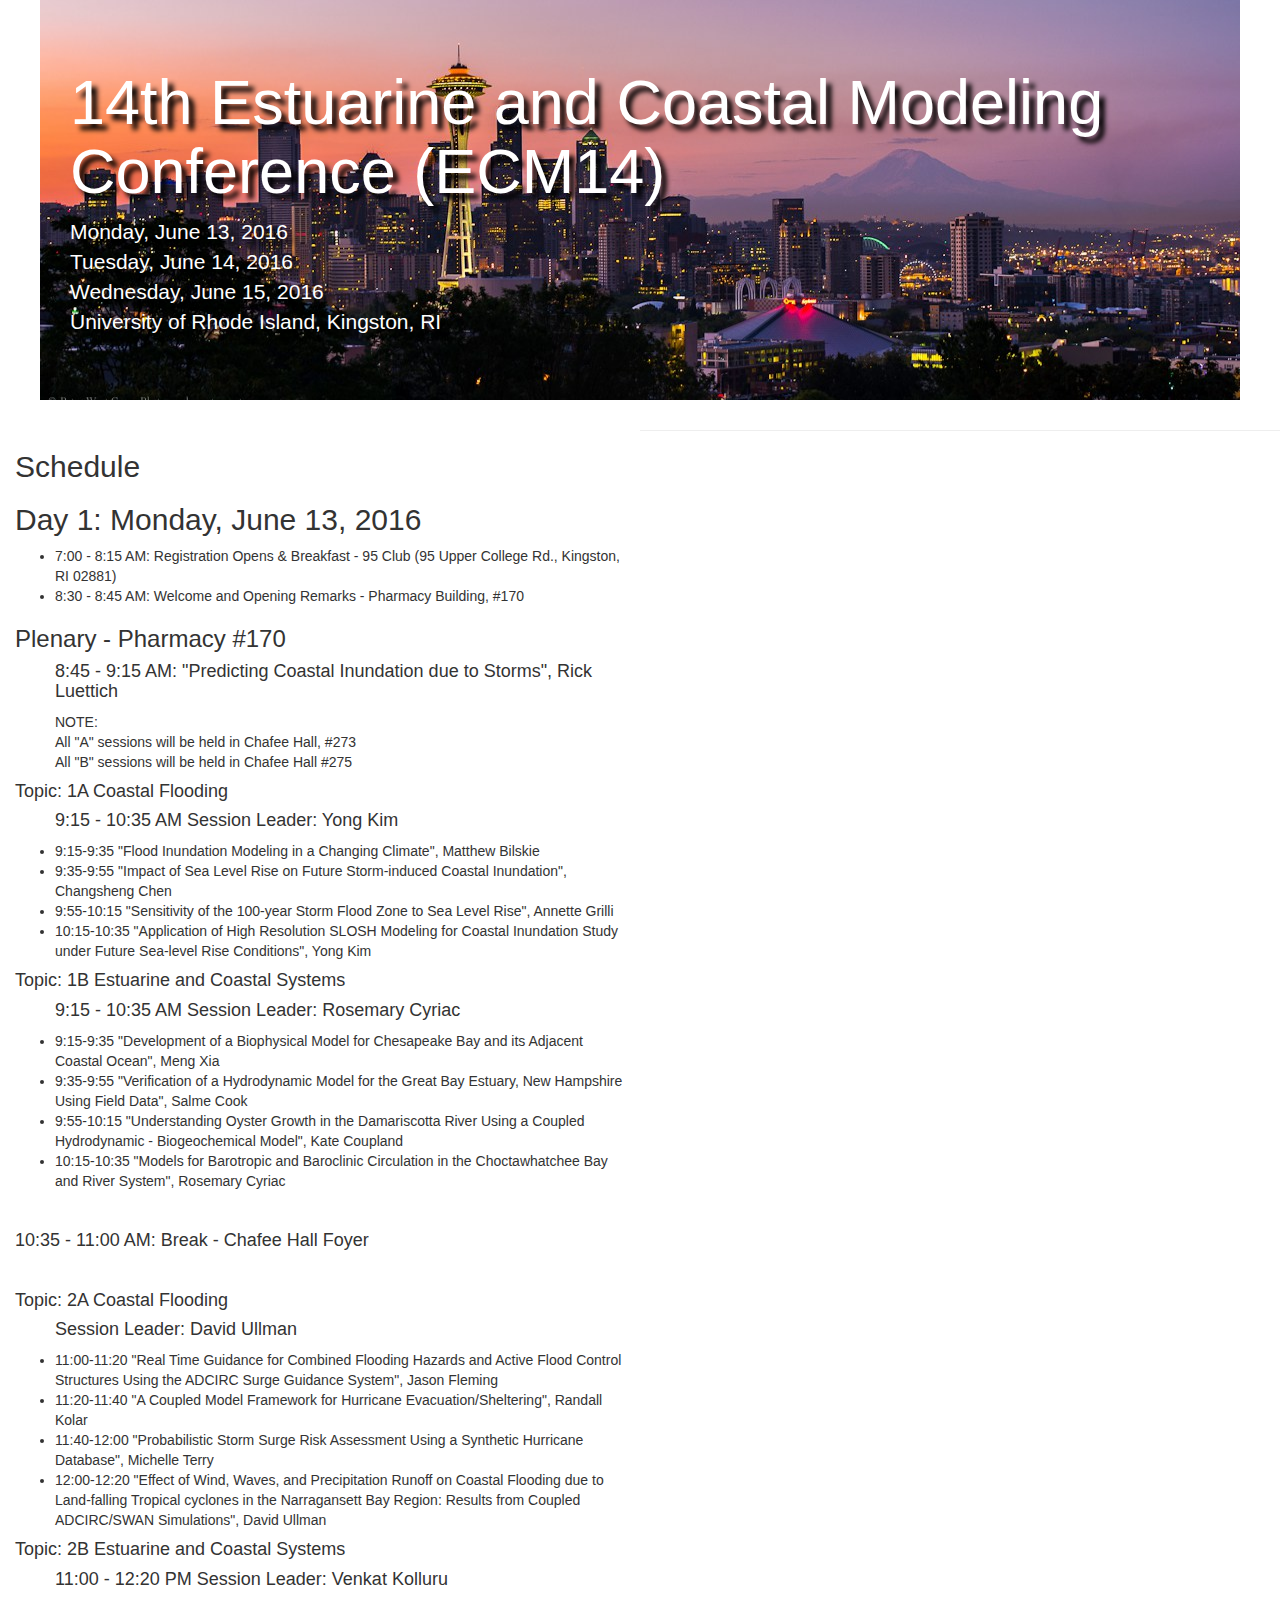
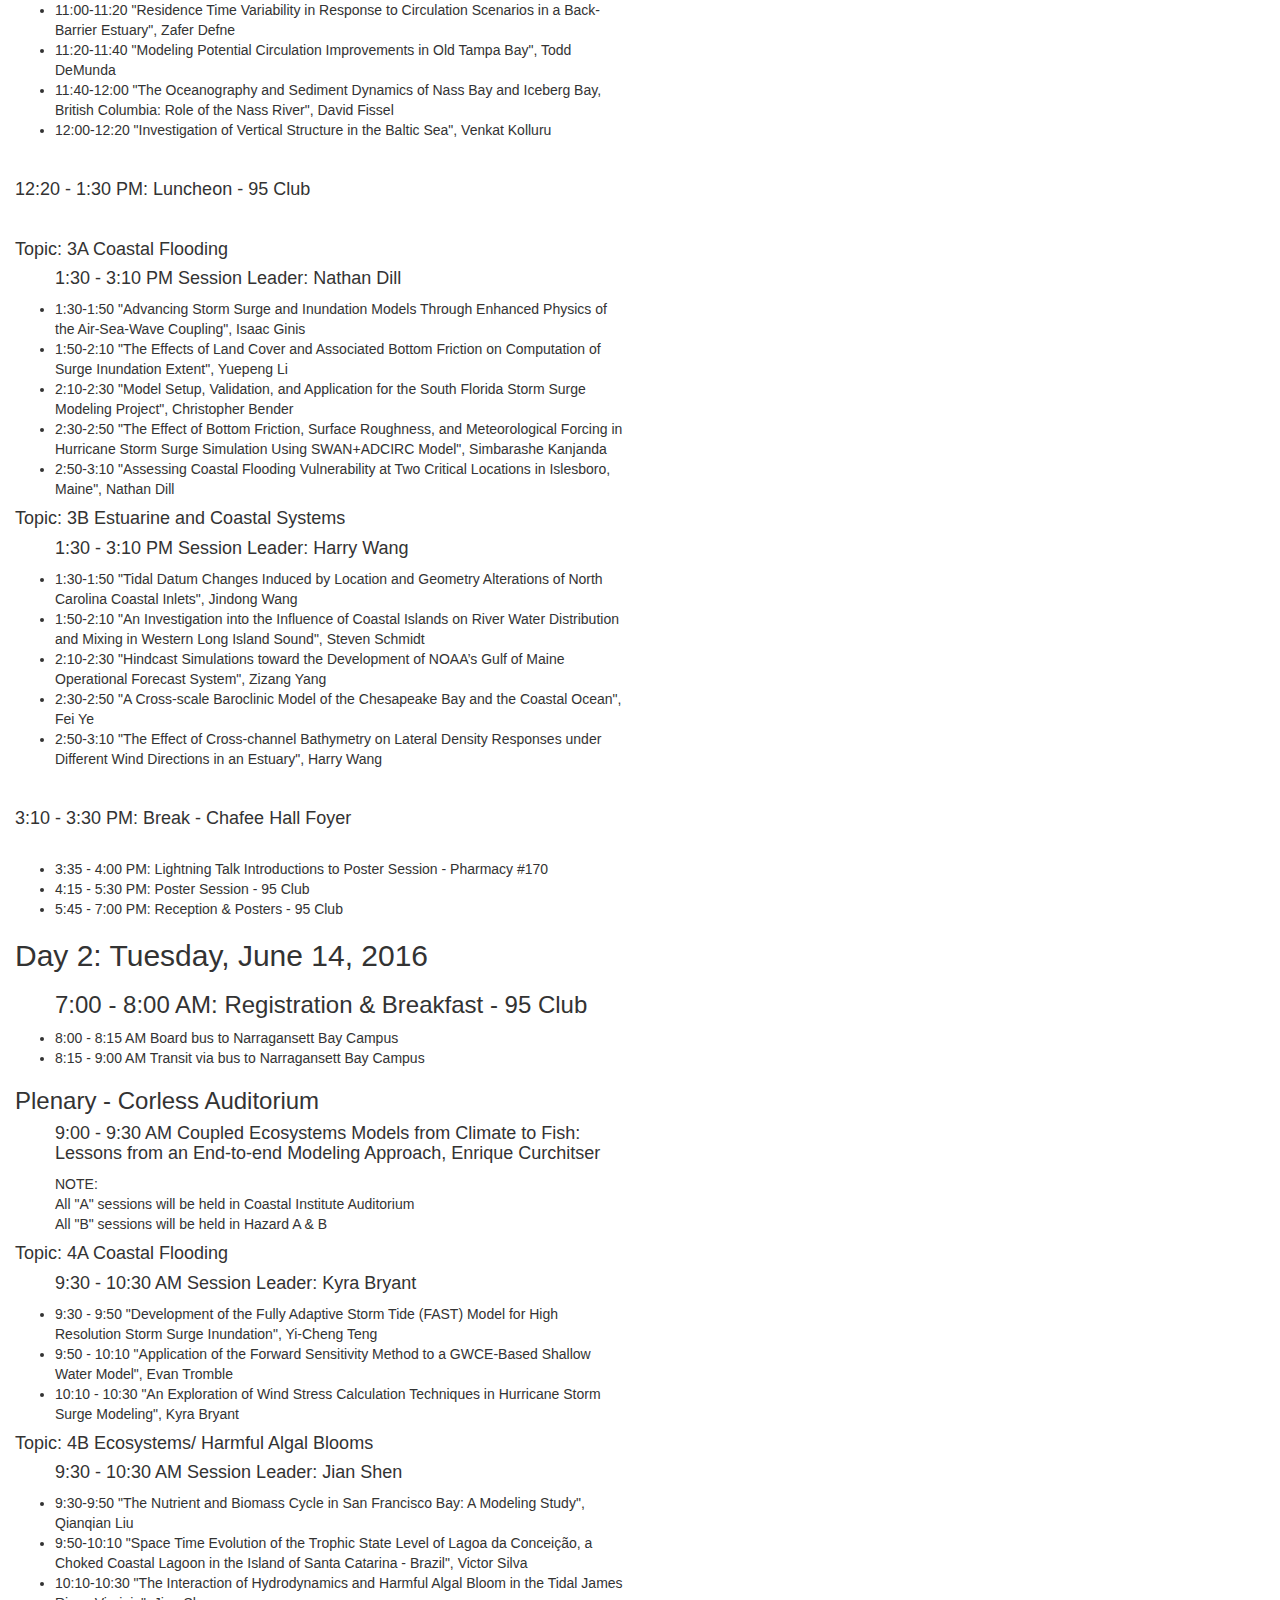
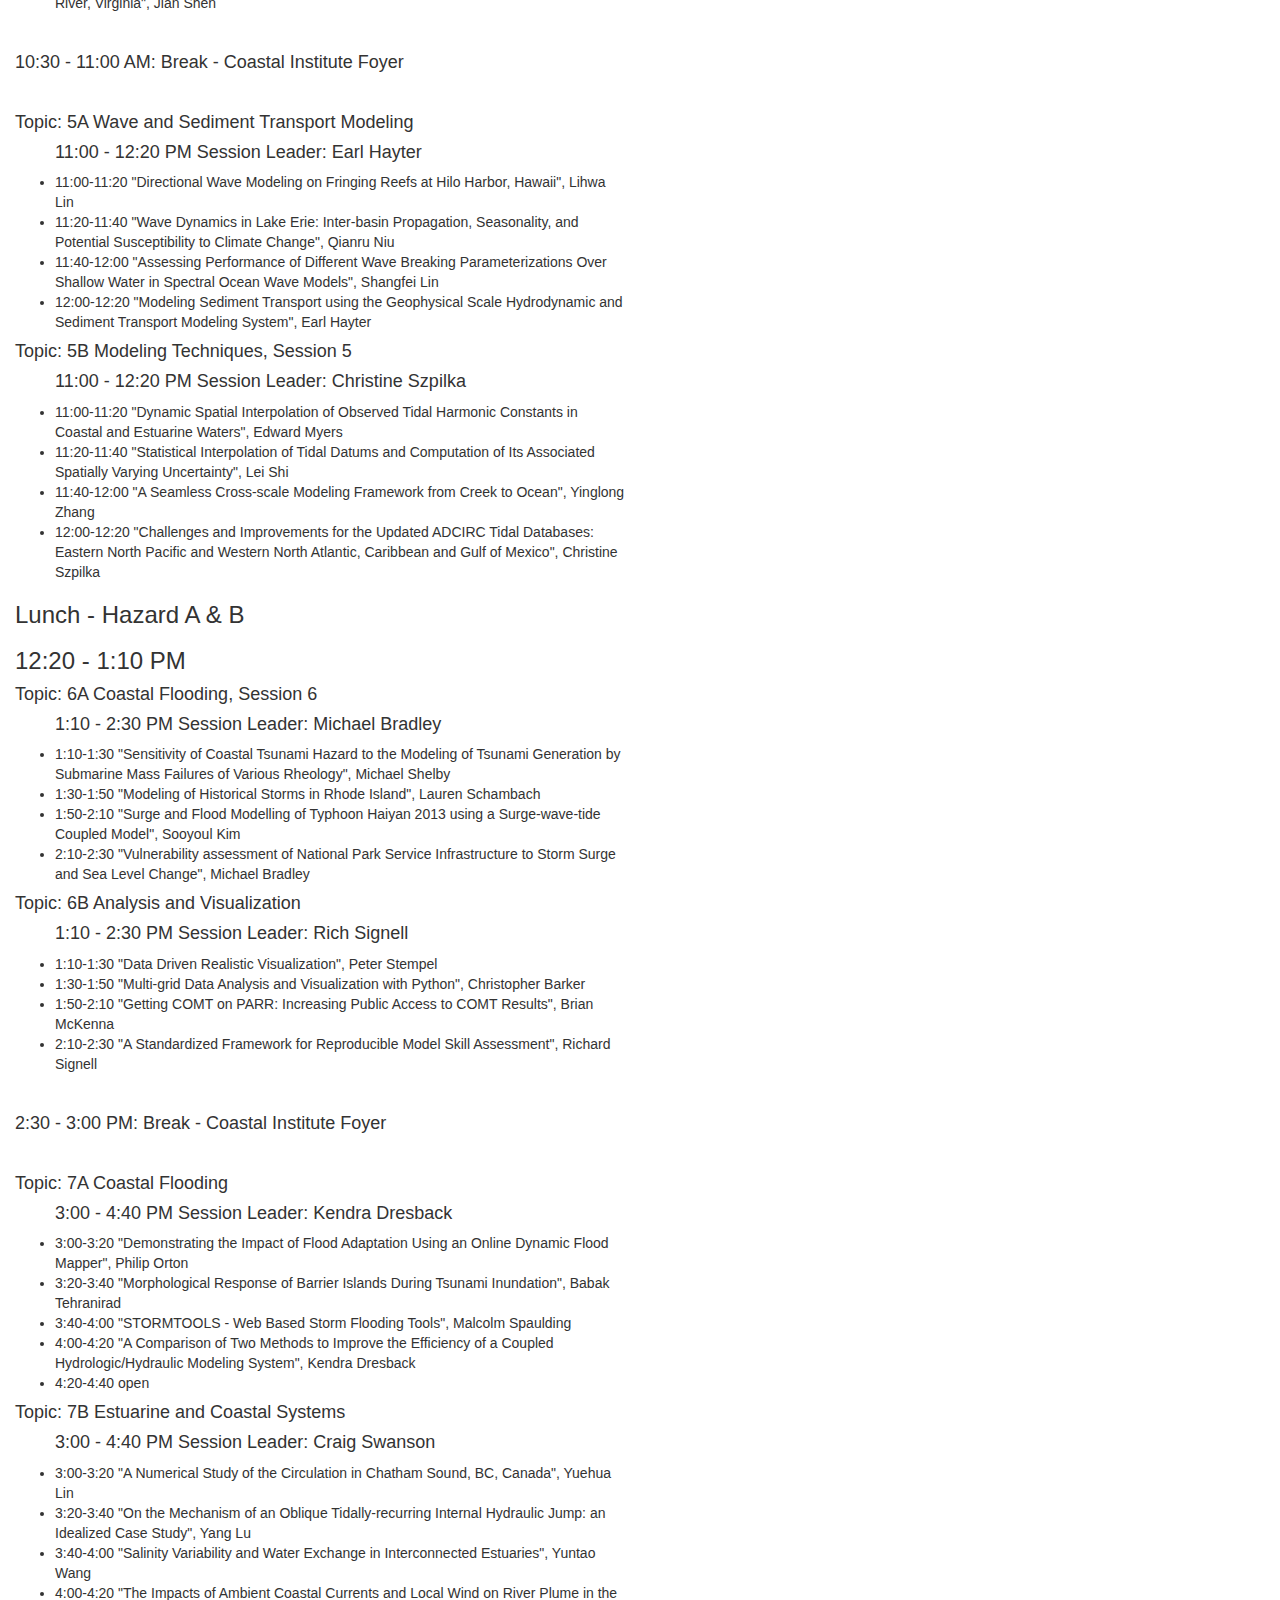
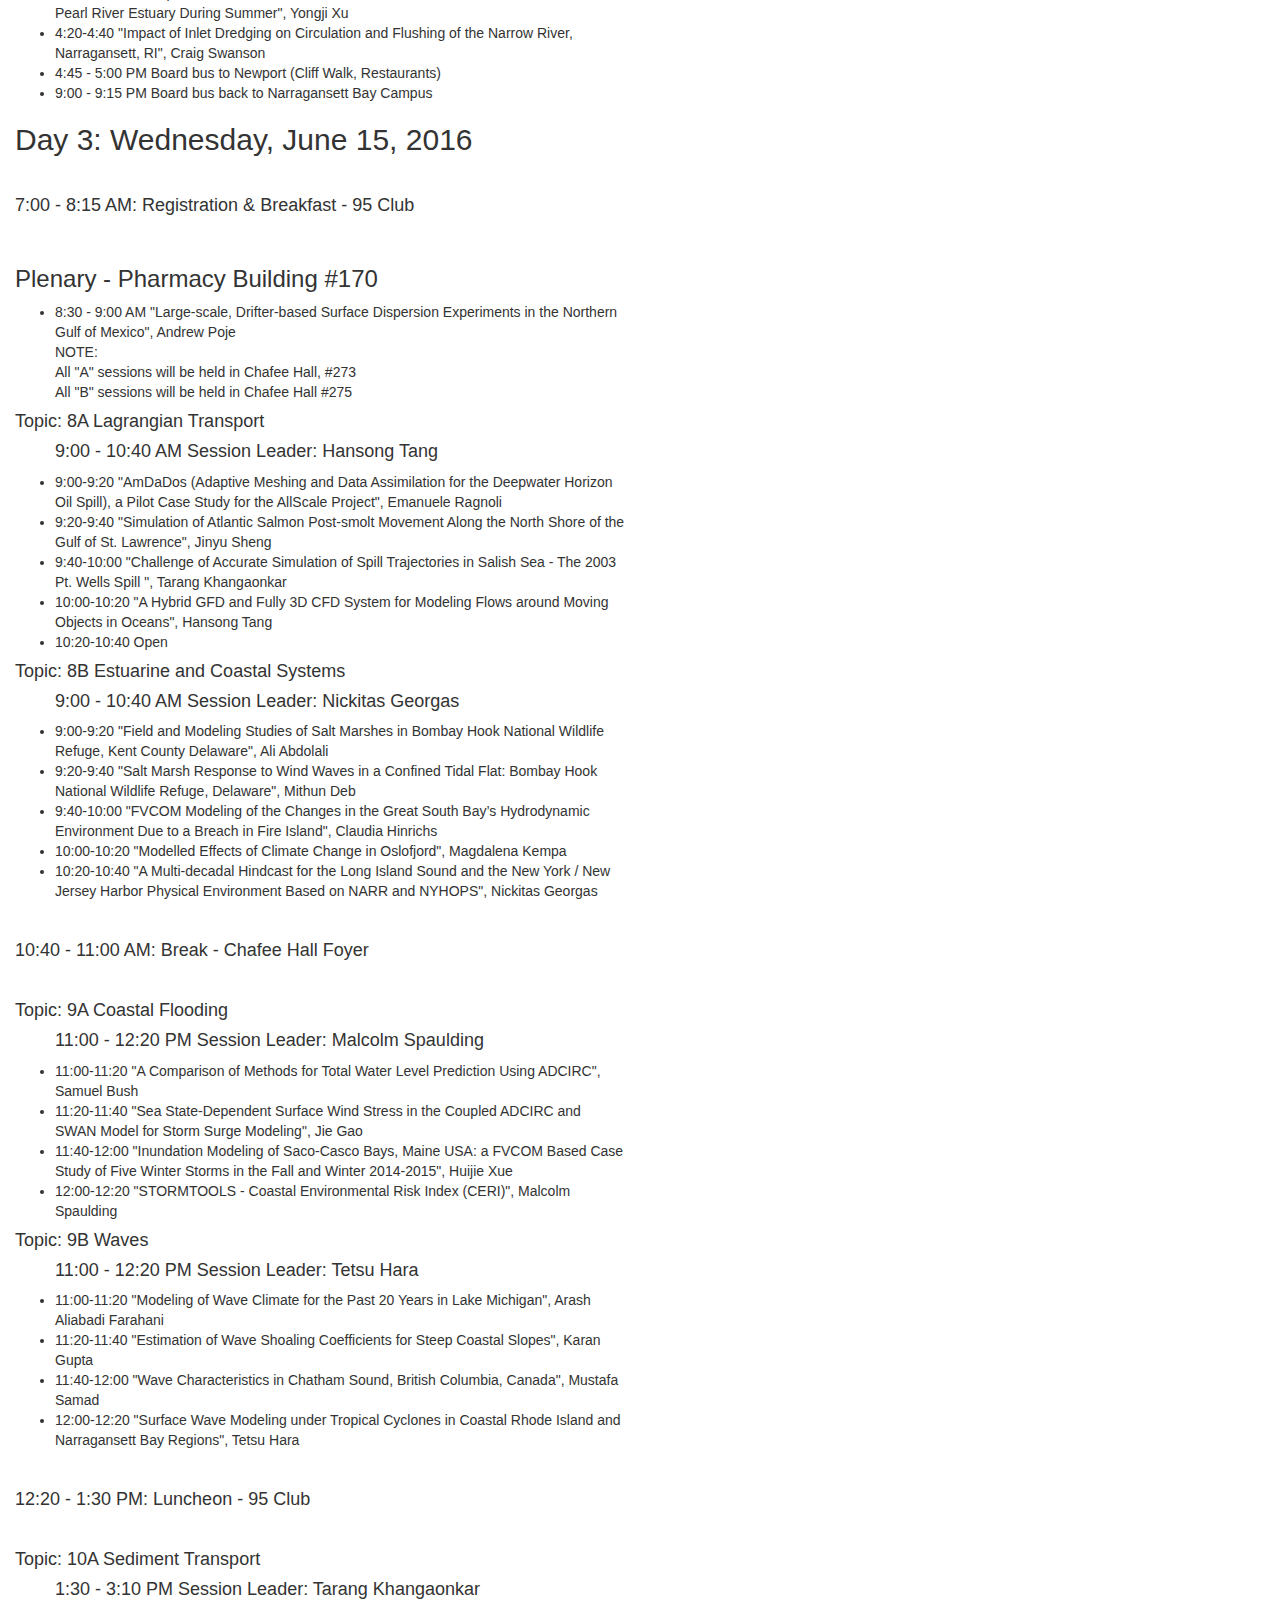
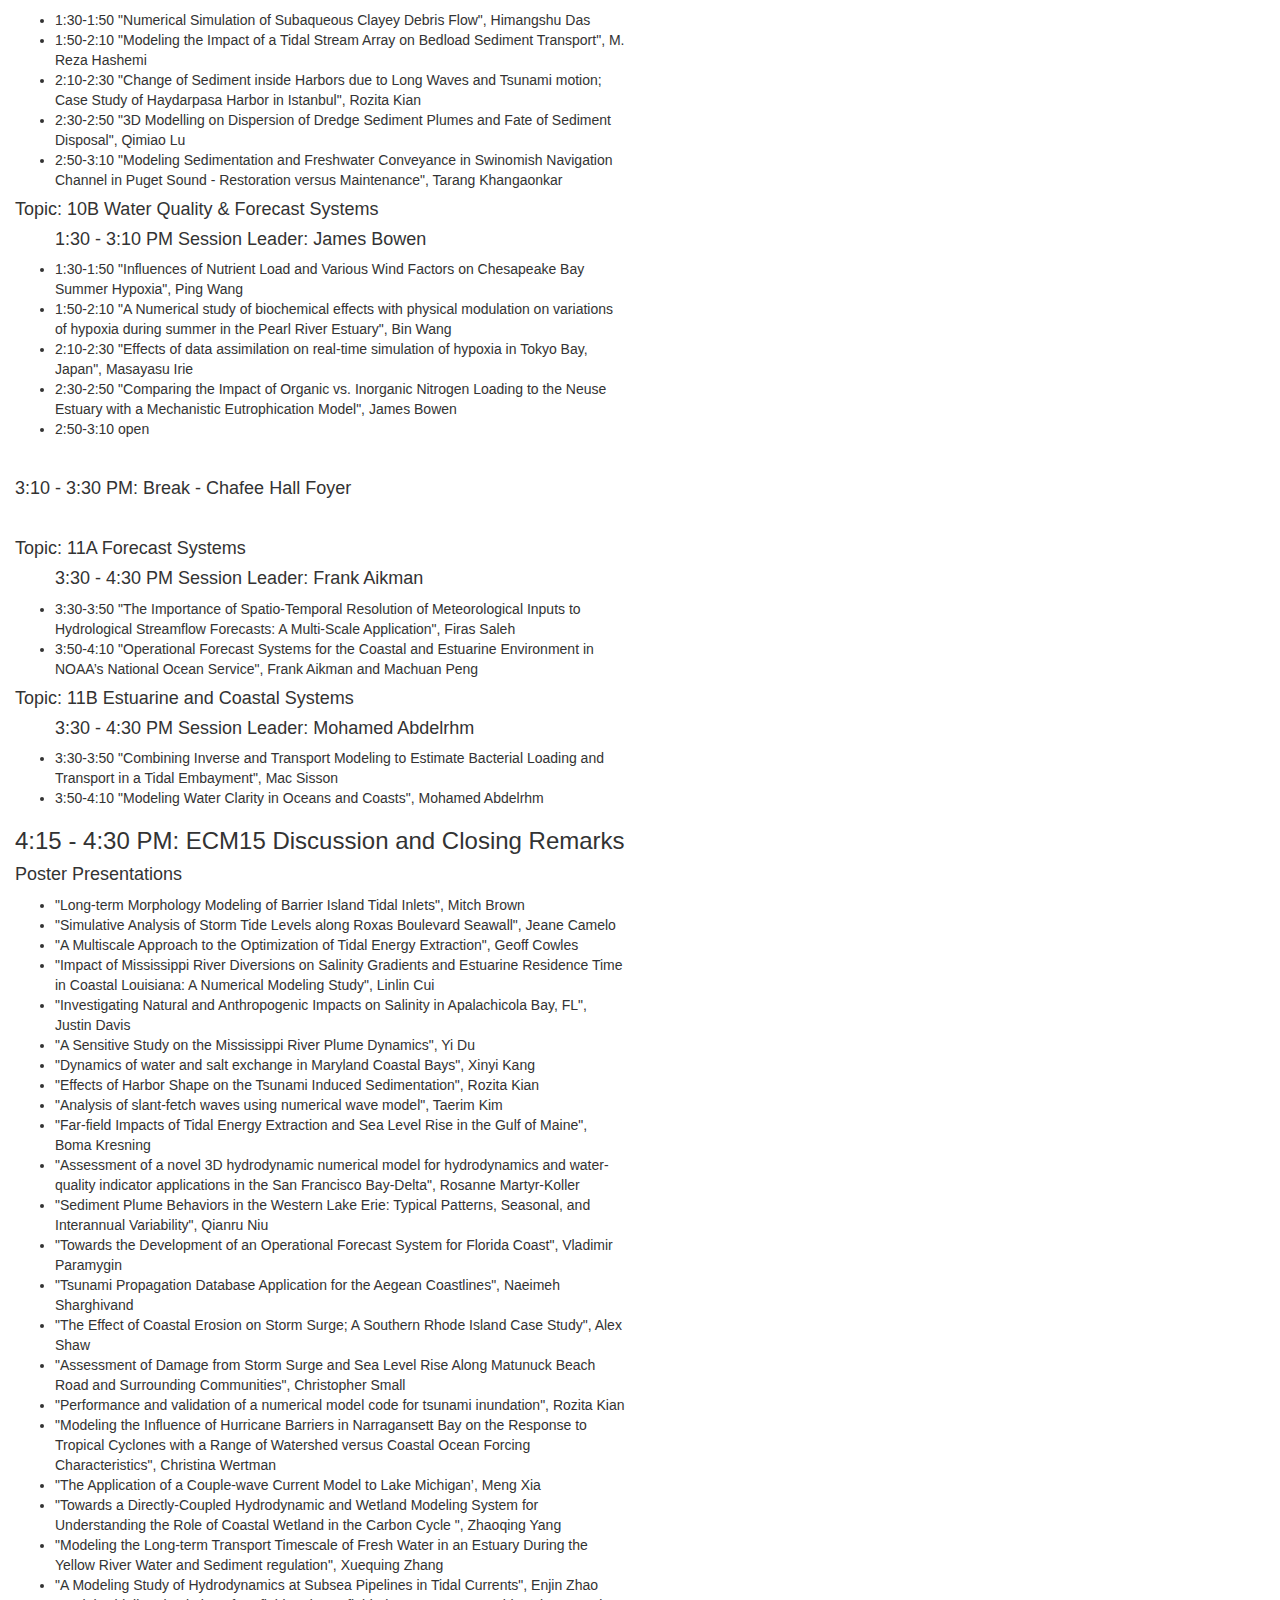
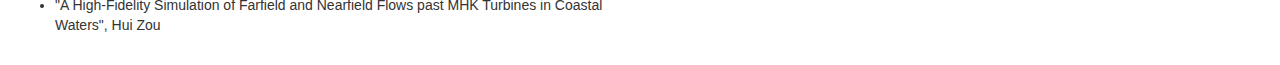
<file: ECM14_Program.html>
<!doctype html>
<!--[if gt IE 8]><!--> <html class="no-js" lang=""> <!--<![endif]-->
    <head>
        <meta charset="utf-8">
        <meta http-equiv="X-UA-Compatible" content="IE=edge,chrome=1">
        <title>14th Estuarine and Coastal Modeling Conference (ECM14)</title>
        <meta name="description" content="">
        <meta name="viewport" content="width=device-width, initial-scale=1">
        <link rel="apple-touch-icon" href="apple-touch-icon.png">

        <link rel="stylesheet" href="css/bootstrap.min.css">
        <style>
            body {

                padding-bottom: 20px;
            }
        </style>
        <link rel="stylesheet" href="css/bootstrap-theme.min.css">
        <link rel="stylesheet" href="css/main.css">

        <script src="js/vendor/modernizr-2.8.3-respond-1.4.2.min.js"></script>
    </head>
    <body>

<!-- Main jumbotron for a primary marketing message or call to action -->
    <div class="jumbotron">
      <div class="container">
        <h1>14th Estuarine and Coastal Modeling Conference (ECM14)</h1>
        <p>Monday, June 13, 2016 <br />
           Tuesday, June 14, 2016 <br />
           Wednesday, June 15, 2016 <br />
           University of Rhode Island, Kingston, RI</p>
      </div>
    </div>

</div>
        <div class="col-md-6">

<h2>Schedule </h2>

<h2>Day 1: Monday, June 13, 2016</h2>

<ul>
  <li>7:00 - 8:15 AM: Registration Opens & Breakfast - 95 Club (95 Upper College Rd., Kingston, RI 02881)</li>
  <li>8:30 - 8:45 AM: Welcome and Opening Remarks - Pharmacy Building, #170</li>
</ul>

<h3>Plenary - Pharmacy #170</h3>

<ul>
  <h4>8:45 - 9:15 AM: &quot;Predicting Coastal Inundation due to Storms&quot;, Rick Luettich</h4>
  NOTE:<br>
  All &quot;A&quot; sessions will be held in Chafee Hall, #273<br>
  All &quot;B&quot; sessions will be held in Chafee Hall  #275<br>
</ul>

<h4>Topic: 1A Coastal Flooding</h4>

<ul>
  <h4>9:15 - 10:35 AM Session Leader: Yong Kim</h4>
  <li>9:15-9:35 &quot;Flood Inundation Modeling in a Changing Climate&quot;, Matthew Bilskie</li>
  <li>9:35-9:55 &quot;Impact of Sea Level Rise on Future Storm-induced Coastal Inundation&quot;, Changsheng Chen</li>
  <li>9:55-10:15 &quot;Sensitivity of the 100-year Storm Flood Zone to Sea Level Rise&quot;, Annette Grilli</li>
  <li>10:15-10:35 &quot;Application of High Resolution SLOSH Modeling for Coastal Inundation Study under Future Sea-level Rise Conditions&quot;, Yong Kim</li>
</ul>

<h4>Topic: 1B Estuarine and Coastal Systems</h4>

<ul>
  <h4>9:15 - 10:35 AM Session Leader: Rosemary Cyriac</h4>
  <li>9:15-9:35 &quot;Development of a Biophysical Model for Chesapeake Bay and its Adjacent Coastal Ocean&quot;, Meng Xia</li>
  <li>9:35-9:55 &quot;Verification of a Hydrodynamic Model for the Great Bay Estuary, New Hampshire Using Field Data&quot;, Salme Cook</li>
  <li>9:55-10:15 &quot;Understanding Oyster Growth in the Damariscotta River Using a Coupled Hydrodynamic - Biogeochemical Model&quot;, Kate Coupland</li>
  <li>10:15-10:35 &quot;Models for Barotropic and Baroclinic Circulation in the Choctawhatchee Bay and River System&quot;, Rosemary Cyriac</li>
</ul>

<br><h4>10:35 - 11:00 AM: Break - Chafee Hall Foyer</h4><br>

<h4>Topic: 2A Coastal Flooding</h4>

<ul>
  <h4>Session Leader: David Ullman</h4>
  <li>11:00-11:20 &quot;Real Time Guidance for Combined Flooding Hazards and Active Flood Control Structures Using the ADCIRC Surge Guidance System&quot;, Jason Fleming</li>
  <li>11:20-11:40 &quot;A Coupled Model Framework for Hurricane Evacuation/Sheltering&quot;, Randall Kolar</li>
  <li>11:40-12:00 &quot;Probabilistic Storm Surge Risk Assessment Using a Synthetic Hurricane Database&quot;, Michelle Terry</li>
  <li>12:00-12:20 &quot;Effect of Wind, Waves, and Precipitation Runoff on Coastal Flooding due to Land-falling Tropical cyclones in the Narragansett Bay Region: Results from Coupled ADCIRC/SWAN Simulations&quot;, David Ullman</li>
</ul>

<h4>Topic: 2B Estuarine and Coastal Systems</h4>

<ul>
  <h4>11:00 - 12:20 PM Session Leader: Venkat Kolluru</h4>
  <li>11:00-11:20 &quot;Residence Time Variability in Response to Circulation Scenarios in a Back-Barrier Estuary&quot;, Zafer Defne</li>
  <li>11:20-11:40 &quot;Modeling Potential Circulation Improvements in Old Tampa Bay&quot;, Todd DeMunda</li>
  <li>11:40-12:00 &quot;The Oceanography and Sediment Dynamics of Nass Bay and Iceberg Bay, British Columbia: Role of the Nass River&quot;, David Fissel</li>
  <li>12:00-12:20 &quot;Investigation of Vertical Structure in the Baltic Sea&quot;, Venkat Kolluru</li>
</ul>

<br><h4>12:20 - 1:30 PM: Luncheon - 95 Club</h4><br>

<h4>Topic: 3A Coastal Flooding</h4>

<ul>
  <h4>1:30 - 3:10 PM Session Leader: Nathan Dill</h4>
  <li>1:30-1:50 &quot;Advancing Storm Surge and Inundation Models Through Enhanced Physics of the Air-Sea-Wave Coupling&quot;, Isaac Ginis</li>
  <li>1:50-2:10 &quot;The Effects of Land Cover and Associated Bottom Friction on Computation of Surge Inundation Extent&quot;, Yuepeng Li</li>
  <li>2:10-2:30 &quot;Model Setup, Validation, and Application for the South Florida Storm Surge Modeling Project&quot;, Christopher Bender</li>
  <li>2:30-2:50 &quot;The Effect of Bottom Friction, Surface Roughness, and Meteorological Forcing in Hurricane Storm Surge Simulation Using SWAN+ADCIRC Model&quot;, Simbarashe Kanjanda</li>
  <li>2:50-3:10 &quot;Assessing Coastal Flooding Vulnerability at Two Critical Locations in Islesboro, Maine&quot;, Nathan Dill</li>
</ul>

<h4>Topic: 3B Estuarine and Coastal Systems</h4>

<ul>
 <h4>1:30 - 3:10 PM Session Leader: Harry Wang</h4>
 <li>1:30-1:50 &quot;Tidal Datum Changes Induced by Location and Geometry Alterations of North Carolina Coastal Inlets&quot;, Jindong Wang</li>
 <li>1:50-2:10 &quot;An Investigation into the Influence of Coastal Islands on River Water Distribution and Mixing in Western Long Island Sound&quot;, Steven Schmidt</li>
 <li>2:10-2:30 &quot;Hindcast Simulations toward the Development of NOAA’s Gulf of Maine Operational Forecast System&quot;, Zizang Yang</li>
 <li>2:30-2:50 &quot;A Cross-scale Baroclinic Model of the Chesapeake Bay and the Coastal Ocean&quot;, Fei Ye</li>
 <li>2:50-3:10 &quot;The Effect of Cross-channel Bathymetry on Lateral Density Responses under Different Wind Directions in an Estuary&quot;, Harry Wang</li>
</ul>

<br><h4>3:10 - 3:30 PM: Break - Chafee Hall Foyer</h4><br>

<ul>
 <li>3:35 - 4:00 PM: Lightning Talk Introductions to Poster Session - Pharmacy #170</li>
 <li>4:15 - 5:30 PM: Poster Session - 95 Club</li>
 <li>5:45 - 7:00 PM: Reception & Posters - 95 Club</li>
</ul>


<h2>Day 2: Tuesday, June 14, 2016</h2>

<ul>
 <h3>7:00 - 8:00 AM: Registration & Breakfast - 95 Club</h3>
 <li>8:00 - 8:15 AM Board bus to Narragansett Bay Campus</li>
 <li>8:15 - 9:00 AM Transit via bus to Narragansett Bay Campus</li>
</ul>

<h3>Plenary - Corless Auditorium</h3>


<ul>
 <h4>9:00 - 9:30 AM Coupled Ecosystems Models from Climate to Fish:  Lessons from an End-to-end Modeling Approach, Enrique Curchitser</h4>
 NOTE: <br>
 All &quot;A&quot; sessions will be held in Coastal Institute Auditorium<br>
 All &quot;B&quot; sessions will be held in Hazard A & B<br>
</ul>

<h4>Topic: 4A Coastal Flooding</h4>

<ul>
 <h4>9:30 - 10:30 AM Session Leader: Kyra Bryant</h4>
 <li>9:30 - 9:50 &quot;Development of the Fully Adaptive Storm Tide (FAST) Model for High Resolution Storm Surge Inundation&quot;, Yi-Cheng Teng</li>
 <li>9:50 - 10:10 &quot;Application of the Forward Sensitivity Method to a GWCE-Based Shallow Water Model&quot;, Evan Tromble</li>
 <li>10:10 - 10:30 &quot;An Exploration of Wind Stress Calculation Techniques in Hurricane Storm Surge Modeling&quot;, Kyra Bryant</li>
</ul>

<h4>Topic: 4B Ecosystems/ Harmful Algal Blooms</h4>

<ul>
 <h4>9:30 - 10:30 AM Session Leader: Jian Shen</h4>
 <li>9:30-9:50 &quot;The Nutrient and Biomass Cycle in San Francisco Bay: A Modeling Study&quot;, Qianqian Liu</li>
 <li>9:50-10:10 &quot;Space Time Evolution of the Trophic State Level of Lagoa da Conceição, a Choked Coastal Lagoon in the Island of Santa Catarina - Brazil&quot;, Victor Silva</li>
 <li>10:10-10:30 &quot;The Interaction of Hydrodynamics and Harmful Algal Bloom in the Tidal James River, Virginia&quot;, Jian Shen</li>
</ul>

<br><h4>10:30 - 11:00 AM: Break - Coastal Institute Foyer</h4><br>

<h4>Topic: 5A Wave and Sediment Transport Modeling</h4>

<ul>
 <h4>11:00 - 12:20 PM Session Leader: Earl Hayter</h4>
 <li>11:00-11:20 &quot;Directional Wave Modeling on Fringing Reefs at Hilo Harbor, Hawaii&quot;, Lihwa Lin</li>
 <li>11:20-11:40 &quot;Wave Dynamics in Lake Erie: Inter-basin Propagation, Seasonality, and Potential Susceptibility to Climate Change&quot;, Qianru Niu</li>
 <li>11:40-12:00 &quot;Assessing Performance of Different Wave Breaking Parameterizations Over Shallow Water in Spectral Ocean Wave Models&quot;, Shangfei Lin</li>
 <li>12:00-12:20 &quot;Modeling Sediment Transport using the Geophysical Scale Hydrodynamic and Sediment Transport Modeling System&quot;, Earl Hayter</li>
</ul>

<h4>Topic: 5B Modeling Techniques, Session 5</h4>

<ul>
 <h4>11:00 - 12:20 PM Session Leader: Christine Szpilka</h4>
 <li>11:00-11:20 &quot;Dynamic Spatial Interpolation of Observed Tidal Harmonic Constants in Coastal and Estuarine Waters&quot;, Edward Myers</li>
 <li>11:20-11:40 &quot;Statistical Interpolation of Tidal Datums and Computation of Its Associated Spatially Varying Uncertainty&quot;, Lei Shi</li>
 <li>11:40-12:00 &quot;A Seamless Cross-scale Modeling Framework from Creek to Ocean&quot;, Yinglong Zhang</li>
 <li>12:00-12:20 &quot;Challenges and Improvements for the Updated ADCIRC Tidal Databases: Eastern North Pacific and Western North Atlantic, Caribbean and Gulf of Mexico&quot;, Christine Szpilka</li>
</ul>

<h3>Lunch - Hazard A & B</h3>

<h3>12:20 - 1:10 PM</h3>

<h4>Topic: 6A Coastal Flooding, Session 6</h4>

<ul>
 <h4>1:10 - 2:30 PM Session Leader: Michael Bradley</h4>
 <li>1:10-1:30 &quot;Sensitivity of Coastal Tsunami Hazard to the Modeling of Tsunami Generation by Submarine Mass Failures of Various Rheology&quot;, Michael Shelby</li>
 <li>1:30-1:50 &quot;Modeling of Historical Storms in Rhode Island&quot;, Lauren Schambach</li>
 <li>1:50-2:10 &quot;Surge and Flood Modelling of Typhoon Haiyan 2013 using a Surge-wave-tide Coupled Model&quot;, Sooyoul Kim</li>
 <li>2:10-2:30 &quot;Vulnerability assessment of National Park Service Infrastructure to Storm Surge and Sea Level Change&quot;, Michael Bradley</li>
</ul>

<h4>Topic: 6B Analysis and Visualization</h4>

<ul>
 <h4>1:10 - 2:30 PM Session Leader: Rich Signell</h4>
 <li>1:10-1:30 &quot;Data Driven Realistic Visualization&quot;, Peter Stempel</li>
 <li>1:30-1:50 &quot;Multi-grid Data Analysis and Visualization with Python&quot;, Christopher Barker</li>
 <li>1:50-2:10 &quot;Getting COMT on PARR: Increasing Public Access to COMT Results&quot;, Brian McKenna</li>
 <li>2:10-2:30 &quot;A Standardized Framework for Reproducible Model Skill Assessment&quot;, Richard Signell</li>
</ul>

<br><h4>2:30 - 3:00 PM: Break - Coastal Institute Foyer</h4><br>

<h4>Topic: 7A Coastal Flooding</h4>

<ul>
 <h4>3:00 - 4:40 PM Session Leader: Kendra Dresback</h4>
 <li>3:00-3:20 &quot;Demonstrating the Impact of Flood Adaptation Using an Online Dynamic Flood Mapper&quot;, Philip Orton</li>
 <li>3:20-3:40 &quot;Morphological Response of Barrier Islands During Tsunami Inundation&quot;, Babak Tehranirad</li>
 <li>3:40-4:00 &quot;STORMTOOLS - Web Based Storm Flooding Tools&quot;, Malcolm Spaulding</li>
 <li>4:00-4:20 &quot;A Comparison of Two Methods to Improve the Efficiency of a Coupled Hydrologic/Hydraulic Modeling System&quot;, Kendra Dresback</li>
 <li>4:20-4:40 open</li>
</ul>

<h4>Topic: 7B Estuarine and Coastal Systems</h4>

<ul>
 <h4>3:00 - 4:40 PM Session Leader: Craig Swanson</h4>
 <li>3:00-3:20 &quot;A Numerical Study of the Circulation in Chatham Sound, BC, Canada&quot;, Yuehua Lin</li>
 <li>3:20-3:40 &quot;On the Mechanism of an Oblique Tidally-recurring Internal Hydraulic Jump: an Idealized Case Study&quot;, Yang Lu</li>
 <li>3:40-4:00 &quot;Salinity Variability and Water Exchange in Interconnected Estuaries&quot;, Yuntao Wang</li>
 <li>4:00-4:20 &quot;The Impacts of Ambient Coastal Currents and Local Wind on River Plume in the Pearl River Estuary During Summer&quot;, Yongji Xu</li>
 <li>4:20-4:40 &quot;Impact of Inlet Dredging on Circulation and Flushing of the Narrow River, Narragansett, RI&quot;, Craig Swanson</li>
 <li>4:45 - 5:00 PM Board bus to Newport (Cliff Walk, Restaurants)</li>
 <li>9:00 - 9:15 PM Board bus back to Narragansett Bay Campus</li>
</ul>

<h2>Day 3: Wednesday, June 15, 2016</h2>


<br><h4>7:00 - 8:15 AM: Registration & Breakfast - 95 Club</h4><br>

<h3>Plenary - Pharmacy Building #170</h3>

<ul>
 <li>8:30 - 9:00 AM &quot;Large-scale, Drifter-based Surface Dispersion Experiments in the Northern Gulf of Mexico&quot;, Andrew Poje</li>
 NOTE:<br>
 All &quot;A&quot; sessions will be held in Chafee Hall, #273<br>
 All &quot;B&quot; sessions will be held in Chafee Hall  #275<br>
</ul>

<h4>Topic: 8A Lagrangian Transport</h4>

<ul>
 <h4>9:00 - 10:40 AM Session Leader: Hansong Tang</h4>
 <li>9:00-9:20 &quot;AmDaDos (Adaptive Meshing and Data Assimilation for the Deepwater Horizon Oil Spill), a Pilot Case Study for the AllScale Project&quot;, Emanuele Ragnoli</li>
 <li>9:20-9:40 &quot;Simulation of Atlantic Salmon Post-smolt Movement Along the North Shore of the Gulf of St. Lawrence&quot;, Jinyu Sheng</li>
 <li>9:40-10:00 &quot;Challenge of Accurate Simulation of Spill Trajectories in Salish Sea - The 2003 Pt. Wells Spill &quot;, Tarang Khangaonkar</li>
 <li>10:00-10:20 &quot;A Hybrid GFD and Fully 3D CFD System for Modeling Flows around Moving Objects in Oceans&quot;, Hansong Tang</li>
 <li>10:20-10:40 Open</li>
</ul>

<h4>Topic: 8B Estuarine and Coastal Systems</h4>

<ul>
 <h4>9:00 - 10:40 AM Session Leader: Nickitas Georgas</h4>
 <li>9:00-9:20 &quot;Field and Modeling Studies of Salt Marshes in Bombay Hook National Wildlife Refuge, Kent County Delaware&quot;, Ali Abdolali</li>
 <li>9:20-9:40  &quot;Salt Marsh Response to Wind Waves in a Confined Tidal Flat:  Bombay Hook National Wildlife Refuge, Delaware&quot;, Mithun Deb</li>
 <li>9:40-10:00 &quot;FVCOM Modeling of the Changes in the Great South Bay’s Hydrodynamic Environment Due to a Breach in Fire Island&quot;, Claudia Hinrichs</li>
 <li>10:00-10:20 &quot;Modelled Effects of Climate Change in Oslofjord&quot;, Magdalena Kempa</li>
 <li>10:20-10:40 &quot;A Multi-decadal Hindcast for the Long Island Sound and the New York / New Jersey Harbor Physical Environment Based on NARR and NYHOPS&quot;, Nickitas Georgas</li>
</ul>

<br><h4>10:40 - 11:00 AM: Break - Chafee Hall Foyer</h4><br>

<h4>Topic: 9A Coastal Flooding</h4>

<ul>
 <h4>11:00 - 12:20 PM Session Leader: Malcolm Spaulding</h4>
 <li>11:00-11:20 &quot;A Comparison of Methods for Total Water Level Prediction Using ADCIRC&quot;, Samuel Bush</li>
 <li>11:20-11:40 &quot;Sea State-Dependent Surface Wind Stress in the Coupled ADCIRC and SWAN Model for Storm Surge Modeling&quot;, Jie Gao</li>
 <li>11:40-12:00 &quot;Inundation Modeling of Saco-Casco Bays, Maine USA:  a FVCOM Based Case Study of Five Winter Storms in the Fall and Winter 2014-2015&quot;, Huijie Xue</li>
 <li>12:00-12:20 &quot;STORMTOOLS - Coastal Environmental Risk Index (CERI)&quot;, Malcolm Spaulding</li>
</ul>

<h4>Topic: 9B Waves</h4>

<ul>
 <h4>11:00 - 12:20 PM Session Leader: Tetsu Hara</h4>
 <li>11:00-11:20 &quot;Modeling of Wave Climate for the Past 20 Years in Lake Michigan&quot;, Arash Aliabadi Farahani</li>
 <li>11:20-11:40 &quot;Estimation of Wave Shoaling Coefficients for Steep Coastal Slopes&quot;, Karan Gupta</li>
 <li>11:40-12:00 &quot;Wave Characteristics in Chatham Sound, British Columbia, Canada&quot;, Mustafa Samad</li>
 <li>12:00-12:20 &quot;Surface Wave Modeling under Tropical Cyclones in Coastal Rhode Island and Narragansett Bay Regions&quot;, Tetsu Hara</li>
</ul>

<br><h4>12:20 - 1:30 PM: Luncheon - 95 Club</h4><br>

<h4>Topic: 10A Sediment Transport</h4>

<ul>
 <h4>1:30 - 3:10 PM Session Leader: Tarang Khangaonkar</h4>
 <li>1:30-1:50 &quot;Numerical Simulation of Subaqueous Clayey Debris Flow&quot;, Himangshu Das</li>
 <li>1:50-2:10 &quot;Modeling the Impact of a Tidal Stream Array on Bedload Sediment Transport&quot;, M. Reza Hashemi</li>
 <li>2:10-2:30 &quot;Change of Sediment inside Harbors due to Long Waves and Tsunami motion; Case Study of Haydarpasa Harbor in Istanbul&quot;, Rozita Kian</li>
 <li>2:30-2:50 &quot;3D Modelling on Dispersion of Dredge Sediment Plumes and Fate of Sediment Disposal&quot;, Qimiao Lu</li>
 <li>2:50-3:10 &quot;Modeling Sedimentation and Freshwater Conveyance in Swinomish Navigation Channel in Puget Sound - Restoration versus Maintenance&quot;, Tarang Khangaonkar</li>
</ul>

<h4>Topic: 10B Water Quality & Forecast Systems</h4>

<ul>
 <h4>1:30 - 3:10 PM Session Leader: James Bowen</h4>
 <li>1:30-1:50 &quot;Influences of Nutrient Load and Various Wind Factors on Chesapeake Bay Summer Hypoxia&quot;, Ping Wang</li>
 <li>1:50-2:10 &quot;A Numerical study of biochemical effects with physical modulation on variations of hypoxia during summer in the Pearl River Estuary&quot;, Bin Wang</li>
 <li>2:10-2:30 &quot;Effects of data assimilation on real-time simulation of hypoxia in Tokyo Bay, Japan&quot;, Masayasu Irie</li>
 <li>2:30-2:50 &quot;Comparing the Impact of Organic vs. Inorganic Nitrogen Loading to the Neuse Estuary with a Mechanistic Eutrophication Model&quot;, James Bowen</li>
 <li>2:50-3:10 open</li>
</ul>

<br><h4>3:10 - 3:30 PM: Break - Chafee Hall Foyer</h4><br>

<h4>Topic: 11A Forecast Systems</h4>

<ul>
 <h4>3:30 - 4:30 PM Session Leader: Frank Aikman</h4>
 <li>3:30-3:50 &quot;The Importance of Spatio-Temporal Resolution of Meteorological Inputs to Hydrological Streamflow Forecasts: A Multi-Scale Application&quot;, Firas Saleh</li>
 <li>3:50-4:10 &quot;Operational Forecast Systems for the Coastal and Estuarine Environment in NOAA’s National Ocean Service&quot;, Frank Aikman and Machuan Peng</li>
</ul>

<h4>Topic: 11B Estuarine and Coastal Systems</h4>

<ul>
 <h4>3:30 - 4:30 PM Session Leader: Mohamed Abdelrhm</h4>
 <li>3:30-3:50 &quot;Combining Inverse and Transport Modeling to Estimate Bacterial Loading and Transport in a Tidal Embayment&quot;, Mac Sisson</li>
 <li>3:50-4:10 &quot;Modeling Water Clarity in Oceans and Coasts&quot;, Mohamed Abdelrhm</li>
</ul>

<h3>4:15 - 4:30 PM: ECM15 Discussion and Closing Remarks</h3>

<h4>Poster Presentations</h4>

<ul>
<li>&quot;Long-term Morphology Modeling of Barrier Island Tidal Inlets&quot;, Mitch Brown</li>
<li>&quot;Simulative Analysis of Storm Tide Levels along Roxas Boulevard Seawall&quot;, Jeane Camelo</li>
<li>&quot;A Multiscale Approach to the Optimization of Tidal Energy Extraction&quot;, Geoff Cowles</li>
<li>&quot;Impact of Mississippi River Diversions on Salinity Gradients and Estuarine Residence Time in Coastal Louisiana: A Numerical Modeling Study&quot;, Linlin Cui</li>
<li>&quot;Investigating Natural and Anthropogenic Impacts on Salinity in Apalachicola Bay, FL&quot;, Justin Davis</li>
<li>&quot;A Sensitive Study on the Mississippi River Plume Dynamics&quot;, Yi Du</li>
<li>&quot;Dynamics of water and salt exchange in Maryland Coastal Bays&quot;, Xinyi Kang</li>
<li>&quot;Effects of Harbor Shape on the Tsunami Induced Sedimentation&quot;, Rozita Kian</li>
<li>&quot;Analysis of slant-fetch waves using numerical wave model&quot;, Taerim Kim</li>
<li>&quot;Far-field Impacts of Tidal Energy Extraction and Sea Level Rise in the Gulf of Maine&quot;, Boma Kresning</li>
<li>&quot;Assessment of a novel 3D hydrodynamic numerical model for hydrodynamics and water-quality indicator applications in the San Francisco Bay-Delta&quot;, Rosanne Martyr-Koller</li>
<li>&quot;Sediment Plume Behaviors in the Western Lake Erie: Typical Patterns, Seasonal, and Interannual Variability&quot;, Qianru Niu</li>
<li>&quot;Towards the Development of an Operational Forecast System for Florida Coast&quot;, Vladimir Paramygin</li>
<li>&quot;Tsunami Propagation Database Application for the Aegean Coastlines&quot;, Naeimeh Sharghivand</li>
<li>&quot;The Effect of Coastal Erosion on Storm Surge; A Southern Rhode Island Case Study&quot;, Alex Shaw</li>
<li>&quot;Assessment of Damage from Storm Surge and Sea Level Rise Along Matunuck Beach Road and Surrounding Communities&quot;, Christopher Small</li>
<li>&quot;Performance and validation of a numerical model code for tsunami inundation&quot;, Rozita Kian</li>
<li>&quot;Modeling the Influence of Hurricane Barriers in Narragansett Bay on the Response to Tropical Cyclones with a Range of Watershed versus Coastal Ocean Forcing Characteristics&quot;, Christina Wertman</li>
<li>&quot;The Application of a Couple-wave Current Model to Lake Michigan’, Meng Xia</li>
<li>&quot;Towards a Directly-Coupled Hydrodynamic and Wetland Modeling System for Understanding the Role of Coastal Wetland in the Carbon Cycle &quot;, Zhaoqing Yang</li>
<li>&quot;Modeling the Long-term Transport Timescale of Fresh Water in an Estuary During the Yellow River Water and Sediment regulation&quot;, Xuequing Zhang</li>
<li>&quot;A Modeling Study of Hydrodynamics at Subsea Pipelines in Tidal Currents&quot;, Enjin Zhao</li>
<li>&quot;A High-Fidelity Simulation of Farfield and Nearfield Flows past MHK Turbines in Coastal Waters&quot;, Hui Zou</li>
</ul>
        </div>
      </div>
      <hr>
      <div class="row">
        <div class="col-md-4">

    </body>
</html>
</file>
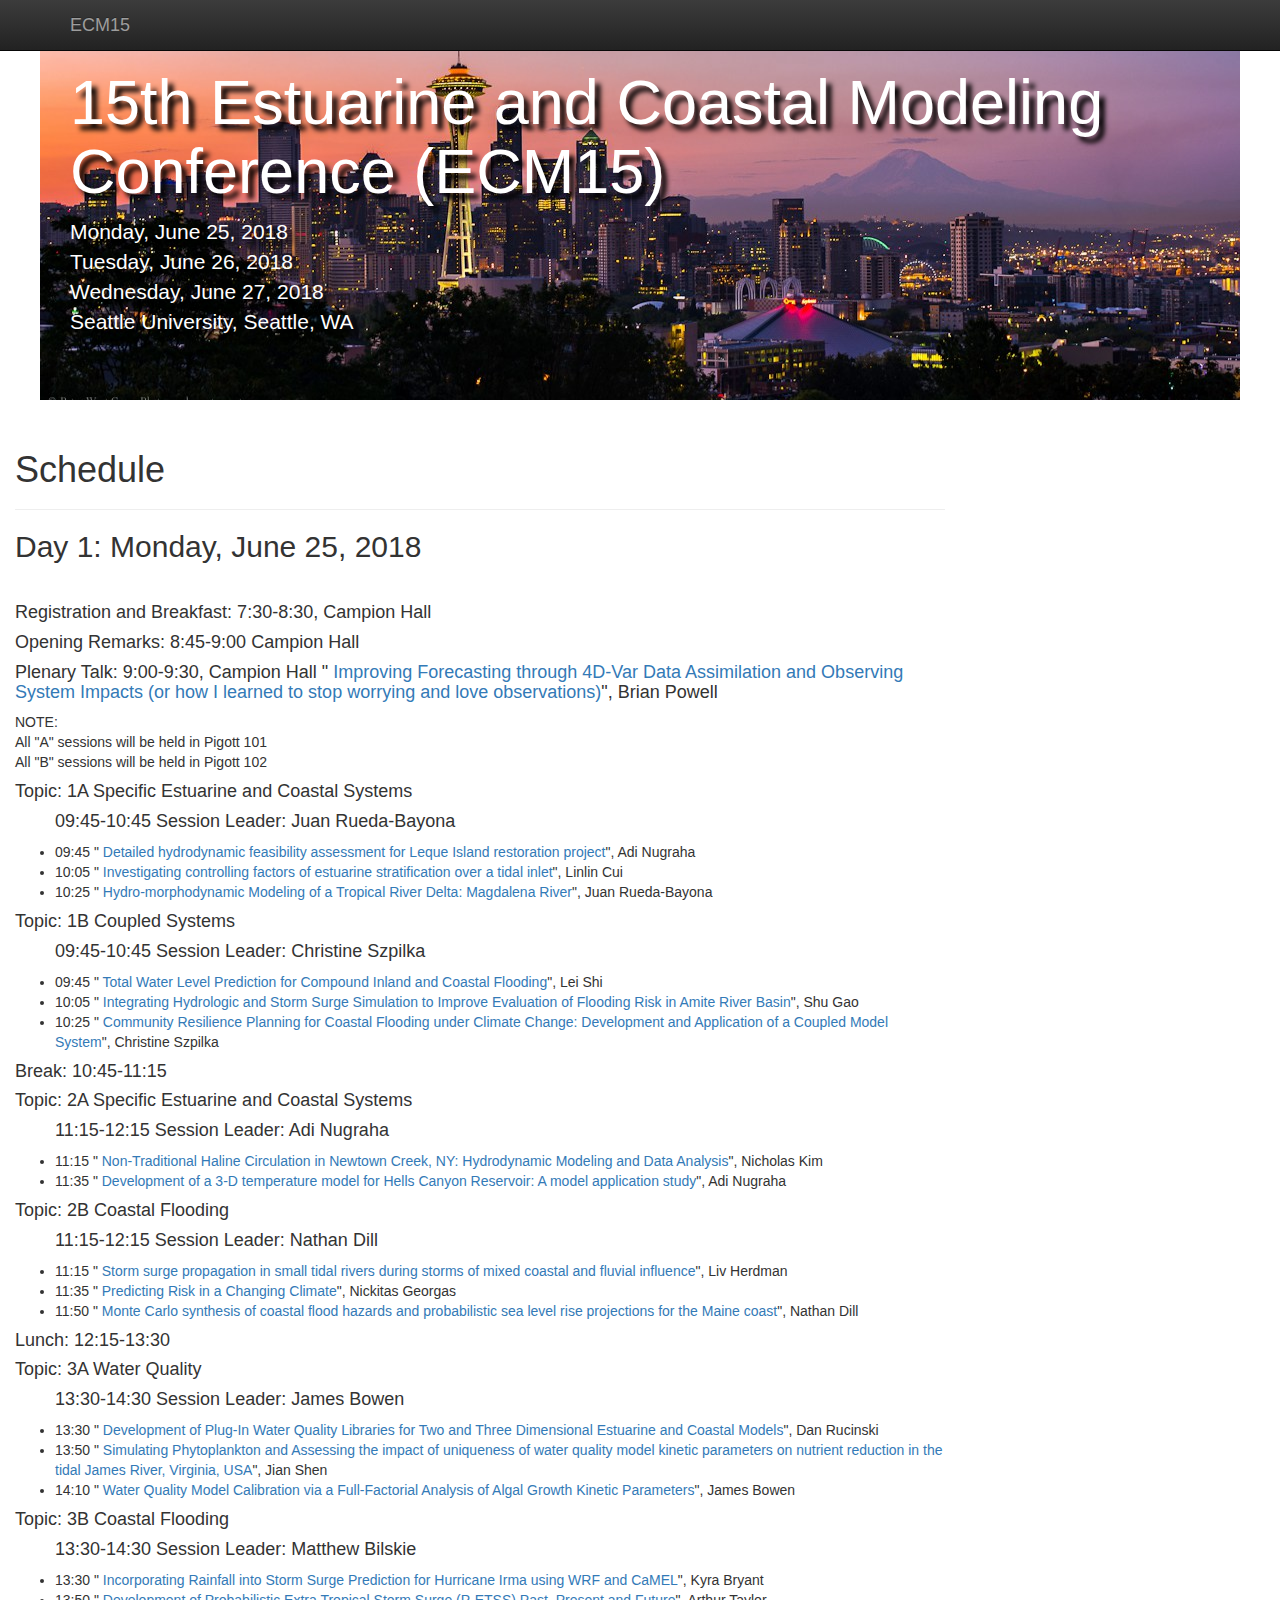
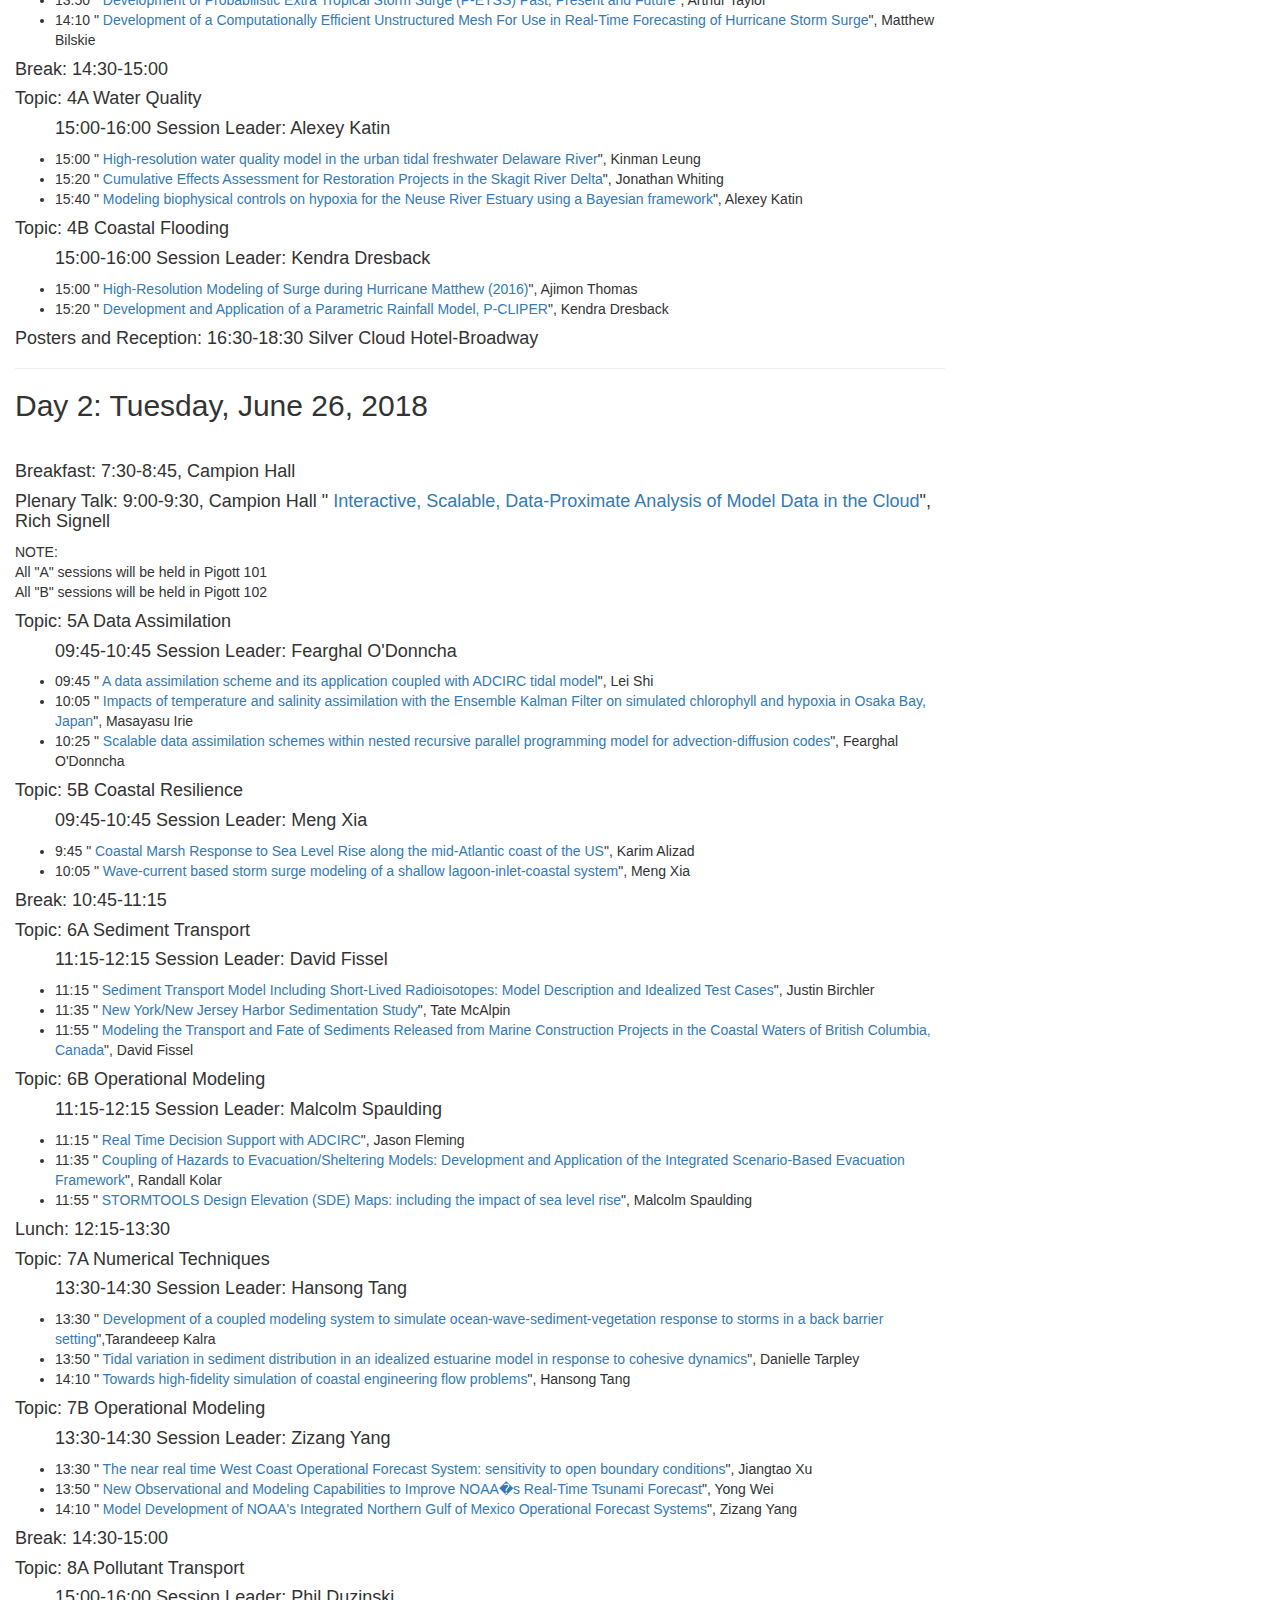
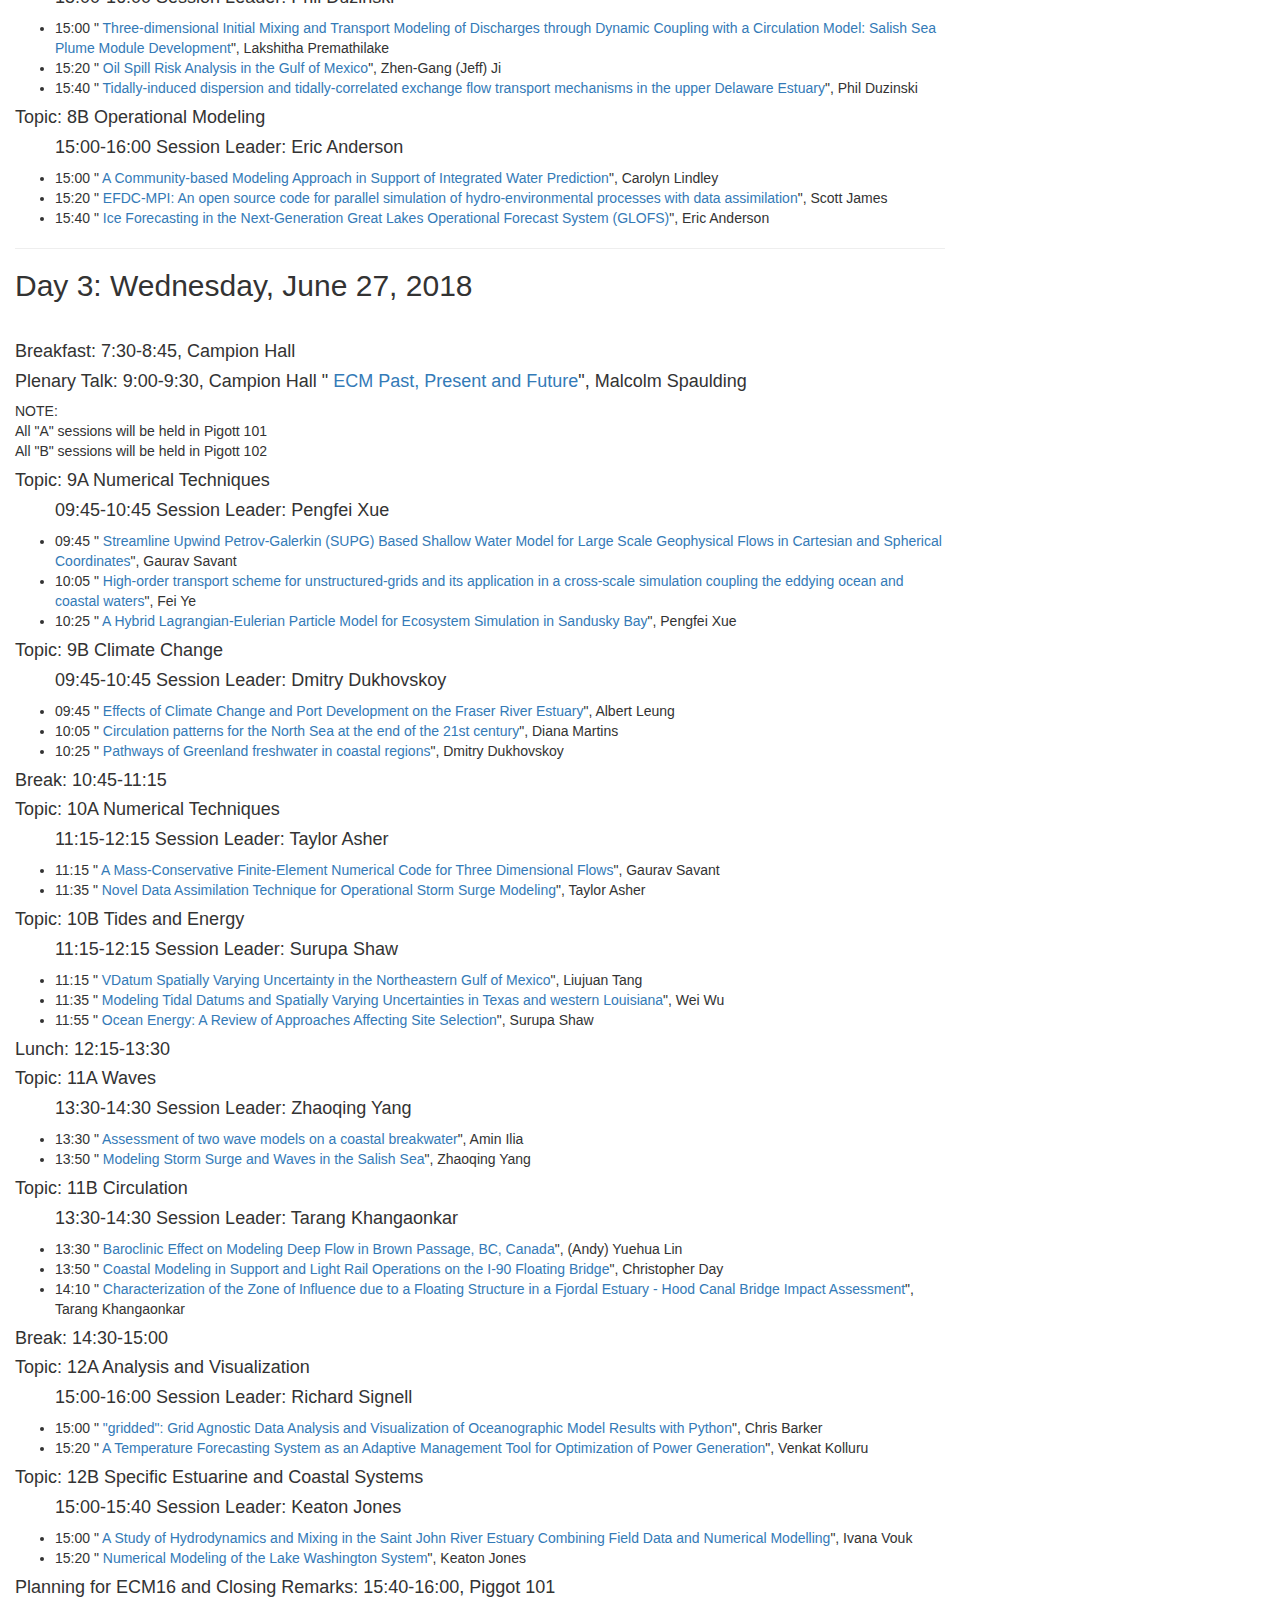
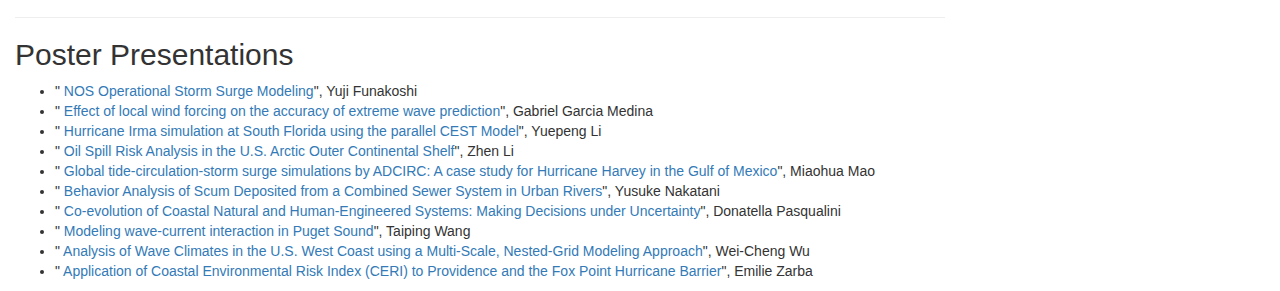
<file: ECM15_program.html>
<!doctype html>
<!--[if lt IE 7]>      <html class="no-js lt-ie9 lt-ie8 lt-ie7" lang=""> <![endif]-->
<!--[if IE 7]>         <html class="no-js lt-ie9 lt-ie8" lang=""> <![endif]-->
<!--[if IE 8]>         <html class="no-js lt-ie9" lang=""> <![endif]-->
<!--[if gt IE 8]><!--> <html class="no-js" lang=""> <!--<![endif]-->
    <head>
        <meta charset="utf-8">
        <meta http-equiv="X-UA-Compatible" content="IE=edge,chrome=1">
        <title>15th Estuarine and Coastal Modeling Conference (ECM15)</title>
        <meta name="description" content="">
        <meta name="viewport" content="width=device-width, initial-scale=1">
        <link rel="apple-touch-icon" href="apple-touch-icon.png">

        <link rel="stylesheet" href="css/bootstrap.min.css">
        <style>
            body {
                
                padding-bottom: 20px;
            }
        </style>
        <link rel="stylesheet" href="css/bootstrap-theme.min.css">
        <link rel="stylesheet" href="css/main.css">

        <script src="js/vendor/modernizr-2.8.3-respond-1.4.2.min.js"></script>
    </head>
    <body>
        <!--[if lt IE 8]>
            <p class="browserupgrade">You are using an <strong>outdated</strong> browser. Please <a href="http://browsehappy.com/">upgrade your browser</a> to improve your experience.</p>
        <![endif]-->
    <nav class="navbar navbar-inverse navbar-fixed-top" role="navigation">
      <div class="container">
        <div class="navbar-header">
          
          <a class="navbar-brand" href="http://ecm.github.io/ECM15/">ECM15</a>
        </div>
        
      </div>
    </nav>

<!-- Main jumbotron for a primary marketing message or call to action -->
    <div class="jumbotron">
      <div class="container">
        <h1>15th Estuarine and Coastal Modeling Conference (ECM15)</h1>
        <p>Monday, June 25, 2018 <br />
           Tuesday, June 26, 2018 <br />
           Wednesday, June 27, 2018 <br />
           Seattle University, Seattle, WA</p>
       
           </div>
    </div>
	   <div class="col-md-9">

	
<h1> Schedule </h1>
<hr>
<h2> Day 1: Monday, June 25, 2018 </h2>
<br>
<h4> Registration and Breakfast: 7:30-8:30, Campion Hall </h4>

<h4> Opening Remarks: 8:45-9:00 Campion Hall </h4>

<h4> Plenary Talk: 9:00-9:30, Campion Hall &quot;<a href="abstracts.html#Improving Forecasting through 4D-Var Data Assimilation and Observing System Impacts (or how I learned to stop worrying and love observations)" STYLE="text-decoration: none"> Improving Forecasting through 4D-Var Data Assimilation and Observing System Impacts (or how I learned to stop worrying and love observations)</a>&quot;, Brian Powell </h4>



NOTE:<br>
  All &quot;A&quot; sessions will be held in Pigott 101<br>
  All &quot;B&quot; sessions will be held in Pigott 102<br>

 
<h4>Topic: 1A Specific Estuarine and Coastal Systems</h4>
<ul>
  <h4>09:45-10:45 Session Leader:  Juan Rueda-Bayona</h4>
  
  <li>09:45 &quot;<a href="abstracts.html#Detailed hydrodynamic feasibility assessment for Leque Island restoration project" STYLE="text-decoration: none"> Detailed hydrodynamic feasibility assessment for Leque Island restoration project</a>&quot;, Adi Nugraha</li>
  
  <li>10:05 &quot;<a href="abstracts.html#Investigating controlling factors of estuarine stratification over a tidal inlet" STYLE="text-decoration: none"> Investigating controlling factors of estuarine stratification over a tidal inlet</a>&quot;, Linlin Cui</li>
  
  <li>10:25 &quot;<a href="abstracts.html#Hydro-morphodynamic Modeling of a Tropical River Delta: Magdalena River" STYLE="text-decoration: none"> Hydro-morphodynamic Modeling of a Tropical River Delta: Magdalena River</a>&quot;, Juan Rueda-Bayona</li>
  
</ul>

<h4>Topic: 1B Coupled Systems</h4>
<ul>
  <h4>09:45-10:45 Session Leader:  Christine Szpilka</h4>
  
  <li>09:45 &quot;<a href="abstracts.html#Total Water Level Prediction for Compound Inland and Coastal Flooding" STYLE="text-decoration: none"> Total Water Level Prediction for Compound Inland and Coastal Flooding</a>&quot;, Lei Shi</li>
  
  <li>10:05 &quot;<a href="abstracts.html#Integrating Hydrologic and Storm Surge Simulation to Improve Evaluation of Flooding Risk in Amite River Basin" STYLE="text-decoration: none"> Integrating Hydrologic and Storm Surge Simulation to Improve Evaluation of Flooding Risk in Amite River Basin</a>&quot;, Shu Gao</li>
  
  <li>10:25 &quot;<a href="abstracts.html#Community Resilience Planning for Coastal Flooding under Climate Change: Development and Application of a Coupled Model System" STYLE="text-decoration: none"> Community Resilience Planning for Coastal Flooding under Climate Change: Development and Application of a Coupled Model System</a>&quot;, Christine Szpilka</li>
  
</ul>


<h4> Break: 10:45-11:15 </h4>



<h4>Topic: 2A Specific Estuarine and Coastal Systems</h4>
<ul>
  <h4>11:15-12:15 Session Leader:  Adi Nugraha</h4>
  
  <li>11:15 &quot;<a href="abstracts.html#Non-Traditional Haline Circulation in Newtown Creek, NY: Hydrodynamic Modeling and Data Analysis" STYLE="text-decoration: none"> Non-Traditional Haline Circulation in Newtown Creek, NY: Hydrodynamic Modeling and Data Analysis</a>&quot;, Nicholas Kim</li>
  
  <li>11:35 &quot;<a href="abstracts.html#Development of a 3-D temperature model for Hells Canyon Reservoir: A model application study" STYLE="text-decoration: none"> Development of a 3-D temperature model for Hells Canyon Reservoir: A model application study</a>&quot;, Adi Nugraha</li>
  
</ul>

<h4>Topic: 2B Coastal Flooding</h4>
<ul>
  <h4>11:15-12:15 Session Leader:  Nathan Dill</h4>

  
  <li>11:15 &quot;<a href="abstracts.html#Storm surge propagation in small tidal rivers during storms of mixed coastal and fluvial influence" STYLE="text-decoration: none"> Storm surge propagation in small tidal rivers during storms of mixed coastal and fluvial influence</a>&quot;, Liv Herdman</li>
  
  <li>11:35 &quot;<a href="abstracts.html#Predicting Risk in a Changing Climate" STYLE="text-decoration: none"> Predicting Risk in a Changing Climate</a>&quot;, Nickitas Georgas</li>
 
  
  <li>11:50 &quot;<a href="abstracts.html#Monte Carlo synthesis of coastal flood hazards and probabilistic sea level rise projections for the Maine coast" STYLE="text-decoration: none"> Monte Carlo synthesis of coastal flood hazards and probabilistic sea level rise projections for the Maine coast</a>&quot;, Nathan Dill</li>
  
</ul>


<h4> Lunch: 12:15-13:30 </h4>



<h4>Topic: 3A Water Quality</h4>
<ul>
  <h4>13:30-14:30 Session Leader:  James Bowen</h4>
  
  <li>13:30 &quot;<a href="abstracts.html#Development of Plug-In Water Quality Libraries for Two and Three Dimensional Estuarine and Coastal Models" STYLE="text-decoration: none"> Development of Plug-In Water Quality Libraries for Two and Three Dimensional Estuarine and Coastal Models</a>&quot;, Dan Rucinski</li>
  
  <li>13:50 &quot;<a href="abstracts.html#Simulating Phytoplankton and Assessing the impact of uniqueness of water quality model kinetic parameters on nutrient reduction in the tidal James River, Virginia, USA" STYLE="text-decoration: none"> Simulating Phytoplankton and Assessing the impact of uniqueness of water quality model kinetic parameters on nutrient reduction in the tidal James River, Virginia, USA</a>&quot;, Jian Shen</li>
  
  <li>14:10 &quot;<a href="abstracts.html#Water Quality Model Calibration via a Full-Factorial Analysis of Algal Growth Kinetic Parameters" STYLE="text-decoration: none"> Water Quality Model Calibration via a Full-Factorial Analysis of Algal Growth Kinetic Parameters</a>&quot;, James Bowen</li>
  
</ul>

<h4>Topic: 3B Coastal Flooding</h4>
<ul>
  <h4>13:30-14:30 Session Leader: Matthew Bilskie </h4>
  
  <li>13:30 &quot;<a href="abstracts.html#Incorporating Rainfall into Storm Surge Prediction for Hurricane Irma using WRF and CaMEL" STYLE="text-decoration: none"> Incorporating Rainfall into Storm Surge Prediction for Hurricane Irma using WRF and CaMEL</a>&quot;, Kyra Bryant</li>
    
  <li>13:50 &quot;<a href="abstracts.html#Development of Probabilistic Extra Tropical Storm Surge (P-ETSS) Past, Present and Future" STYLE="text-decoration: none"> Development of Probabilistic Extra Tropical Storm Surge (P-ETSS) Past, Present and Future</a>&quot;, Arthur Taylor</li>
  
  <li>14:10 &quot;<a href="abstracts.html#Development of a Computationally Efficient Unstructured Mesh For Use in Real-Time Forecasting of Hurricane Storm Surge" STYLE="text-decoration: none"> Development of a Computationally Efficient Unstructured Mesh For Use in Real-Time Forecasting of Hurricane Storm Surge</a>&quot;, Matthew Bilskie</li>
  
  
</ul>


<h4> Break: 14:30-15:00 </h4>



<h4>Topic: 4A Water Quality</h4>
<ul>
  <h4>15:00-16:00 Session Leader:  Alexey Katin</h4>
  
  <li>15:00 &quot;<a href="abstracts.html#High-resolution water quality model in the urban tidal freshwater Delaware River" STYLE="text-decoration: none"> High-resolution water quality model in the urban tidal freshwater Delaware River</a>&quot;, Kinman Leung</li>
  
  <li>15:20 &quot;<a href="abstracts.html#Cumulative Effects Assessment for Restoration Projects in the Skagit River Delta" STYLE="text-decoration: none"> Cumulative Effects Assessment for Restoration Projects in the Skagit River Delta</a>&quot;, Jonathan Whiting</li>
  
  <li>15:40 &quot;<a href="abstracts.html#Modeling biophysical controls on hypoxia for the Neuse River Estuary using a Bayesian framework" STYLE="text-decoration: none"> Modeling biophysical controls on hypoxia for the Neuse River Estuary using a Bayesian framework</a>&quot;, Alexey Katin</li>
  
</ul>

<h4>Topic: 4B Coastal Flooding</h4>
<ul>
  <h4>15:00-16:00 Session Leader:  Kendra Dresback</h4>
  
  <li>15:00 &quot;<a href="abstracts.html#High-Resolution Modeling of Surge during Hurricane Matthew (2016)" STYLE="text-decoration: none"> High-Resolution Modeling of Surge during Hurricane Matthew (2016)</a>&quot;, Ajimon Thomas</li>
  
  
  <li>15:20 &quot;<a href="abstracts.html#Development and Application of a Parametric Rainfall Model, P-CLIPER" STYLE="text-decoration: none"> Development and Application of a Parametric Rainfall Model, P-CLIPER</a>&quot;, Kendra Dresback</li>
  
</ul>


<h4> Posters and Reception: 16:30-18:30 Silver Cloud Hotel-Broadway</h4>
<hr>

<h2> Day 2: Tuesday, June 26, 2018 </h2>
<br>
<h4> Breakfast: 7:30-8:45, Campion Hall </h4>


<h4> Plenary Talk: 9:00-9:30, Campion Hall &quot;<a href="abstracts.html#Interactive, Scalable, Data-Proximate Analysis of Model Data in the Cloud" STYLE="text-decoration: none"> Interactive, Scalable, Data-Proximate Analysis of Model Data in the Cloud</a>&quot;, Rich Signell </h4>
 
  
NOTE:<br>
  All &quot;A&quot; sessions will be held in Pigott 101<br>
  All &quot;B&quot; sessions will be held in Pigott 102<br>

<h4>Topic: 5A Data Assimilation</h4>
<ul>
  <h4>09:45-10:45 Session Leader:  Fearghal O'Donncha</h4>
  
  <li>09:45 &quot;<a href="abstracts.html#A data assimilation scheme and its application coupled with ADCIRC tidal model" STYLE="text-decoration: none"> A data assimilation scheme and its application coupled with ADCIRC tidal model</a>&quot;, Lei Shi</li>
  
  <li>10:05 &quot;<a href="abstracts.html#Impacts of temperature and salinity assimilation with the Ensemble Kalman Filter on simulated chlorophyll and hypoxia in Osaka Bay, Japan" STYLE="text-decoration: none"> Impacts of temperature and salinity assimilation with the Ensemble Kalman Filter on simulated chlorophyll and hypoxia in Osaka Bay, Japan</a>&quot;, Masayasu Irie</li>
  
  <li>10:25 &quot;<a href="abstracts.html#Scalable data assimilation schemes within nested recursive parallel programming model for advection-diffusion codes" STYLE="text-decoration: none"> Scalable data assimilation schemes within nested recursive parallel programming model for advection-diffusion codes</a>&quot;, Fearghal O'Donncha</li>
  
</ul>

<h4>Topic: 5B Coastal Resilience</h4>
<ul>
  <h4>09:45-10:45 Session Leader:  Meng Xia</h4>
  
  <li>9:45 &quot;<a href="abstracts.html#Coastal Marsh Response to Sea Level Rise along the mid-Atlantic coast of the US" STYLE="text-decoration: none"> Coastal Marsh Response to Sea Level Rise along the mid-Atlantic coast of the US</a>&quot;, Karim Alizad</li>
  
  <li>10:05 &quot;<a href="abstracts.html#Wave-current based storm surge modeling of a shallow lagoon-inlet-coastal system" STYLE="text-decoration: none"> Wave-current based storm surge modeling of a shallow lagoon-inlet-coastal system</a>&quot;, Meng Xia</li>
  
</ul>


<h4> Break: 10:45-11:15 </h4>



<h4>Topic: 6A Sediment Transport</h4>
<ul>
  <h4>11:15-12:15 Session Leader:  David Fissel</h4>
  
  <li>11:15 &quot;<a href="abstracts.html#Sediment Transport Model Including Short-Lived Radioisotopes: Model Description and Idealized Test Cases" STYLE="text-decoration: none"> Sediment Transport Model Including Short-Lived Radioisotopes: Model Description and Idealized Test Cases</a>&quot;, Justin Birchler</li>
  
  <li>11:35 &quot;<a href="abstracts.html#New York/New Jersey Harbor Sedimentation Study" STYLE="text-decoration: none"> New York/New Jersey Harbor Sedimentation Study</a>&quot;, Tate McAlpin</li>
  
  <li>11:55 &quot;<a href="abstracts.html#Modeling the Transport and Fate of Sediments Released from Marine Construction Projects in the Coastal Waters of British Columbia, Canada" STYLE="text-decoration: none"> Modeling the Transport and Fate of Sediments Released from Marine Construction Projects in the Coastal Waters of British Columbia, Canada</a>&quot;, David Fissel</li>
  
</ul>

<h4>Topic: 6B Operational Modeling</h4>
<ul>
  <h4>11:15-12:15 Session Leader:  Malcolm Spaulding</h4>
  
  <li>11:15 &quot;<a href="abstracts.html#Real Time Decision Support with ADCIRC" STYLE="text-decoration: none"> Real Time Decision Support with ADCIRC</a>&quot;, Jason Fleming</li>
  
  <li>11:35 &quot;<a href="abstracts.html#Coupling of Hazards to Evacuation/Sheltering Models: Development and Application of the Integrated Scenario-Based Evacuation Framework" STYLE="text-decoration: none"> Coupling of Hazards to Evacuation/Sheltering Models: Development and Application of the Integrated Scenario-Based Evacuation Framework</a>&quot;, Randall Kolar</li>
  
  <li>11:55 &quot;<a href="abstracts.html#STORMTOOLS Design Elevation (SDE) Maps: including the impact of sea level rise" STYLE="text-decoration: none"> STORMTOOLS Design Elevation (SDE) Maps: including the impact of sea level rise</a>&quot;, Malcolm Spaulding</li>
  
</ul>


<h4> Lunch: 12:15-13:30 </h4>



<h4>Topic: 7A Numerical Techniques</h4>
<ul>
  <h4>13:30-14:30 Session Leader:  Hansong Tang</h4>
  
  <li>13:30 &quot;<a href="abstracts.html#Development of a coupled modeling system to simulate ocean-wave-sediment-vegetation response to storms in a back barrier setting" STYLE="text-decoration: none"> Development of a coupled modeling system to simulate ocean-wave-sediment-vegetation response to storms in a back barrier setting</a>&quot;,Tarandeeep Kalra</li>
  
  <li>13:50 &quot;<a href="abstracts.html#Tidal variation in sediment distribution in an idealized estuarine model in response to cohesive dynamics" STYLE="text-decoration: none"> Tidal variation in sediment distribution in an idealized estuarine model in response to cohesive dynamics</a>&quot;, Danielle Tarpley</li>
  
  <li>14:10 &quot;<a href="abstracts.html#Towards high-fidelity simulation of coastal engineering flow problems" STYLE="text-decoration: none"> Towards high-fidelity simulation of coastal engineering flow problems</a>&quot;, Hansong Tang</li>
  
</ul>

<h4>Topic: 7B Operational Modeling</h4>
<ul>
  <h4>13:30-14:30 Session Leader:  Zizang Yang</h4>
  
  <li>13:30 &quot;<a href="abstracts.html#The near real time West Coast Operational Forecast System: sensitivity to open boundary conditions" STYLE="text-decoration: none"> The near real time West Coast Operational Forecast System: sensitivity to open boundary conditions</a>&quot;, Jiangtao Xu</li>
  
  <li>13:50 &quot;<a href="abstracts.html#New Observational and Modeling Capabilities to Improve NOAA�s Real-Time Tsunami Forecast" STYLE="text-decoration: none"> New Observational and Modeling Capabilities to Improve NOAA�s Real-Time Tsunami Forecast</a>&quot;, Yong Wei</li>
  
  <li>14:10 &quot;<a href="abstracts.html#Model Development of NOAA's Integrated Northern Gulf of Mexico Operational Forecast Systems" STYLE="text-decoration: none"> Model Development of NOAA's Integrated Northern Gulf of Mexico Operational Forecast Systems</a>&quot;, Zizang Yang</li>
  
</ul>


<h4> Break: 14:30-15:00 </h4>



<h4>Topic: 8A Pollutant Transport</h4>
<ul>
  <h4>15:00-16:00 Session Leader:  Phil Duzinski</h4>
  
  <li>15:00 &quot;<a href="abstracts.html#Three-dimensional Initial Mixing and Transport Modeling of Discharges through Dynamic Coupling with a Circulation Model: Salish Sea Plume Module Development" STYLE="text-decoration: none"> Three-dimensional Initial Mixing and Transport Modeling of Discharges through Dynamic Coupling with a Circulation Model: Salish Sea Plume Module Development</a>&quot;, Lakshitha Premathilake</li>
  
  <li>15:20 &quot;<a href="abstracts.html#Oil Spill Risk Analysis in the Gulf of Mexico" STYLE="text-decoration: none"> Oil Spill Risk Analysis in the Gulf of Mexico</a>&quot;, Zhen-Gang (Jeff) Ji</li>
  
  <li>15:40 &quot;<a href="abstracts.html#Tidally-induced dispersion and tidally-correlated exchange flow transport mechanisms in the upper Delaware Estuary" STYLE="text-decoration: none"> Tidally-induced dispersion and tidally-correlated exchange flow transport mechanisms in the upper Delaware Estuary</a>&quot;, Phil Duzinski</li>
  
</ul>

<h4>Topic: 8B Operational Modeling</h4>
<ul>
  <h4>15:00-16:00 Session Leader:  Eric Anderson</h4>
  
  <li>15:00 &quot;<a href="abstracts.html#A Community-based Modeling Approach in Support of Integrated Water Prediction" STYLE="text-decoration: none"> A Community-based Modeling Approach in Support of Integrated Water Prediction</a>&quot;, Carolyn Lindley</li>
  
  <li>15:20 &quot;<a href="abstracts.html#EFDC-MPI: An open source code for parallel simulation of hydro-environmental processes with data assimilation" STYLE="text-decoration: none"> EFDC-MPI: An open source code for parallel simulation of hydro-environmental processes with data assimilation</a>&quot;, Scott James</li>
  
  <li>15:40 &quot;<a href="abstracts.html#Ice Forecasting in the Next-Generation Great Lakes Operational Forecast System (GLOFS)" STYLE="text-decoration: none"> Ice Forecasting in the Next-Generation Great Lakes Operational Forecast System (GLOFS)</a>&quot;, Eric Anderson</li>
  
</ul>


<hr>

<h2> Day 3: Wednesday, June 27, 2018 </h2>
<br>
<h4> Breakfast: 7:30-8:45, Campion Hall </h4>

<h4> Plenary Talk: 9:00-9:30, Campion Hall &quot;<a href="abstracts.html#ECM Past, Present and Future" STYLE="text-decoration: none"> ECM Past, Present and Future</a>&quot;, Malcolm Spaulding </h4>

NOTE:<br>
  All &quot;A&quot; sessions will be held in Pigott 101<br>
  All &quot;B&quot; sessions will be held in Pigott 102<br>

<h4>Topic: 9A Numerical Techniques</h4>
<ul>
  <h4>09:45-10:45 Session Leader:  Pengfei Xue</h4>
  
  <li>09:45 &quot;<a href="abstracts.html#Streamline Upwind Petrov-Galerkin (SUPG) Based Shallow Water Model for Large Scale Geophysical Flows in Cartesian and Spherical Coordinates" STYLE="text-decoration: none"> Streamline Upwind Petrov-Galerkin (SUPG) Based Shallow Water Model for Large Scale Geophysical Flows in Cartesian and Spherical Coordinates</a>&quot;, Gaurav Savant</li>
  
  <li>10:05 &quot;<a href="abstracts.html#High-order transport scheme for unstructured-grids and its application in a cross-scale simulation coupling the eddying ocean and coastal waters" STYLE="text-decoration: none"> High-order transport scheme for unstructured-grids and its application in a cross-scale simulation coupling the eddying ocean and coastal waters</a>&quot;, Fei Ye</li>
  
  <li>10:25 &quot;<a href="abstracts.html#A Hybrid Lagrangian-Eulerian Particle Model for Ecosystem Simulation in Sandusky Bay" STYLE="text-decoration: none"> A Hybrid Lagrangian-Eulerian Particle Model for Ecosystem Simulation in Sandusky Bay</a>&quot;, Pengfei Xue</li>
  
</ul>

<h4>Topic: 9B Climate Change</h4>
<ul>
  <h4>09:45-10:45 Session Leader:  Dmitry Dukhovskoy</h4>
  
  <li>09:45 &quot;<a href="abstracts.html#Effects of Climate Change and Port Development on the Fraser River Estuary" STYLE="text-decoration: none"> Effects of Climate Change and Port Development on the Fraser River Estuary</a>&quot;, Albert Leung</li>
  
  <li>10:05 &quot;<a href="abstracts.html#Circulation patterns for the North Sea at the end of the 21st century" STYLE="text-decoration: none"> Circulation patterns for the North Sea at the end of the 21st century</a>&quot;, Diana Martins</li>
  
  <li>10:25 &quot;<a href="abstracts.html#Pathways of Greenland freshwater in coastal regions" STYLE="text-decoration: none"> Pathways of Greenland freshwater in coastal regions</a>&quot;, Dmitry Dukhovskoy</li>
  
</ul>


<h4> Break: 10:45-11:15 </h4>



<h4>Topic: 10A Numerical Techniques</h4>
<ul>
  <h4>11:15-12:15 Session Leader: Taylor Asher</h4>

  
  <li>11:15 &quot;<a href="abstracts.html#A Mass-Conservative Finite-Element Numerical Code for Three Dimensional Flows" STYLE="text-decoration: none"> A Mass-Conservative Finite-Element Numerical Code for Three Dimensional Flows</a>&quot;, Gaurav Savant</li>
  
  <li>11:35 &quot;<a href="abstracts.html#Novel Data Assimilation Technique for Operational Storm Surge Modeling" STYLE="text-decoration: none"> Novel Data Assimilation Technique for Operational Storm Surge Modeling</a>&quot;, Taylor Asher</li>
  
  
</ul>

<h4>Topic: 10B Tides and Energy</h4>
<ul>
  <h4>11:15-12:15 Session Leader:  Surupa Shaw</h4>
  
  <li>11:15 &quot;<a href="abstracts.html#VDatum Spatially Varying Uncertainty in the Northeastern Gulf of Mexico" STYLE="text-decoration: none"> VDatum Spatially Varying Uncertainty in the Northeastern Gulf of Mexico</a>&quot;, Liujuan Tang</li>
  
  <li>11:35 &quot;<a href="abstracts.html#Modeling Tidal Datums and Spatially Varying Uncertainties in Texas and western Louisiana" STYLE="text-decoration: none"> Modeling Tidal Datums and Spatially Varying Uncertainties in Texas and western Louisiana</a>&quot;, Wei Wu</li>
  
  <li>11:55 &quot;<a href="abstracts.html#Ocean Energy: A Review of Approaches Affecting Site Selection" STYLE="text-decoration: none"> Ocean Energy: A Review of Approaches Affecting Site Selection</a>&quot;, Surupa Shaw</li>
  
 
  

</ul>


<h4> Lunch: 12:15-13:30 </h4>



<h4>Topic: 11A Waves</h4>
<ul>
  <h4>13:30-14:30 Session Leader:  Zhaoqing Yang</h4>
  
  <li>13:30 &quot;<a href="abstracts.html#Assessment of two wave models on a coastal breakwater" STYLE="text-decoration: none"> Assessment of two wave models on a coastal breakwater</a>&quot;, Amin Ilia</li>
   
  <li>13:50 &quot;<a href="abstracts.html#Modeling Storm Surge and Waves in the Salish Sea" STYLE="text-decoration: none"> Modeling Storm Surge and Waves in the Salish Sea</a>&quot;, Zhaoqing Yang</li>
  
</ul>

<h4>Topic: 11B Circulation</h4>
<ul>
  <h4>13:30-14:30 Session Leader:  Tarang Khangaonkar</h4>
  
  <li>13:30 &quot;<a href="abstracts.html#Baroclinic Effect on Modeling Deep Flow in Brown Passage, BC, Canada" STYLE="text-decoration: none"> Baroclinic Effect on Modeling Deep Flow in Brown Passage, BC, Canada</a>&quot;, (Andy) Yuehua Lin</li>
  
  <li>13:50 &quot;<a href="abstracts.html#Coastal Modeling in Support and Light Rail Operations on the I-90 Floating Bridge" STYLE="text-decoration: none"> Coastal Modeling in Support and Light Rail Operations on the I-90 Floating Bridge</a>&quot;, Christopher Day</li>
  
  <li>14:10 &quot;<a href="abstracts.html#Characterization of the Zone of Influence due to a Floating Structure in a Fjordal Estuary - Hood Canal Bridge Impact Assessment" STYLE="text-decoration: none"> Characterization of the Zone of Influence due to a Floating Structure in a Fjordal Estuary - Hood Canal Bridge Impact Assessment</a>&quot;, Tarang Khangaonkar</li>
  
</ul>


<h4> Break: 14:30-15:00 </h4>



<h4>Topic: 12A Analysis and Visualization</h4>
<ul>
  <h4>15:00-16:00 Session Leader:  Richard Signell</h4>
  
  <li>15:00 &quot;<a href="abstracts.html#"gridded": Grid Agnostic Data Analysis and Visualization of Oceanographic Model Results with Python" STYLE="text-decoration: none"> "gridded": Grid Agnostic Data Analysis and Visualization of Oceanographic Model Results with Python</a>&quot;, Chris Barker</li>
  
  <li>15:20 &quot;<a href="abstracts.html#A Temperature Forecasting System as an Adaptive Management Tool for Optimization of Power Generation" STYLE="text-decoration: none"> A Temperature Forecasting System as an Adaptive Management Tool for Optimization of Power Generation</a>&quot;, Venkat Kolluru</li>
  
</ul>

<h4>Topic: 12B Specific Estuarine and Coastal Systems</h4>
<ul>
  <h4>15:00-15:40 Session Leader:  Keaton Jones</h4>
  
  <li>15:00 &quot;<a href="abstracts.html#A Study of Hydrodynamics and Mixing in the Saint John River Estuary Combining Field Data and Numerical Modelling" STYLE="text-decoration: none"> A Study of Hydrodynamics and Mixing in the Saint John River Estuary Combining Field Data and Numerical Modelling</a>&quot;, Ivana Vouk</li>
  
  <li>15:20 &quot;<a href="abstracts.html#Numerical Modeling of the Lake Washington System" STYLE="text-decoration: none"> Numerical Modeling of the Lake Washington System</a>&quot;, Keaton Jones</li>
  
</ul>


<h4> Planning for ECM16 and Closing Remarks: 15:40-16:00, Piggot 101 </h4>

<hr>
<h2>Poster Presentations</h2>

<ul>

<li>&quot;<a href="abstracts.html#NOS Operational Storm Surge Modeling" STYLE="text-decoration: none"> NOS Operational Storm Surge Modeling</a>&quot;,  Yuji Funakoshi </li>

<li>&quot;<a href="abstracts.html#Effect of local wind forcing on the accuracy of extreme wave prediction" STYLE="text-decoration: none"> Effect of local wind forcing on the accuracy of extreme wave prediction</a>&quot;,  Gabriel Garcia Medina </li>


<li>&quot;<a href="abstracts.html#Hurricane Irma simulation at South Florida using the parallel CEST Model" STYLE="text-decoration: none"> Hurricane Irma simulation at South Florida using the parallel CEST Model</a>&quot;,  Yuepeng Li </li>

<li>&quot;<a href="abstracts.html#Oil Spill Risk Analysis in the U.S. Arctic Outer Continental Shelf" STYLE="text-decoration: none"> Oil Spill Risk Analysis in the U.S. Arctic Outer Continental Shelf</a>&quot;,  Zhen Li </li>

<li>&quot;<a href="abstracts.html#Global tide-circulation-storm surge simulations by ADCIRC: A case study for Hurricane Harvey in the Gulf of Mexico" STYLE="text-decoration: none"> Global tide-circulation-storm surge simulations by ADCIRC: A case study for Hurricane Harvey in the Gulf of Mexico</a>&quot;,  Miaohua Mao </li>

<li>&quot;<a href="abstracts.html#Behavior Analysis of Scum Deposited from a Combined Sewer System in Urban Rivers" STYLE="text-decoration: none"> Behavior Analysis of Scum Deposited from a Combined Sewer System in Urban Rivers</a>&quot;,  Yusuke Nakatani </li>

<li>&quot;<a href="abstracts.html#Co-evolution of Coastal Natural and Human-Engineered Systems: Making Decisions under Uncertainty" STYLE="text-decoration: none"> Co-evolution of Coastal Natural and Human-Engineered Systems: Making Decisions under Uncertainty</a>&quot;,  Donatella Pasqualini </li>


<li>&quot;<a href="abstracts.html#Modeling wave-current interaction in Puget Sound" STYLE="text-decoration: none"> Modeling wave-current interaction in Puget Sound</a>&quot;,  Taiping Wang </li>

<li>&quot;<a href="abstracts.html#Analysis of Wave Climates in the U.S. West Coast using a Multi-Scale, Nested-Grid Modeling Approach" STYLE="text-decoration: none"> Analysis of Wave Climates in the U.S. West Coast using a Multi-Scale, Nested-Grid Modeling Approach</a>&quot;,  Wei-Cheng Wu </li>

<li>&quot;<a href="abstracts.html#Application of Coastal Environmental Risk Index (CERI) to Providence and the Fox Point Hurricane Barrier" STYLE="text-decoration: none"> Application of Coastal Environmental Risk Index (CERI) to Providence and the Fox Point Hurricane Barrier</a>&quot;,  Emilie Zarba </li>

</ul>

  </div>
  </div>

    </body>
</file>
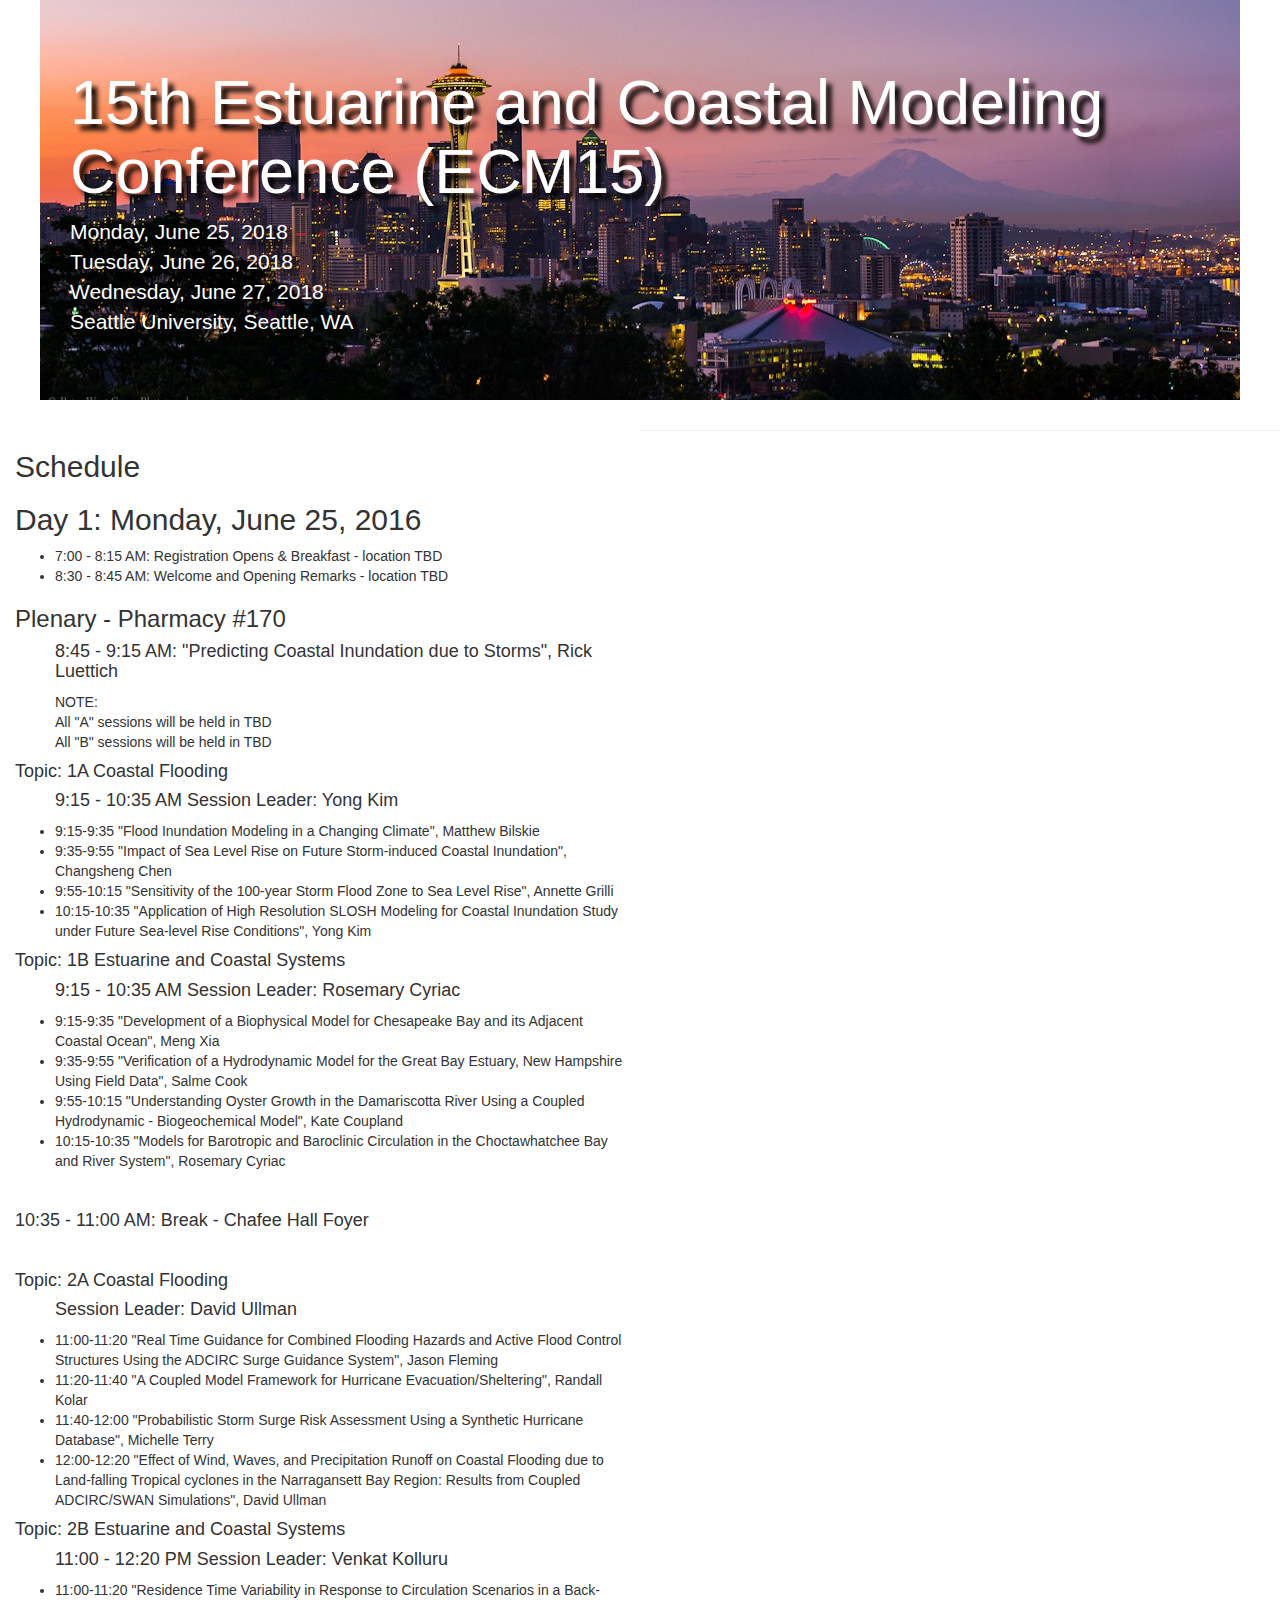
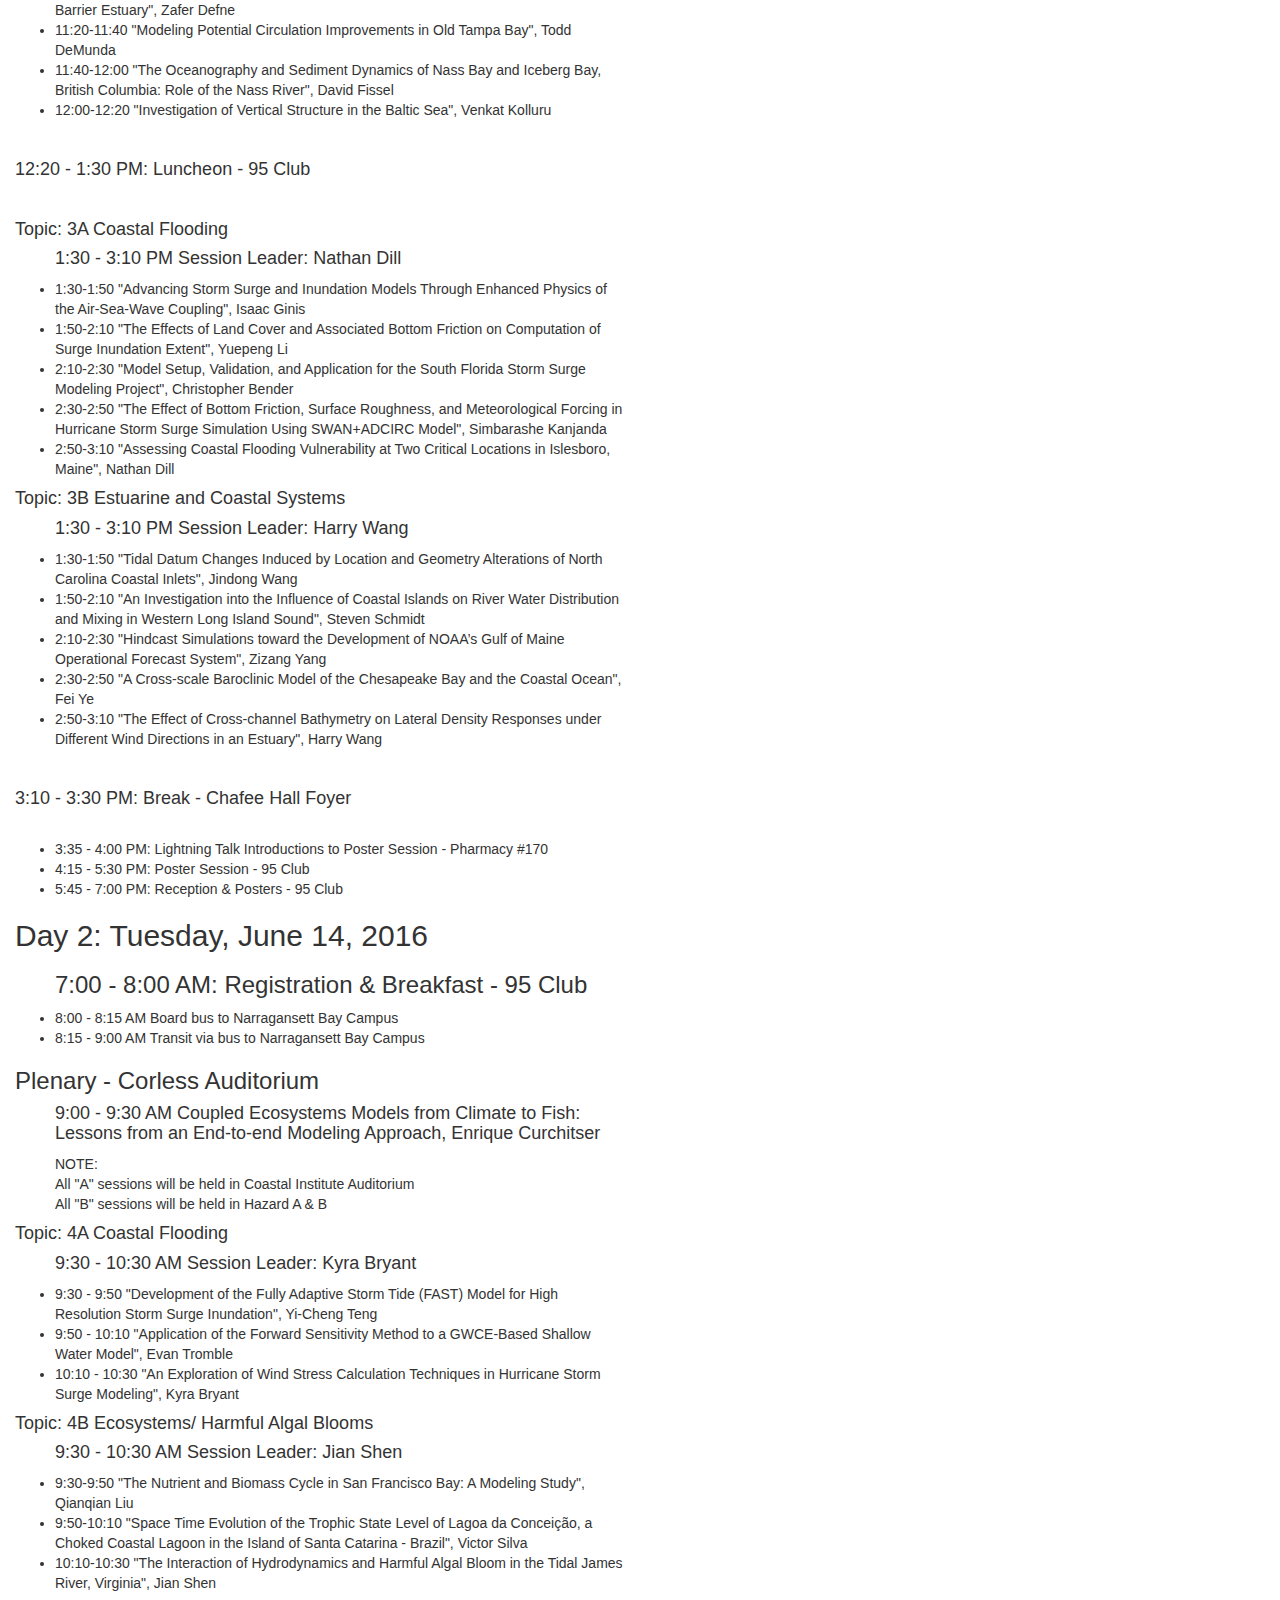
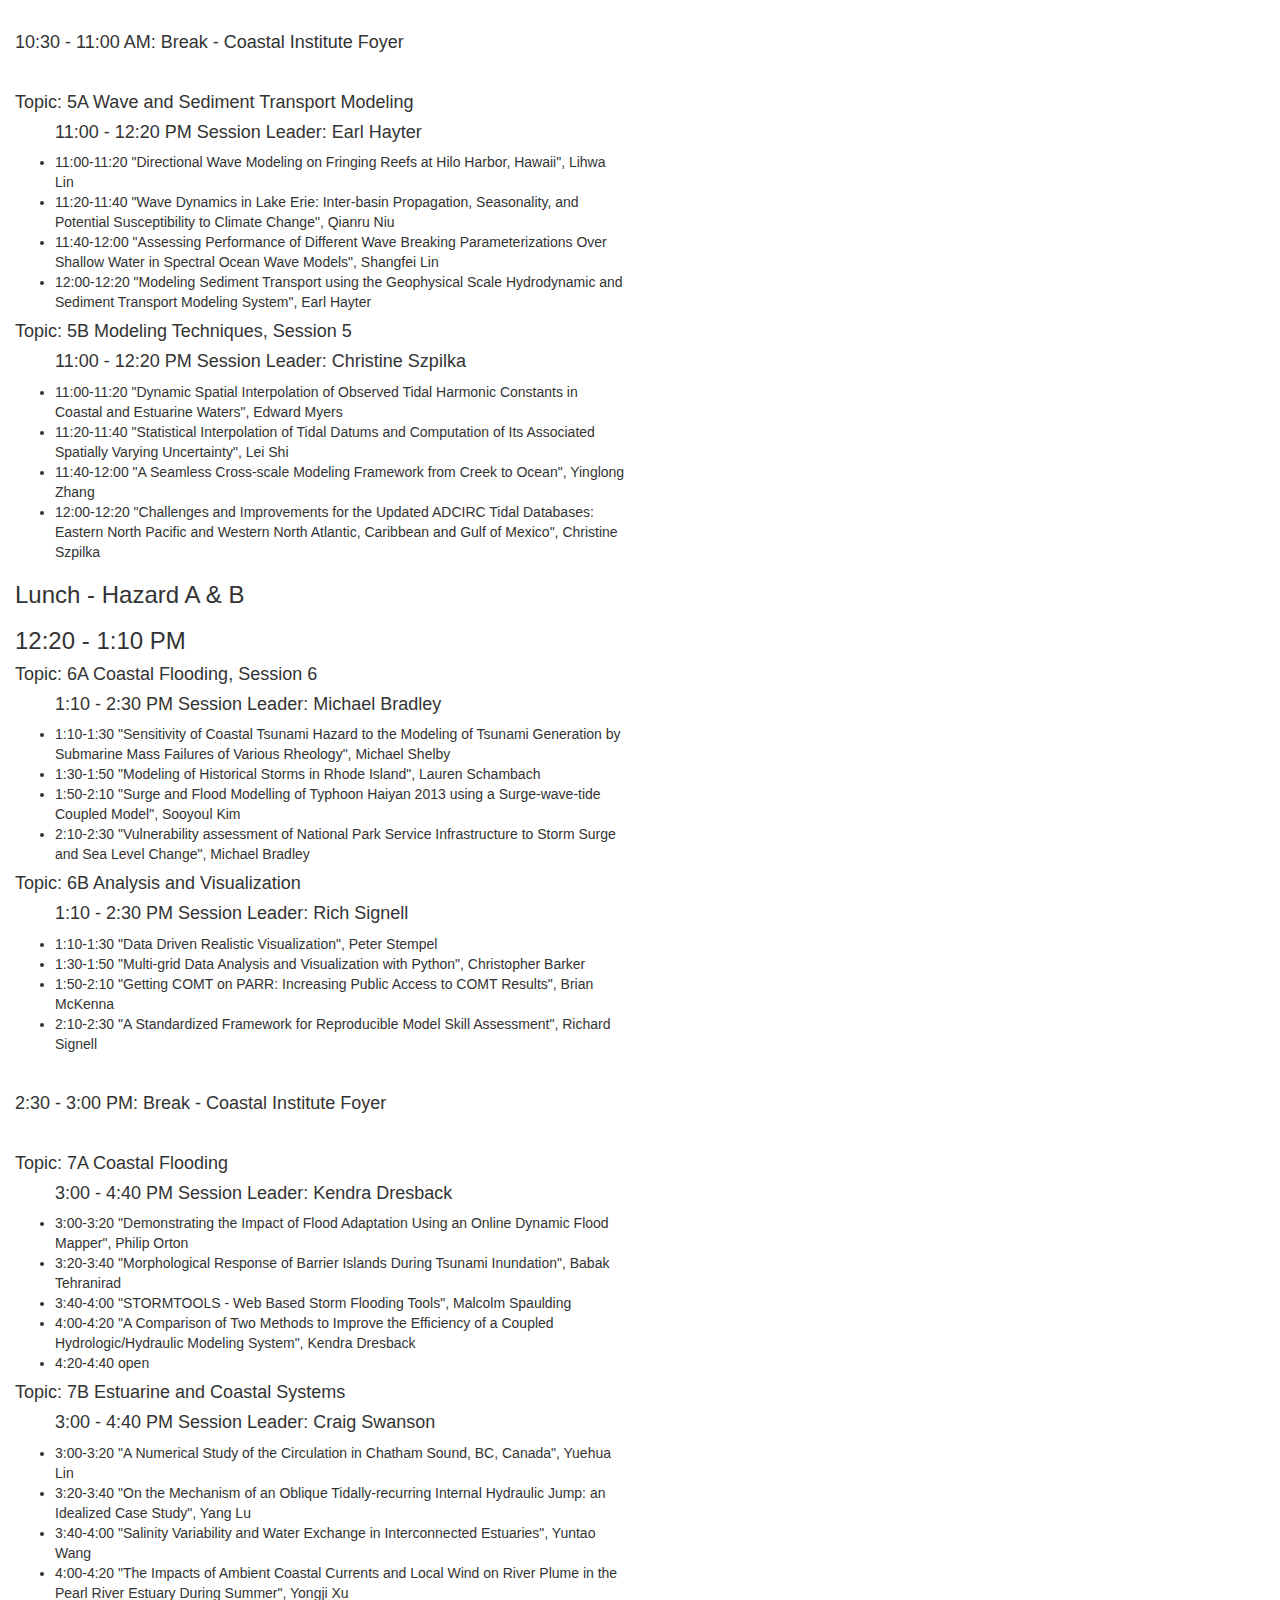
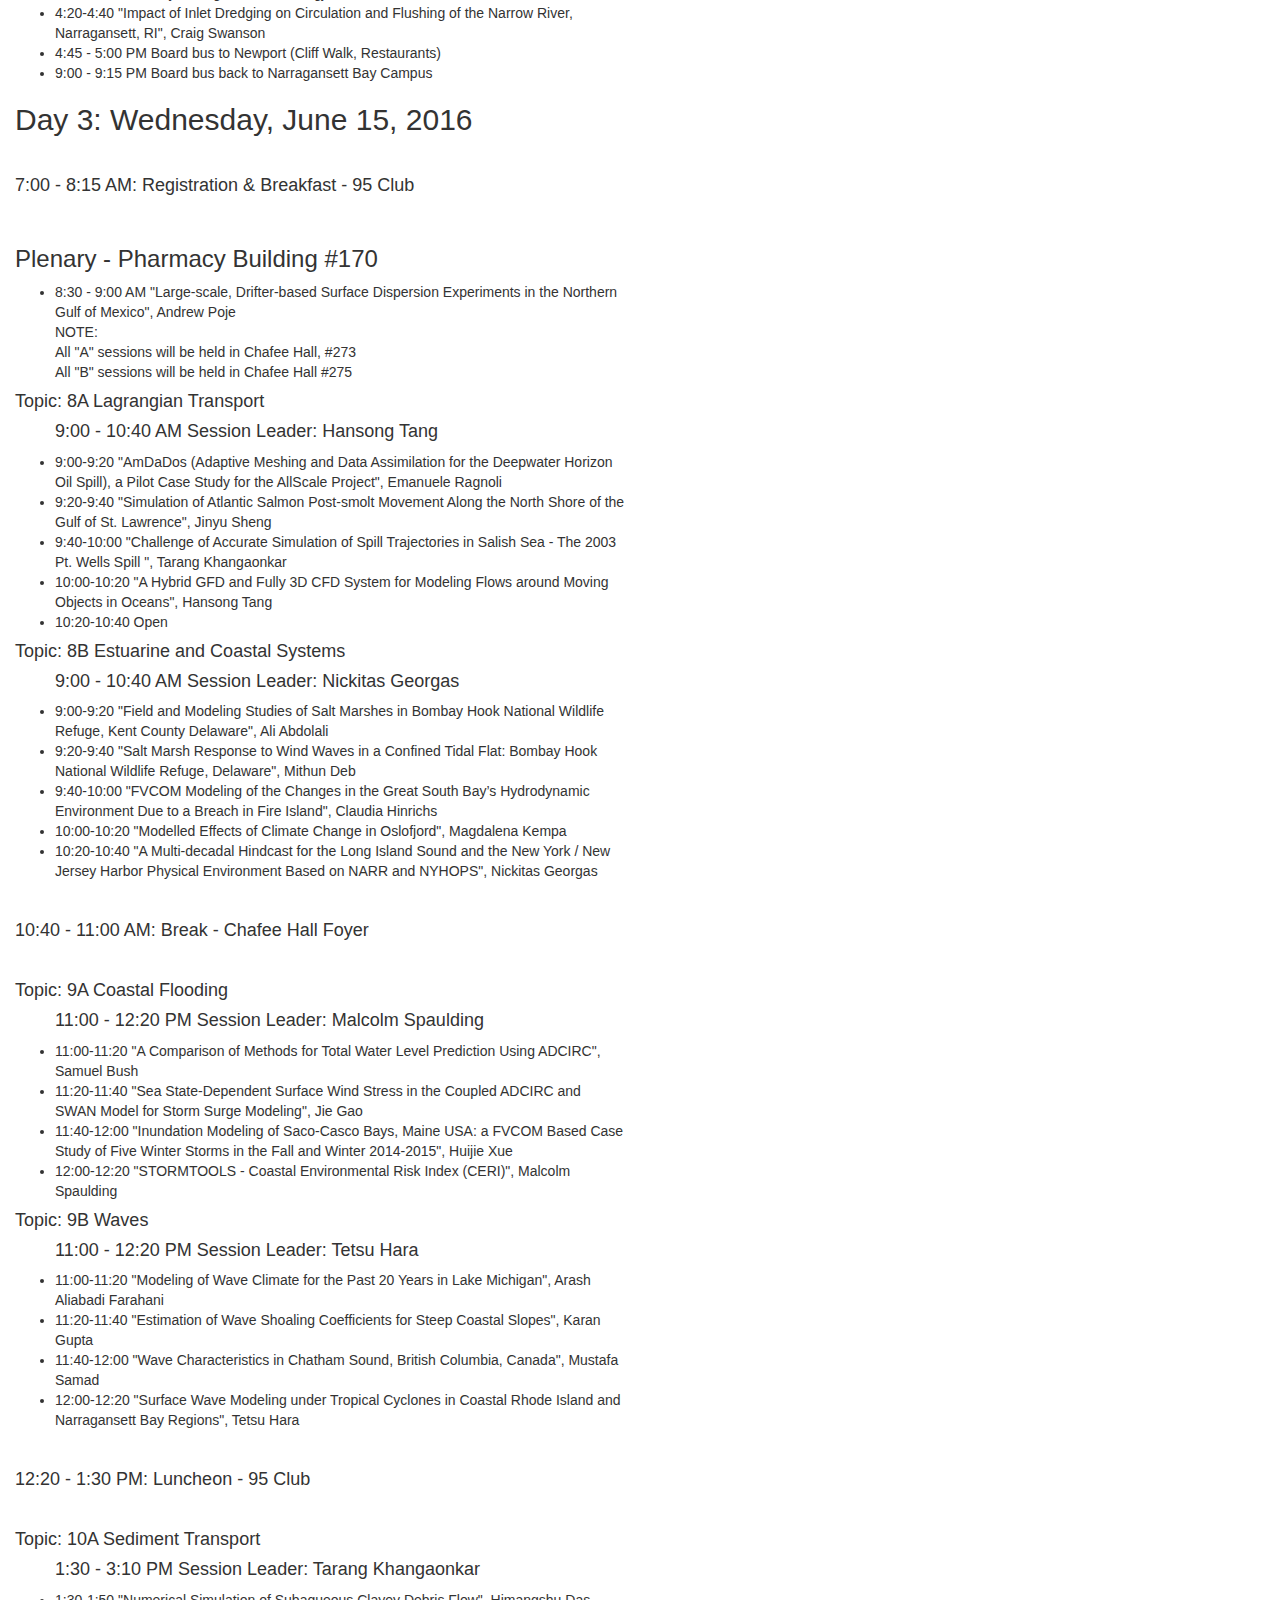
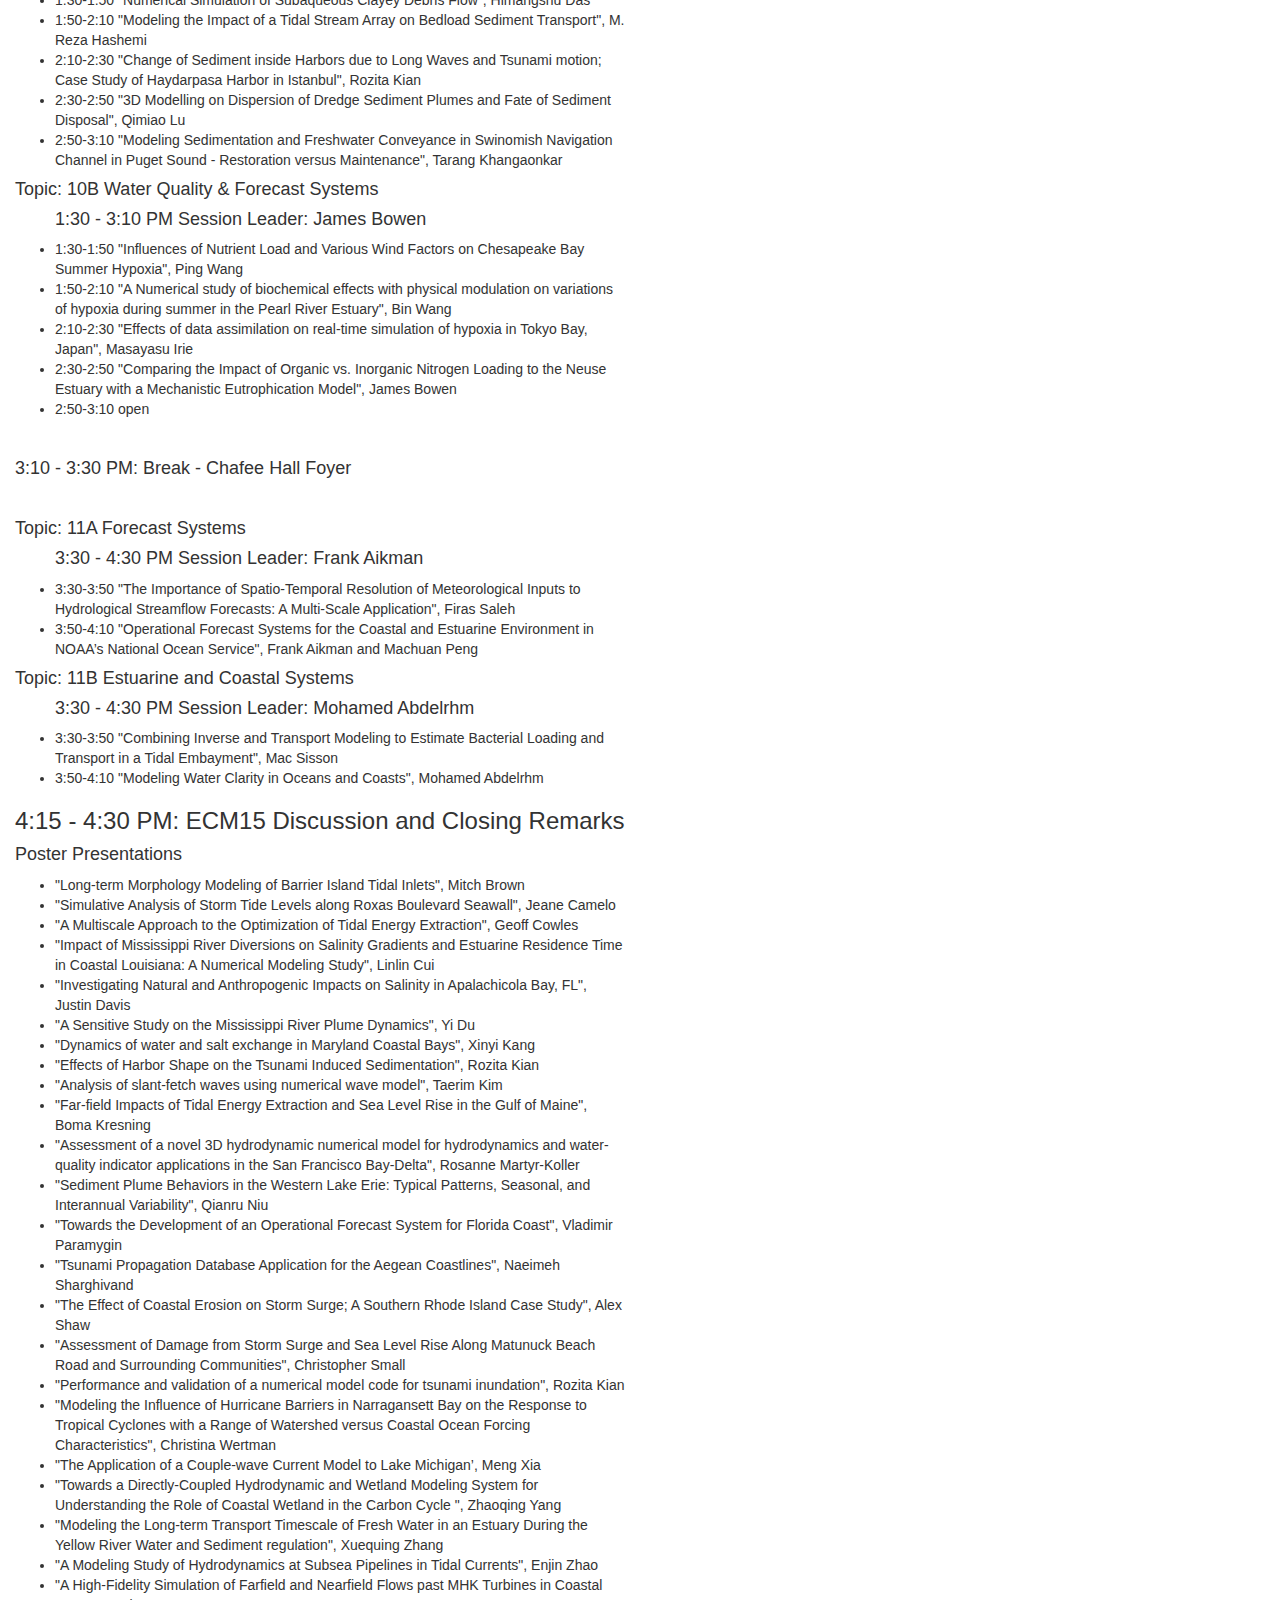
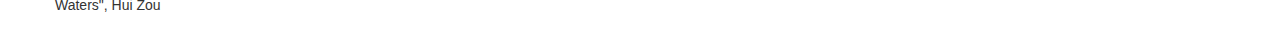
<file: program.html>
<!doctype html>
<!--[if gt IE 8]><!--> <html class="no-js" lang=""> <!--<![endif]-->
    <head>
        <meta charset="utf-8">
        <meta http-equiv="X-UA-Compatible" content="IE=edge,chrome=1">
        <title>15th Estuarine and Coastal Modeling Conference (ECM15)</title>
        <meta name="description" content="">
        <meta name="viewport" content="width=device-width, initial-scale=1">
        <link rel="apple-touch-icon" href="apple-touch-icon.png">

        <link rel="stylesheet" href="css/bootstrap.min.css">
        <style>
            body {

                padding-bottom: 20px;
            }
        </style>
        <link rel="stylesheet" href="css/bootstrap-theme.min.css">
        <link rel="stylesheet" href="css/main.css">

        <script src="js/vendor/modernizr-2.8.3-respond-1.4.2.min.js"></script>
    </head>
    <body>

<!-- Main jumbotron for a primary marketing message or call to action -->
    <div class="jumbotron">
      <div class="container">
        <h1>15th Estuarine and Coastal Modeling Conference (ECM15)</h1>
        <p>Monday, June 25, 2018 <br />
           Tuesday, June 26, 2018 <br />
           Wednesday, June 27, 2018 <br />
           Seattle University, Seattle, WA</p>
      </div>
    </div>

</div>
        <div class="col-md-6">

<h2>Schedule </h2>

<h2>Day 1: Monday, June 25, 2016</h2>

<ul>
  <li>7:00 - 8:15 AM: Registration Opens & Breakfast - location TBD</li>
  <li>8:30 - 8:45 AM: Welcome and Opening Remarks - location TBD </li>
</ul>

<h3>Plenary - Pharmacy #170</h3>

<ul>
  <h4>8:45 - 9:15 AM: &quot;Predicting Coastal Inundation due to Storms&quot;, Rick Luettich</h4>
  NOTE:<br>
  All &quot;A&quot; sessions will be held in TBD<br>
  All &quot;B&quot; sessions will be held in TBD<br>
</ul>

<h4>Topic: 1A Coastal Flooding</h4>

<ul>
  <h4>9:15 - 10:35 AM Session Leader: Yong Kim</h4>
  <li>9:15-9:35 &quot;Flood Inundation Modeling in a Changing Climate&quot;, Matthew Bilskie</li>
  <li>9:35-9:55 &quot;Impact of Sea Level Rise on Future Storm-induced Coastal Inundation&quot;, Changsheng Chen</li>
  <li>9:55-10:15 &quot;Sensitivity of the 100-year Storm Flood Zone to Sea Level Rise&quot;, Annette Grilli</li>
  <li>10:15-10:35 &quot;Application of High Resolution SLOSH Modeling for Coastal Inundation Study under Future Sea-level Rise Conditions&quot;, Yong Kim</li>
</ul>

<h4>Topic: 1B Estuarine and Coastal Systems</h4>

<ul>
  <h4>9:15 - 10:35 AM Session Leader: Rosemary Cyriac</h4>
  <li>9:15-9:35 &quot;Development of a Biophysical Model for Chesapeake Bay and its Adjacent Coastal Ocean&quot;, Meng Xia</li>
  <li>9:35-9:55 &quot;Verification of a Hydrodynamic Model for the Great Bay Estuary, New Hampshire Using Field Data&quot;, Salme Cook</li>
  <li>9:55-10:15 &quot;Understanding Oyster Growth in the Damariscotta River Using a Coupled Hydrodynamic - Biogeochemical Model&quot;, Kate Coupland</li>
  <li>10:15-10:35 &quot;Models for Barotropic and Baroclinic Circulation in the Choctawhatchee Bay and River System&quot;, Rosemary Cyriac</li>
</ul>

<br><h4>10:35 - 11:00 AM: Break - Chafee Hall Foyer</h4><br>

<h4>Topic: 2A Coastal Flooding</h4>

<ul>
  <h4>Session Leader: David Ullman</h4>
  <li>11:00-11:20 &quot;Real Time Guidance for Combined Flooding Hazards and Active Flood Control Structures Using the ADCIRC Surge Guidance System&quot;, Jason Fleming</li>
  <li>11:20-11:40 &quot;A Coupled Model Framework for Hurricane Evacuation/Sheltering&quot;, Randall Kolar</li>
  <li>11:40-12:00 &quot;Probabilistic Storm Surge Risk Assessment Using a Synthetic Hurricane Database&quot;, Michelle Terry</li>
  <li>12:00-12:20 &quot;Effect of Wind, Waves, and Precipitation Runoff on Coastal Flooding due to Land-falling Tropical cyclones in the Narragansett Bay Region: Results from Coupled ADCIRC/SWAN Simulations&quot;, David Ullman</li>
</ul>

<h4>Topic: 2B Estuarine and Coastal Systems</h4>

<ul>
  <h4>11:00 - 12:20 PM Session Leader: Venkat Kolluru</h4>
  <li>11:00-11:20 &quot;Residence Time Variability in Response to Circulation Scenarios in a Back-Barrier Estuary&quot;, Zafer Defne</li>
  <li>11:20-11:40 &quot;Modeling Potential Circulation Improvements in Old Tampa Bay&quot;, Todd DeMunda</li>
  <li>11:40-12:00 &quot;The Oceanography and Sediment Dynamics of Nass Bay and Iceberg Bay, British Columbia: Role of the Nass River&quot;, David Fissel</li>
  <li>12:00-12:20 &quot;Investigation of Vertical Structure in the Baltic Sea&quot;, Venkat Kolluru</li>
</ul>

<br><h4>12:20 - 1:30 PM: Luncheon - 95 Club</h4><br>

<h4>Topic: 3A Coastal Flooding</h4>

<ul>
  <h4>1:30 - 3:10 PM Session Leader: Nathan Dill</h4>
  <li>1:30-1:50 &quot;Advancing Storm Surge and Inundation Models Through Enhanced Physics of the Air-Sea-Wave Coupling&quot;, Isaac Ginis</li>
  <li>1:50-2:10 &quot;The Effects of Land Cover and Associated Bottom Friction on Computation of Surge Inundation Extent&quot;, Yuepeng Li</li>
  <li>2:10-2:30 &quot;Model Setup, Validation, and Application for the South Florida Storm Surge Modeling Project&quot;, Christopher Bender</li>
  <li>2:30-2:50 &quot;The Effect of Bottom Friction, Surface Roughness, and Meteorological Forcing in Hurricane Storm Surge Simulation Using SWAN+ADCIRC Model&quot;, Simbarashe Kanjanda</li>
  <li>2:50-3:10 &quot;Assessing Coastal Flooding Vulnerability at Two Critical Locations in Islesboro, Maine&quot;, Nathan Dill</li>
</ul>

<h4>Topic: 3B Estuarine and Coastal Systems</h4>

<ul>
 <h4>1:30 - 3:10 PM Session Leader: Harry Wang</h4>
 <li>1:30-1:50 &quot;Tidal Datum Changes Induced by Location and Geometry Alterations of North Carolina Coastal Inlets&quot;, Jindong Wang</li>
 <li>1:50-2:10 &quot;An Investigation into the Influence of Coastal Islands on River Water Distribution and Mixing in Western Long Island Sound&quot;, Steven Schmidt</li>
 <li>2:10-2:30 &quot;Hindcast Simulations toward the Development of NOAA’s Gulf of Maine Operational Forecast System&quot;, Zizang Yang</li>
 <li>2:30-2:50 &quot;A Cross-scale Baroclinic Model of the Chesapeake Bay and the Coastal Ocean&quot;, Fei Ye</li>
 <li>2:50-3:10 &quot;The Effect of Cross-channel Bathymetry on Lateral Density Responses under Different Wind Directions in an Estuary&quot;, Harry Wang</li>
</ul>

<br><h4>3:10 - 3:30 PM: Break - Chafee Hall Foyer</h4><br>

<ul>
 <li>3:35 - 4:00 PM: Lightning Talk Introductions to Poster Session - Pharmacy #170</li>
 <li>4:15 - 5:30 PM: Poster Session - 95 Club</li>
 <li>5:45 - 7:00 PM: Reception & Posters - 95 Club</li>
</ul>


<h2>Day 2: Tuesday, June 14, 2016</h2>

<ul>
 <h3>7:00 - 8:00 AM: Registration & Breakfast - 95 Club</h3>
 <li>8:00 - 8:15 AM Board bus to Narragansett Bay Campus</li>
 <li>8:15 - 9:00 AM Transit via bus to Narragansett Bay Campus</li>
</ul>

<h3>Plenary - Corless Auditorium</h3>


<ul>
 <h4>9:00 - 9:30 AM Coupled Ecosystems Models from Climate to Fish:  Lessons from an End-to-end Modeling Approach, Enrique Curchitser</h4>
 NOTE: <br>
 All &quot;A&quot; sessions will be held in Coastal Institute Auditorium<br>
 All &quot;B&quot; sessions will be held in Hazard A & B<br>
</ul>

<h4>Topic: 4A Coastal Flooding</h4>

<ul>
 <h4>9:30 - 10:30 AM Session Leader: Kyra Bryant</h4>
 <li>9:30 - 9:50 &quot;Development of the Fully Adaptive Storm Tide (FAST) Model for High Resolution Storm Surge Inundation&quot;, Yi-Cheng Teng</li>
 <li>9:50 - 10:10 &quot;Application of the Forward Sensitivity Method to a GWCE-Based Shallow Water Model&quot;, Evan Tromble</li>
 <li>10:10 - 10:30 &quot;An Exploration of Wind Stress Calculation Techniques in Hurricane Storm Surge Modeling&quot;, Kyra Bryant</li>
</ul>

<h4>Topic: 4B Ecosystems/ Harmful Algal Blooms</h4>

<ul>
 <h4>9:30 - 10:30 AM Session Leader: Jian Shen</h4>
 <li>9:30-9:50 &quot;The Nutrient and Biomass Cycle in San Francisco Bay: A Modeling Study&quot;, Qianqian Liu</li>
 <li>9:50-10:10 &quot;Space Time Evolution of the Trophic State Level of Lagoa da Conceição, a Choked Coastal Lagoon in the Island of Santa Catarina - Brazil&quot;, Victor Silva</li>
 <li>10:10-10:30 &quot;The Interaction of Hydrodynamics and Harmful Algal Bloom in the Tidal James River, Virginia&quot;, Jian Shen</li>
</ul>

<br><h4>10:30 - 11:00 AM: Break - Coastal Institute Foyer</h4><br>

<h4>Topic: 5A Wave and Sediment Transport Modeling</h4>

<ul>
 <h4>11:00 - 12:20 PM Session Leader: Earl Hayter</h4>
 <li>11:00-11:20 &quot;Directional Wave Modeling on Fringing Reefs at Hilo Harbor, Hawaii&quot;, Lihwa Lin</li>
 <li>11:20-11:40 &quot;Wave Dynamics in Lake Erie: Inter-basin Propagation, Seasonality, and Potential Susceptibility to Climate Change&quot;, Qianru Niu</li>
 <li>11:40-12:00 &quot;Assessing Performance of Different Wave Breaking Parameterizations Over Shallow Water in Spectral Ocean Wave Models&quot;, Shangfei Lin</li>
 <li>12:00-12:20 &quot;Modeling Sediment Transport using the Geophysical Scale Hydrodynamic and Sediment Transport Modeling System&quot;, Earl Hayter</li>
</ul>

<h4>Topic: 5B Modeling Techniques, Session 5</h4>

<ul>
 <h4>11:00 - 12:20 PM Session Leader: Christine Szpilka</h4>
 <li>11:00-11:20 &quot;Dynamic Spatial Interpolation of Observed Tidal Harmonic Constants in Coastal and Estuarine Waters&quot;, Edward Myers</li>
 <li>11:20-11:40 &quot;Statistical Interpolation of Tidal Datums and Computation of Its Associated Spatially Varying Uncertainty&quot;, Lei Shi</li>
 <li>11:40-12:00 &quot;A Seamless Cross-scale Modeling Framework from Creek to Ocean&quot;, Yinglong Zhang</li>
 <li>12:00-12:20 &quot;Challenges and Improvements for the Updated ADCIRC Tidal Databases: Eastern North Pacific and Western North Atlantic, Caribbean and Gulf of Mexico&quot;, Christine Szpilka</li>
</ul>

<h3>Lunch - Hazard A & B</h3>

<h3>12:20 - 1:10 PM</h3>

<h4>Topic: 6A Coastal Flooding, Session 6</h4>

<ul>
 <h4>1:10 - 2:30 PM Session Leader: Michael Bradley</h4>
 <li>1:10-1:30 &quot;Sensitivity of Coastal Tsunami Hazard to the Modeling of Tsunami Generation by Submarine Mass Failures of Various Rheology&quot;, Michael Shelby</li>
 <li>1:30-1:50 &quot;Modeling of Historical Storms in Rhode Island&quot;, Lauren Schambach</li>
 <li>1:50-2:10 &quot;Surge and Flood Modelling of Typhoon Haiyan 2013 using a Surge-wave-tide Coupled Model&quot;, Sooyoul Kim</li>
 <li>2:10-2:30 &quot;Vulnerability assessment of National Park Service Infrastructure to Storm Surge and Sea Level Change&quot;, Michael Bradley</li>
</ul>

<h4>Topic: 6B Analysis and Visualization</h4>

<ul>
 <h4>1:10 - 2:30 PM Session Leader: Rich Signell</h4>
 <li>1:10-1:30 &quot;Data Driven Realistic Visualization&quot;, Peter Stempel</li>
 <li>1:30-1:50 &quot;Multi-grid Data Analysis and Visualization with Python&quot;, Christopher Barker</li>
 <li>1:50-2:10 &quot;Getting COMT on PARR: Increasing Public Access to COMT Results&quot;, Brian McKenna</li>
 <li>2:10-2:30 &quot;A Standardized Framework for Reproducible Model Skill Assessment&quot;, Richard Signell</li>
</ul>

<br><h4>2:30 - 3:00 PM: Break - Coastal Institute Foyer</h4><br>

<h4>Topic: 7A Coastal Flooding</h4>

<ul>
 <h4>3:00 - 4:40 PM Session Leader: Kendra Dresback</h4>
 <li>3:00-3:20 &quot;Demonstrating the Impact of Flood Adaptation Using an Online Dynamic Flood Mapper&quot;, Philip Orton</li>
 <li>3:20-3:40 &quot;Morphological Response of Barrier Islands During Tsunami Inundation&quot;, Babak Tehranirad</li>
 <li>3:40-4:00 &quot;STORMTOOLS - Web Based Storm Flooding Tools&quot;, Malcolm Spaulding</li>
 <li>4:00-4:20 &quot;A Comparison of Two Methods to Improve the Efficiency of a Coupled Hydrologic/Hydraulic Modeling System&quot;, Kendra Dresback</li>
 <li>4:20-4:40 open</li>
</ul>

<h4>Topic: 7B Estuarine and Coastal Systems</h4>

<ul>
 <h4>3:00 - 4:40 PM Session Leader: Craig Swanson</h4>
 <li>3:00-3:20 &quot;A Numerical Study of the Circulation in Chatham Sound, BC, Canada&quot;, Yuehua Lin</li>
 <li>3:20-3:40 &quot;On the Mechanism of an Oblique Tidally-recurring Internal Hydraulic Jump: an Idealized Case Study&quot;, Yang Lu</li>
 <li>3:40-4:00 &quot;Salinity Variability and Water Exchange in Interconnected Estuaries&quot;, Yuntao Wang</li>
 <li>4:00-4:20 &quot;The Impacts of Ambient Coastal Currents and Local Wind on River Plume in the Pearl River Estuary During Summer&quot;, Yongji Xu</li>
 <li>4:20-4:40 &quot;Impact of Inlet Dredging on Circulation and Flushing of the Narrow River, Narragansett, RI&quot;, Craig Swanson</li>
 <li>4:45 - 5:00 PM Board bus to Newport (Cliff Walk, Restaurants)</li>
 <li>9:00 - 9:15 PM Board bus back to Narragansett Bay Campus</li>
</ul>

<h2>Day 3: Wednesday, June 15, 2016</h2>


<br><h4>7:00 - 8:15 AM: Registration & Breakfast - 95 Club</h4><br>

<h3>Plenary - Pharmacy Building #170</h3>

<ul>
 <li>8:30 - 9:00 AM &quot;Large-scale, Drifter-based Surface Dispersion Experiments in the Northern Gulf of Mexico&quot;, Andrew Poje</li>
 NOTE:<br>
 All &quot;A&quot; sessions will be held in Chafee Hall, #273<br>
 All &quot;B&quot; sessions will be held in Chafee Hall  #275<br>
</ul>

<h4>Topic: 8A Lagrangian Transport</h4>

<ul>
 <h4>9:00 - 10:40 AM Session Leader: Hansong Tang</h4>
 <li>9:00-9:20 &quot;AmDaDos (Adaptive Meshing and Data Assimilation for the Deepwater Horizon Oil Spill), a Pilot Case Study for the AllScale Project&quot;, Emanuele Ragnoli</li>
 <li>9:20-9:40 &quot;Simulation of Atlantic Salmon Post-smolt Movement Along the North Shore of the Gulf of St. Lawrence&quot;, Jinyu Sheng</li>
 <li>9:40-10:00 &quot;Challenge of Accurate Simulation of Spill Trajectories in Salish Sea - The 2003 Pt. Wells Spill &quot;, Tarang Khangaonkar</li>
 <li>10:00-10:20 &quot;A Hybrid GFD and Fully 3D CFD System for Modeling Flows around Moving Objects in Oceans&quot;, Hansong Tang</li>
 <li>10:20-10:40 Open</li>
</ul>

<h4>Topic: 8B Estuarine and Coastal Systems</h4>

<ul>
 <h4>9:00 - 10:40 AM Session Leader: Nickitas Georgas</h4>
 <li>9:00-9:20 &quot;Field and Modeling Studies of Salt Marshes in Bombay Hook National Wildlife Refuge, Kent County Delaware&quot;, Ali Abdolali</li>
 <li>9:20-9:40  &quot;Salt Marsh Response to Wind Waves in a Confined Tidal Flat:  Bombay Hook National Wildlife Refuge, Delaware&quot;, Mithun Deb</li>
 <li>9:40-10:00 &quot;FVCOM Modeling of the Changes in the Great South Bay’s Hydrodynamic Environment Due to a Breach in Fire Island&quot;, Claudia Hinrichs</li>
 <li>10:00-10:20 &quot;Modelled Effects of Climate Change in Oslofjord&quot;, Magdalena Kempa</li>
 <li>10:20-10:40 &quot;A Multi-decadal Hindcast for the Long Island Sound and the New York / New Jersey Harbor Physical Environment Based on NARR and NYHOPS&quot;, Nickitas Georgas</li>
</ul>

<br><h4>10:40 - 11:00 AM: Break - Chafee Hall Foyer</h4><br>

<h4>Topic: 9A Coastal Flooding</h4>

<ul>
 <h4>11:00 - 12:20 PM Session Leader: Malcolm Spaulding</h4>
 <li>11:00-11:20 &quot;A Comparison of Methods for Total Water Level Prediction Using ADCIRC&quot;, Samuel Bush</li>
 <li>11:20-11:40 &quot;Sea State-Dependent Surface Wind Stress in the Coupled ADCIRC and SWAN Model for Storm Surge Modeling&quot;, Jie Gao</li>
 <li>11:40-12:00 &quot;Inundation Modeling of Saco-Casco Bays, Maine USA:  a FVCOM Based Case Study of Five Winter Storms in the Fall and Winter 2014-2015&quot;, Huijie Xue</li>
 <li>12:00-12:20 &quot;STORMTOOLS - Coastal Environmental Risk Index (CERI)&quot;, Malcolm Spaulding</li>
</ul>

<h4>Topic: 9B Waves</h4>

<ul>
 <h4>11:00 - 12:20 PM Session Leader: Tetsu Hara</h4>
 <li>11:00-11:20 &quot;Modeling of Wave Climate for the Past 20 Years in Lake Michigan&quot;, Arash Aliabadi Farahani</li>
 <li>11:20-11:40 &quot;Estimation of Wave Shoaling Coefficients for Steep Coastal Slopes&quot;, Karan Gupta</li>
 <li>11:40-12:00 &quot;Wave Characteristics in Chatham Sound, British Columbia, Canada&quot;, Mustafa Samad</li>
 <li>12:00-12:20 &quot;Surface Wave Modeling under Tropical Cyclones in Coastal Rhode Island and Narragansett Bay Regions&quot;, Tetsu Hara</li>
</ul>

<br><h4>12:20 - 1:30 PM: Luncheon - 95 Club</h4><br>

<h4>Topic: 10A Sediment Transport</h4>

<ul>
 <h4>1:30 - 3:10 PM Session Leader: Tarang Khangaonkar</h4>
 <li>1:30-1:50 &quot;Numerical Simulation of Subaqueous Clayey Debris Flow&quot;, Himangshu Das</li>
 <li>1:50-2:10 &quot;Modeling the Impact of a Tidal Stream Array on Bedload Sediment Transport&quot;, M. Reza Hashemi</li>
 <li>2:10-2:30 &quot;Change of Sediment inside Harbors due to Long Waves and Tsunami motion; Case Study of Haydarpasa Harbor in Istanbul&quot;, Rozita Kian</li>
 <li>2:30-2:50 &quot;3D Modelling on Dispersion of Dredge Sediment Plumes and Fate of Sediment Disposal&quot;, Qimiao Lu</li>
 <li>2:50-3:10 &quot;Modeling Sedimentation and Freshwater Conveyance in Swinomish Navigation Channel in Puget Sound - Restoration versus Maintenance&quot;, Tarang Khangaonkar</li>
</ul>

<h4>Topic: 10B Water Quality & Forecast Systems</h4>

<ul>
 <h4>1:30 - 3:10 PM Session Leader: James Bowen</h4>
 <li>1:30-1:50 &quot;Influences of Nutrient Load and Various Wind Factors on Chesapeake Bay Summer Hypoxia&quot;, Ping Wang</li>
 <li>1:50-2:10 &quot;A Numerical study of biochemical effects with physical modulation on variations of hypoxia during summer in the Pearl River Estuary&quot;, Bin Wang</li>
 <li>2:10-2:30 &quot;Effects of data assimilation on real-time simulation of hypoxia in Tokyo Bay, Japan&quot;, Masayasu Irie</li>
 <li>2:30-2:50 &quot;Comparing the Impact of Organic vs. Inorganic Nitrogen Loading to the Neuse Estuary with a Mechanistic Eutrophication Model&quot;, James Bowen</li>
 <li>2:50-3:10 open</li>
</ul>

<br><h4>3:10 - 3:30 PM: Break - Chafee Hall Foyer</h4><br>

<h4>Topic: 11A Forecast Systems</h4>

<ul>
 <h4>3:30 - 4:30 PM Session Leader: Frank Aikman</h4>
 <li>3:30-3:50 &quot;The Importance of Spatio-Temporal Resolution of Meteorological Inputs to Hydrological Streamflow Forecasts: A Multi-Scale Application&quot;, Firas Saleh</li>
 <li>3:50-4:10 &quot;Operational Forecast Systems for the Coastal and Estuarine Environment in NOAA’s National Ocean Service&quot;, Frank Aikman and Machuan Peng</li>
</ul>

<h4>Topic: 11B Estuarine and Coastal Systems</h4>

<ul>
 <h4>3:30 - 4:30 PM Session Leader: Mohamed Abdelrhm</h4>
 <li>3:30-3:50 &quot;Combining Inverse and Transport Modeling to Estimate Bacterial Loading and Transport in a Tidal Embayment&quot;, Mac Sisson</li>
 <li>3:50-4:10 &quot;Modeling Water Clarity in Oceans and Coasts&quot;, Mohamed Abdelrhm</li>
</ul>

<h3>4:15 - 4:30 PM: ECM15 Discussion and Closing Remarks</h3>

<h4>Poster Presentations</h4>

<ul>
<li>&quot;Long-term Morphology Modeling of Barrier Island Tidal Inlets&quot;, Mitch Brown</li>
<li>&quot;Simulative Analysis of Storm Tide Levels along Roxas Boulevard Seawall&quot;, Jeane Camelo</li>
<li>&quot;A Multiscale Approach to the Optimization of Tidal Energy Extraction&quot;, Geoff Cowles</li>
<li>&quot;Impact of Mississippi River Diversions on Salinity Gradients and Estuarine Residence Time in Coastal Louisiana: A Numerical Modeling Study&quot;, Linlin Cui</li>
<li>&quot;Investigating Natural and Anthropogenic Impacts on Salinity in Apalachicola Bay, FL&quot;, Justin Davis</li>
<li>&quot;A Sensitive Study on the Mississippi River Plume Dynamics&quot;, Yi Du</li>
<li>&quot;Dynamics of water and salt exchange in Maryland Coastal Bays&quot;, Xinyi Kang</li>
<li>&quot;Effects of Harbor Shape on the Tsunami Induced Sedimentation&quot;, Rozita Kian</li>
<li>&quot;Analysis of slant-fetch waves using numerical wave model&quot;, Taerim Kim</li>
<li>&quot;Far-field Impacts of Tidal Energy Extraction and Sea Level Rise in the Gulf of Maine&quot;, Boma Kresning</li>
<li>&quot;Assessment of a novel 3D hydrodynamic numerical model for hydrodynamics and water-quality indicator applications in the San Francisco Bay-Delta&quot;, Rosanne Martyr-Koller</li>
<li>&quot;Sediment Plume Behaviors in the Western Lake Erie: Typical Patterns, Seasonal, and Interannual Variability&quot;, Qianru Niu</li>
<li>&quot;Towards the Development of an Operational Forecast System for Florida Coast&quot;, Vladimir Paramygin</li>
<li>&quot;Tsunami Propagation Database Application for the Aegean Coastlines&quot;, Naeimeh Sharghivand</li>
<li>&quot;The Effect of Coastal Erosion on Storm Surge; A Southern Rhode Island Case Study&quot;, Alex Shaw</li>
<li>&quot;Assessment of Damage from Storm Surge and Sea Level Rise Along Matunuck Beach Road and Surrounding Communities&quot;, Christopher Small</li>
<li>&quot;Performance and validation of a numerical model code for tsunami inundation&quot;, Rozita Kian</li>
<li>&quot;Modeling the Influence of Hurricane Barriers in Narragansett Bay on the Response to Tropical Cyclones with a Range of Watershed versus Coastal Ocean Forcing Characteristics&quot;, Christina Wertman</li>
<li>&quot;The Application of a Couple-wave Current Model to Lake Michigan’, Meng Xia</li>
<li>&quot;Towards a Directly-Coupled Hydrodynamic and Wetland Modeling System for Understanding the Role of Coastal Wetland in the Carbon Cycle &quot;, Zhaoqing Yang</li>
<li>&quot;Modeling the Long-term Transport Timescale of Fresh Water in an Estuary During the Yellow River Water and Sediment regulation&quot;, Xuequing Zhang</li>
<li>&quot;A Modeling Study of Hydrodynamics at Subsea Pipelines in Tidal Currents&quot;, Enjin Zhao</li>
<li>&quot;A High-Fidelity Simulation of Farfield and Nearfield Flows past MHK Turbines in Coastal Waters&quot;, Hui Zou</li>
</ul>
        </div>
      </div>
      <hr>
      <div class="row">
        <div class="col-md-4">

    </body>
</html>
</file>
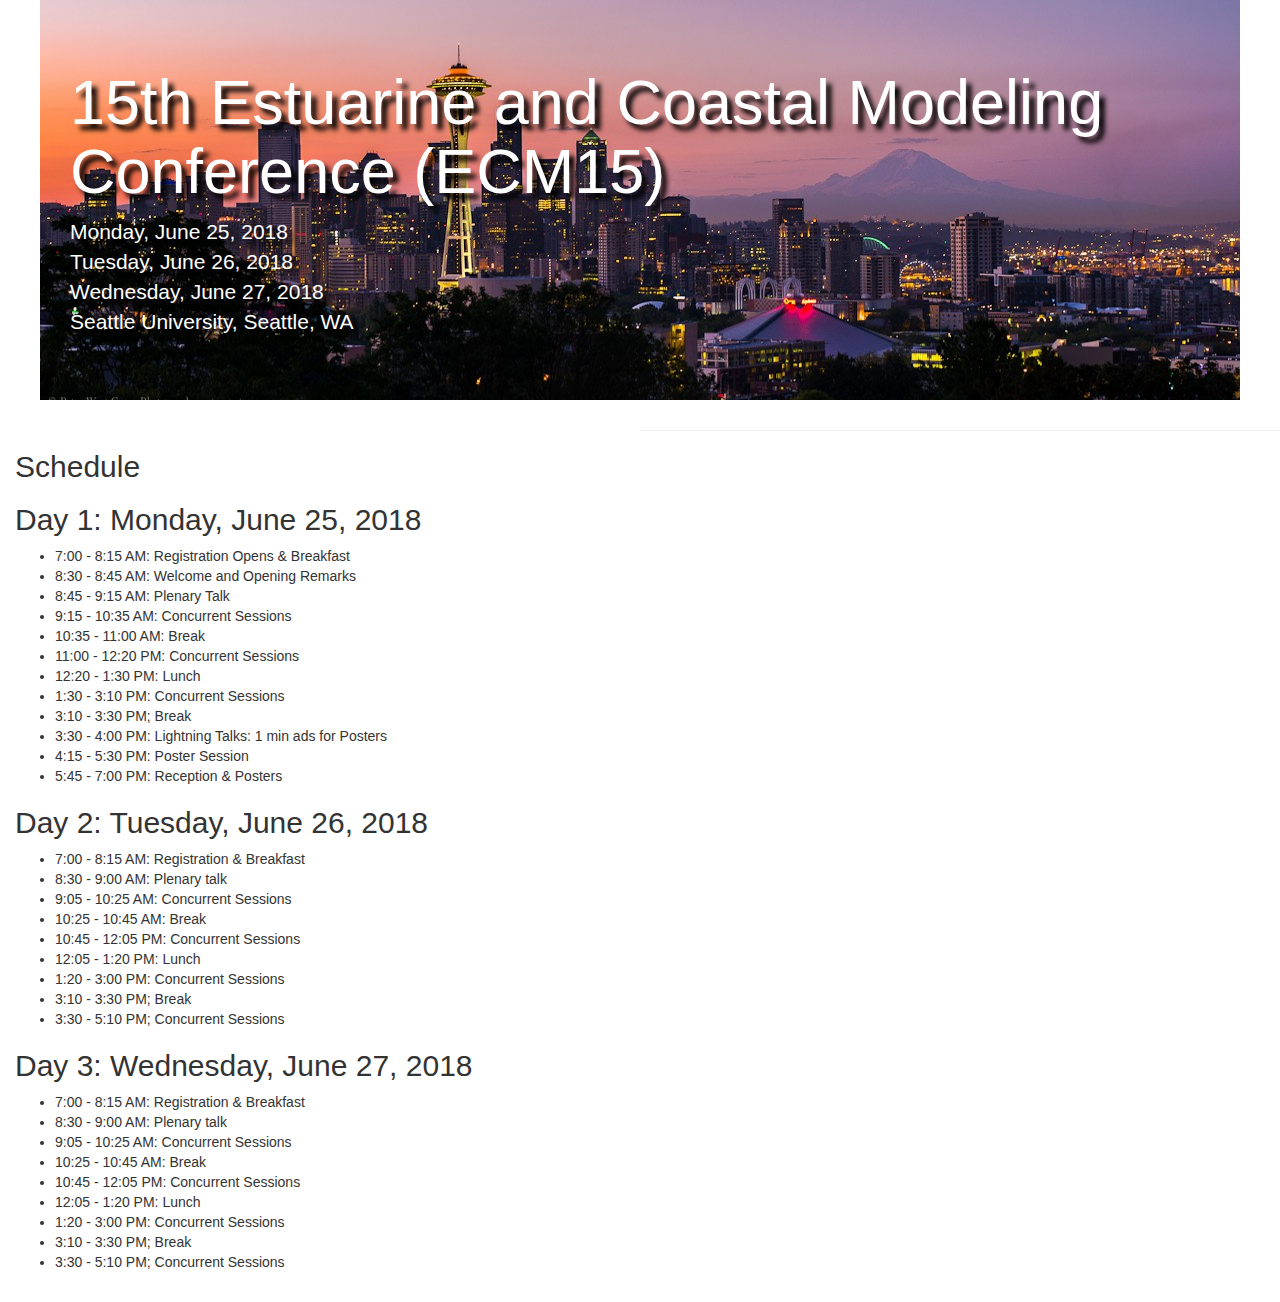
<file: program_outline.html>
<!doctype html>
<!--[if gt IE 8]><!--> <html class="no-js" lang=""> <!--<![endif]-->
    <head>
        <meta charset="utf-8">
        <meta http-equiv="X-UA-Compatible" content="IE=edge,chrome=1">
        <title>15th Estuarine and Coastal Modeling Conference (ECM15)</title>
        <meta name="description" content="">
        <meta name="viewport" content="width=device-width, initial-scale=1">
        <link rel="apple-touch-icon" href="apple-touch-icon.png">

        <link rel="stylesheet" href="css/bootstrap.min.css">
        <style>
            body {

                padding-bottom: 20px;
            }
        </style>
        <link rel="stylesheet" href="css/bootstrap-theme.min.css">
        <link rel="stylesheet" href="css/main.css">

        <script src="js/vendor/modernizr-2.8.3-respond-1.4.2.min.js"></script>
    </head>
    <body>

<!-- Main jumbotron for a primary marketing message or call to action -->
    <div class="jumbotron">
      <div class="container">
        <h1>15th Estuarine and Coastal Modeling Conference (ECM15)</h1>
        <p>Monday, June 25, 2018 <br />
           Tuesday, June 26, 2018 <br />
           Wednesday, June 27, 2018 <br />
           Seattle University, Seattle, WA</p>
      </div>
    </div>

</div>
        <div class="col-md-6">

<h2>Schedule </h2>

<h2>Day 1: Monday, June 25, 2018</h2>

<ul>
  <li>7:00 - 8:15 AM: Registration Opens & Breakfast </li>
  <li>8:30 - 8:45 AM: Welcome and Opening Remarks </li>
  <li>8:45 - 9:15 AM: Plenary Talk  </li>
  <li>9:15 - 10:35 AM: Concurrent Sessions  </li>
  <li>10:35 - 11:00 AM: Break  </li>
  <li>11:00 - 12:20 PM: Concurrent Sessions </li>
  <li>12:20 -  1:30 PM: Lunch </li>
  <li>1:30 - 3:10 PM: Concurrent Sessions  </li>
  <li>3:10 - 3:30 PM; Break </li>
 <li>3:30 - 4:00 PM: Lightning Talks: 1 min ads for Posters</li>
 <li>4:15 - 5:30 PM: Poster Session</li>
 <li>5:45 - 7:00 PM: Reception & Posters</li>
</ul>



<h2>Day 2: Tuesday, June 26, 2018</h2>

<ul>
 <li>7:00 - 8:15 AM: Registration & Breakfast</li>
 <li>8:30 - 9:00 AM: Plenary talk </li>
  <li>9:05 - 10:25 AM: Concurrent Sessions </li>
  <li>10:25 - 10:45 AM: Break  </li>
  <li>10:45 - 12:05 PM: Concurrent Sessions  </li>
  <li>12:05 -  1:20 PM: Lunch </li>
  <li>1:20 - 3:00 PM: Concurrent Sessions  </li>
  <li>3:10 - 3:30 PM; Break </li>
  <li>3:30 - 5:10 PM; Concurrent Sessions </li>
</ul>


<h2>Day 3: Wednesday, June 27, 2018</h2>


<ul>
 <li>7:00 - 8:15 AM: Registration & Breakfast</li>
 <li>8:30 - 9:00 AM: Plenary talk </li>
  <li>9:05 - 10:25 AM: Concurrent Sessions  </li>
  <li>10:25 - 10:45 AM: Break  </li>
  <li>10:45 - 12:05 PM: Concurrent Sessions  </li>
  <li>12:05 -  1:20 PM: Lunch </li>
  <li>1:20 - 3:00 PM: Concurrent Sessions  </li>
  <li>3:10 - 3:30 PM; Break </li>
  <li>3:30 - 5:10 PM; Concurrent Sessions  </li>

        </div>
      </div>
      <hr>
      <div class="row">
        <div class="col-md-4">

    </body>
</html>
</file>
<file: css/main.css>
/* ==========================================================================
   Author's custom styles
   ========================================================================== */



.jumbotron {
  background: url('../img/skyline.jpg') no-repeat center center;
  color: white;
  text-shadow: black 0.4em 0.4em 0.4em;
  height: 100%;
}












x-width: 800px;
}

olor: white;
    text-shadow: black 0.3em 0.3em 0.3em;
}
</file>
